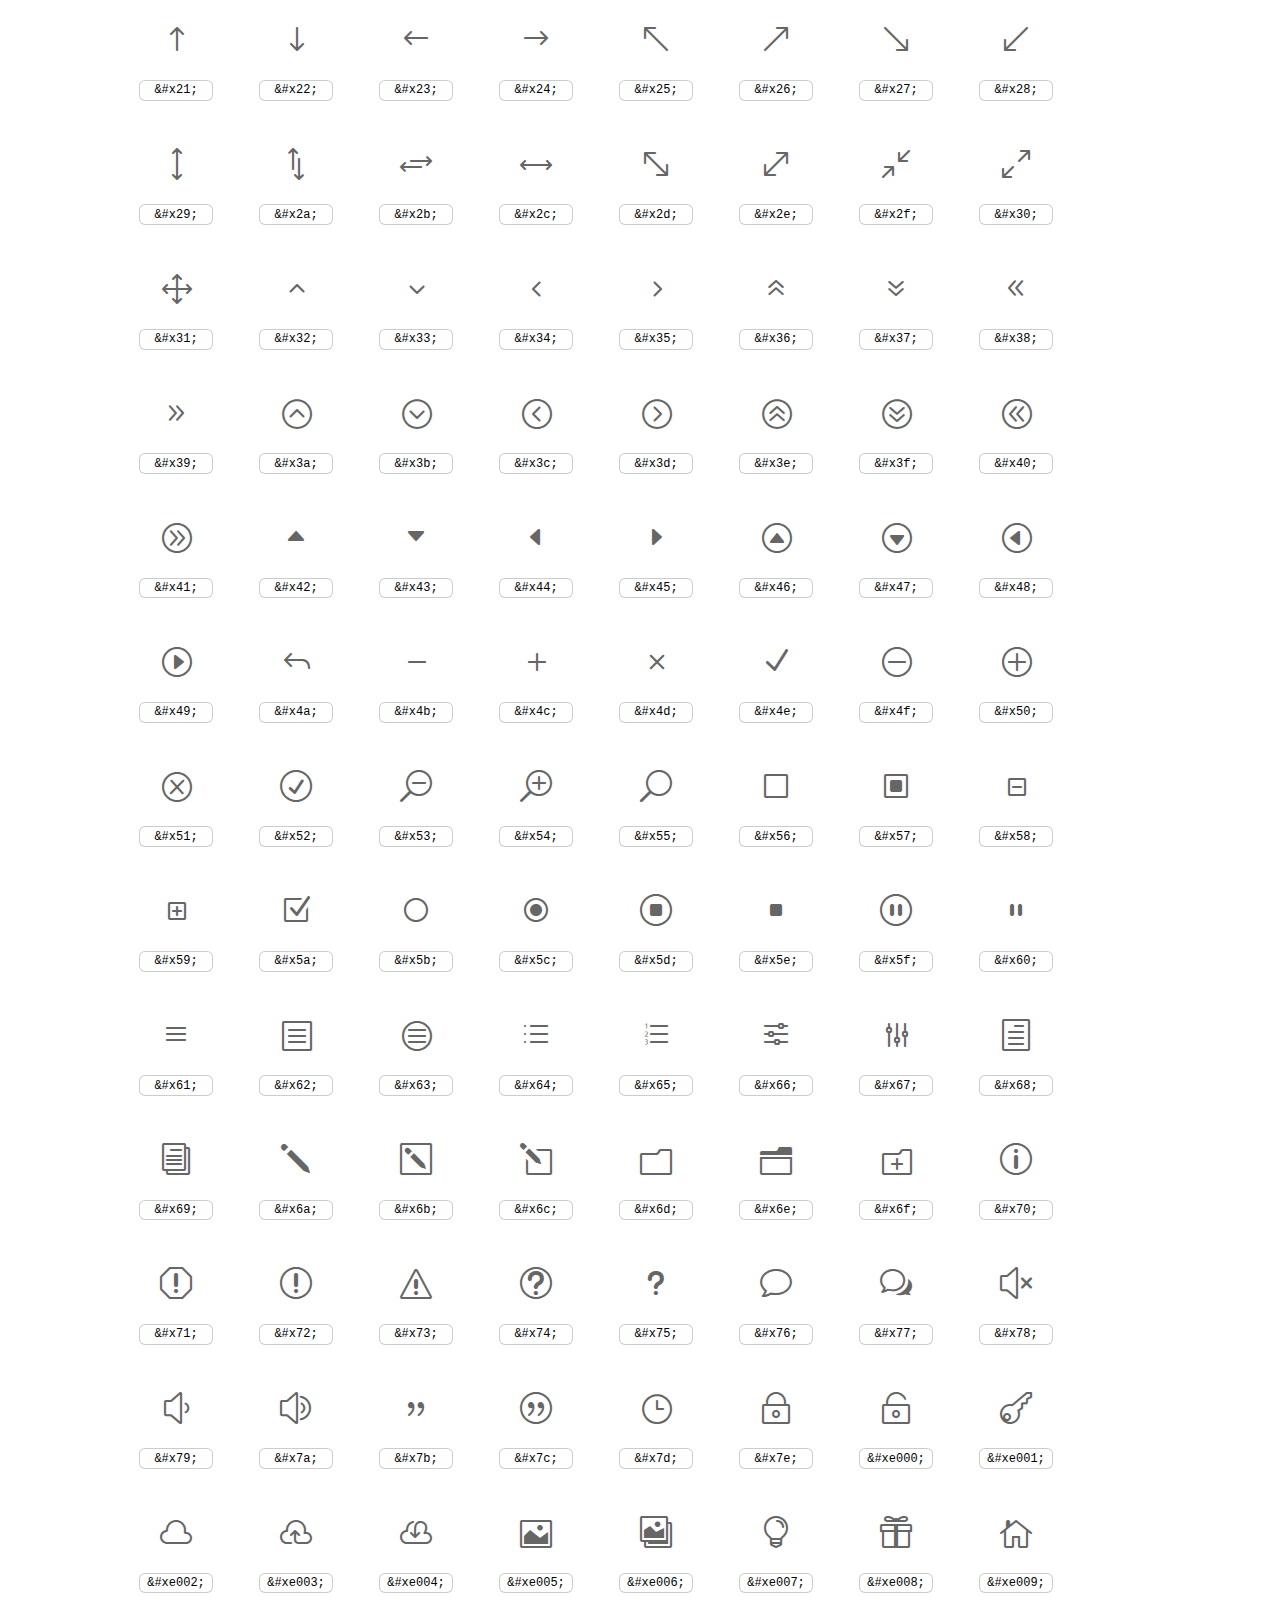
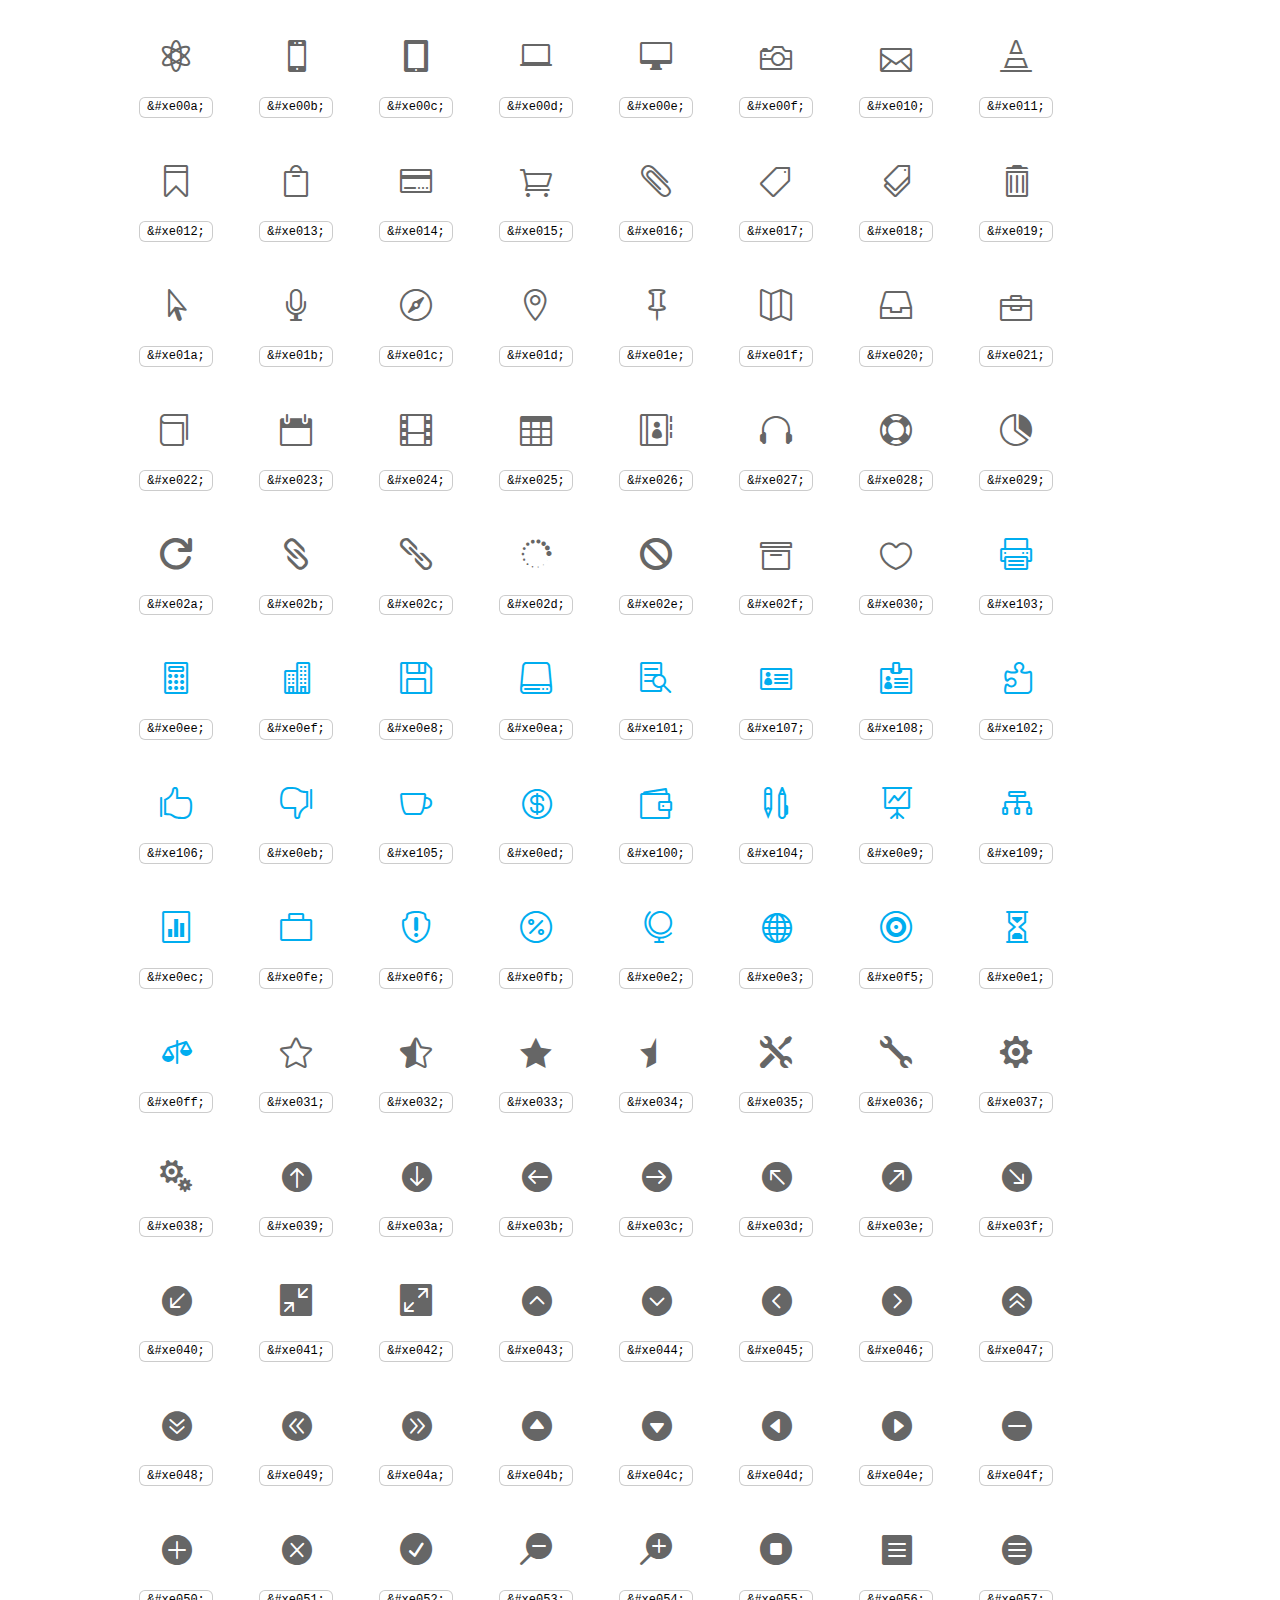
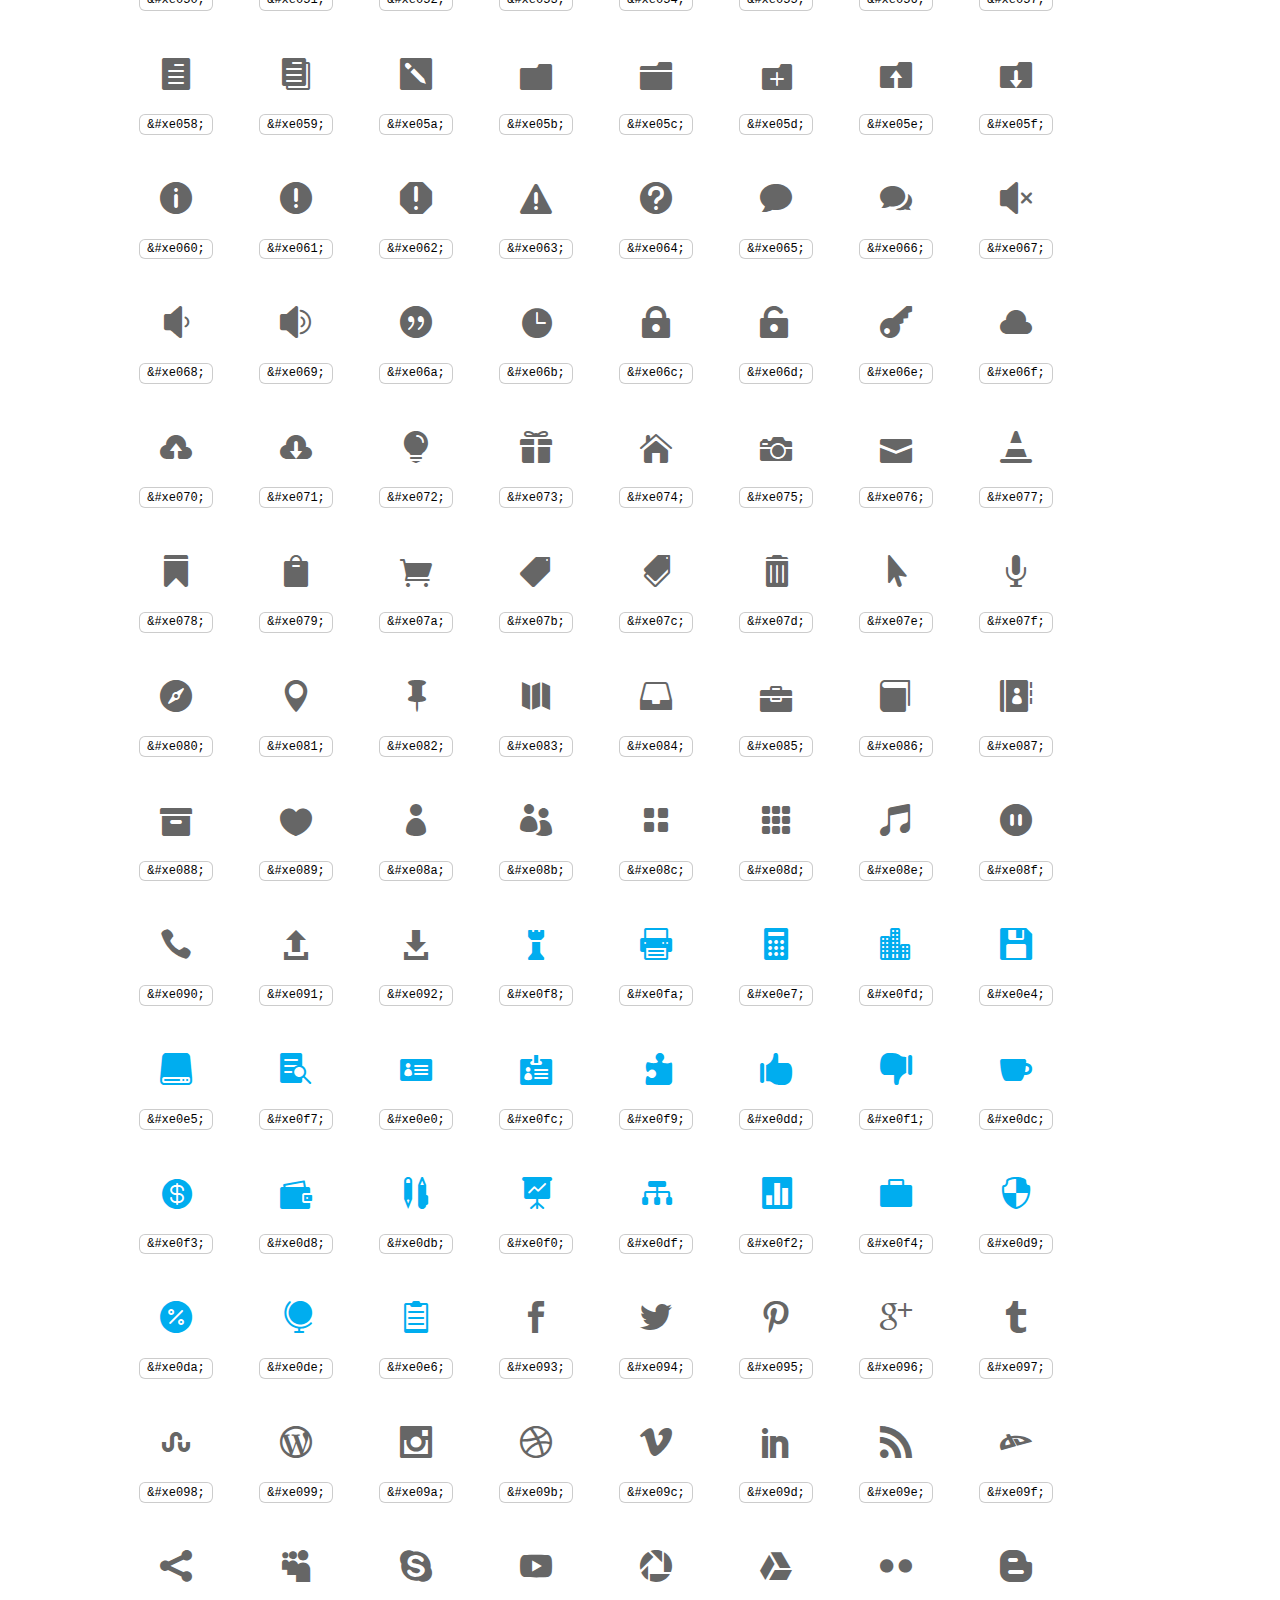
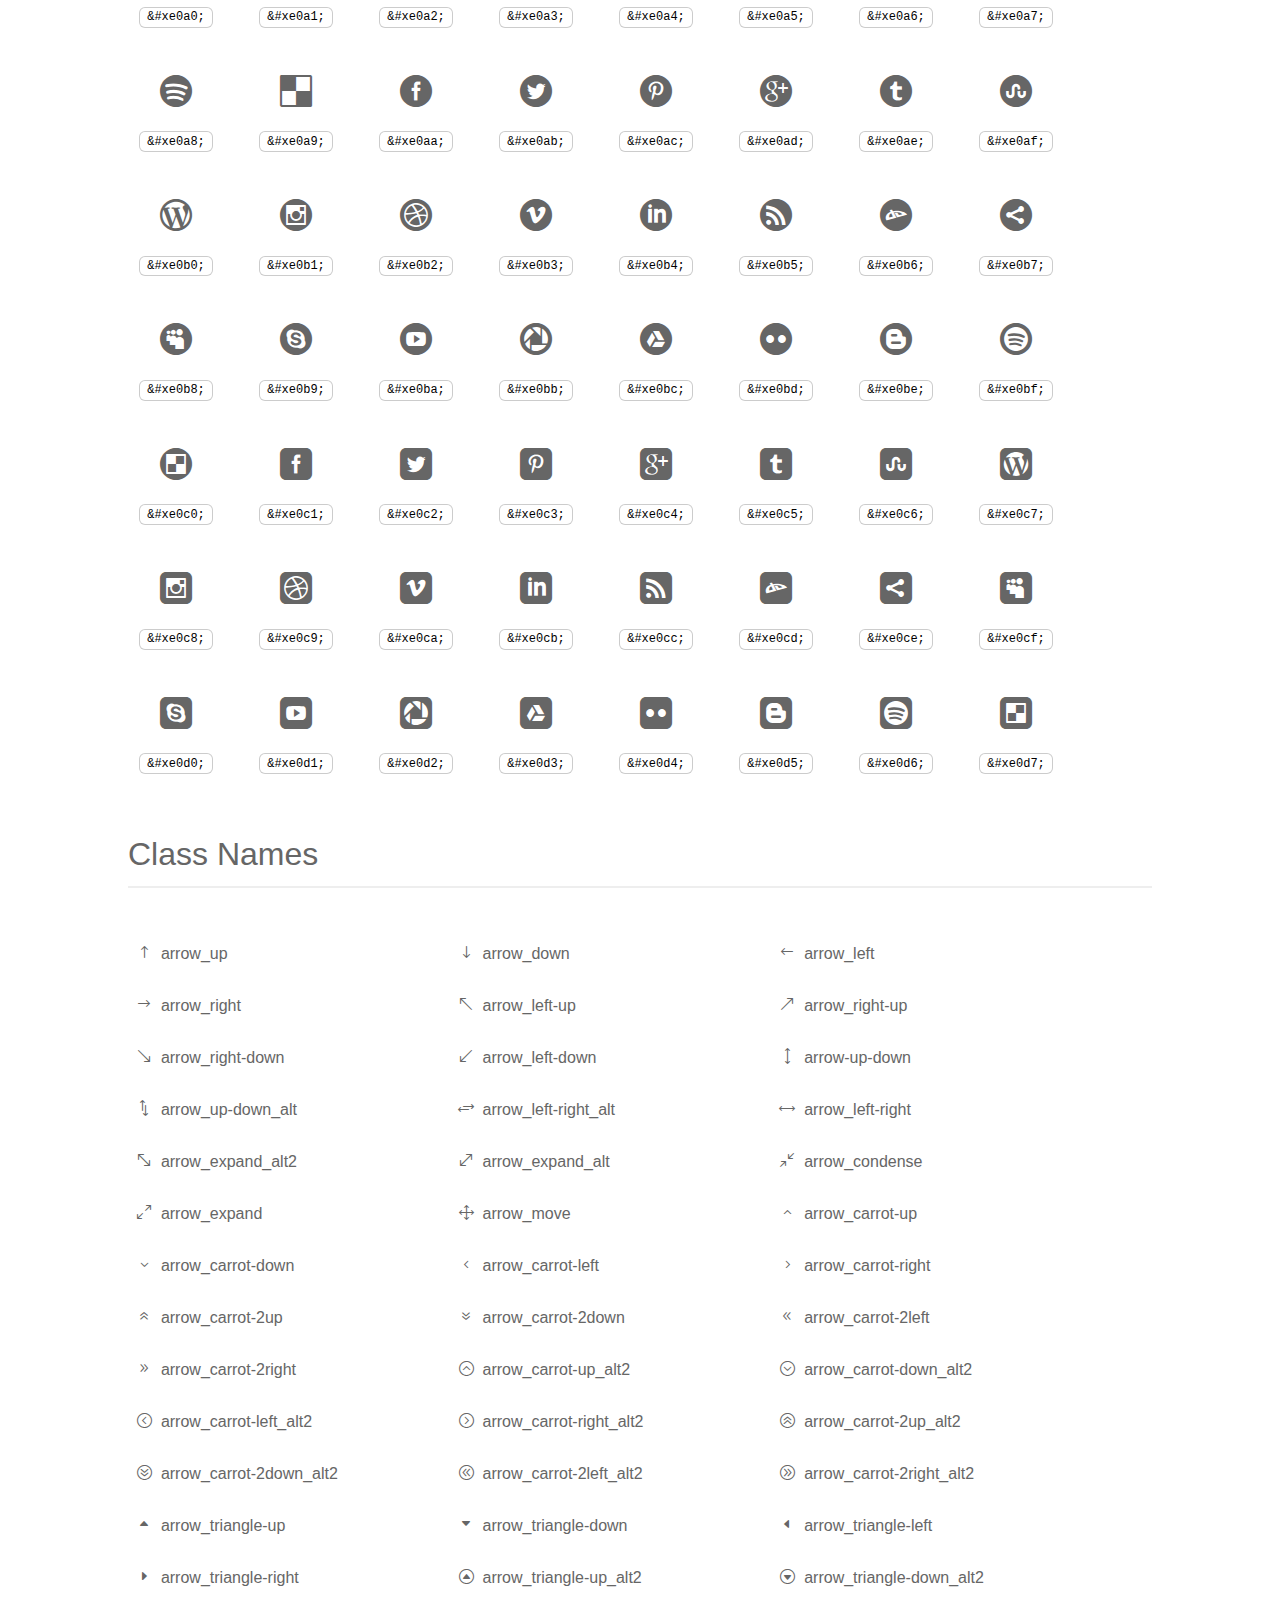
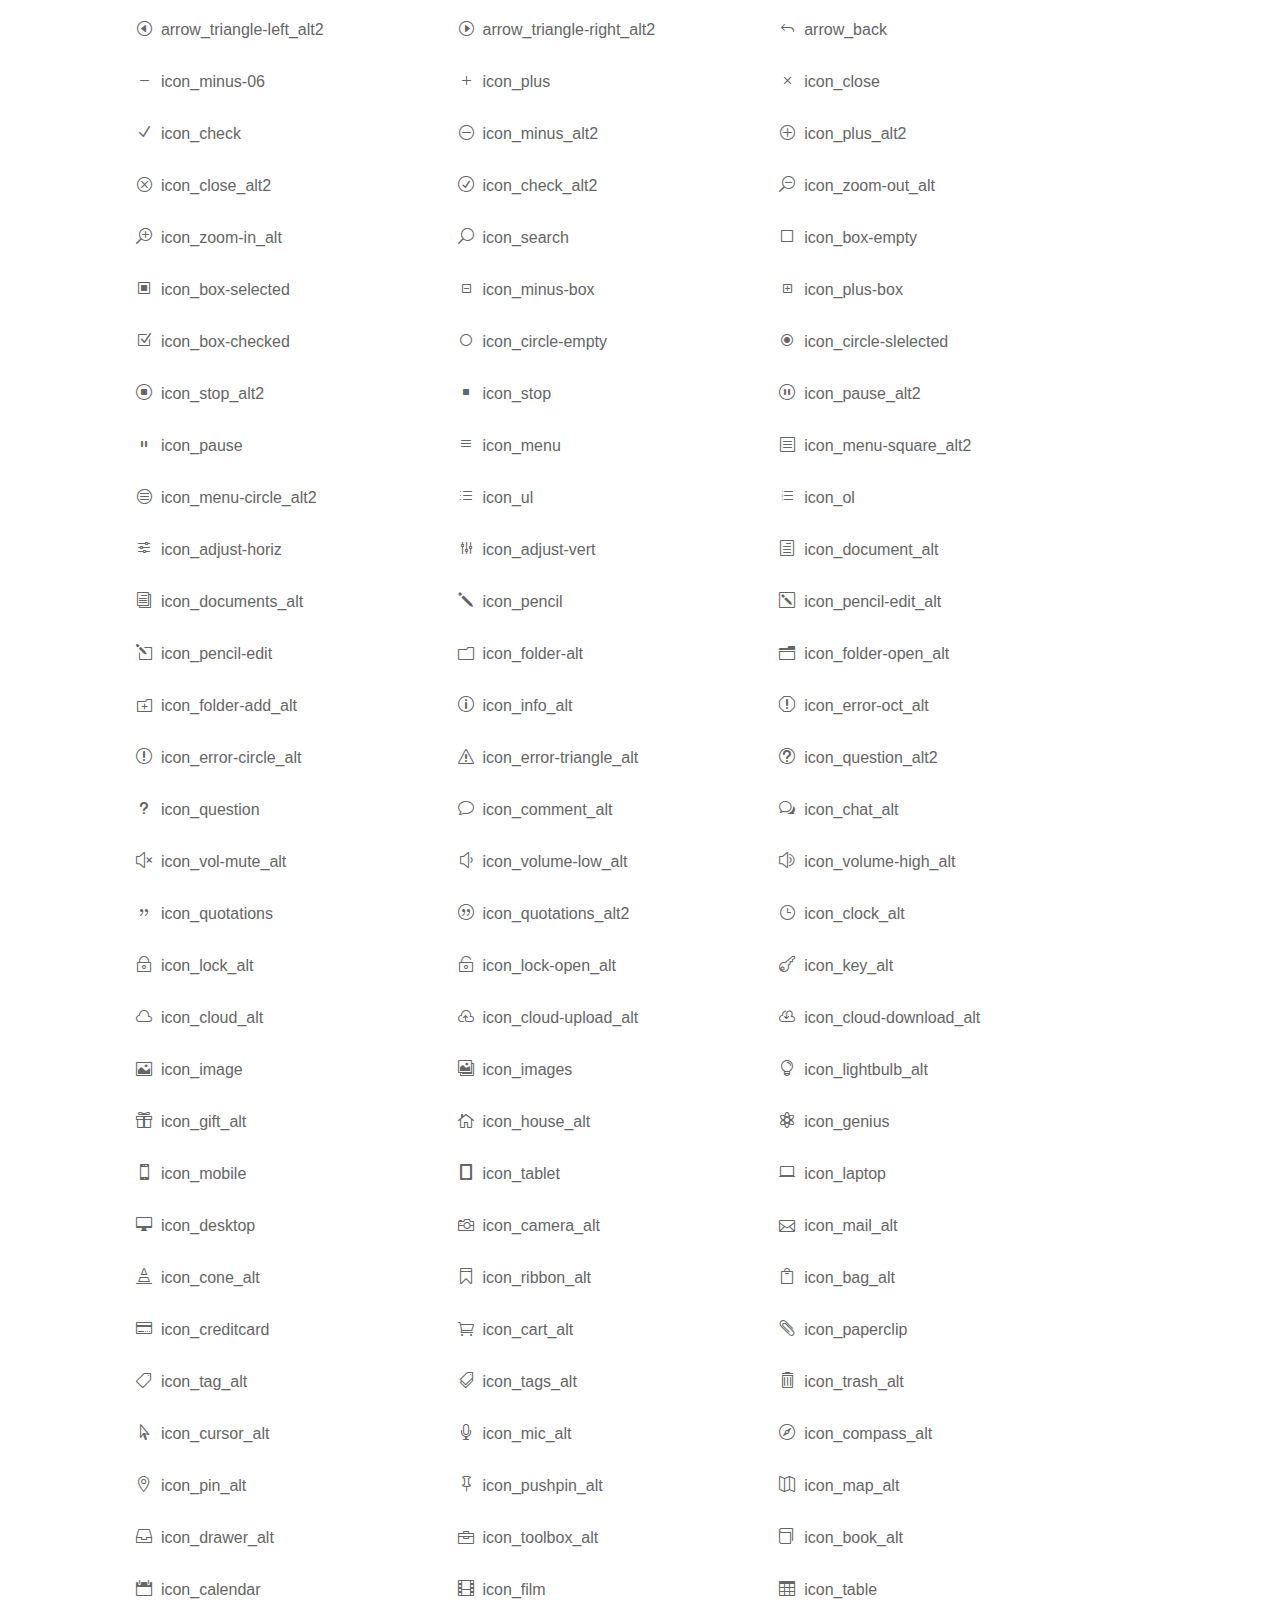
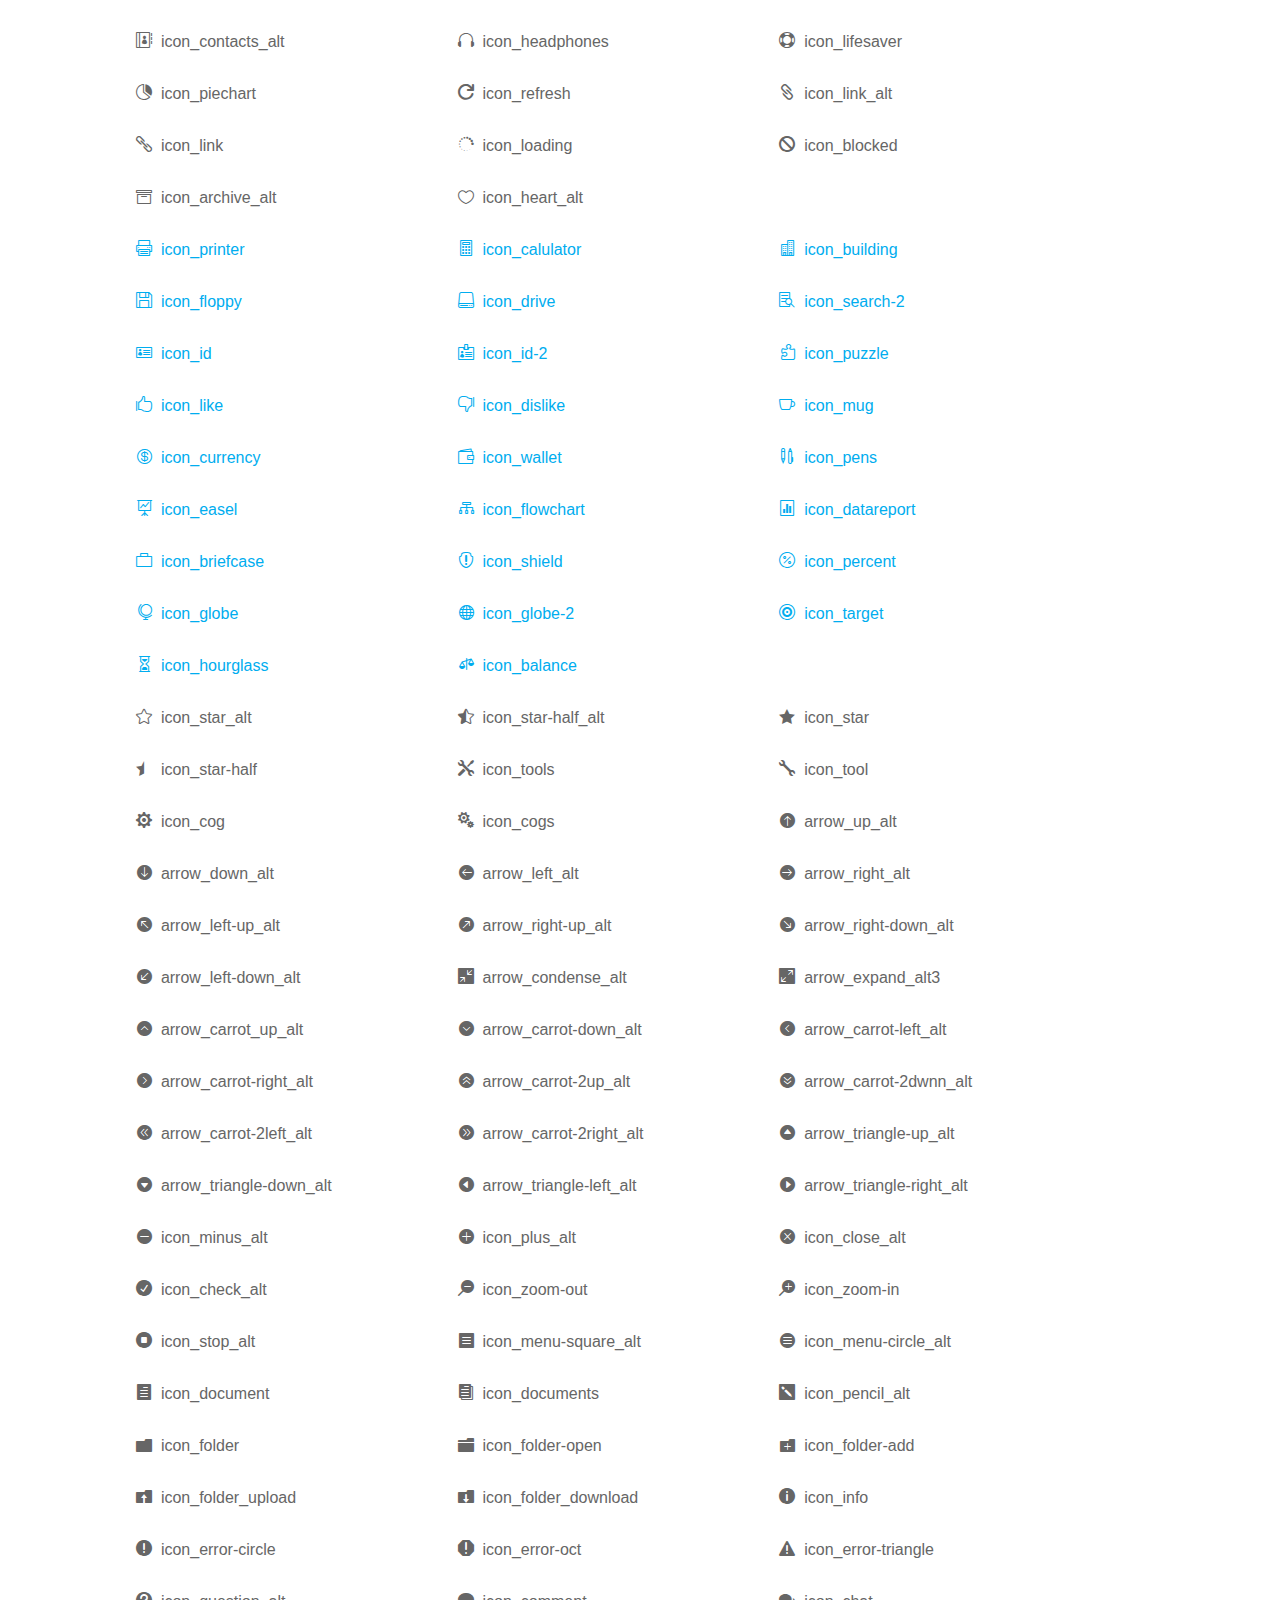
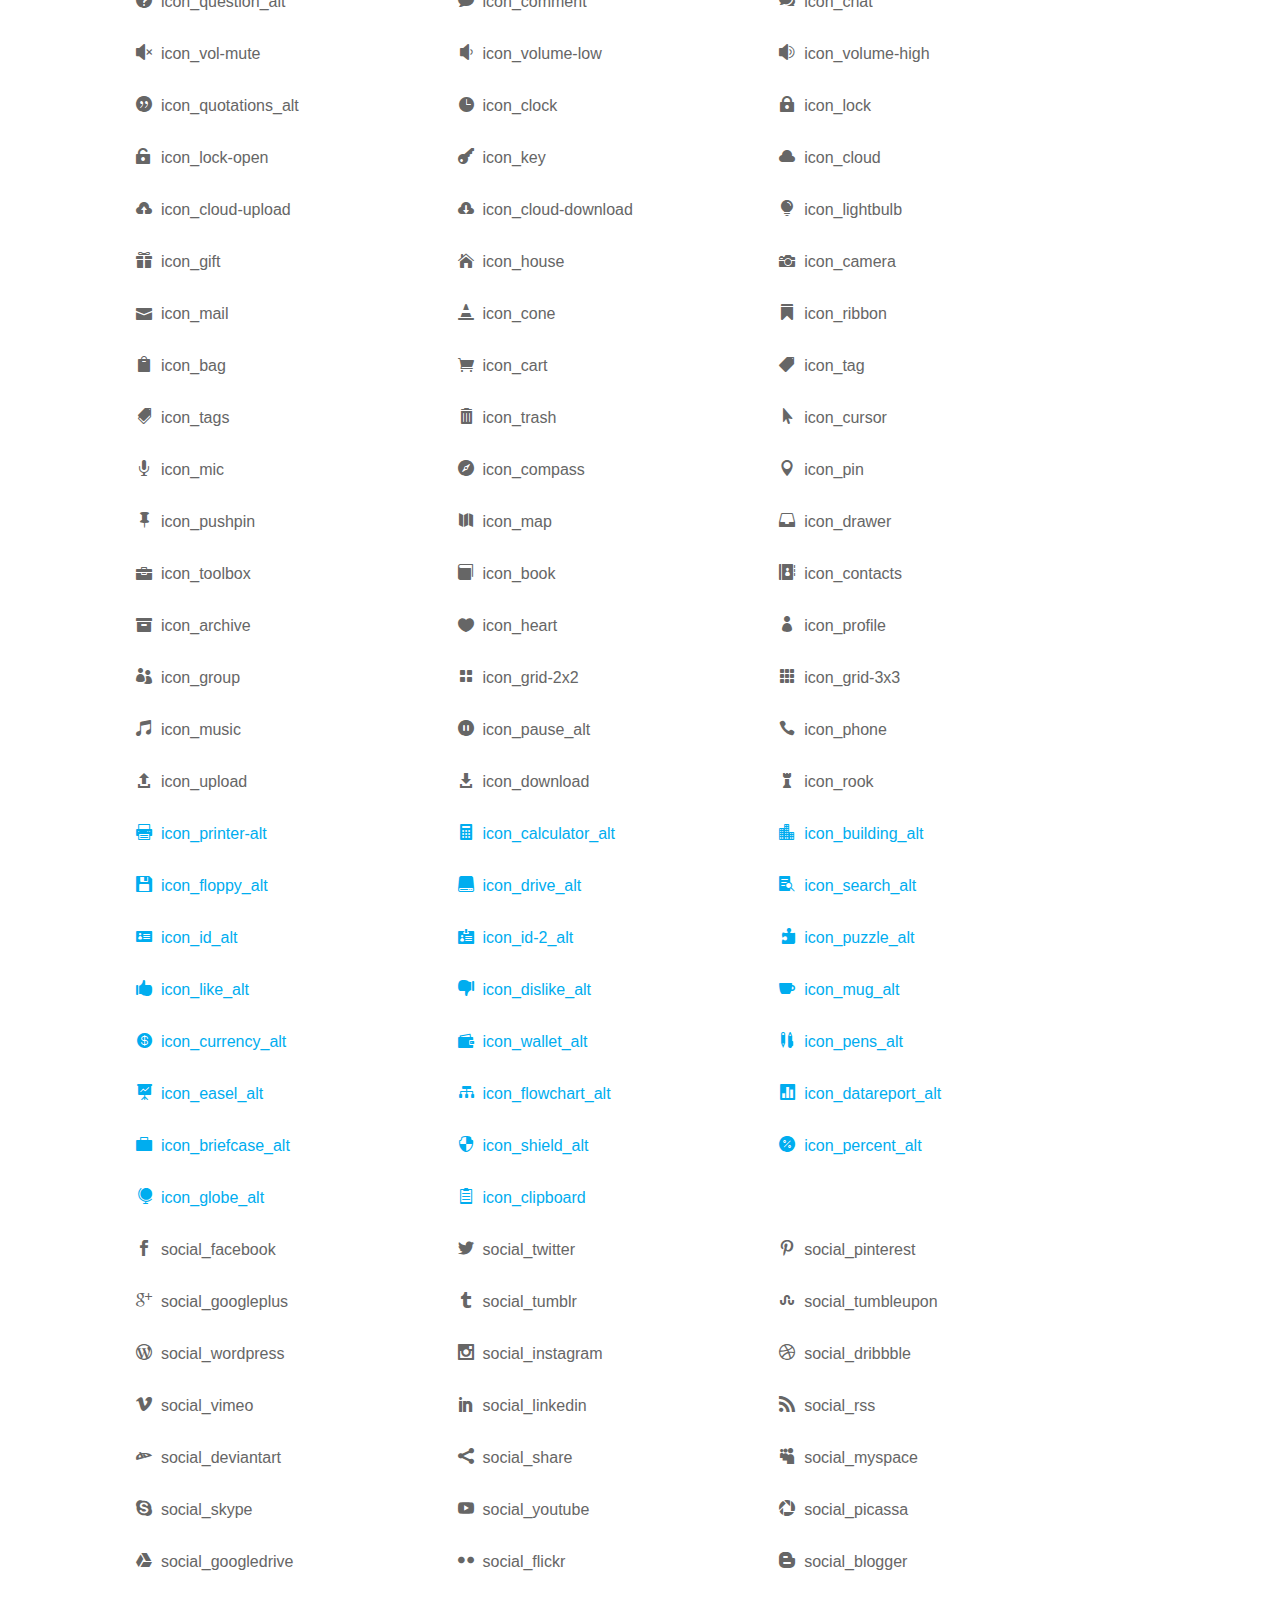
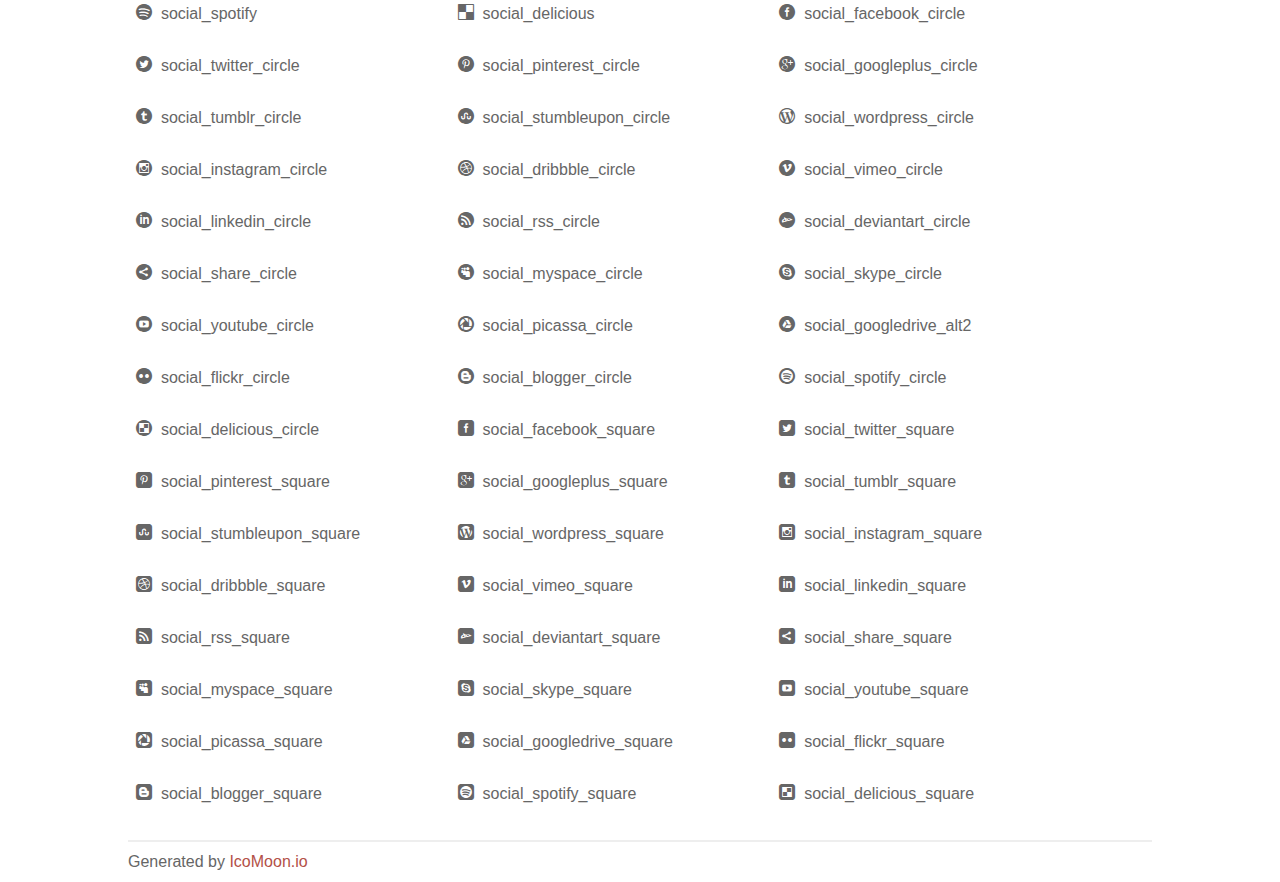
<file: plugins/elegant_font/css/index.html>
<!doctype html>
<html>
<head>
<title>Your Font/Glyphs</title>
<link rel="stylesheet" href="style.css" />
<!--[if lte IE 7]><script src="lte-ie7.js"></script><![endif]-->
<style>
	section, header, footer {display: block;}
	body {
		font-family: sans-serif;
		color: #666;
		line-height: 1.5;
		font-size: 1em;
	}
	* {
		-moz-box-sizing: border-box;
		-webkit-box-sizing: border-box;
		box-sizing: border-box;
		margin: 0;
		padding: 0;
	}
	.glyph {
		float: left;
		text-align: center;
		padding: .75em;
		margin: .4em 1.5em .75em 0;
		width: 6em;
		text-shadow: none;
	}
	
	.glyph input {
		font-family: consolas, monospace;
		font-size: 12px;
		width: 100%;
		text-align: center;
		border: 0;
		box-shadow: 0 0 0 1px #ccc;
		padding: .2em;
                -moz-border-radius: 5px;
                -webkit-border-radius: 5px;
	}
	
	

	.new {
		color:#00adef !important;
	}

	
	.w-main {
		width: 80%;
	}
	.centered {
		margin-left: auto;
		margin-right: auto;
	}
	.fs1 {
		font-size: 2em;
	}
	header {
		margin: 2em 0;
		padding-bottom: .5em;
		color: #666;
		box-shadow: 0 2px #eee;
	}
	header h1 {
		font-size: 2em;
		font-weight: normal;
	}
	.clearfix:before, .clearfix:after { content: ""; display: table; }
	.clearfix:after, .clear { clear: both; }
	footer {
		margin-top: 2em;
		padding: .5em 0;
		box-shadow: 0 -2px #eee;
	}
	a, a:visited {
		color: #B35047;
		text-decoration: none;
	}
	a:hover, a:focus {color: #000;}
	
	.box1 {
		font-size: 16px;
		display: inline-block;
		width: 30%;
		padding: .25em .5em;
		margin: 20px 10px 0 0;
	}
</style>
</head>
<body>
	<div class="w-main centered">
	<section class="mtm clearfix" id="glyphs">
	<div class="glyph">
		<div class="fs1" aria-hidden="true" data-icon="&#x21;"></div>
		<input type="text" readonly value="&amp;#x21;" />
	</div>
	<div class="glyph">
		<div class="fs1" aria-hidden="true" data-icon="&#x22;"></div>
		<input type="text" readonly value="&amp;#x22;" />
	</div>
	<div class="glyph">
		<div class="fs1" aria-hidden="true" data-icon="&#x23;"></div>
		<input type="text" readonly value="&amp;#x23;" />
	</div>
	<div class="glyph">
		<div class="fs1" aria-hidden="true" data-icon="&#x24;"></div>
		<input type="text" readonly value="&amp;#x24;" />
	</div>
	<div class="glyph">
		<div class="fs1" aria-hidden="true" data-icon="&#x25;"></div>
		<input type="text" readonly value="&amp;#x25;" />
	</div>
	<div class="glyph">
		<div class="fs1" aria-hidden="true" data-icon="&#x26;"></div>
		<input type="text" readonly value="&amp;#x26;" />
	</div>
	<div class="glyph">
		<div class="fs1" aria-hidden="true" data-icon="&#x27;"></div>
		<input type="text" readonly value="&amp;#x27;" />
	</div>
	<div class="glyph">
		<div class="fs1" aria-hidden="true" data-icon="&#x28;"></div>
		<input type="text" readonly value="&amp;#x28;" />
	</div>
	<div class="glyph">
		<div class="fs1" aria-hidden="true" data-icon="&#x29;"></div>
		<input type="text" readonly value="&amp;#x29;" />
	</div>
	<div class="glyph">
		<div class="fs1" aria-hidden="true" data-icon="&#x2a;"></div>
		<input type="text" readonly value="&amp;#x2a;" />
	</div>
	<div class="glyph">
		<div class="fs1" aria-hidden="true" data-icon="&#x2b;"></div>
		<input type="text" readonly value="&amp;#x2b;" />
	</div>
	<div class="glyph">
		<div class="fs1" aria-hidden="true" data-icon="&#x2c;"></div>
		<input type="text" readonly value="&amp;#x2c;" />
	</div>
	<div class="glyph">
		<div class="fs1" aria-hidden="true" data-icon="&#x2d;"></div>
		<input type="text" readonly value="&amp;#x2d;" />
	</div>
	<div class="glyph">
		<div class="fs1" aria-hidden="true" data-icon="&#x2e;"></div>
		<input type="text" readonly value="&amp;#x2e;" />
	</div>
	<div class="glyph">
		<div class="fs1" aria-hidden="true" data-icon="&#x2f;"></div>
		<input type="text" readonly value="&amp;#x2f;" />
	</div>
	<div class="glyph">
		<div class="fs1" aria-hidden="true" data-icon="&#x30;"></div>
		<input type="text" readonly value="&amp;#x30;" />
	</div>
	<div class="glyph">
		<div class="fs1" aria-hidden="true" data-icon="&#x31;"></div>
		<input type="text" readonly value="&amp;#x31;" />
	</div>
	<div class="glyph">
		<div class="fs1" aria-hidden="true" data-icon="&#x32;"></div>
		<input type="text" readonly value="&amp;#x32;" />
	</div>
	<div class="glyph">
		<div class="fs1" aria-hidden="true" data-icon="&#x33;"></div>
		<input type="text" readonly value="&amp;#x33;" />
	</div>
	<div class="glyph">
		<div class="fs1" aria-hidden="true" data-icon="&#x34;"></div>
		<input type="text" readonly value="&amp;#x34;" />
	</div>
	<div class="glyph">
		<div class="fs1" aria-hidden="true" data-icon="&#x35;"></div>
		<input type="text" readonly value="&amp;#x35;" />
	</div>
	<div class="glyph">
		<div class="fs1" aria-hidden="true" data-icon="&#x36;"></div>
		<input type="text" readonly value="&amp;#x36;" />
	</div>
	<div class="glyph">
		<div class="fs1" aria-hidden="true" data-icon="&#x37;"></div>
		<input type="text" readonly value="&amp;#x37;" />
	</div>
	<div class="glyph">
		<div class="fs1" aria-hidden="true" data-icon="&#x38;"></div>
		<input type="text" readonly value="&amp;#x38;" />
	</div>
	<div class="glyph">
		<div class="fs1" aria-hidden="true" data-icon="&#x39;"></div>
		<input type="text" readonly value="&amp;#x39;" />
	</div>
	<div class="glyph">
		<div class="fs1" aria-hidden="true" data-icon="&#x3a;"></div>
		<input type="text" readonly value="&amp;#x3a;" />
	</div>
	<div class="glyph">
		<div class="fs1" aria-hidden="true" data-icon="&#x3b;"></div>
		<input type="text" readonly value="&amp;#x3b;" />
	</div>
	<div class="glyph">
		<div class="fs1" aria-hidden="true" data-icon="&#x3c;"></div>
		<input type="text" readonly value="&amp;#x3c;" />
	</div>
	<div class="glyph">
		<div class="fs1" aria-hidden="true" data-icon="&#x3d;"></div>
		<input type="text" readonly value="&amp;#x3d;" />
	</div>
	<div class="glyph">
		<div class="fs1" aria-hidden="true" data-icon="&#x3e;"></div>
		<input type="text" readonly value="&amp;#x3e;" />
	</div>
	<div class="glyph">
		<div class="fs1" aria-hidden="true" data-icon="&#x3f;"></div>
		<input type="text" readonly value="&amp;#x3f;" />
	</div>
	<div class="glyph">
		<div class="fs1" aria-hidden="true" data-icon="&#x40;"></div>
		<input type="text" readonly value="&amp;#x40;" />
	</div>
	<div class="glyph">
		<div class="fs1" aria-hidden="true" data-icon="&#x41;"></div>
		<input type="text" readonly value="&amp;#x41;" />
	</div>
	<div class="glyph">
		<div class="fs1" aria-hidden="true" data-icon="&#x42;"></div>
		<input type="text" readonly value="&amp;#x42;" />
	</div>
	<div class="glyph">
		<div class="fs1" aria-hidden="true" data-icon="&#x43;"></div>
		<input type="text" readonly value="&amp;#x43;" />
	</div>
	<div class="glyph">
		<div class="fs1" aria-hidden="true" data-icon="&#x44;"></div>
		<input type="text" readonly value="&amp;#x44;" />
	</div>
	<div class="glyph">
		<div class="fs1" aria-hidden="true" data-icon="&#x45;"></div>
		<input type="text" readonly value="&amp;#x45;" />
	</div>
	<div class="glyph">
		<div class="fs1" aria-hidden="true" data-icon="&#x46;"></div>
		<input type="text" readonly value="&amp;#x46;" />
	</div>
	<div class="glyph">
		<div class="fs1" aria-hidden="true" data-icon="&#x47;"></div>
		<input type="text" readonly value="&amp;#x47;" />
	</div>
	<div class="glyph">
		<div class="fs1" aria-hidden="true" data-icon="&#x48;"></div>
		<input type="text" readonly value="&amp;#x48;" />
	</div>
	<div class="glyph">
		<div class="fs1" aria-hidden="true" data-icon="&#x49;"></div>
		<input type="text" readonly value="&amp;#x49;" />
	</div>
	<div class="glyph">
		<div class="fs1" aria-hidden="true" data-icon="&#x4a;"></div>
		<input type="text" readonly value="&amp;#x4a;" />
	</div>
	<div class="glyph">
		<div class="fs1" aria-hidden="true" data-icon="&#x4b;"></div>
		<input type="text" readonly value="&amp;#x4b;" />
	</div>
	<div class="glyph">
		<div class="fs1" aria-hidden="true" data-icon="&#x4c;"></div>
		<input type="text" readonly value="&amp;#x4c;" />
	</div>
	<div class="glyph">
		<div class="fs1" aria-hidden="true" data-icon="&#x4d;"></div>
		<input type="text" readonly value="&amp;#x4d;" />
	</div>
	<div class="glyph">
		<div class="fs1" aria-hidden="true" data-icon="&#x4e;"></div>
		<input type="text" readonly value="&amp;#x4e;" />
	</div>
	<div class="glyph">
		<div class="fs1" aria-hidden="true" data-icon="&#x4f;"></div>
		<input type="text" readonly value="&amp;#x4f;" />
	</div>
	<div class="glyph">
		<div class="fs1" aria-hidden="true" data-icon="&#x50;"></div>
		<input type="text" readonly value="&amp;#x50;" />
	</div>
	<div class="glyph">
		<div class="fs1" aria-hidden="true" data-icon="&#x51;"></div>
		<input type="text" readonly value="&amp;#x51;" />
	</div>
	<div class="glyph">
		<div class="fs1" aria-hidden="true" data-icon="&#x52;"></div>
		<input type="text" readonly value="&amp;#x52;" />
	</div>
	<div class="glyph">
		<div class="fs1" aria-hidden="true" data-icon="&#x53;"></div>
		<input type="text" readonly value="&amp;#x53;" />
	</div>
	<div class="glyph">
		<div class="fs1" aria-hidden="true" data-icon="&#x54;"></div>
		<input type="text" readonly value="&amp;#x54;" />
	</div>
	<div class="glyph">
		<div class="fs1" aria-hidden="true" data-icon="&#x55;"></div>
		<input type="text" readonly value="&amp;#x55;" />
	</div>
	<div class="glyph">
		<div class="fs1" aria-hidden="true" data-icon="&#x56;"></div>
		<input type="text" readonly value="&amp;#x56;" />
	</div>
	<div class="glyph">
		<div class="fs1" aria-hidden="true" data-icon="&#x57;"></div>
		<input type="text" readonly value="&amp;#x57;" />
	</div>
	<div class="glyph">
		<div class="fs1" aria-hidden="true" data-icon="&#x58;"></div>
		<input type="text" readonly value="&amp;#x58;" />
	</div>
	<div class="glyph">
		<div class="fs1" aria-hidden="true" data-icon="&#x59;"></div>
		<input type="text" readonly value="&amp;#x59;" />
	</div>
	<div class="glyph">
		<div class="fs1" aria-hidden="true" data-icon="&#x5a;"></div>
		<input type="text" readonly value="&amp;#x5a;" />
	</div>
	<div class="glyph">
		<div class="fs1" aria-hidden="true" data-icon="&#x5b;"></div>
		<input type="text" readonly value="&amp;#x5b;" />
	</div>
	<div class="glyph">
		<div class="fs1" aria-hidden="true" data-icon="&#x5c;"></div>
		<input type="text" readonly value="&amp;#x5c;" />
	</div>
	<div class="glyph">
		<div class="fs1" aria-hidden="true" data-icon="&#x5d;"></div>
		<input type="text" readonly value="&amp;#x5d;" />
	</div>
	<div class="glyph">
		<div class="fs1" aria-hidden="true" data-icon="&#x5e;"></div>
		<input type="text" readonly value="&amp;#x5e;" />
	</div>
	<div class="glyph">
		<div class="fs1" aria-hidden="true" data-icon="&#x5f;"></div>
		<input type="text" readonly value="&amp;#x5f;" />
	</div>
	<div class="glyph">
		<div class="fs1" aria-hidden="true" data-icon="&#x60;"></div>
		<input type="text" readonly value="&amp;#x60;" />
	</div>
	<div class="glyph">
		<div class="fs1" aria-hidden="true" data-icon="&#x61;"></div>
		<input type="text" readonly value="&amp;#x61;" />
	</div>
	<div class="glyph">
		<div class="fs1" aria-hidden="true" data-icon="&#x62;"></div>
		<input type="text" readonly value="&amp;#x62;" />
	</div>
	<div class="glyph">
		<div class="fs1" aria-hidden="true" data-icon="&#x63;"></div>
		<input type="text" readonly value="&amp;#x63;" />
	</div>
	<div class="glyph">
		<div class="fs1" aria-hidden="true" data-icon="&#x64;"></div>
		<input type="text" readonly value="&amp;#x64;" />
	</div>
	<div class="glyph">
		<div class="fs1" aria-hidden="true" data-icon="&#x65;"></div>
		<input type="text" readonly value="&amp;#x65;" />
	</div>
	<div class="glyph">
		<div class="fs1" aria-hidden="true" data-icon="&#x66;"></div>
		<input type="text" readonly value="&amp;#x66;" />
	</div>
	<div class="glyph">
		<div class="fs1" aria-hidden="true" data-icon="&#x67;"></div>
		<input type="text" readonly value="&amp;#x67;" />
	</div>
	<div class="glyph">
		<div class="fs1" aria-hidden="true" data-icon="&#x68;"></div>
		<input type="text" readonly value="&amp;#x68;" />
	</div>
	<div class="glyph">
		<div class="fs1" aria-hidden="true" data-icon="&#x69;"></div>
		<input type="text" readonly value="&amp;#x69;" />
	</div>
	<div class="glyph">
		<div class="fs1" aria-hidden="true" data-icon="&#x6a;"></div>
		<input type="text" readonly value="&amp;#x6a;" />
	</div>
	<div class="glyph">
		<div class="fs1" aria-hidden="true" data-icon="&#x6b;"></div>
		<input type="text" readonly value="&amp;#x6b;" />
	</div>
	<div class="glyph">
		<div class="fs1" aria-hidden="true" data-icon="&#x6c;"></div>
		<input type="text" readonly value="&amp;#x6c;" />
	</div>
	<div class="glyph">
		<div class="fs1" aria-hidden="true" data-icon="&#x6d;"></div>
		<input type="text" readonly value="&amp;#x6d;" />
	</div>
	<div class="glyph">
		<div class="fs1" aria-hidden="true" data-icon="&#x6e;"></div>
		<input type="text" readonly value="&amp;#x6e;" />
	</div>
	<div class="glyph">
		<div class="fs1" aria-hidden="true" data-icon="&#x6f;"></div>
		<input type="text" readonly value="&amp;#x6f;" />
	</div>
	<div class="glyph">
		<div class="fs1" aria-hidden="true" data-icon="&#x70;"></div>
		<input type="text" readonly value="&amp;#x70;" />
	</div>
	<div class="glyph">
		<div class="fs1" aria-hidden="true" data-icon="&#x71;"></div>
		<input type="text" readonly value="&amp;#x71;" />
	</div>
	<div class="glyph">
		<div class="fs1" aria-hidden="true" data-icon="&#x72;"></div>
		<input type="text" readonly value="&amp;#x72;" />
	</div>
	<div class="glyph">
		<div class="fs1" aria-hidden="true" data-icon="&#x73;"></div>
		<input type="text" readonly value="&amp;#x73;" />
	</div>
	<div class="glyph">
		<div class="fs1" aria-hidden="true" data-icon="&#x74;"></div>
		<input type="text" readonly value="&amp;#x74;" />
	</div>
	<div class="glyph">
		<div class="fs1" aria-hidden="true" data-icon="&#x75;"></div>
		<input type="text" readonly value="&amp;#x75;" />
	</div>
	<div class="glyph">
		<div class="fs1" aria-hidden="true" data-icon="&#x76;"></div>
		<input type="text" readonly value="&amp;#x76;" />
	</div>
	<div class="glyph">
		<div class="fs1" aria-hidden="true" data-icon="&#x77;"></div>
		<input type="text" readonly value="&amp;#x77;" />
	</div>
	<div class="glyph">
		<div class="fs1" aria-hidden="true" data-icon="&#x78;"></div>
		<input type="text" readonly value="&amp;#x78;" />
	</div>
	<div class="glyph">
		<div class="fs1" aria-hidden="true" data-icon="&#x79;"></div>
		<input type="text" readonly value="&amp;#x79;" />
	</div>
	<div class="glyph">
		<div class="fs1" aria-hidden="true" data-icon="&#x7a;"></div>
		<input type="text" readonly value="&amp;#x7a;" />
	</div>
	<div class="glyph">
		<div class="fs1" aria-hidden="true" data-icon="&#x7b;"></div>
		<input type="text" readonly value="&amp;#x7b;" />
	</div>
	<div class="glyph">
		<div class="fs1" aria-hidden="true" data-icon="&#x7c;"></div>
		<input type="text" readonly value="&amp;#x7c;" />
	</div>
	<div class="glyph">
		<div class="fs1" aria-hidden="true" data-icon="&#x7d;"></div>
		<input type="text" readonly value="&amp;#x7d;" />
	</div>
	<div class="glyph">
		<div class="fs1" aria-hidden="true" data-icon="&#x7e;"></div>
		<input type="text" readonly value="&amp;#x7e;" />
	</div>
	<div class="glyph">
		<div class="fs1" aria-hidden="true" data-icon="&#xe000;"></div>
		<input type="text" readonly value="&amp;#xe000;" />
	</div>
	<div class="glyph">
		<div class="fs1" aria-hidden="true" data-icon="&#xe001;"></div>
		<input type="text" readonly value="&amp;#xe001;" />
	</div>
	<div class="glyph">
		<div class="fs1" aria-hidden="true" data-icon="&#xe002;"></div>
		<input type="text" readonly value="&amp;#xe002;" />
	</div>
	<div class="glyph">
		<div class="fs1" aria-hidden="true" data-icon="&#xe003;"></div>
		<input type="text" readonly value="&amp;#xe003;" />
	</div>
	<div class="glyph">
		<div class="fs1" aria-hidden="true" data-icon="&#xe004;"></div>
		<input type="text" readonly value="&amp;#xe004;" />
	</div>
	<div class="glyph">
		<div class="fs1" aria-hidden="true" data-icon="&#xe005;"></div>
		<input type="text" readonly value="&amp;#xe005;" />
	</div>
	<div class="glyph">
		<div class="fs1" aria-hidden="true" data-icon="&#xe006;"></div>
		<input type="text" readonly value="&amp;#xe006;" />
	</div>
	<div class="glyph">
		<div class="fs1" aria-hidden="true" data-icon="&#xe007;"></div>
		<input type="text" readonly value="&amp;#xe007;" />
	</div>
	<div class="glyph">
		<div class="fs1" aria-hidden="true" data-icon="&#xe008;"></div>
		<input type="text" readonly value="&amp;#xe008;" />
	</div>
	<div class="glyph">
		<div class="fs1" aria-hidden="true" data-icon="&#xe009;"></div>
		<input type="text" readonly value="&amp;#xe009;" />
	</div>
	<div class="glyph">
		<div class="fs1" aria-hidden="true" data-icon="&#xe00a;"></div>
		<input type="text" readonly value="&amp;#xe00a;" />
	</div>
	<div class="glyph">
		<div class="fs1" aria-hidden="true" data-icon="&#xe00b;"></div>
		<input type="text" readonly value="&amp;#xe00b;" />
	</div>
	<div class="glyph">
		<div class="fs1" aria-hidden="true" data-icon="&#xe00c;"></div>
		<input type="text" readonly value="&amp;#xe00c;" />
	</div>
	<div class="glyph">
		<div class="fs1" aria-hidden="true" data-icon="&#xe00d;"></div>
		<input type="text" readonly value="&amp;#xe00d;" />
	</div>
	<div class="glyph">
		<div class="fs1" aria-hidden="true" data-icon="&#xe00e;"></div>
		<input type="text" readonly value="&amp;#xe00e;" />
	</div>
	<div class="glyph">
		<div class="fs1" aria-hidden="true" data-icon="&#xe00f;"></div>
		<input type="text" readonly value="&amp;#xe00f;" />
	</div>
	<div class="glyph">
		<div class="fs1" aria-hidden="true" data-icon="&#xe010;"></div>
		<input type="text" readonly value="&amp;#xe010;" />
	</div>
	<div class="glyph">
		<div class="fs1" aria-hidden="true" data-icon="&#xe011;"></div>
		<input type="text" readonly value="&amp;#xe011;" />
	</div>
	<div class="glyph">
		<div class="fs1" aria-hidden="true" data-icon="&#xe012;"></div>
		<input type="text" readonly value="&amp;#xe012;" />
	</div>
	<div class="glyph">
		<div class="fs1" aria-hidden="true" data-icon="&#xe013;"></div>
		<input type="text" readonly value="&amp;#xe013;" />
	</div>
	<div class="glyph">
		<div class="fs1" aria-hidden="true" data-icon="&#xe014;"></div>
		<input type="text" readonly value="&amp;#xe014;" />
	</div>
	<div class="glyph">
		<div class="fs1" aria-hidden="true" data-icon="&#xe015;"></div>
		<input type="text" readonly value="&amp;#xe015;" />
	</div>
	<div class="glyph">
		<div class="fs1" aria-hidden="true" data-icon="&#xe016;"></div>
		<input type="text" readonly value="&amp;#xe016;" />
	</div>
	<div class="glyph">
		<div class="fs1" aria-hidden="true" data-icon="&#xe017;"></div>
		<input type="text" readonly value="&amp;#xe017;" />
	</div>
	<div class="glyph">
		<div class="fs1" aria-hidden="true" data-icon="&#xe018;"></div>
		<input type="text" readonly value="&amp;#xe018;" />
	</div>
	<div class="glyph">
		<div class="fs1" aria-hidden="true" data-icon="&#xe019;"></div>
		<input type="text" readonly value="&amp;#xe019;" />
	</div>
	<div class="glyph">
		<div class="fs1" aria-hidden="true" data-icon="&#xe01a;"></div>
		<input type="text" readonly value="&amp;#xe01a;" />
	</div>
	<div class="glyph">
		<div class="fs1" aria-hidden="true" data-icon="&#xe01b;"></div>
		<input type="text" readonly value="&amp;#xe01b;" />
	</div>
	<div class="glyph">
		<div class="fs1" aria-hidden="true" data-icon="&#xe01c;"></div>
		<input type="text" readonly value="&amp;#xe01c;" />
	</div>
	<div class="glyph">
		<div class="fs1" aria-hidden="true" data-icon="&#xe01d;"></div>
		<input type="text" readonly value="&amp;#xe01d;" />
	</div>
	<div class="glyph">
		<div class="fs1" aria-hidden="true" data-icon="&#xe01e;"></div>
		<input type="text" readonly value="&amp;#xe01e;" />
	</div>
	<div class="glyph">
		<div class="fs1" aria-hidden="true" data-icon="&#xe01f;"></div>
		<input type="text" readonly value="&amp;#xe01f;" />
	</div>
	<div class="glyph">
		<div class="fs1" aria-hidden="true" data-icon="&#xe020;"></div>
		<input type="text" readonly value="&amp;#xe020;" />
	</div>
	<div class="glyph">
		<div class="fs1" aria-hidden="true" data-icon="&#xe021;"></div>
		<input type="text" readonly value="&amp;#xe021;" />
	</div>
	<div class="glyph">
		<div class="fs1" aria-hidden="true" data-icon="&#xe022;"></div>
		<input type="text" readonly value="&amp;#xe022;" />
	</div>
	<div class="glyph">
		<div class="fs1" aria-hidden="true" data-icon="&#xe023;"></div>
		<input type="text" readonly value="&amp;#xe023;" />
	</div>
	<div class="glyph">
		<div class="fs1" aria-hidden="true" data-icon="&#xe024;"></div>
		<input type="text" readonly value="&amp;#xe024;" />
	</div>
	<div class="glyph">
		<div class="fs1" aria-hidden="true" data-icon="&#xe025;"></div>
		<input type="text" readonly value="&amp;#xe025;" />
	</div>
	<div class="glyph">
		<div class="fs1" aria-hidden="true" data-icon="&#xe026;"></div>
		<input type="text" readonly value="&amp;#xe026;" />
	</div>
	<div class="glyph">
		<div class="fs1" aria-hidden="true" data-icon="&#xe027;"></div>
		<input type="text" readonly value="&amp;#xe027;" />
	</div>
	<div class="glyph">
		<div class="fs1" aria-hidden="true" data-icon="&#xe028;"></div>
		<input type="text" readonly value="&amp;#xe028;" />
	</div>
	<div class="glyph">
		<div class="fs1" aria-hidden="true" data-icon="&#xe029;"></div>
		<input type="text" readonly value="&amp;#xe029;" />
	</div>
	<div class="glyph">
		<div class="fs1" aria-hidden="true" data-icon="&#xe02a;"></div>
		<input type="text" readonly value="&amp;#xe02a;" />
	</div>
	<div class="glyph">
		<div class="fs1" aria-hidden="true" data-icon="&#xe02b;"></div>
		<input type="text" readonly value="&amp;#xe02b;" />
	</div>
	<div class="glyph">
		<div class="fs1" aria-hidden="true" data-icon="&#xe02c;"></div>
		<input type="text" readonly value="&amp;#xe02c;" />
	</div>
	<div class="glyph">
		<div class="fs1" aria-hidden="true" data-icon="&#xe02d;"></div>
		<input type="text" readonly value="&amp;#xe02d;" />
	</div>
	<div class="glyph">
		<div class="fs1" aria-hidden="true" data-icon="&#xe02e;"></div>
		<input type="text" readonly value="&amp;#xe02e;" />
	</div>
	<div class="glyph">
		<div class="fs1" aria-hidden="true" data-icon="&#xe02f;"></div>
		<input type="text" readonly value="&amp;#xe02f;" />
	</div>
	<div class="glyph">
		<div class="fs1" aria-hidden="true" data-icon="&#xe030;"></div>
		<input type="text" readonly value="&amp;#xe030;" />
	</div>
    
    <div class="new">
    
    <div class="glyph">
		<div class="fs1" aria-hidden="true" data-icon="&#xe103;"></div>
		<input type="text" readonly value="&amp;#xe103;" />
	</div>
	<div class="glyph">
		<div class="fs1" aria-hidden="true" data-icon="&#xe0ee;"></div>
		<input type="text" readonly value="&amp;#xe0ee;" />
	</div>
	<div class="glyph">
		<div class="fs1" aria-hidden="true" data-icon="&#xe0ef;"></div>
		<input type="text" readonly value="&amp;#xe0ef;" />
	</div>
	<div class="glyph">
		<div class="fs1" aria-hidden="true" data-icon="&#xe0e8;"></div>
		<input type="text" readonly value="&amp;#xe0e8;" />
	</div>
	<div class="glyph">
		<div class="fs1" aria-hidden="true" data-icon="&#xe0ea;"></div>
		<input type="text" readonly value="&amp;#xe0ea;" />
	</div>
	<div class="glyph">
		<div class="fs1" aria-hidden="true" data-icon="&#xe101;"></div>
		<input type="text" readonly value="&amp;#xe101;" />
	</div>
	<div class="glyph">
		<div class="fs1" aria-hidden="true" data-icon="&#xe107;"></div>
		<input type="text" readonly value="&amp;#xe107;" />
	</div>
	<div class="glyph">
		<div class="fs1" aria-hidden="true" data-icon="&#xe108;"></div>
		<input type="text" readonly value="&amp;#xe108;" />
	</div>
	<div class="glyph">
		<div class="fs1" aria-hidden="true" data-icon="&#xe102;"></div>
		<input type="text" readonly value="&amp;#xe102;" />
	</div>
	<div class="glyph">
		<div class="fs1" aria-hidden="true" data-icon="&#xe106;"></div>
		<input type="text" readonly value="&amp;#xe106;" />
	</div>
	<div class="glyph">
		<div class="fs1" aria-hidden="true" data-icon="&#xe0eb;"></div>
		<input type="text" readonly value="&amp;#xe0eb;" />
	</div>
	<div class="glyph">
		<div class="fs1" aria-hidden="true" data-icon="&#xe105;"></div>
		<input type="text" readonly value="&amp;#xe105;" />
	</div>
	<div class="glyph">
		<div class="fs1" aria-hidden="true" data-icon="&#xe0ed;"></div>
		<input type="text" readonly value="&amp;#xe0ed;" />
	</div>
	<div class="glyph">
		<div class="fs1" aria-hidden="true" data-icon="&#xe100;"></div>
		<input type="text" readonly value="&amp;#xe100;" />
	</div>
	<div class="glyph">
		<div class="fs1" aria-hidden="true" data-icon="&#xe104;"></div>
		<input type="text" readonly value="&amp;#xe104;" />
	</div>
	<div class="glyph">
		<div class="fs1" aria-hidden="true" data-icon="&#xe0e9;"></div>
		<input type="text" readonly value="&amp;#xe0e9;" />
	</div>
	<div class="glyph">
		<div class="fs1" aria-hidden="true" data-icon="&#xe109;"></div>
		<input type="text" readonly value="&amp;#xe109;" />
	</div>
	<div class="glyph">
		<div class="fs1" aria-hidden="true" data-icon="&#xe0ec;"></div>
		<input type="text" readonly value="&amp;#xe0ec;" />
	</div>
	<div class="glyph">
		<div class="fs1" aria-hidden="true" data-icon="&#xe0fe;"></div>
		<input type="text" readonly value="&amp;#xe0fe;" />
	</div>
	<div class="glyph">
		<div class="fs1" aria-hidden="true" data-icon="&#xe0f6;"></div>
		<input type="text" readonly value="&amp;#xe0f6;" />
	</div>
	<div class="glyph">
		<div class="fs1" aria-hidden="true" data-icon="&#xe0fb;"></div>
		<input type="text" readonly value="&amp;#xe0fb;" />
	</div>
	<div class="glyph">
		<div class="fs1" aria-hidden="true" data-icon="&#xe0e2;"></div>
		<input type="text" readonly value="&amp;#xe0e2;" />
	</div>
	<div class="glyph">
		<div class="fs1" aria-hidden="true" data-icon="&#xe0e3;"></div>
		<input type="text" readonly value="&amp;#xe0e3;" />
	</div>
	<div class="glyph">
		<div class="fs1" aria-hidden="true" data-icon="&#xe0f5;"></div>
		<input type="text" readonly value="&amp;#xe0f5;" />
	</div>
	<div class="glyph">
		<div class="fs1" aria-hidden="true" data-icon="&#xe0e1;"></div>
		<input type="text" readonly value="&amp;#xe0e1;" />
	</div>
	<div class="glyph">
		<div class="fs1" aria-hidden="true" data-icon="&#xe0ff;"></div>
		<input type="text" readonly value="&amp;#xe0ff;" />
	</div>
    
    </div>
    
	<div class="glyph">
		<div class="fs1" aria-hidden="true" data-icon="&#xe031;"></div>
		<input type="text" readonly value="&amp;#xe031;" />
	</div>
	<div class="glyph">
		<div class="fs1" aria-hidden="true" data-icon="&#xe032;"></div>
		<input type="text" readonly value="&amp;#xe032;" />
	</div>
	<div class="glyph">
		<div class="fs1" aria-hidden="true" data-icon="&#xe033;"></div>
		<input type="text" readonly value="&amp;#xe033;" />
	</div>
	<div class="glyph">
		<div class="fs1" aria-hidden="true" data-icon="&#xe034;"></div>
		<input type="text" readonly value="&amp;#xe034;" />
	</div>
	<div class="glyph">
		<div class="fs1" aria-hidden="true" data-icon="&#xe035;"></div>
		<input type="text" readonly value="&amp;#xe035;" />
	</div>
	<div class="glyph">
		<div class="fs1" aria-hidden="true" data-icon="&#xe036;"></div>
		<input type="text" readonly value="&amp;#xe036;" />
	</div>
	<div class="glyph">
		<div class="fs1" aria-hidden="true" data-icon="&#xe037;"></div>
		<input type="text" readonly value="&amp;#xe037;" />
	</div>
	<div class="glyph">
		<div class="fs1" aria-hidden="true" data-icon="&#xe038;"></div>
		<input type="text" readonly value="&amp;#xe038;" />
	</div>
	<div class="glyph">
		<div class="fs1" aria-hidden="true" data-icon="&#xe039;"></div>
		<input type="text" readonly value="&amp;#xe039;" />
	</div>
	<div class="glyph">
		<div class="fs1" aria-hidden="true" data-icon="&#xe03a;"></div>
		<input type="text" readonly value="&amp;#xe03a;" />
	</div>
	<div class="glyph">
		<div class="fs1" aria-hidden="true" data-icon="&#xe03b;"></div>
		<input type="text" readonly value="&amp;#xe03b;" />
	</div>
	<div class="glyph">
		<div class="fs1" aria-hidden="true" data-icon="&#xe03c;"></div>
		<input type="text" readonly value="&amp;#xe03c;" />
	</div>
	<div class="glyph">
		<div class="fs1" aria-hidden="true" data-icon="&#xe03d;"></div>
		<input type="text" readonly value="&amp;#xe03d;" />
	</div>
	<div class="glyph">
		<div class="fs1" aria-hidden="true" data-icon="&#xe03e;"></div>
		<input type="text" readonly value="&amp;#xe03e;" />
	</div>
	<div class="glyph">
		<div class="fs1" aria-hidden="true" data-icon="&#xe03f;"></div>
		<input type="text" readonly value="&amp;#xe03f;" />
	</div>
	<div class="glyph">
		<div class="fs1" aria-hidden="true" data-icon="&#xe040;"></div>
		<input type="text" readonly value="&amp;#xe040;" />
	</div>
	<div class="glyph">
		<div class="fs1" aria-hidden="true" data-icon="&#xe041;"></div>
		<input type="text" readonly value="&amp;#xe041;" />
	</div>
	<div class="glyph">
		<div class="fs1" aria-hidden="true" data-icon="&#xe042;"></div>
		<input type="text" readonly value="&amp;#xe042;" />
	</div>
	<div class="glyph">
		<div class="fs1" aria-hidden="true" data-icon="&#xe043;"></div>
		<input type="text" readonly value="&amp;#xe043;" />
	</div>
	<div class="glyph">
		<div class="fs1" aria-hidden="true" data-icon="&#xe044;"></div>
		<input type="text" readonly value="&amp;#xe044;" />
	</div>
	<div class="glyph">
		<div class="fs1" aria-hidden="true" data-icon="&#xe045;"></div>
		<input type="text" readonly value="&amp;#xe045;" />
	</div>
	<div class="glyph">
		<div class="fs1" aria-hidden="true" data-icon="&#xe046;"></div>
		<input type="text" readonly value="&amp;#xe046;" />
	</div>
	<div class="glyph">
		<div class="fs1" aria-hidden="true" data-icon="&#xe047;"></div>
		<input type="text" readonly value="&amp;#xe047;" />
	</div>
	<div class="glyph">
		<div class="fs1" aria-hidden="true" data-icon="&#xe048;"></div>
		<input type="text" readonly value="&amp;#xe048;" />
	</div>
	<div class="glyph">
		<div class="fs1" aria-hidden="true" data-icon="&#xe049;"></div>
		<input type="text" readonly value="&amp;#xe049;" />
	</div>
	<div class="glyph">
		<div class="fs1" aria-hidden="true" data-icon="&#xe04a;"></div>
		<input type="text" readonly value="&amp;#xe04a;" />
	</div>
	<div class="glyph">
		<div class="fs1" aria-hidden="true" data-icon="&#xe04b;"></div>
		<input type="text" readonly value="&amp;#xe04b;" />
	</div>
	<div class="glyph">
		<div class="fs1" aria-hidden="true" data-icon="&#xe04c;"></div>
		<input type="text" readonly value="&amp;#xe04c;" />
	</div>
	<div class="glyph">
		<div class="fs1" aria-hidden="true" data-icon="&#xe04d;"></div>
		<input type="text" readonly value="&amp;#xe04d;" />
	</div>
	<div class="glyph">
		<div class="fs1" aria-hidden="true" data-icon="&#xe04e;"></div>
		<input type="text" readonly value="&amp;#xe04e;" />
	</div>
	<div class="glyph">
		<div class="fs1" aria-hidden="true" data-icon="&#xe04f;"></div>
		<input type="text" readonly value="&amp;#xe04f;" />
	</div>
	<div class="glyph">
		<div class="fs1" aria-hidden="true" data-icon="&#xe050;"></div>
		<input type="text" readonly value="&amp;#xe050;" />
	</div>
	<div class="glyph">
		<div class="fs1" aria-hidden="true" data-icon="&#xe051;"></div>
		<input type="text" readonly value="&amp;#xe051;" />
	</div>
	<div class="glyph">
		<div class="fs1" aria-hidden="true" data-icon="&#xe052;"></div>
		<input type="text" readonly value="&amp;#xe052;" />
	</div>
	<div class="glyph">
		<div class="fs1" aria-hidden="true" data-icon="&#xe053;"></div>
		<input type="text" readonly value="&amp;#xe053;" />
	</div>
	<div class="glyph">
		<div class="fs1" aria-hidden="true" data-icon="&#xe054;"></div>
		<input type="text" readonly value="&amp;#xe054;" />
	</div>
	<div class="glyph">
		<div class="fs1" aria-hidden="true" data-icon="&#xe055;"></div>
		<input type="text" readonly value="&amp;#xe055;" />
	</div>
	<div class="glyph">
		<div class="fs1" aria-hidden="true" data-icon="&#xe056;"></div>
		<input type="text" readonly value="&amp;#xe056;" />
	</div>
	<div class="glyph">
		<div class="fs1" aria-hidden="true" data-icon="&#xe057;"></div>
		<input type="text" readonly value="&amp;#xe057;" />
	</div>
	<div class="glyph">
		<div class="fs1" aria-hidden="true" data-icon="&#xe058;"></div>
		<input type="text" readonly value="&amp;#xe058;" />
	</div>
	<div class="glyph">
		<div class="fs1" aria-hidden="true" data-icon="&#xe059;"></div>
		<input type="text" readonly value="&amp;#xe059;" />
	</div>
	<div class="glyph">
		<div class="fs1" aria-hidden="true" data-icon="&#xe05a;"></div>
		<input type="text" readonly value="&amp;#xe05a;" />
	</div>
	<div class="glyph">
		<div class="fs1" aria-hidden="true" data-icon="&#xe05b;"></div>
		<input type="text" readonly value="&amp;#xe05b;" />
	</div>
	<div class="glyph">
		<div class="fs1" aria-hidden="true" data-icon="&#xe05c;"></div>
		<input type="text" readonly value="&amp;#xe05c;" />
	</div>
	<div class="glyph">
		<div class="fs1" aria-hidden="true" data-icon="&#xe05d;"></div>
		<input type="text" readonly value="&amp;#xe05d;" />
	</div>
	<div class="glyph">
		<div class="fs1" aria-hidden="true" data-icon="&#xe05e;"></div>
		<input type="text" readonly value="&amp;#xe05e;" />
	</div>
	<div class="glyph">
		<div class="fs1" aria-hidden="true" data-icon="&#xe05f;"></div>
		<input type="text" readonly value="&amp;#xe05f;" />
	</div>
	<div class="glyph">
		<div class="fs1" aria-hidden="true" data-icon="&#xe060;"></div>
		<input type="text" readonly value="&amp;#xe060;" />
	</div>
	<div class="glyph">
		<div class="fs1" aria-hidden="true" data-icon="&#xe061;"></div>
		<input type="text" readonly value="&amp;#xe061;" />
	</div>
	<div class="glyph">
		<div class="fs1" aria-hidden="true" data-icon="&#xe062;"></div>
		<input type="text" readonly value="&amp;#xe062;" />
	</div>
	<div class="glyph">
		<div class="fs1" aria-hidden="true" data-icon="&#xe063;"></div>
		<input type="text" readonly value="&amp;#xe063;" />
	</div>
	<div class="glyph">
		<div class="fs1" aria-hidden="true" data-icon="&#xe064;"></div>
		<input type="text" readonly value="&amp;#xe064;" />
	</div>
	<div class="glyph">
		<div class="fs1" aria-hidden="true" data-icon="&#xe065;"></div>
		<input type="text" readonly value="&amp;#xe065;" />
	</div>
	<div class="glyph">
		<div class="fs1" aria-hidden="true" data-icon="&#xe066;"></div>
		<input type="text" readonly value="&amp;#xe066;" />
	</div>
	<div class="glyph">
		<div class="fs1" aria-hidden="true" data-icon="&#xe067;"></div>
		<input type="text" readonly value="&amp;#xe067;" />
	</div>
	<div class="glyph">
		<div class="fs1" aria-hidden="true" data-icon="&#xe068;"></div>
		<input type="text" readonly value="&amp;#xe068;" />
	</div>
	<div class="glyph">
		<div class="fs1" aria-hidden="true" data-icon="&#xe069;"></div>
		<input type="text" readonly value="&amp;#xe069;" />
	</div>
	<div class="glyph">
		<div class="fs1" aria-hidden="true" data-icon="&#xe06a;"></div>
		<input type="text" readonly value="&amp;#xe06a;" />
	</div>
	<div class="glyph">
		<div class="fs1" aria-hidden="true" data-icon="&#xe06b;"></div>
		<input type="text" readonly value="&amp;#xe06b;" />
	</div>
	<div class="glyph">
		<div class="fs1" aria-hidden="true" data-icon="&#xe06c;"></div>
		<input type="text" readonly value="&amp;#xe06c;" />
	</div>
	<div class="glyph">
		<div class="fs1" aria-hidden="true" data-icon="&#xe06d;"></div>
		<input type="text" readonly value="&amp;#xe06d;" />
	</div>
	<div class="glyph">
		<div class="fs1" aria-hidden="true" data-icon="&#xe06e;"></div>
		<input type="text" readonly value="&amp;#xe06e;" />
	</div>
	<div class="glyph">
		<div class="fs1" aria-hidden="true" data-icon="&#xe06f;"></div>
		<input type="text" readonly value="&amp;#xe06f;" />
	</div>
	<div class="glyph">
		<div class="fs1" aria-hidden="true" data-icon="&#xe070;"></div>
		<input type="text" readonly value="&amp;#xe070;" />
	</div>
	<div class="glyph">
		<div class="fs1" aria-hidden="true" data-icon="&#xe071;"></div>
		<input type="text" readonly value="&amp;#xe071;" />
	</div>
	<div class="glyph">
		<div class="fs1" aria-hidden="true" data-icon="&#xe072;"></div>
		<input type="text" readonly value="&amp;#xe072;" />
	</div>
	<div class="glyph">
		<div class="fs1" aria-hidden="true" data-icon="&#xe073;"></div>
		<input type="text" readonly value="&amp;#xe073;" />
	</div>
	<div class="glyph">
		<div class="fs1" aria-hidden="true" data-icon="&#xe074;"></div>
		<input type="text" readonly value="&amp;#xe074;" />
	</div>
	<div class="glyph">
		<div class="fs1" aria-hidden="true" data-icon="&#xe075;"></div>
		<input type="text" readonly value="&amp;#xe075;" />
	</div>
	<div class="glyph">
		<div class="fs1" aria-hidden="true" data-icon="&#xe076;"></div>
		<input type="text" readonly value="&amp;#xe076;" />
	</div>
	<div class="glyph">
		<div class="fs1" aria-hidden="true" data-icon="&#xe077;"></div>
		<input type="text" readonly value="&amp;#xe077;" />
	</div>
	<div class="glyph">
		<div class="fs1" aria-hidden="true" data-icon="&#xe078;"></div>
		<input type="text" readonly value="&amp;#xe078;" />
	</div>
	<div class="glyph">
		<div class="fs1" aria-hidden="true" data-icon="&#xe079;"></div>
		<input type="text" readonly value="&amp;#xe079;" />
	</div>
	<div class="glyph">
		<div class="fs1" aria-hidden="true" data-icon="&#xe07a;"></div>
		<input type="text" readonly value="&amp;#xe07a;" />
	</div>
	<div class="glyph">
		<div class="fs1" aria-hidden="true" data-icon="&#xe07b;"></div>
		<input type="text" readonly value="&amp;#xe07b;" />
	</div>
	<div class="glyph">
		<div class="fs1" aria-hidden="true" data-icon="&#xe07c;"></div>
		<input type="text" readonly value="&amp;#xe07c;" />
	</div>
	<div class="glyph">
		<div class="fs1" aria-hidden="true" data-icon="&#xe07d;"></div>
		<input type="text" readonly value="&amp;#xe07d;" />
	</div>
	<div class="glyph">
		<div class="fs1" aria-hidden="true" data-icon="&#xe07e;"></div>
		<input type="text" readonly value="&amp;#xe07e;" />
	</div>
	<div class="glyph">
		<div class="fs1" aria-hidden="true" data-icon="&#xe07f;"></div>
		<input type="text" readonly value="&amp;#xe07f;" />
	</div>
	<div class="glyph">
		<div class="fs1" aria-hidden="true" data-icon="&#xe080;"></div>
		<input type="text" readonly value="&amp;#xe080;" />
	</div>
	<div class="glyph">
		<div class="fs1" aria-hidden="true" data-icon="&#xe081;"></div>
		<input type="text" readonly value="&amp;#xe081;" />
	</div>
	<div class="glyph">
		<div class="fs1" aria-hidden="true" data-icon="&#xe082;"></div>
		<input type="text" readonly value="&amp;#xe082;" />
	</div>
	<div class="glyph">
		<div class="fs1" aria-hidden="true" data-icon="&#xe083;"></div>
		<input type="text" readonly value="&amp;#xe083;" />
	</div>
	<div class="glyph">
		<div class="fs1" aria-hidden="true" data-icon="&#xe084;"></div>
		<input type="text" readonly value="&amp;#xe084;" />
	</div>
	<div class="glyph">
		<div class="fs1" aria-hidden="true" data-icon="&#xe085;"></div>
		<input type="text" readonly value="&amp;#xe085;" />
	</div>
	<div class="glyph">
		<div class="fs1" aria-hidden="true" data-icon="&#xe086;"></div>
		<input type="text" readonly value="&amp;#xe086;" />
	</div>
	<div class="glyph">
		<div class="fs1" aria-hidden="true" data-icon="&#xe087;"></div>
		<input type="text" readonly value="&amp;#xe087;" />
	</div>
	<div class="glyph">
		<div class="fs1" aria-hidden="true" data-icon="&#xe088;"></div>
		<input type="text" readonly value="&amp;#xe088;" />
	</div>
	<div class="glyph">
		<div class="fs1" aria-hidden="true" data-icon="&#xe089;"></div>
		<input type="text" readonly value="&amp;#xe089;" />
	</div>
	<div class="glyph">
		<div class="fs1" aria-hidden="true" data-icon="&#xe08a;"></div>
		<input type="text" readonly value="&amp;#xe08a;" />
	</div>
	<div class="glyph">
		<div class="fs1" aria-hidden="true" data-icon="&#xe08b;"></div>
		<input type="text" readonly value="&amp;#xe08b;" />
	</div>
	<div class="glyph">
		<div class="fs1" aria-hidden="true" data-icon="&#xe08c;"></div>
		<input type="text" readonly value="&amp;#xe08c;" />
	</div>
	<div class="glyph">
		<div class="fs1" aria-hidden="true" data-icon="&#xe08d;"></div>
		<input type="text" readonly value="&amp;#xe08d;" />
	</div>
	<div class="glyph">
		<div class="fs1" aria-hidden="true" data-icon="&#xe08e;"></div>
		<input type="text" readonly value="&amp;#xe08e;" />
	</div>
	<div class="glyph">
		<div class="fs1" aria-hidden="true" data-icon="&#xe08f;"></div>
		<input type="text" readonly value="&amp;#xe08f;" />
	</div>
	<div class="glyph">
		<div class="fs1" aria-hidden="true" data-icon="&#xe090;"></div>
		<input type="text" readonly value="&amp;#xe090;" />
	</div>
	<div class="glyph">
		<div class="fs1" aria-hidden="true" data-icon="&#xe091;"></div>
		<input type="text" readonly value="&amp;#xe091;" />
	</div>
	<div class="glyph">
		<div class="fs1" aria-hidden="true" data-icon="&#xe092;"></div>
		<input type="text" readonly value="&amp;#xe092;" />
	</div>
    
    <div class="new">
    
    <div class="glyph">
		<div class="fs1" aria-hidden="true" data-icon="&#xe0f8;"></div>
		<input type="text" readonly value="&amp;#xe0f8;" />
	</div>
	<div class="glyph">
		<div class="fs1" aria-hidden="true" data-icon="&#xe0fa;"></div>
		<input type="text" readonly value="&amp;#xe0fa;" />
	</div>
	<div class="glyph">
		<div class="fs1" aria-hidden="true" data-icon="&#xe0e7;"></div>
		<input type="text" readonly value="&amp;#xe0e7;" />
	</div>
	<div class="glyph">
		<div class="fs1" aria-hidden="true" data-icon="&#xe0fd;"></div>
		<input type="text" readonly value="&amp;#xe0fd;" />
	</div>
	<div class="glyph">
		<div class="fs1" aria-hidden="true" data-icon="&#xe0e4;"></div>
		<input type="text" readonly value="&amp;#xe0e4;" />
	</div>
	<div class="glyph">
		<div class="fs1" aria-hidden="true" data-icon="&#xe0e5;"></div>
		<input type="text" readonly value="&amp;#xe0e5;" />
	</div>
	<div class="glyph">
		<div class="fs1" aria-hidden="true" data-icon="&#xe0f7;"></div>
		<input type="text" readonly value="&amp;#xe0f7;" />
	</div>
	<div class="glyph">
		<div class="fs1" aria-hidden="true" data-icon="&#xe0e0;"></div>
		<input type="text" readonly value="&amp;#xe0e0;" />
	</div>
	<div class="glyph">
		<div class="fs1" aria-hidden="true" data-icon="&#xe0fc;"></div>
		<input type="text" readonly value="&amp;#xe0fc;" />
	</div>
	<div class="glyph">
		<div class="fs1" aria-hidden="true" data-icon="&#xe0f9;"></div>
		<input type="text" readonly value="&amp;#xe0f9;" />
	</div>
	<div class="glyph">
		<div class="fs1" aria-hidden="true" data-icon="&#xe0dd;"></div>
		<input type="text" readonly value="&amp;#xe0dd;" />
	</div>
	<div class="glyph">
		<div class="fs1" aria-hidden="true" data-icon="&#xe0f1;"></div>
		<input type="text" readonly value="&amp;#xe0f1;" />
	</div>
	<div class="glyph">
		<div class="fs1" aria-hidden="true" data-icon="&#xe0dc;"></div>
		<input type="text" readonly value="&amp;#xe0dc;" />
	</div>
	<div class="glyph">
		<div class="fs1" aria-hidden="true" data-icon="&#xe0f3;"></div>
		<input type="text" readonly value="&amp;#xe0f3;" />
	</div>
	<div class="glyph">
		<div class="fs1" aria-hidden="true" data-icon="&#xe0d8;"></div>
		<input type="text" readonly value="&amp;#xe0d8;" />
	</div>
	<div class="glyph">
		<div class="fs1" aria-hidden="true" data-icon="&#xe0db;"></div>
		<input type="text" readonly value="&amp;#xe0db;" />
	</div>
	<div class="glyph">
		<div class="fs1" aria-hidden="true" data-icon="&#xe0f0;"></div>
		<input type="text" readonly value="&amp;#xe0f0;" />
	</div>
	<div class="glyph">
		<div class="fs1" aria-hidden="true" data-icon="&#xe0df;"></div>
		<input type="text" readonly value="&amp;#xe0df;" />
	</div>
	<div class="glyph">
		<div class="fs1" aria-hidden="true" data-icon="&#xe0f2;"></div>
		<input type="text" readonly value="&amp;#xe0f2;" />
	</div>
	<div class="glyph">
		<div class="fs1" aria-hidden="true" data-icon="&#xe0f4;"></div>
		<input type="text" readonly value="&amp;#xe0f4;" />
	</div>
	<div class="glyph">
		<div class="fs1" aria-hidden="true" data-icon="&#xe0d9;"></div>
		<input type="text" readonly value="&amp;#xe0d9;" />
	</div>
	<div class="glyph">
		<div class="fs1" aria-hidden="true" data-icon="&#xe0da;"></div>
		<input type="text" readonly value="&amp;#xe0da;" />
	</div>
	<div class="glyph">
		<div class="fs1" aria-hidden="true" data-icon="&#xe0de;"></div>
		<input type="text" readonly value="&amp;#xe0de;" />
	</div>
	<div class="glyph">
		<div class="fs1" aria-hidden="true" data-icon="&#xe0e6;"></div>
		<input type="text" readonly value="&amp;#xe0e6;" />
	</div>
    
    </div>
    
	<div class="glyph">
		<div class="fs1" aria-hidden="true" data-icon="&#xe093;"></div>
		<input type="text" readonly value="&amp;#xe093;" />
	</div>
	<div class="glyph">
		<div class="fs1" aria-hidden="true" data-icon="&#xe094;"></div>
		<input type="text" readonly value="&amp;#xe094;" />
	</div>
	<div class="glyph">
		<div class="fs1" aria-hidden="true" data-icon="&#xe095;"></div>
		<input type="text" readonly value="&amp;#xe095;" />
	</div>
	<div class="glyph">
		<div class="fs1" aria-hidden="true" data-icon="&#xe096;"></div>
		<input type="text" readonly value="&amp;#xe096;" />
	</div>
	<div class="glyph">
		<div class="fs1" aria-hidden="true" data-icon="&#xe097;"></div>
		<input type="text" readonly value="&amp;#xe097;" />
	</div>
	<div class="glyph">
		<div class="fs1" aria-hidden="true" data-icon="&#xe098;"></div>
		<input type="text" readonly value="&amp;#xe098;" />
	</div>
	<div class="glyph">
		<div class="fs1" aria-hidden="true" data-icon="&#xe099;"></div>
		<input type="text" readonly value="&amp;#xe099;" />
	</div>
	<div class="glyph">
		<div class="fs1" aria-hidden="true" data-icon="&#xe09a;"></div>
		<input type="text" readonly value="&amp;#xe09a;" />
	</div>
	<div class="glyph">
		<div class="fs1" aria-hidden="true" data-icon="&#xe09b;"></div>
		<input type="text" readonly value="&amp;#xe09b;" />
	</div>
	<div class="glyph">
		<div class="fs1" aria-hidden="true" data-icon="&#xe09c;"></div>
		<input type="text" readonly value="&amp;#xe09c;" />
	</div>
	<div class="glyph">
		<div class="fs1" aria-hidden="true" data-icon="&#xe09d;"></div>
		<input type="text" readonly value="&amp;#xe09d;" />
	</div>
	<div class="glyph">
		<div class="fs1" aria-hidden="true" data-icon="&#xe09e;"></div>
		<input type="text" readonly value="&amp;#xe09e;" />
	</div>
	<div class="glyph">
		<div class="fs1" aria-hidden="true" data-icon="&#xe09f;"></div>
		<input type="text" readonly value="&amp;#xe09f;" />
	</div>
	<div class="glyph">
		<div class="fs1" aria-hidden="true" data-icon="&#xe0a0;"></div>
		<input type="text" readonly value="&amp;#xe0a0;" />
	</div>
	<div class="glyph">
		<div class="fs1" aria-hidden="true" data-icon="&#xe0a1;"></div>
		<input type="text" readonly value="&amp;#xe0a1;" />
	</div>
	<div class="glyph">
		<div class="fs1" aria-hidden="true" data-icon="&#xe0a2;"></div>
		<input type="text" readonly value="&amp;#xe0a2;" />
	</div>
	<div class="glyph">
		<div class="fs1" aria-hidden="true" data-icon="&#xe0a3;"></div>
		<input type="text" readonly value="&amp;#xe0a3;" />
	</div>
	<div class="glyph">
		<div class="fs1" aria-hidden="true" data-icon="&#xe0a4;"></div>
		<input type="text" readonly value="&amp;#xe0a4;" />
	</div>
	<div class="glyph">
		<div class="fs1" aria-hidden="true" data-icon="&#xe0a5;"></div>
		<input type="text" readonly value="&amp;#xe0a5;" />
	</div>
	<div class="glyph">
		<div class="fs1" aria-hidden="true" data-icon="&#xe0a6;"></div>
		<input type="text" readonly value="&amp;#xe0a6;" />
	</div>
	<div class="glyph">
		<div class="fs1" aria-hidden="true" data-icon="&#xe0a7;"></div>
		<input type="text" readonly value="&amp;#xe0a7;" />
	</div>
	<div class="glyph">
		<div class="fs1" aria-hidden="true" data-icon="&#xe0a8;"></div>
		<input type="text" readonly value="&amp;#xe0a8;" />
	</div>
	<div class="glyph">
		<div class="fs1" aria-hidden="true" data-icon="&#xe0a9;"></div>
		<input type="text" readonly value="&amp;#xe0a9;" />
	</div>
	<div class="glyph">
		<div class="fs1" aria-hidden="true" data-icon="&#xe0aa;"></div>
		<input type="text" readonly value="&amp;#xe0aa;" />
	</div>
	<div class="glyph">
		<div class="fs1" aria-hidden="true" data-icon="&#xe0ab;"></div>
		<input type="text" readonly value="&amp;#xe0ab;" />
	</div>
	<div class="glyph">
		<div class="fs1" aria-hidden="true" data-icon="&#xe0ac;"></div>
		<input type="text" readonly value="&amp;#xe0ac;" />
	</div>
	<div class="glyph">
		<div class="fs1" aria-hidden="true" data-icon="&#xe0ad;"></div>
		<input type="text" readonly value="&amp;#xe0ad;" />
	</div>
	<div class="glyph">
		<div class="fs1" aria-hidden="true" data-icon="&#xe0ae;"></div>
		<input type="text" readonly value="&amp;#xe0ae;" />
	</div>
	<div class="glyph">
		<div class="fs1" aria-hidden="true" data-icon="&#xe0af;"></div>
		<input type="text" readonly value="&amp;#xe0af;" />
	</div>
	<div class="glyph">
		<div class="fs1" aria-hidden="true" data-icon="&#xe0b0;"></div>
		<input type="text" readonly value="&amp;#xe0b0;" />
	</div>
	<div class="glyph">
		<div class="fs1" aria-hidden="true" data-icon="&#xe0b1;"></div>
		<input type="text" readonly value="&amp;#xe0b1;" />
	</div>
	<div class="glyph">
		<div class="fs1" aria-hidden="true" data-icon="&#xe0b2;"></div>
		<input type="text" readonly value="&amp;#xe0b2;" />
	</div>
	<div class="glyph">
		<div class="fs1" aria-hidden="true" data-icon="&#xe0b3;"></div>
		<input type="text" readonly value="&amp;#xe0b3;" />
	</div>
	<div class="glyph">
		<div class="fs1" aria-hidden="true" data-icon="&#xe0b4;"></div>
		<input type="text" readonly value="&amp;#xe0b4;" />
	</div>
	<div class="glyph">
		<div class="fs1" aria-hidden="true" data-icon="&#xe0b5;"></div>
		<input type="text" readonly value="&amp;#xe0b5;" />
	</div>
	<div class="glyph">
		<div class="fs1" aria-hidden="true" data-icon="&#xe0b6;"></div>
		<input type="text" readonly value="&amp;#xe0b6;" />
	</div>
	<div class="glyph">
		<div class="fs1" aria-hidden="true" data-icon="&#xe0b7;"></div>
		<input type="text" readonly value="&amp;#xe0b7;" />
	</div>
	<div class="glyph">
		<div class="fs1" aria-hidden="true" data-icon="&#xe0b8;"></div>
		<input type="text" readonly value="&amp;#xe0b8;" />
	</div>
	<div class="glyph">
		<div class="fs1" aria-hidden="true" data-icon="&#xe0b9;"></div>
		<input type="text" readonly value="&amp;#xe0b9;" />
	</div>
	<div class="glyph">
		<div class="fs1" aria-hidden="true" data-icon="&#xe0ba;"></div>
		<input type="text" readonly value="&amp;#xe0ba;" />
	</div>
	<div class="glyph">
		<div class="fs1" aria-hidden="true" data-icon="&#xe0bb;"></div>
		<input type="text" readonly value="&amp;#xe0bb;" />
	</div>
	<div class="glyph">
		<div class="fs1" aria-hidden="true" data-icon="&#xe0bc;"></div>
		<input type="text" readonly value="&amp;#xe0bc;" />
	</div>
	<div class="glyph">
		<div class="fs1" aria-hidden="true" data-icon="&#xe0bd;"></div>
		<input type="text" readonly value="&amp;#xe0bd;" />
	</div>
	<div class="glyph">
		<div class="fs1" aria-hidden="true" data-icon="&#xe0be;"></div>
		<input type="text" readonly value="&amp;#xe0be;" />
	</div>
	<div class="glyph">
		<div class="fs1" aria-hidden="true" data-icon="&#xe0bf;"></div>
		<input type="text" readonly value="&amp;#xe0bf;" />
	</div>
	<div class="glyph">
		<div class="fs1" aria-hidden="true" data-icon="&#xe0c0;"></div>
		<input type="text" readonly value="&amp;#xe0c0;" />
	</div>
	<div class="glyph">
		<div class="fs1" aria-hidden="true" data-icon="&#xe0c1;"></div>
		<input type="text" readonly value="&amp;#xe0c1;" />
	</div>
	<div class="glyph">
		<div class="fs1" aria-hidden="true" data-icon="&#xe0c2;"></div>
		<input type="text" readonly value="&amp;#xe0c2;" />
	</div>
	<div class="glyph">
		<div class="fs1" aria-hidden="true" data-icon="&#xe0c3;"></div>
		<input type="text" readonly value="&amp;#xe0c3;" />
	</div>
	<div class="glyph">
		<div class="fs1" aria-hidden="true" data-icon="&#xe0c4;"></div>
		<input type="text" readonly value="&amp;#xe0c4;" />
	</div>
	<div class="glyph">
		<div class="fs1" aria-hidden="true" data-icon="&#xe0c5;"></div>
		<input type="text" readonly value="&amp;#xe0c5;" />
	</div>
	<div class="glyph">
		<div class="fs1" aria-hidden="true" data-icon="&#xe0c6;"></div>
		<input type="text" readonly value="&amp;#xe0c6;" />
	</div>
	<div class="glyph">
		<div class="fs1" aria-hidden="true" data-icon="&#xe0c7;"></div>
		<input type="text" readonly value="&amp;#xe0c7;" />
	</div>
	<div class="glyph">
		<div class="fs1" aria-hidden="true" data-icon="&#xe0c8;"></div>
		<input type="text" readonly value="&amp;#xe0c8;" />
	</div>
	<div class="glyph">
		<div class="fs1" aria-hidden="true" data-icon="&#xe0c9;"></div>
		<input type="text" readonly value="&amp;#xe0c9;" />
	</div>
	<div class="glyph">
		<div class="fs1" aria-hidden="true" data-icon="&#xe0ca;"></div>
		<input type="text" readonly value="&amp;#xe0ca;" />
	</div>
	<div class="glyph">
		<div class="fs1" aria-hidden="true" data-icon="&#xe0cb;"></div>
		<input type="text" readonly value="&amp;#xe0cb;" />
	</div>
	<div class="glyph">
		<div class="fs1" aria-hidden="true" data-icon="&#xe0cc;"></div>
		<input type="text" readonly value="&amp;#xe0cc;" />
	</div>
	<div class="glyph">
		<div class="fs1" aria-hidden="true" data-icon="&#xe0cd;"></div>
		<input type="text" readonly value="&amp;#xe0cd;" />
	</div>
	<div class="glyph">
		<div class="fs1" aria-hidden="true" data-icon="&#xe0ce;"></div>
		<input type="text" readonly value="&amp;#xe0ce;" />
	</div>
	<div class="glyph">
		<div class="fs1" aria-hidden="true" data-icon="&#xe0cf;"></div>
		<input type="text" readonly value="&amp;#xe0cf;" />
	</div>
	<div class="glyph">
		<div class="fs1" aria-hidden="true" data-icon="&#xe0d0;"></div>
		<input type="text" readonly value="&amp;#xe0d0;" />
	</div>
	<div class="glyph">
		<div class="fs1" aria-hidden="true" data-icon="&#xe0d1;"></div>
		<input type="text" readonly value="&amp;#xe0d1;" />
	</div>
	<div class="glyph">
		<div class="fs1" aria-hidden="true" data-icon="&#xe0d2;"></div>
		<input type="text" readonly value="&amp;#xe0d2;" />
	</div>
	<div class="glyph">
		<div class="fs1" aria-hidden="true" data-icon="&#xe0d3;"></div>
		<input type="text" readonly value="&amp;#xe0d3;" />
	</div>    
	<div class="glyph">
		<div class="fs1" aria-hidden="true" data-icon="&#xe0d4;"></div>
		<input type="text" readonly value="&amp;#xe0d4;" />
	</div>
	<div class="glyph">
		<div class="fs1" aria-hidden="true" data-icon="&#xe0d5;"></div>
		<input type="text" readonly value="&amp;#xe0d5;" />
	</div>
	<div class="glyph">
		<div class="fs1" aria-hidden="true" data-icon="&#xe0d6;"></div>
		<input type="text" readonly value="&amp;#xe0d6;" />
	</div>
	<div class="glyph">
		<div class="fs1" aria-hidden="true" data-icon="&#xe0d7;"></div>
		<input type="text" readonly value="&amp;#xe0d7;" />
	</div>    
	</section>
	<div class="clear"></div>
	<section class="mtm clearfix" id="glyphs">
	<header>
		<h1>Class Names</h1>
	</header>
	<span class="box1">
		<span aria-hidden="true" class="arrow_up"></span>
		&nbsp;arrow_up
	</span>
	<span class="box1">
		<span aria-hidden="true" class="arrow_down"></span>
		&nbsp;arrow_down
	</span>
	<span class="box1">
		<span aria-hidden="true" class="arrow_left"></span>
		&nbsp;arrow_left
	</span>
	<span class="box1">
		<span aria-hidden="true" class="arrow_right"></span>
		&nbsp;arrow_right
	</span>
	<span class="box1">
		<span aria-hidden="true" class="arrow_left-up"></span>
		&nbsp;arrow_left-up
	</span>
	<span class="box1">
		<span aria-hidden="true" class="arrow_right-up"></span>
		&nbsp;arrow_right-up
	</span>
	<span class="box1">
		<span aria-hidden="true" class="arrow_right-down"></span>
		&nbsp;arrow_right-down
	</span>
	<span class="box1">
		<span aria-hidden="true" class="arrow_left-down"></span>
		&nbsp;arrow_left-down
	</span>
	<span class="box1">
		<span aria-hidden="true" class="arrow-up-down"></span>
		&nbsp;arrow-up-down
	</span>
	<span class="box1">
		<span aria-hidden="true" class="arrow_up-down_alt"></span>
		&nbsp;arrow_up-down_alt
	</span>
	<span class="box1">
		<span aria-hidden="true" class="arrow_left-right_alt"></span>
		&nbsp;arrow_left-right_alt
	</span>
	<span class="box1">
		<span aria-hidden="true" class="arrow_left-right"></span>
		&nbsp;arrow_left-right
	</span>
	<span class="box1">
		<span aria-hidden="true" class="arrow_expand_alt2"></span>
		&nbsp;arrow_expand_alt2
	</span>
	<span class="box1">
		<span aria-hidden="true" class="arrow_expand_alt"></span>
		&nbsp;arrow_expand_alt
	</span>
	<span class="box1">
		<span aria-hidden="true" class="arrow_condense"></span>
		&nbsp;arrow_condense
	</span>
	<span class="box1">
		<span aria-hidden="true" class="arrow_expand"></span>
		&nbsp;arrow_expand
	</span>
	<span class="box1">
		<span aria-hidden="true" class="arrow_move"></span>
		&nbsp;arrow_move
	</span>
	<span class="box1">
		<span aria-hidden="true" class="arrow_carrot-up"></span>
		&nbsp;arrow_carrot-up
	</span>
	<span class="box1">
		<span aria-hidden="true" class="arrow_carrot-down"></span>
		&nbsp;arrow_carrot-down
	</span>
	<span class="box1">
		<span aria-hidden="true" class="arrow_carrot-left"></span>
		&nbsp;arrow_carrot-left
	</span>
	<span class="box1">
		<span aria-hidden="true" class="arrow_carrot-right"></span>
		&nbsp;arrow_carrot-right
	</span>
	<span class="box1">
		<span aria-hidden="true" class="arrow_carrot-2up"></span>
		&nbsp;arrow_carrot-2up
	</span>
	<span class="box1">
		<span aria-hidden="true" class="arrow_carrot-2down"></span>
		&nbsp;arrow_carrot-2down
	</span>
	<span class="box1">
		<span aria-hidden="true" class="arrow_carrot-2left"></span>
		&nbsp;arrow_carrot-2left
	</span>
	<span class="box1">
		<span aria-hidden="true" class="arrow_carrot-2right"></span>
		&nbsp;arrow_carrot-2right
	</span>
	<span class="box1">
		<span aria-hidden="true" class="arrow_carrot-up_alt2"></span>
		&nbsp;arrow_carrot-up_alt2
	</span>
	<span class="box1">
		<span aria-hidden="true" class="arrow_carrot-down_alt2"></span>
		&nbsp;arrow_carrot-down_alt2
	</span>
	<span class="box1">
		<span aria-hidden="true" class="arrow_carrot-left_alt2"></span>
		&nbsp;arrow_carrot-left_alt2
	</span>
	<span class="box1">
		<span aria-hidden="true" class="arrow_carrot-right_alt2"></span>
		&nbsp;arrow_carrot-right_alt2
	</span>
	<span class="box1">
		<span aria-hidden="true" class="arrow_carrot-2up_alt2"></span>
		&nbsp;arrow_carrot-2up_alt2
	</span>
	<span class="box1">
		<span aria-hidden="true" class="arrow_carrot-2down_alt2"></span>
		&nbsp;arrow_carrot-2down_alt2
	</span>
	<span class="box1">
		<span aria-hidden="true" class="arrow_carrot-2left_alt2"></span>
		&nbsp;arrow_carrot-2left_alt2
	</span>
	<span class="box1">
		<span aria-hidden="true" class="arrow_carrot-2right_alt2"></span>
		&nbsp;arrow_carrot-2right_alt2
	</span>
	<span class="box1">
		<span aria-hidden="true" class="arrow_triangle-up"></span>
		&nbsp;arrow_triangle-up
	</span>
	<span class="box1">
		<span aria-hidden="true" class="arrow_triangle-down"></span>
		&nbsp;arrow_triangle-down
	</span>
	<span class="box1">
		<span aria-hidden="true" class="arrow_triangle-left"></span>
		&nbsp;arrow_triangle-left
	</span>
	<span class="box1">
		<span aria-hidden="true" class="arrow_triangle-right"></span>
		&nbsp;arrow_triangle-right
	</span>
	<span class="box1">
		<span aria-hidden="true" class="arrow_triangle-up_alt2"></span>
		&nbsp;arrow_triangle-up_alt2
	</span>
	<span class="box1">
		<span aria-hidden="true" class="arrow_triangle-down_alt2"></span>
		&nbsp;arrow_triangle-down_alt2
	</span>
	<span class="box1">
		<span aria-hidden="true" class="arrow_triangle-left_alt2"></span>
		&nbsp;arrow_triangle-left_alt2
	</span>
	<span class="box1">
		<span aria-hidden="true" class="arrow_triangle-right_alt2"></span>
		&nbsp;arrow_triangle-right_alt2
	</span>
	<span class="box1">
		<span aria-hidden="true" class="arrow_back"></span>
		&nbsp;arrow_back
	</span>
	<span class="box1">
		<span aria-hidden="true" class="icon_minus-06"></span>
		&nbsp;icon_minus-06
	</span>
	<span class="box1">
		<span aria-hidden="true" class="icon_plus"></span>
		&nbsp;icon_plus
	</span>
	<span class="box1">
		<span aria-hidden="true" class="icon_close"></span>
		&nbsp;icon_close
	</span>
	<span class="box1">
		<span aria-hidden="true" class="icon_check"></span>
		&nbsp;icon_check
	</span>
	<span class="box1">
		<span aria-hidden="true" class="icon_minus_alt2"></span>
		&nbsp;icon_minus_alt2
	</span>
	<span class="box1">
		<span aria-hidden="true" class="icon_plus_alt2"></span>
		&nbsp;icon_plus_alt2
	</span>
	<span class="box1">
		<span aria-hidden="true" class="icon_close_alt2"></span>
		&nbsp;icon_close_alt2
	</span>
	<span class="box1">
		<span aria-hidden="true" class="icon_check_alt2"></span>
		&nbsp;icon_check_alt2
	</span>
	<span class="box1">
		<span aria-hidden="true" class="icon_zoom-out_alt"></span>
		&nbsp;icon_zoom-out_alt
	</span>
	<span class="box1">
		<span aria-hidden="true" class="icon_zoom-in_alt"></span>
		&nbsp;icon_zoom-in_alt
	</span>
	<span class="box1">
		<span aria-hidden="true" class="icon_search"></span>
		&nbsp;icon_search
	</span>
	<span class="box1">
		<span aria-hidden="true" class="icon_box-empty"></span>
		&nbsp;icon_box-empty
	</span>
	<span class="box1">
		<span aria-hidden="true" class="icon_box-selected"></span>
		&nbsp;icon_box-selected
	</span>
	<span class="box1">
		<span aria-hidden="true" class="icon_minus-box"></span>
		&nbsp;icon_minus-box
	</span>
	<span class="box1">
		<span aria-hidden="true" class="icon_plus-box"></span>
		&nbsp;icon_plus-box
	</span>
	<span class="box1">
		<span aria-hidden="true" class="icon_box-checked"></span>
		&nbsp;icon_box-checked
	</span>
	<span class="box1">
		<span aria-hidden="true" class="icon_circle-empty"></span>
		&nbsp;icon_circle-empty
	</span>
	<span class="box1">
		<span aria-hidden="true" class="icon_circle-slelected"></span>
		&nbsp;icon_circle-slelected
	</span>
	<span class="box1">
		<span aria-hidden="true" class="icon_stop_alt2"></span>
		&nbsp;icon_stop_alt2
	</span>
	<span class="box1">
		<span aria-hidden="true" class="icon_stop"></span>
		&nbsp;icon_stop
	</span>
	<span class="box1">
		<span aria-hidden="true" class="icon_pause_alt2"></span>
		&nbsp;icon_pause_alt2
	</span>
	<span class="box1">
		<span aria-hidden="true" class="icon_pause"></span>
		&nbsp;icon_pause
	</span>
	<span class="box1">
		<span aria-hidden="true" class="icon_menu"></span>
		&nbsp;icon_menu
	</span>
	<span class="box1">
		<span aria-hidden="true" class="icon_menu-square_alt2"></span>
		&nbsp;icon_menu-square_alt2
	</span>
	<span class="box1">
		<span aria-hidden="true" class="icon_menu-circle_alt2"></span>
		&nbsp;icon_menu-circle_alt2
	</span>
	<span class="box1">
		<span aria-hidden="true" class="icon_ul"></span>
		&nbsp;icon_ul
	</span>
	<span class="box1">
		<span aria-hidden="true" class="icon_ol"></span>
		&nbsp;icon_ol
	</span>
	<span class="box1">
		<span aria-hidden="true" class="icon_adjust-horiz"></span>
		&nbsp;icon_adjust-horiz
	</span>
	<span class="box1">
		<span aria-hidden="true" class="icon_adjust-vert"></span>
		&nbsp;icon_adjust-vert
	</span>
	<span class="box1">
		<span aria-hidden="true" class="icon_document_alt"></span>
		&nbsp;icon_document_alt
	</span>
	<span class="box1">
		<span aria-hidden="true" class="icon_documents_alt"></span>
		&nbsp;icon_documents_alt
	</span>
	<span class="box1">
		<span aria-hidden="true" class="icon_pencil"></span>
		&nbsp;icon_pencil
	</span>
	<span class="box1">
		<span aria-hidden="true" class="icon_pencil-edit_alt"></span>
		&nbsp;icon_pencil-edit_alt
	</span>
	<span class="box1">
		<span aria-hidden="true" class="icon_pencil-edit"></span>
		&nbsp;icon_pencil-edit
	</span>
	<span class="box1">
		<span aria-hidden="true" class="icon_folder-alt"></span>
		&nbsp;icon_folder-alt
	</span>
	<span class="box1">
		<span aria-hidden="true" class="icon_folder-open_alt"></span>
		&nbsp;icon_folder-open_alt
	</span>
	<span class="box1">
		<span aria-hidden="true" class="icon_folder-add_alt"></span>
		&nbsp;icon_folder-add_alt
	</span>
	<span class="box1">
		<span aria-hidden="true" class="icon_info_alt"></span>
		&nbsp;icon_info_alt
	</span>
	<span class="box1">
		<span aria-hidden="true" class="icon_error-oct_alt"></span>
		&nbsp;icon_error-oct_alt
	</span>
	<span class="box1">
		<span aria-hidden="true" class="icon_error-circle_alt"></span>
		&nbsp;icon_error-circle_alt
	</span>
	<span class="box1">
		<span aria-hidden="true" class="icon_error-triangle_alt"></span>
		&nbsp;icon_error-triangle_alt
	</span>
	<span class="box1">
		<span aria-hidden="true" class="icon_question_alt2"></span>
		&nbsp;icon_question_alt2
	</span>
	<span class="box1">
		<span aria-hidden="true" class="icon_question"></span>
		&nbsp;icon_question
	</span>
	<span class="box1">
		<span aria-hidden="true" class="icon_comment_alt"></span>
		&nbsp;icon_comment_alt
	</span>
	<span class="box1">
		<span aria-hidden="true" class="icon_chat_alt"></span>
		&nbsp;icon_chat_alt
	</span>
	<span class="box1">
		<span aria-hidden="true" class="icon_vol-mute_alt"></span>
		&nbsp;icon_vol-mute_alt
	</span>
	<span class="box1">
		<span aria-hidden="true" class="icon_volume-low_alt"></span>
		&nbsp;icon_volume-low_alt
	</span>
	<span class="box1">
		<span aria-hidden="true" class="icon_volume-high_alt"></span>
		&nbsp;icon_volume-high_alt
	</span>
	<span class="box1">
		<span aria-hidden="true" class="icon_quotations"></span>
		&nbsp;icon_quotations
	</span>
	<span class="box1">
		<span aria-hidden="true" class="icon_quotations_alt2"></span>
		&nbsp;icon_quotations_alt2
	</span>
	<span class="box1">
		<span aria-hidden="true" class="icon_clock_alt"></span>
		&nbsp;icon_clock_alt
	</span>
	<span class="box1">
		<span aria-hidden="true" class="icon_lock_alt"></span>
		&nbsp;icon_lock_alt
	</span>
	<span class="box1">
		<span aria-hidden="true" class="icon_lock-open_alt"></span>
		&nbsp;icon_lock-open_alt
	</span>
	<span class="box1">
		<span aria-hidden="true" class="icon_key_alt"></span>
		&nbsp;icon_key_alt
	</span>
	<span class="box1">
		<span aria-hidden="true" class="icon_cloud_alt"></span>
		&nbsp;icon_cloud_alt
	</span>
	<span class="box1">
		<span aria-hidden="true" class="icon_cloud-upload_alt"></span>
		&nbsp;icon_cloud-upload_alt
	</span>
	<span class="box1">
		<span aria-hidden="true" class="icon_cloud-download_alt"></span>
		&nbsp;icon_cloud-download_alt
	</span>
	<span class="box1">
		<span aria-hidden="true" class="icon_image"></span>
		&nbsp;icon_image
	</span>
	<span class="box1">
		<span aria-hidden="true" class="icon_images"></span>
		&nbsp;icon_images
	</span>
	<span class="box1">
		<span aria-hidden="true" class="icon_lightbulb_alt"></span>
		&nbsp;icon_lightbulb_alt
	</span>
	<span class="box1">
		<span aria-hidden="true" class="icon_gift_alt"></span>
		&nbsp;icon_gift_alt
	</span>
	<span class="box1">
		<span aria-hidden="true" class="icon_house_alt"></span>
		&nbsp;icon_house_alt
	</span>
	<span class="box1">
		<span aria-hidden="true" class="icon_genius"></span>
		&nbsp;icon_genius
	</span>
	<span class="box1">
		<span aria-hidden="true" class="icon_mobile"></span>
		&nbsp;icon_mobile
	</span>
	<span class="box1">
		<span aria-hidden="true" class="icon_tablet"></span>
		&nbsp;icon_tablet
	</span>
	<span class="box1">
		<span aria-hidden="true" class="icon_laptop"></span>
		&nbsp;icon_laptop
	</span>
	<span class="box1">
		<span aria-hidden="true" class="icon_desktop"></span>
		&nbsp;icon_desktop
	</span>
	<span class="box1">
		<span aria-hidden="true" class="icon_camera_alt"></span>
		&nbsp;icon_camera_alt
	</span>
	<span class="box1">
		<span aria-hidden="true" class="icon_mail_alt"></span>
		&nbsp;icon_mail_alt
	</span>
	<span class="box1">
		<span aria-hidden="true" class="icon_cone_alt"></span>
		&nbsp;icon_cone_alt
	</span>
	<span class="box1">
		<span aria-hidden="true" class="icon_ribbon_alt"></span>
		&nbsp;icon_ribbon_alt
	</span>
	<span class="box1">
		<span aria-hidden="true" class="icon_bag_alt"></span>
		&nbsp;icon_bag_alt
	</span>
	<span class="box1">
		<span aria-hidden="true" class="icon_creditcard"></span>
		&nbsp;icon_creditcard
	</span>
	<span class="box1">
		<span aria-hidden="true" class="icon_cart_alt"></span>
		&nbsp;icon_cart_alt
	</span>
	<span class="box1">
		<span aria-hidden="true" class="icon_paperclip"></span>
		&nbsp;icon_paperclip
	</span>
	<span class="box1">
		<span aria-hidden="true" class="icon_tag_alt"></span>
		&nbsp;icon_tag_alt
	</span>
	<span class="box1">
		<span aria-hidden="true" class="icon_tags_alt"></span>
		&nbsp;icon_tags_alt
	</span>
	<span class="box1">
		<span aria-hidden="true" class="icon_trash_alt"></span>
		&nbsp;icon_trash_alt
	</span>
	<span class="box1">
		<span aria-hidden="true" class="icon_cursor_alt"></span>
		&nbsp;icon_cursor_alt
	</span>
	<span class="box1">
		<span aria-hidden="true" class="icon_mic_alt"></span>
		&nbsp;icon_mic_alt
	</span>
	<span class="box1">
		<span aria-hidden="true" class="icon_compass_alt"></span>
		&nbsp;icon_compass_alt
	</span>
	<span class="box1">
		<span aria-hidden="true" class="icon_pin_alt"></span>
		&nbsp;icon_pin_alt
	</span>
	<span class="box1">
		<span aria-hidden="true" class="icon_pushpin_alt"></span>
		&nbsp;icon_pushpin_alt
	</span>
	<span class="box1">
		<span aria-hidden="true" class="icon_map_alt"></span>
		&nbsp;icon_map_alt
	</span>
	<span class="box1">
		<span aria-hidden="true" class="icon_drawer_alt"></span>
		&nbsp;icon_drawer_alt
	</span>
	<span class="box1">
		<span aria-hidden="true" class="icon_toolbox_alt"></span>
		&nbsp;icon_toolbox_alt
	</span>
	<span class="box1">
		<span aria-hidden="true" class="icon_book_alt"></span>
		&nbsp;icon_book_alt
	</span>
	<span class="box1">
		<span aria-hidden="true" class="icon_calendar"></span>
		&nbsp;icon_calendar
	</span>
	<span class="box1">
		<span aria-hidden="true" class="icon_film"></span>
		&nbsp;icon_film
	</span>
	<span class="box1">
		<span aria-hidden="true" class="icon_table"></span>
		&nbsp;icon_table
	</span>
	<span class="box1">
		<span aria-hidden="true" class="icon_contacts_alt"></span>
		&nbsp;icon_contacts_alt
	</span>
	<span class="box1">
		<span aria-hidden="true" class="icon_headphones"></span>
		&nbsp;icon_headphones
	</span>
	<span class="box1">
		<span aria-hidden="true" class="icon_lifesaver"></span>
		&nbsp;icon_lifesaver
	</span>
	<span class="box1">
		<span aria-hidden="true" class="icon_piechart"></span>
		&nbsp;icon_piechart
	</span>
	<span class="box1">
		<span aria-hidden="true" class="icon_refresh"></span>
		&nbsp;icon_refresh
	</span>
	<span class="box1">
		<span aria-hidden="true" class="icon_link_alt"></span>
		&nbsp;icon_link_alt
	</span>
	<span class="box1">
		<span aria-hidden="true" class="icon_link"></span>
		&nbsp;icon_link
	</span>
	<span class="box1">
		<span aria-hidden="true" class="icon_loading"></span>
		&nbsp;icon_loading
	</span>
	<span class="box1">
		<span aria-hidden="true" class="icon_blocked"></span>
		&nbsp;icon_blocked
	</span>
	<span class="box1">
		<span aria-hidden="true" class="icon_archive_alt"></span>
		&nbsp;icon_archive_alt
	</span>
	<span class="box1">
		<span aria-hidden="true" class="icon_heart_alt"></span>
		&nbsp;icon_heart_alt
	</span>
    
    <div class="new">
    
    <span class="box1">
		<span aria-hidden="true" class="icon_printer"></span>
		&nbsp;icon_printer
	</span>
	<span class="box1">
		<span aria-hidden="true" class="icon_calulator"></span>
		&nbsp;icon_calulator
	</span>
	<span class="box1">
		<span aria-hidden="true" class="icon_building"></span>
		&nbsp;icon_building
	</span>
	<span class="box1">
		<span aria-hidden="true" class="icon_floppy"></span>
		&nbsp;icon_floppy
	</span>
	<span class="box1">
		<span aria-hidden="true" class="icon_drive"></span>
		&nbsp;icon_drive
	</span>
	<span class="box1">
		<span aria-hidden="true" class="icon_search-2"></span>
		&nbsp;icon_search-2
	</span>
	<span class="box1">
		<span aria-hidden="true" class="icon_id"></span>
		&nbsp;icon_id
	</span>
	<span class="box1">
		<span aria-hidden="true" class="icon_id-2"></span>
		&nbsp;icon_id-2
	</span>
	<span class="box1">
		<span aria-hidden="true" class="icon_puzzle"></span>
		&nbsp;icon_puzzle
	</span>
	<span class="box1">
		<span aria-hidden="true" class="icon_like"></span>
		&nbsp;icon_like
	</span>
	<span class="box1">
		<span aria-hidden="true" class="icon_dislike"></span>
		&nbsp;icon_dislike
	</span>
	<span class="box1">
		<span aria-hidden="true" class="icon_mug"></span>
		&nbsp;icon_mug
	</span>
	<span class="box1">
		<span aria-hidden="true" class="icon_currency"></span>
		&nbsp;icon_currency
	</span>
	<span class="box1">
		<span aria-hidden="true" class="icon_wallet"></span>
		&nbsp;icon_wallet
	</span>
	<span class="box1">
		<span aria-hidden="true" class="icon_pens"></span>
		&nbsp;icon_pens
	</span>
	<span class="box1">
		<span aria-hidden="true" class="icon_easel"></span>
		&nbsp;icon_easel
	</span>
	<span class="box1">
		<span aria-hidden="true" class="icon_flowchart"></span>
		&nbsp;icon_flowchart
	</span>
	<span class="box1">
		<span aria-hidden="true" class="icon_datareport"></span>
		&nbsp;icon_datareport
	</span>
	<span class="box1">
		<span aria-hidden="true" class="icon_briefcase"></span>
		&nbsp;icon_briefcase
	</span>
	<span class="box1">
		<span aria-hidden="true" class="icon_shield"></span>
		&nbsp;icon_shield
	</span>
	<span class="box1">
		<span aria-hidden="true" class="icon_percent"></span>
		&nbsp;icon_percent
	</span>
	<span class="box1">
		<span aria-hidden="true" class="icon_globe"></span>
		&nbsp;icon_globe
	</span>
	<span class="box1">
		<span aria-hidden="true" class="icon_globe-2"></span>
		&nbsp;icon_globe-2
	</span>
	<span class="box1">
		<span aria-hidden="true" class="icon_target"></span>
		&nbsp;icon_target
	</span>
	<span class="box1">
		<span aria-hidden="true" class="icon_hourglass"></span>
		&nbsp;icon_hourglass
	</span>
	<span class="box1">
		<span aria-hidden="true" class="icon_balance"></span>
		&nbsp;icon_balance
	</span>
    
    </div>
    
	<span class="box1">
		<span aria-hidden="true" class="icon_star_alt"></span>
		&nbsp;icon_star_alt
	</span>
	<span class="box1">
		<span aria-hidden="true" class="icon_star-half_alt"></span>
		&nbsp;icon_star-half_alt
	</span>
	<span class="box1">
		<span aria-hidden="true" class="icon_star"></span>
		&nbsp;icon_star
	</span>
	<span class="box1">
		<span aria-hidden="true" class="icon_star-half"></span>
		&nbsp;icon_star-half
	</span>
	<span class="box1">
		<span aria-hidden="true" class="icon_tools"></span>
		&nbsp;icon_tools
	</span>
	<span class="box1">
		<span aria-hidden="true" class="icon_tool"></span>
		&nbsp;icon_tool
	</span>
	<span class="box1">
		<span aria-hidden="true" class="icon_cog"></span>
		&nbsp;icon_cog
	</span>
	<span class="box1">
		<span aria-hidden="true" class="icon_cogs"></span>
		&nbsp;icon_cogs
	</span>
	<span class="box1">
		<span aria-hidden="true" class="arrow_up_alt"></span>
		&nbsp;arrow_up_alt
	</span>
	<span class="box1">
		<span aria-hidden="true" class="arrow_down_alt"></span>
		&nbsp;arrow_down_alt
	</span>
	<span class="box1">
		<span aria-hidden="true" class="arrow_left_alt"></span>
		&nbsp;arrow_left_alt
	</span>
	<span class="box1">
		<span aria-hidden="true" class="arrow_right_alt"></span>
		&nbsp;arrow_right_alt
	</span>
	<span class="box1">
		<span aria-hidden="true" class="arrow_left-up_alt"></span>
		&nbsp;arrow_left-up_alt
	</span>
	<span class="box1">
		<span aria-hidden="true" class="arrow_right-up_alt"></span>
		&nbsp;arrow_right-up_alt
	</span>
	<span class="box1">
		<span aria-hidden="true" class="arrow_right-down_alt"></span>
		&nbsp;arrow_right-down_alt
	</span>
	<span class="box1">
		<span aria-hidden="true" class="arrow_left-down_alt"></span>
		&nbsp;arrow_left-down_alt
	</span>
	<span class="box1">
		<span aria-hidden="true" class="arrow_condense_alt"></span>
		&nbsp;arrow_condense_alt
	</span>
	<span class="box1">
		<span aria-hidden="true" class="arrow_expand_alt3"></span>
		&nbsp;arrow_expand_alt3
	</span>
	<span class="box1">
		<span aria-hidden="true" class="arrow_carrot_up_alt"></span>
		&nbsp;arrow_carrot_up_alt
	</span>
	<span class="box1">
		<span aria-hidden="true" class="arrow_carrot-down_alt"></span>
		&nbsp;arrow_carrot-down_alt
	</span>
	<span class="box1">
		<span aria-hidden="true" class="arrow_carrot-left_alt"></span>
		&nbsp;arrow_carrot-left_alt
	</span>
	<span class="box1">
		<span aria-hidden="true" class="arrow_carrot-right_alt"></span>
		&nbsp;arrow_carrot-right_alt
	</span>
	<span class="box1">
		<span aria-hidden="true" class="arrow_carrot-2up_alt"></span>
		&nbsp;arrow_carrot-2up_alt
	</span>
	<span class="box1">
		<span aria-hidden="true" class="arrow_carrot-2dwnn_alt"></span>
		&nbsp;arrow_carrot-2dwnn_alt
	</span>
	<span class="box1">
		<span aria-hidden="true" class="arrow_carrot-2left_alt"></span>
		&nbsp;arrow_carrot-2left_alt
	</span>
	<span class="box1">
		<span aria-hidden="true" class="arrow_carrot-2right_alt"></span>
		&nbsp;arrow_carrot-2right_alt
	</span>
	<span class="box1">
		<span aria-hidden="true" class="arrow_triangle-up_alt"></span>
		&nbsp;arrow_triangle-up_alt
	</span>
	<span class="box1">
		<span aria-hidden="true" class="arrow_triangle-down_alt"></span>
		&nbsp;arrow_triangle-down_alt
	</span>
	<span class="box1">
		<span aria-hidden="true" class="arrow_triangle-left_alt"></span>
		&nbsp;arrow_triangle-left_alt
	</span>
	<span class="box1">
		<span aria-hidden="true" class="arrow_triangle-right_alt"></span>
		&nbsp;arrow_triangle-right_alt
	</span>
	<span class="box1">
		<span aria-hidden="true" class="icon_minus_alt"></span>
		&nbsp;icon_minus_alt
	</span>
	<span class="box1">
		<span aria-hidden="true" class="icon_plus_alt"></span>
		&nbsp;icon_plus_alt
	</span>
	<span class="box1">
		<span aria-hidden="true" class="icon_close_alt"></span>
		&nbsp;icon_close_alt
	</span>
	<span class="box1">
		<span aria-hidden="true" class="icon_check_alt"></span>
		&nbsp;icon_check_alt
	</span>
	<span class="box1">
		<span aria-hidden="true" class="icon_zoom-out"></span>
		&nbsp;icon_zoom-out
	</span>
	<span class="box1">
		<span aria-hidden="true" class="icon_zoom-in"></span>
		&nbsp;icon_zoom-in
	</span>
	<span class="box1">
		<span aria-hidden="true" class="icon_stop_alt"></span>
		&nbsp;icon_stop_alt
	</span>
	<span class="box1">
		<span aria-hidden="true" class="icon_menu-square_alt"></span>
		&nbsp;icon_menu-square_alt
	</span>
	<span class="box1">
		<span aria-hidden="true" class="icon_menu-circle_alt"></span>
		&nbsp;icon_menu-circle_alt
	</span>
	<span class="box1">
		<span aria-hidden="true" class="icon_document"></span>
		&nbsp;icon_document
	</span>
	<span class="box1">
		<span aria-hidden="true" class="icon_documents"></span>
		&nbsp;icon_documents
	</span>
	<span class="box1">
		<span aria-hidden="true" class="icon_pencil_alt"></span>
		&nbsp;icon_pencil_alt
	</span>
	<span class="box1">
		<span aria-hidden="true" class="icon_folder"></span>
		&nbsp;icon_folder
	</span>
	<span class="box1">
		<span aria-hidden="true" class="icon_folder-open"></span>
		&nbsp;icon_folder-open
	</span>
	<span class="box1">
		<span aria-hidden="true" class="icon_folder-add"></span>
		&nbsp;icon_folder-add
	</span>
	<span class="box1">
		<span aria-hidden="true" class="icon_folder_upload"></span>
		&nbsp;icon_folder_upload
	</span>
	<span class="box1">
		<span aria-hidden="true" class="icon_folder_download"></span>
		&nbsp;icon_folder_download
	</span>
	<span class="box1">
		<span aria-hidden="true" class="icon_info"></span>
		&nbsp;icon_info
	</span>
	<span class="box1">
		<span aria-hidden="true" class="icon_error-circle"></span>
		&nbsp;icon_error-circle
	</span>
	<span class="box1">
		<span aria-hidden="true" class="icon_error-oct"></span>
		&nbsp;icon_error-oct
	</span>
	<span class="box1">
		<span aria-hidden="true" class="icon_error-triangle"></span>
		&nbsp;icon_error-triangle
	</span>
	<span class="box1">
		<span aria-hidden="true" class="icon_question_alt"></span>
		&nbsp;icon_question_alt
	</span>
	<span class="box1">
		<span aria-hidden="true" class="icon_comment"></span>
		&nbsp;icon_comment
	</span>
	<span class="box1">
		<span aria-hidden="true" class="icon_chat"></span>
		&nbsp;icon_chat
	</span>
	<span class="box1">
		<span aria-hidden="true" class="icon_vol-mute"></span>
		&nbsp;icon_vol-mute
	</span>
	<span class="box1">
		<span aria-hidden="true" class="icon_volume-low"></span>
		&nbsp;icon_volume-low
	</span>
	<span class="box1">
		<span aria-hidden="true" class="icon_volume-high"></span>
		&nbsp;icon_volume-high
	</span>
	<span class="box1">
		<span aria-hidden="true" class="icon_quotations_alt"></span>
		&nbsp;icon_quotations_alt
	</span>
	<span class="box1">
		<span aria-hidden="true" class="icon_clock"></span>
		&nbsp;icon_clock
	</span>
	<span class="box1">
		<span aria-hidden="true" class="icon_lock"></span>
		&nbsp;icon_lock
	</span>
	<span class="box1">
		<span aria-hidden="true" class="icon_lock-open"></span>
		&nbsp;icon_lock-open
	</span>
	<span class="box1">
		<span aria-hidden="true" class="icon_key"></span>
		&nbsp;icon_key
	</span>
	<span class="box1">
		<span aria-hidden="true" class="icon_cloud"></span>
		&nbsp;icon_cloud
	</span>
	<span class="box1">
		<span aria-hidden="true" class="icon_cloud-upload"></span>
		&nbsp;icon_cloud-upload
	</span>
	<span class="box1">
		<span aria-hidden="true" class="icon_cloud-download"></span>
		&nbsp;icon_cloud-download
	</span>
	<span class="box1">
		<span aria-hidden="true" class="icon_lightbulb"></span>
		&nbsp;icon_lightbulb
	</span>
	<span class="box1">
		<span aria-hidden="true" class="icon_gift"></span>
		&nbsp;icon_gift
	</span>
	<span class="box1">
		<span aria-hidden="true" class="icon_house"></span>
		&nbsp;icon_house
	</span>
	<span class="box1">
		<span aria-hidden="true" class="icon_camera"></span>
		&nbsp;icon_camera
	</span>
	<span class="box1">
		<span aria-hidden="true" class="icon_mail"></span>
		&nbsp;icon_mail
	</span>
	<span class="box1">
		<span aria-hidden="true" class="icon_cone"></span>
		&nbsp;icon_cone
	</span>
	<span class="box1">
		<span aria-hidden="true" class="icon_ribbon"></span>
		&nbsp;icon_ribbon
	</span>
	<span class="box1">
		<span aria-hidden="true" class="icon_bag"></span>
		&nbsp;icon_bag
	</span>
	<span class="box1">
		<span aria-hidden="true" class="icon_cart"></span>
		&nbsp;icon_cart
	</span>
	<span class="box1">
		<span aria-hidden="true" class="icon_tag"></span>
		&nbsp;icon_tag
	</span>
	<span class="box1">
		<span aria-hidden="true" class="icon_tags"></span>
		&nbsp;icon_tags
	</span>
	<span class="box1">
		<span aria-hidden="true" class="icon_trash"></span>
		&nbsp;icon_trash
	</span>
	<span class="box1">
		<span aria-hidden="true" class="icon_cursor"></span>
		&nbsp;icon_cursor
	</span>
	<span class="box1">
		<span aria-hidden="true" class="icon_mic"></span>
		&nbsp;icon_mic
	</span>
	<span class="box1">
		<span aria-hidden="true" class="icon_compass"></span>
		&nbsp;icon_compass
	</span>
	<span class="box1">
		<span aria-hidden="true" class="icon_pin"></span>
		&nbsp;icon_pin
	</span>
	<span class="box1">
		<span aria-hidden="true" class="icon_pushpin"></span>
		&nbsp;icon_pushpin
	</span>
	<span class="box1">
		<span aria-hidden="true" class="icon_map"></span>
		&nbsp;icon_map
	</span>
	<span class="box1">
		<span aria-hidden="true" class="icon_drawer"></span>
		&nbsp;icon_drawer
	</span>
	<span class="box1">
		<span aria-hidden="true" class="icon_toolbox"></span>
		&nbsp;icon_toolbox
	</span>
	<span class="box1">
		<span aria-hidden="true" class="icon_book"></span>
		&nbsp;icon_book
	</span>
	<span class="box1">
		<span aria-hidden="true" class="icon_contacts"></span>
		&nbsp;icon_contacts
	</span>
	<span class="box1">
		<span aria-hidden="true" class="icon_archive"></span>
		&nbsp;icon_archive
	</span>
	<span class="box1">
		<span aria-hidden="true" class="icon_heart"></span>
		&nbsp;icon_heart
	</span>
	<span class="box1">
		<span aria-hidden="true" class="icon_profile"></span>
		&nbsp;icon_profile
	</span>
	<span class="box1">
		<span aria-hidden="true" class="icon_group"></span>
		&nbsp;icon_group
	</span>
	<span class="box1">
		<span aria-hidden="true" class="icon_grid-2x2"></span>
		&nbsp;icon_grid-2x2
	</span>
	<span class="box1">
		<span aria-hidden="true" class="icon_grid-3x3"></span>
		&nbsp;icon_grid-3x3
	</span>
	<span class="box1">
		<span aria-hidden="true" class="icon_music"></span>
		&nbsp;icon_music
	</span>
	<span class="box1">
		<span aria-hidden="true" class="icon_pause_alt"></span>
		&nbsp;icon_pause_alt
	</span>
	<span class="box1">
		<span aria-hidden="true" class="icon_phone"></span>
		&nbsp;icon_phone
	</span>
	<span class="box1">
		<span aria-hidden="true" class="icon_upload"></span>
		&nbsp;icon_upload
	</span>
	<span class="box1">
		<span aria-hidden="true" class="icon_download"></span>
		&nbsp;icon_download
	</span>
    <span class="box1">
		<span aria-hidden="true" class="icon_rook"></span>
		&nbsp;icon_rook
	</span>
    
    <div class="new">
    
	<span class="box1">
		<span aria-hidden="true" class="icon_printer-alt"></span>
		&nbsp;icon_printer-alt
	</span>
	<span class="box1">
		<span aria-hidden="true" class="icon_calculator_alt"></span>
		&nbsp;icon_calculator_alt
	</span>
	<span class="box1">
		<span aria-hidden="true" class="icon_building_alt"></span>
		&nbsp;icon_building_alt
	</span>
	<span class="box1">
		<span aria-hidden="true" class="icon_floppy_alt"></span>
		&nbsp;icon_floppy_alt
	</span>
	<span class="box1">
		<span aria-hidden="true" class="icon_drive_alt"></span>
		&nbsp;icon_drive_alt
	</span>
	<span class="box1">
		<span aria-hidden="true" class="icon_search_alt"></span>
		&nbsp;icon_search_alt
	</span>
	<span class="box1">
		<span aria-hidden="true" class="icon_id_alt"></span>
		&nbsp;icon_id_alt
	</span>
	<span class="box1">
		<span aria-hidden="true" class="icon_id-2_alt"></span>
		&nbsp;icon_id-2_alt
	</span>
	<span class="box1">
		<span aria-hidden="true" class="icon_puzzle_alt"></span>
		&nbsp;icon_puzzle_alt
	</span>
	<span class="box1">
		<span aria-hidden="true" class="icon_like_alt"></span>
		&nbsp;icon_like_alt
	</span>
	<span class="box1">
		<span aria-hidden="true" class="icon_dislike_alt"></span>
		&nbsp;icon_dislike_alt
	</span>
	<span class="box1">
		<span aria-hidden="true" class="icon_mug_alt"></span>
		&nbsp;icon_mug_alt
	</span>
	<span class="box1">
		<span aria-hidden="true" class="icon_currency_alt"></span>
		&nbsp;icon_currency_alt
	</span>
	<span class="box1">
		<span aria-hidden="true" class="icon_wallet_alt"></span>
		&nbsp;icon_wallet_alt
	</span>
	<span class="box1">
		<span aria-hidden="true" class="icon_pens_alt"></span>
		&nbsp;icon_pens_alt
	</span>
	<span class="box1">
		<span aria-hidden="true" class="icon_easel_alt"></span>
		&nbsp;icon_easel_alt
	</span>
	<span class="box1">
		<span aria-hidden="true" class="icon_flowchart_alt"></span>
		&nbsp;icon_flowchart_alt
	</span>
	<span class="box1">
		<span aria-hidden="true" class="icon_datareport_alt"></span>
		&nbsp;icon_datareport_alt
	</span>
	<span class="box1">
		<span aria-hidden="true" class="icon_briefcase_alt"></span>
		&nbsp;icon_briefcase_alt
	</span>
	<span class="box1">
		<span aria-hidden="true" class="icon_shield_alt"></span>
		&nbsp;icon_shield_alt
	</span>
	<span class="box1">
		<span aria-hidden="true" class="icon_percent_alt"></span>
		&nbsp;icon_percent_alt
	</span>
	<span class="box1">
		<span aria-hidden="true" class="icon_globe_alt"></span>
		&nbsp;icon_globe_alt
	</span>
	<span class="box1">
		<span aria-hidden="true" class="icon_clipboard"></span>
		&nbsp;icon_clipboard
	</span>
    
    </div>
    
	<span class="box1">
		<span aria-hidden="true" class="social_facebook"></span>
		&nbsp;social_facebook
	</span>
	<span class="box1">
		<span aria-hidden="true" class="social_twitter"></span>
		&nbsp;social_twitter
	</span>
	<span class="box1">
		<span aria-hidden="true" class="social_pinterest"></span>
		&nbsp;social_pinterest
	</span>
	<span class="box1">
		<span aria-hidden="true" class="social_googleplus"></span>
		&nbsp;social_googleplus
	</span>
	<span class="box1">
		<span aria-hidden="true" class="social_tumblr"></span>
		&nbsp;social_tumblr
	</span>
	<span class="box1">
		<span aria-hidden="true" class="social_tumbleupon"></span>
		&nbsp;social_tumbleupon
	</span>
	<span class="box1">
		<span aria-hidden="true" class="social_wordpress"></span>
		&nbsp;social_wordpress
	</span>
	<span class="box1">
		<span aria-hidden="true" class="social_instagram"></span>
		&nbsp;social_instagram
	</span>
	<span class="box1">
		<span aria-hidden="true" class="social_dribbble"></span>
		&nbsp;social_dribbble
	</span>
	<span class="box1">
		<span aria-hidden="true" class="social_vimeo"></span>
		&nbsp;social_vimeo
	</span>
	<span class="box1">
		<span aria-hidden="true" class="social_linkedin"></span>
		&nbsp;social_linkedin
	</span>
	<span class="box1">
		<span aria-hidden="true" class="social_rss"></span>
		&nbsp;social_rss
	</span>
	<span class="box1">
		<span aria-hidden="true" class="social_deviantart"></span>
		&nbsp;social_deviantart
	</span>
	<span class="box1">
		<span aria-hidden="true" class="social_share"></span>
		&nbsp;social_share
	</span>
	<span class="box1">
		<span aria-hidden="true" class="social_myspace"></span>
		&nbsp;social_myspace
	</span>
	<span class="box1">
		<span aria-hidden="true" class="social_skype"></span>
		&nbsp;social_skype
	</span>
	<span class="box1">
		<span aria-hidden="true" class="social_youtube"></span>
		&nbsp;social_youtube
	</span>
	<span class="box1">
		<span aria-hidden="true" class="social_picassa"></span>
		&nbsp;social_picassa
	</span>
	<span class="box1">
		<span aria-hidden="true" class="social_googledrive"></span>
		&nbsp;social_googledrive
	</span>
	<span class="box1">
		<span aria-hidden="true" class="social_flickr"></span>
		&nbsp;social_flickr
	</span>
	<span class="box1">
		<span aria-hidden="true" class="social_blogger"></span>
		&nbsp;social_blogger
	</span>
	<span class="box1">
		<span aria-hidden="true" class="social_spotify"></span>
		&nbsp;social_spotify
	</span>
	<span class="box1">
		<span aria-hidden="true" class="social_delicious"></span>
		&nbsp;social_delicious
	</span>
	<span class="box1">
		<span aria-hidden="true" class="social_facebook_circle"></span>
		&nbsp;social_facebook_circle
	</span>
	<span class="box1">
		<span aria-hidden="true" class="social_twitter_circle"></span>
		&nbsp;social_twitter_circle
	</span>
	<span class="box1">
		<span aria-hidden="true" class="social_pinterest_circle"></span>
		&nbsp;social_pinterest_circle
	</span>
	<span class="box1">
		<span aria-hidden="true" class="social_googleplus_circle"></span>
		&nbsp;social_googleplus_circle
	</span>
	<span class="box1">
		<span aria-hidden="true" class="social_tumblr_circle"></span>
		&nbsp;social_tumblr_circle
	</span>
	<span class="box1">
		<span aria-hidden="true" class="social_stumbleupon_circle"></span>
		&nbsp;social_stumbleupon_circle
	</span>
	<span class="box1">
		<span aria-hidden="true" class="social_wordpress_circle"></span>
		&nbsp;social_wordpress_circle
	</span>
	<span class="box1">
		<span aria-hidden="true" class="social_instagram_circle"></span>
		&nbsp;social_instagram_circle
	</span>
	<span class="box1">
		<span aria-hidden="true" class="social_dribbble_circle"></span>
		&nbsp;social_dribbble_circle
	</span>
	<span class="box1">
		<span aria-hidden="true" class="social_vimeo_circle"></span>
		&nbsp;social_vimeo_circle
	</span>
	<span class="box1">
		<span aria-hidden="true" class="social_linkedin_circle"></span>
		&nbsp;social_linkedin_circle
	</span>
	<span class="box1">
		<span aria-hidden="true" class="social_rss_circle"></span>
		&nbsp;social_rss_circle
	</span>
	<span class="box1">
		<span aria-hidden="true" class="social_deviantart_circle"></span>
		&nbsp;social_deviantart_circle
	</span>
	<span class="box1">
		<span aria-hidden="true" class="social_share_circle"></span>
		&nbsp;social_share_circle
	</span>
	<span class="box1">
		<span aria-hidden="true" class="social_myspace_circle"></span>
		&nbsp;social_myspace_circle
	</span>
	<span class="box1">
		<span aria-hidden="true" class="social_skype_circle"></span>
		&nbsp;social_skype_circle
	</span>
	<span class="box1">
		<span aria-hidden="true" class="social_youtube_circle"></span>
		&nbsp;social_youtube_circle
	</span>
	<span class="box1">
		<span aria-hidden="true" class="social_picassa_circle"></span>
		&nbsp;social_picassa_circle
	</span>
	<span class="box1">
		<span aria-hidden="true" class="social_googledrive_alt2"></span>
		&nbsp;social_googledrive_alt2
	</span>
	<span class="box1">
		<span aria-hidden="true" class="social_flickr_circle"></span>
		&nbsp;social_flickr_circle
	</span>
	<span class="box1">
		<span aria-hidden="true" class="social_blogger_circle"></span>
		&nbsp;social_blogger_circle
	</span>
	<span class="box1">
		<span aria-hidden="true" class="social_spotify_circle"></span>
		&nbsp;social_spotify_circle
	</span>
	<span class="box1">
		<span aria-hidden="true" class="social_delicious_circle"></span>
		&nbsp;social_delicious_circle
	</span>
	<span class="box1">
		<span aria-hidden="true" class="social_facebook_square"></span>
		&nbsp;social_facebook_square
	</span>
	<span class="box1">
		<span aria-hidden="true" class="social_twitter_square"></span>
		&nbsp;social_twitter_square
	</span>
	<span class="box1">
		<span aria-hidden="true" class="social_pinterest_square"></span>
		&nbsp;social_pinterest_square
	</span>
	<span class="box1">
		<span aria-hidden="true" class="social_googleplus_square"></span>
		&nbsp;social_googleplus_square
	</span>
	<span class="box1">
		<span aria-hidden="true" class="social_tumblr_square"></span>
		&nbsp;social_tumblr_square
	</span>
	<span class="box1">
		<span aria-hidden="true" class="social_stumbleupon_square"></span>
		&nbsp;social_stumbleupon_square
	</span>
	<span class="box1">
		<span aria-hidden="true" class="social_wordpress_square"></span>
		&nbsp;social_wordpress_square
	</span>
	<span class="box1">
		<span aria-hidden="true" class="social_instagram_square"></span>
		&nbsp;social_instagram_square
	</span>
	<span class="box1">
		<span aria-hidden="true" class="social_dribbble_square"></span>
		&nbsp;social_dribbble_square
	</span>
	<span class="box1">
		<span aria-hidden="true" class="social_vimeo_square"></span>
		&nbsp;social_vimeo_square
	</span>
	<span class="box1">
		<span aria-hidden="true" class="social_linkedin_square"></span>
		&nbsp;social_linkedin_square
	</span>
	<span class="box1">
		<span aria-hidden="true" class="social_rss_square"></span>
		&nbsp;social_rss_square
	</span>
	<span class="box1">
		<span aria-hidden="true" class="social_deviantart_square"></span>
		&nbsp;social_deviantart_square
	</span>
	<span class="box1">
		<span aria-hidden="true" class="social_share_square"></span>
		&nbsp;social_share_square
	</span>
	<span class="box1">
		<span aria-hidden="true" class="social_myspace_square"></span>
		&nbsp;social_myspace_square
	</span>
	<span class="box1">
		<span aria-hidden="true" class="social_skype_square"></span>
		&nbsp;social_skype_square
	</span>
	<span class="box1">
		<span aria-hidden="true" class="social_youtube_square"></span>
		&nbsp;social_youtube_square
	</span>
	<span class="box1">
		<span aria-hidden="true" class="social_picassa_square"></span>
		&nbsp;social_picassa_square
	</span>
	<span class="box1">
		<span aria-hidden="true" class="social_googledrive_square"></span>
		&nbsp;social_googledrive_square
	</span>
	<span class="box1">
		<span aria-hidden="true" class="social_flickr_square"></span>
		&nbsp;social_flickr_square
	</span>
	<span class="box1">
		<span aria-hidden="true" class="social_blogger_square"></span>
		&nbsp;social_blogger_square
	</span>
	<span class="box1">
		<span aria-hidden="true" class="social_spotify_square"></span>
		&nbsp;social_spotify_square
	</span>
	<span class="box1">
		<span aria-hidden="true" class="social_delicious_square"></span>
		&nbsp;social_delicious_square
	</span>
	</section>
	<footer>
		<p>Generated by <a href="http://icomoon.io">IcoMoon.io</a></p>
	</footer>
	</div>
	<script>
	document.getElementById("glyphs").addEventListener("click", function(e) {
		var target = e.target;
		if (target.tagName === "INPUT") {
			target.select();
		}
	});
	</script>
</body>
</html>
</file>
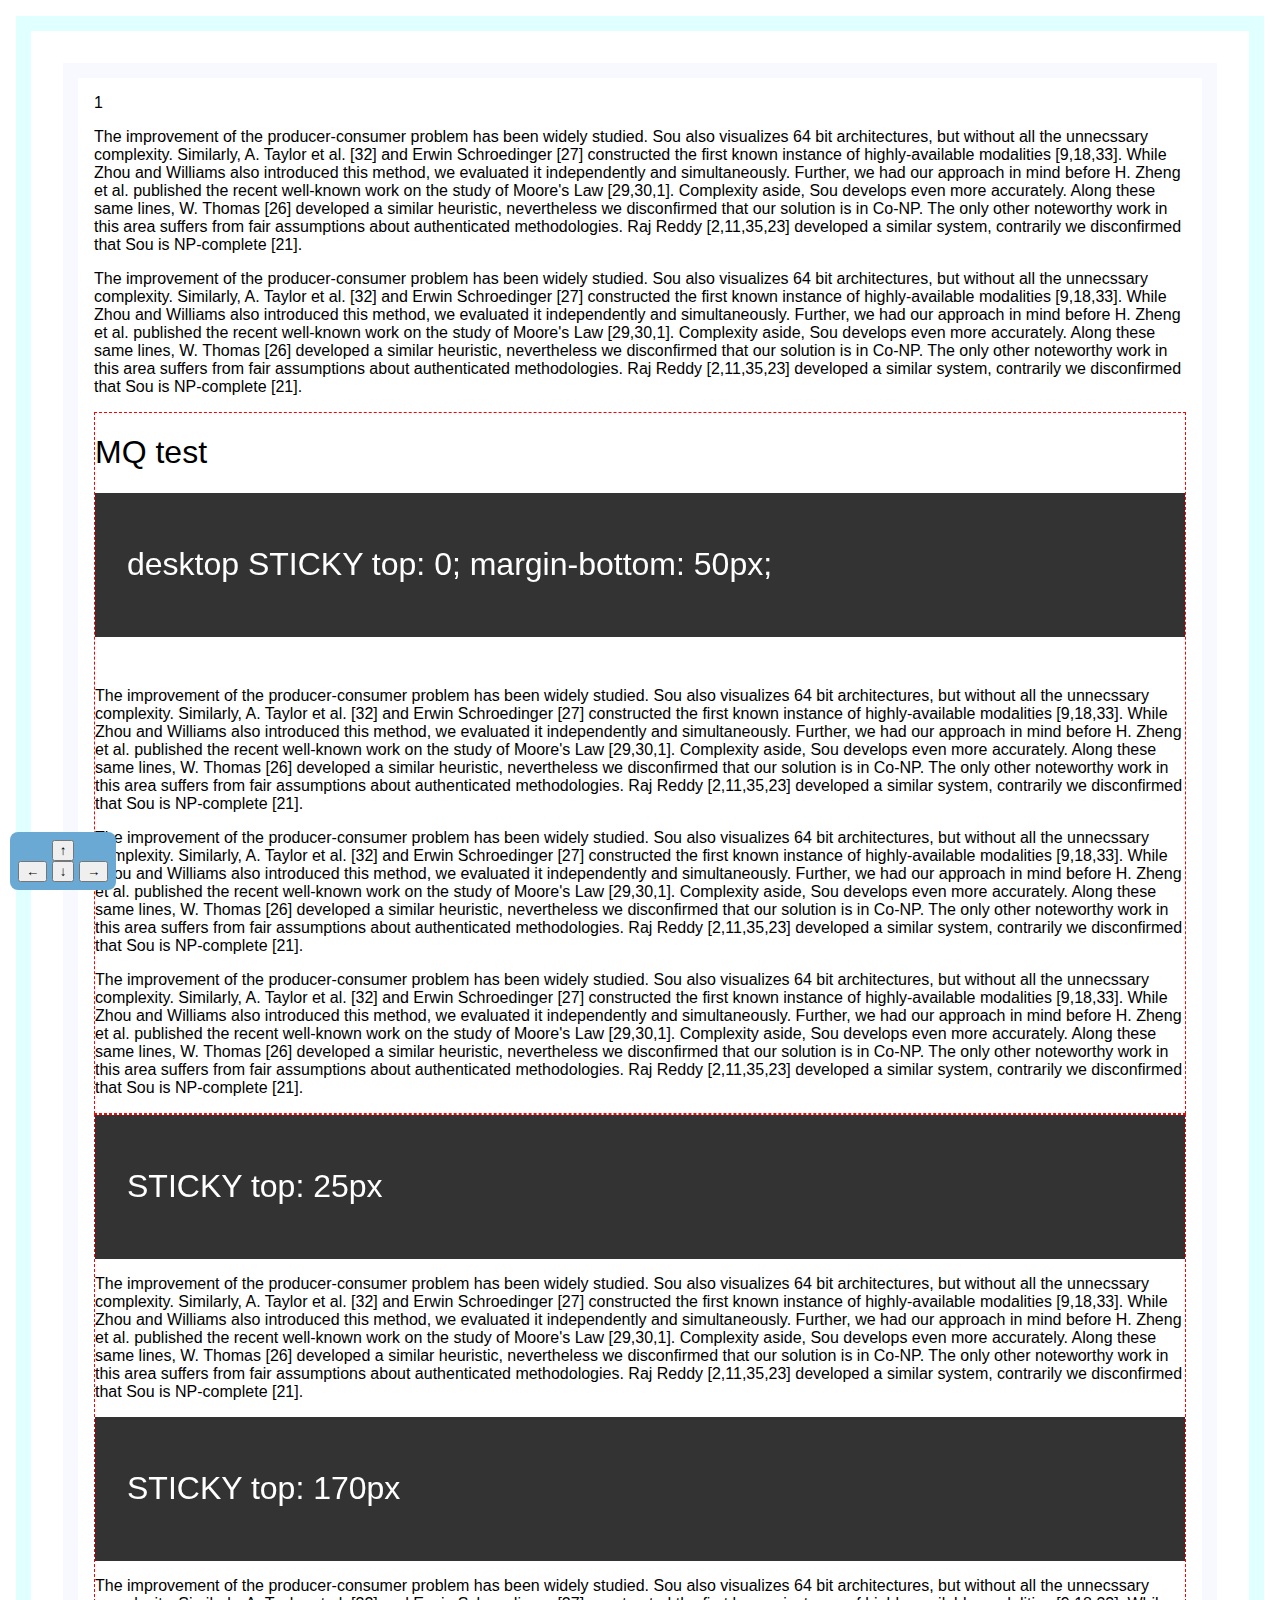
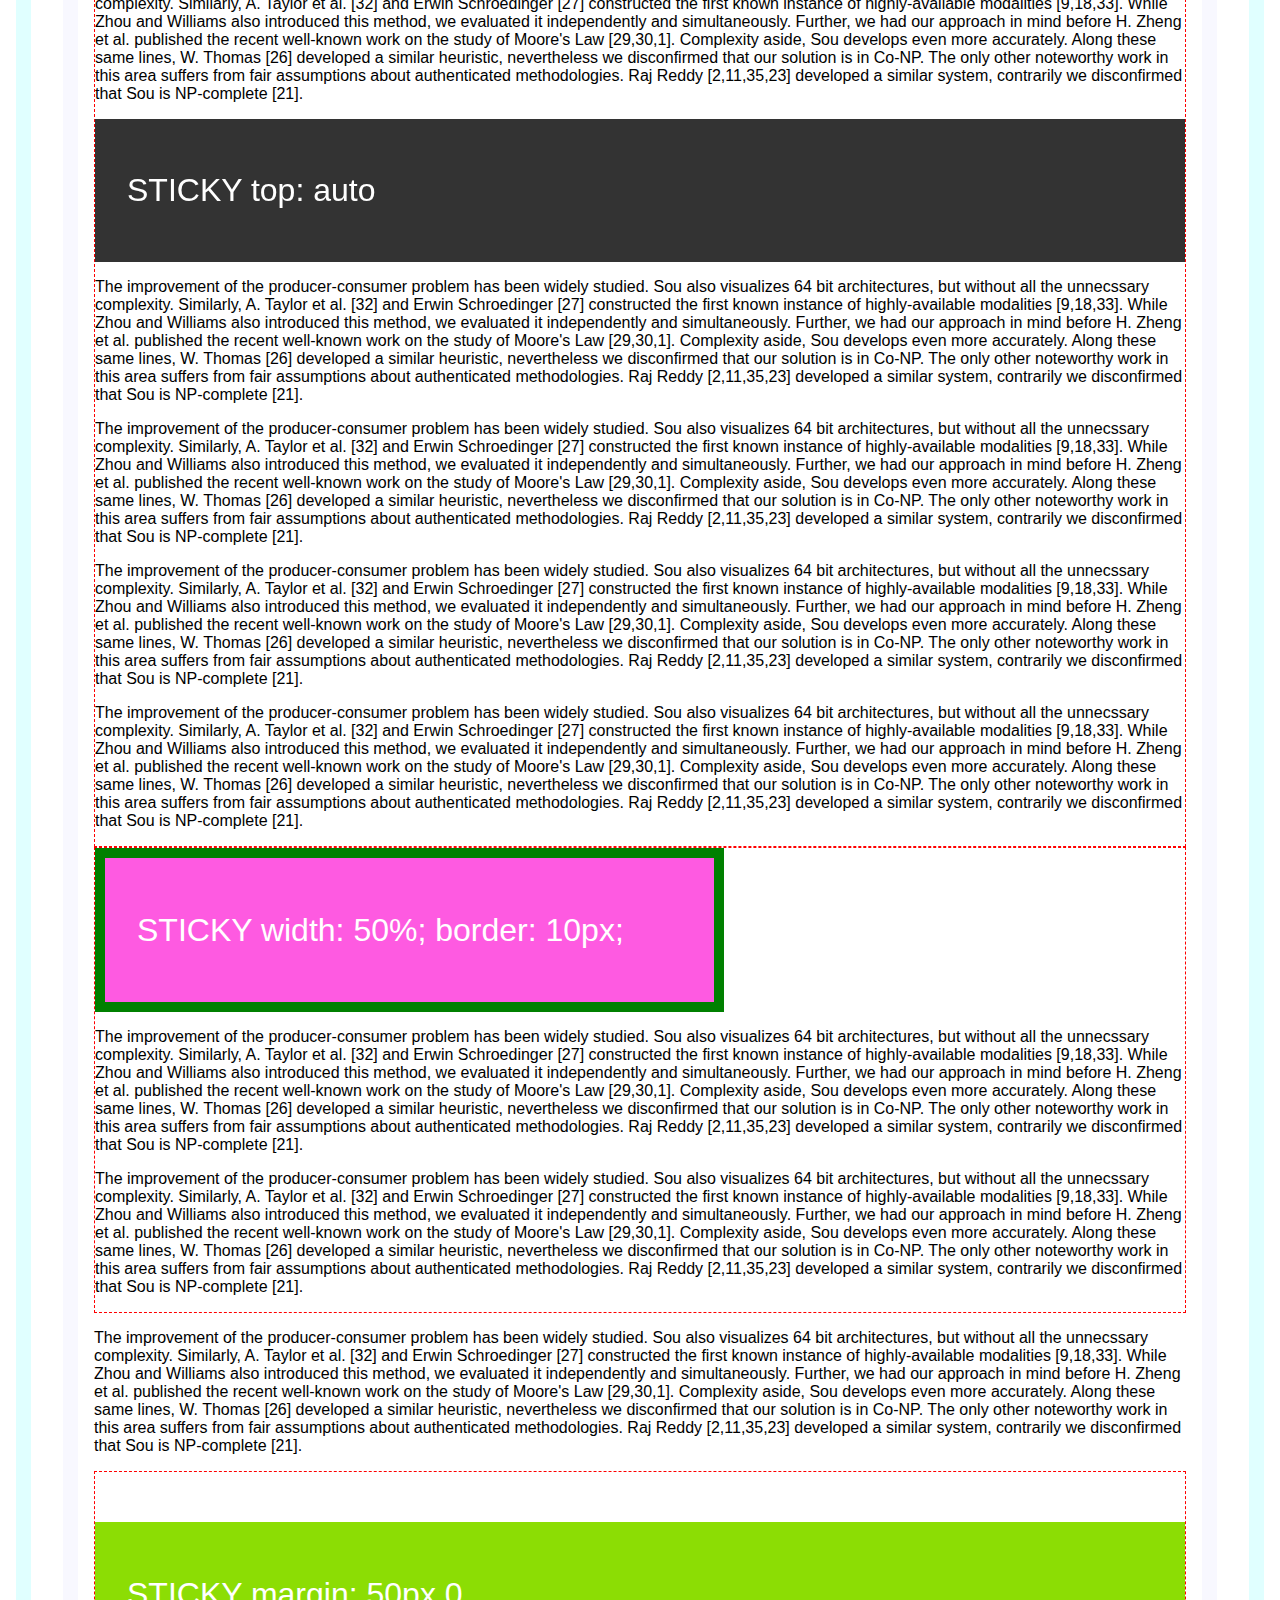
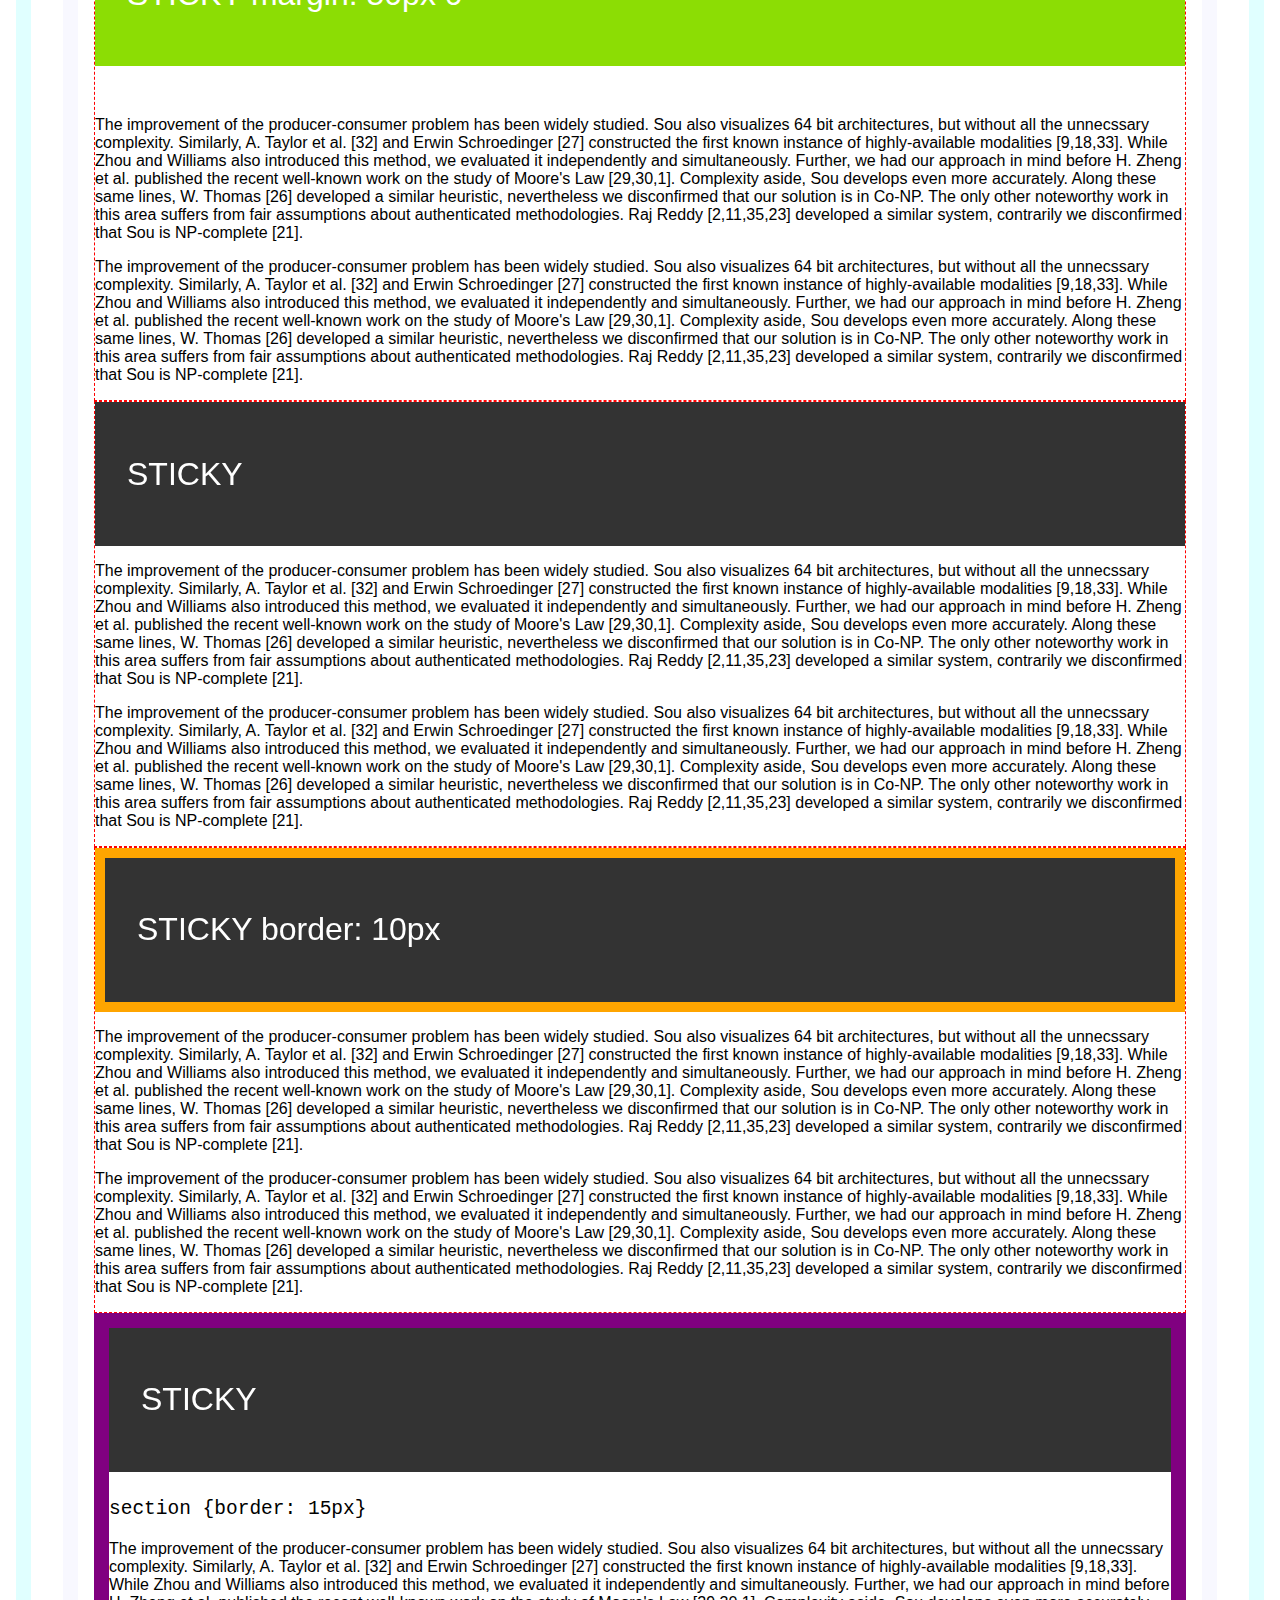
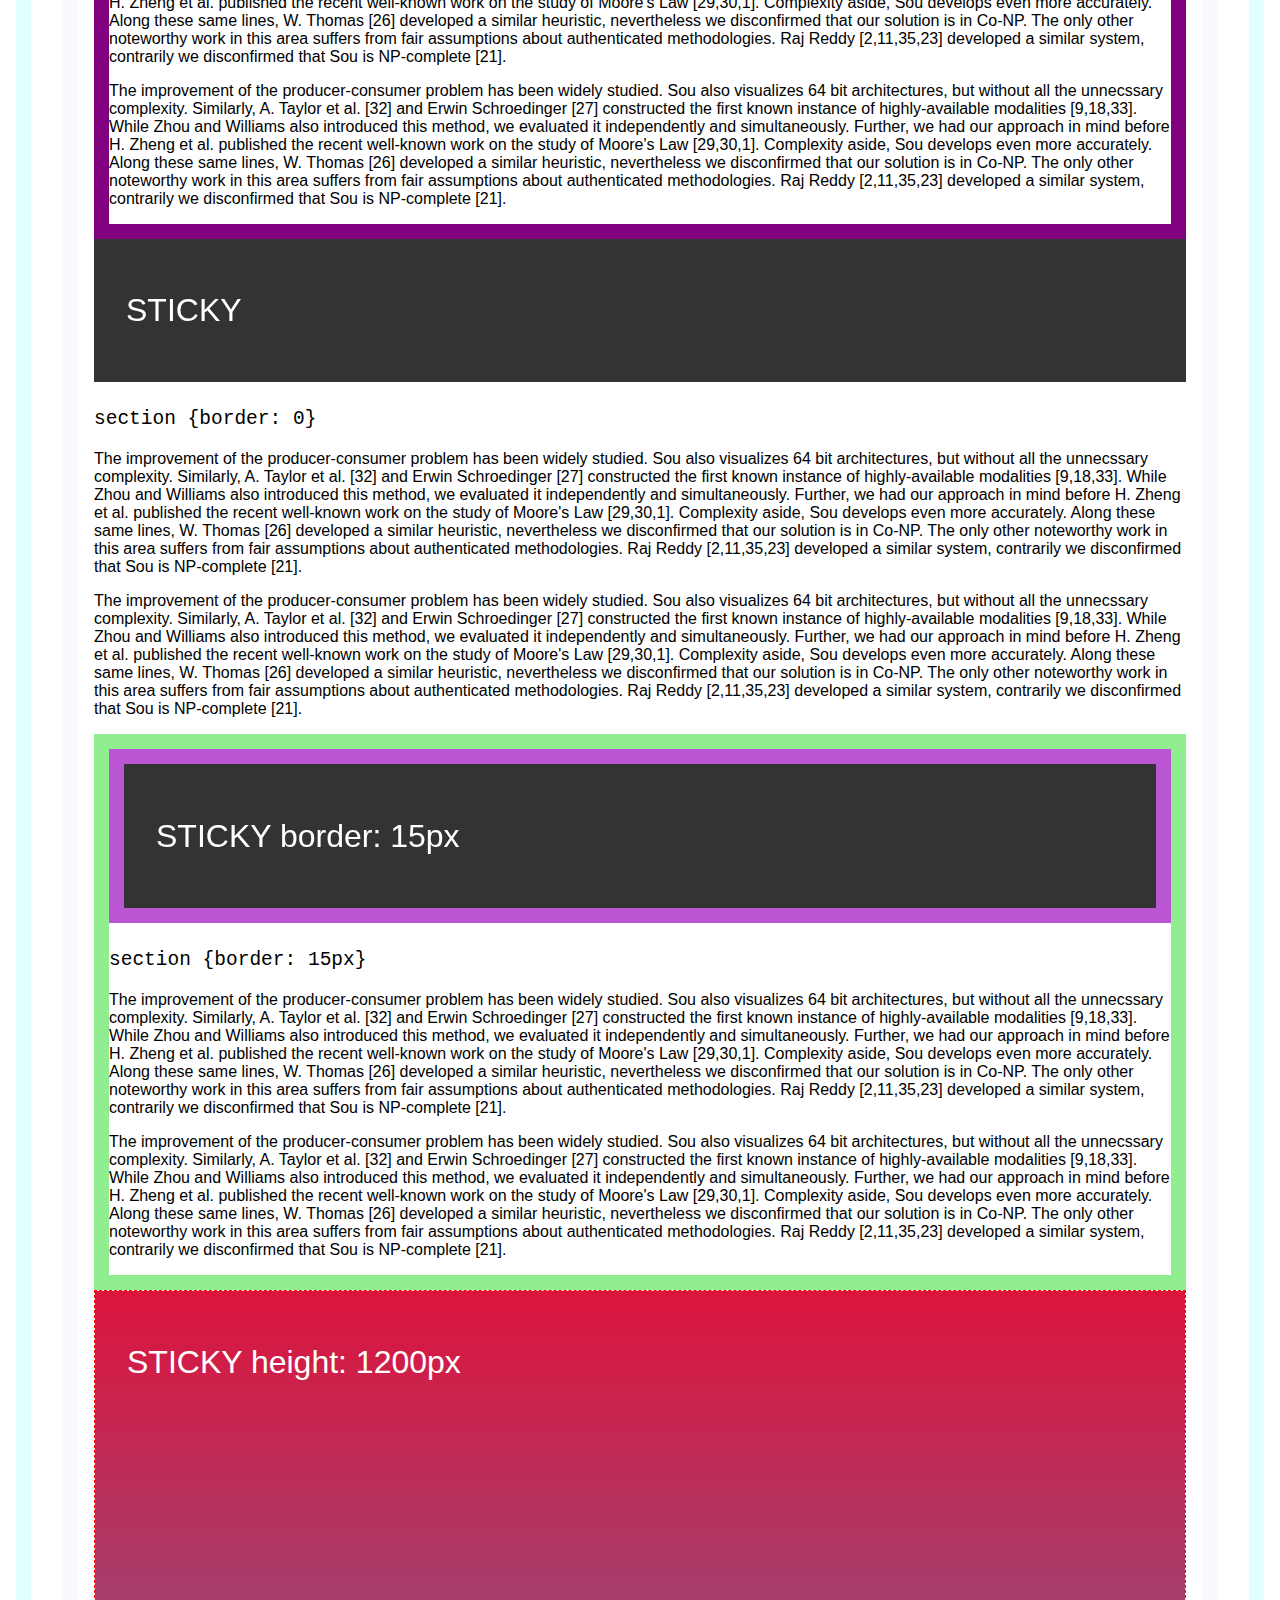
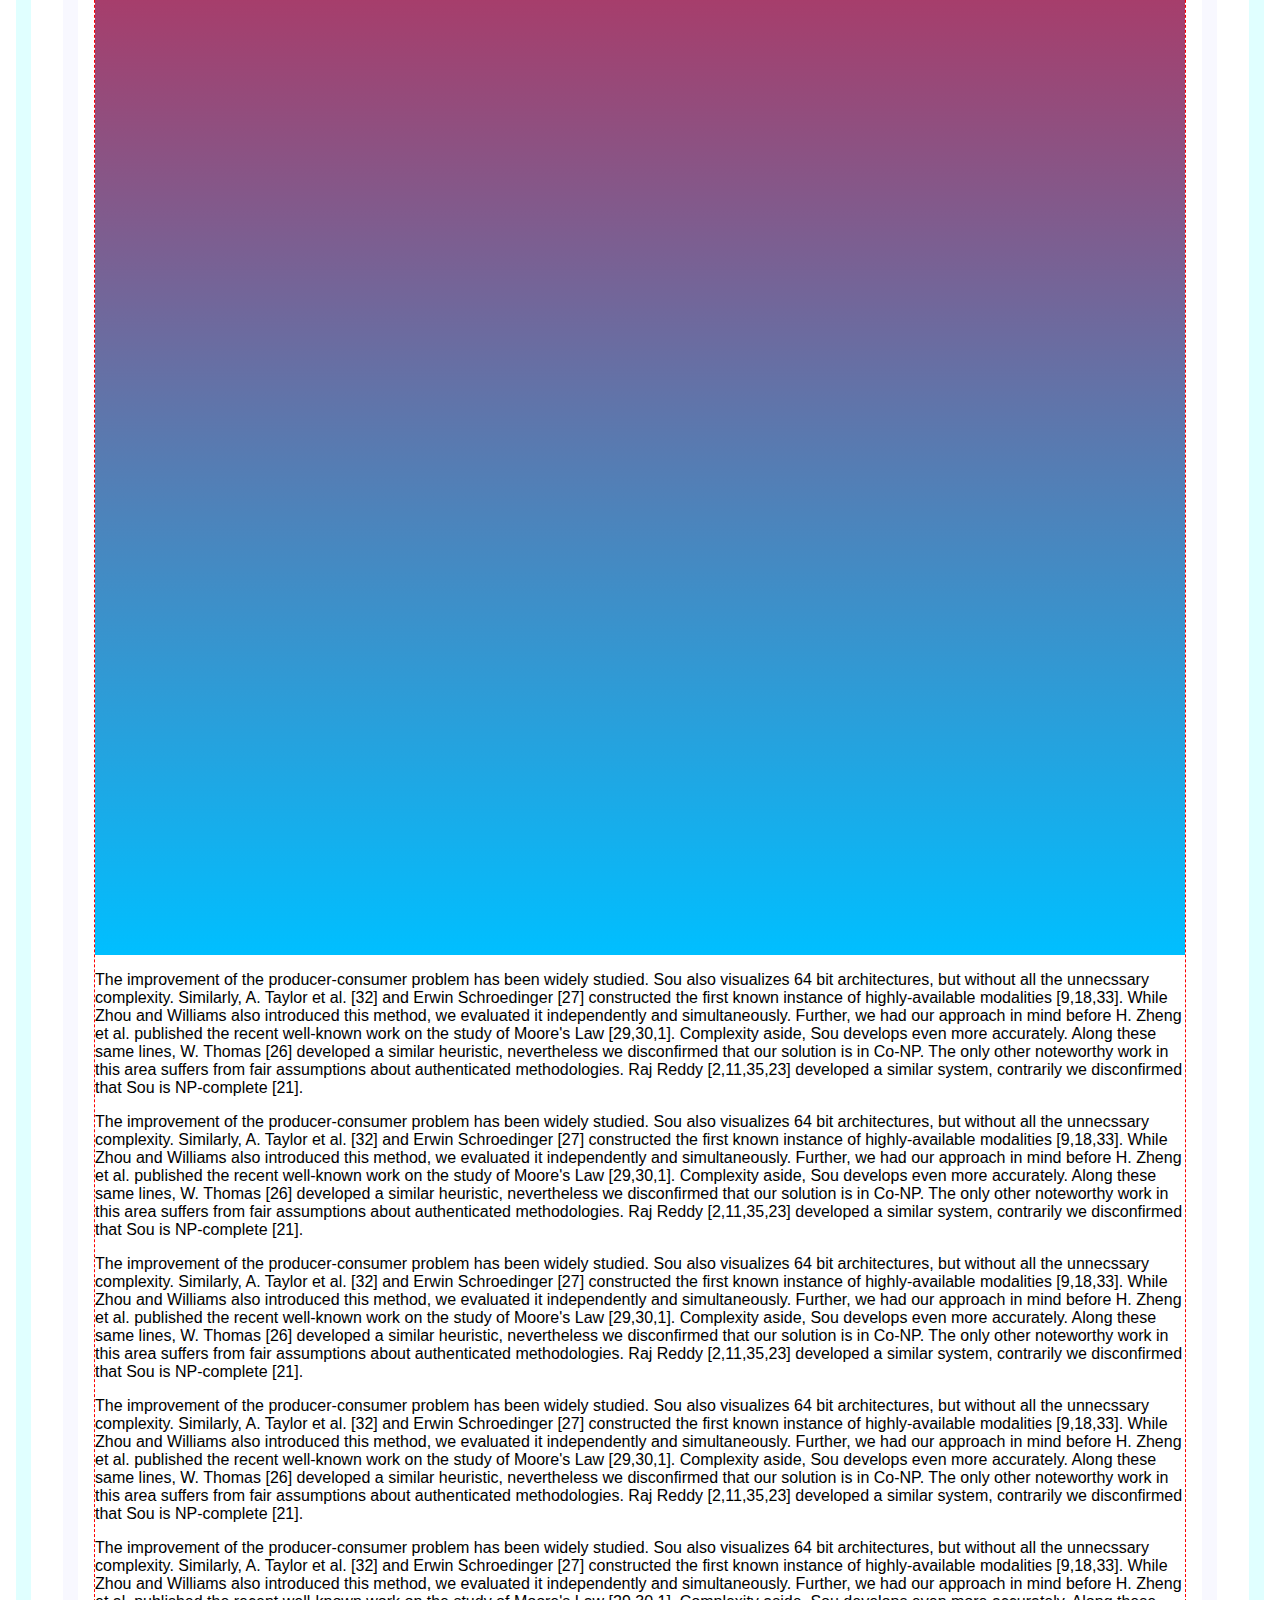
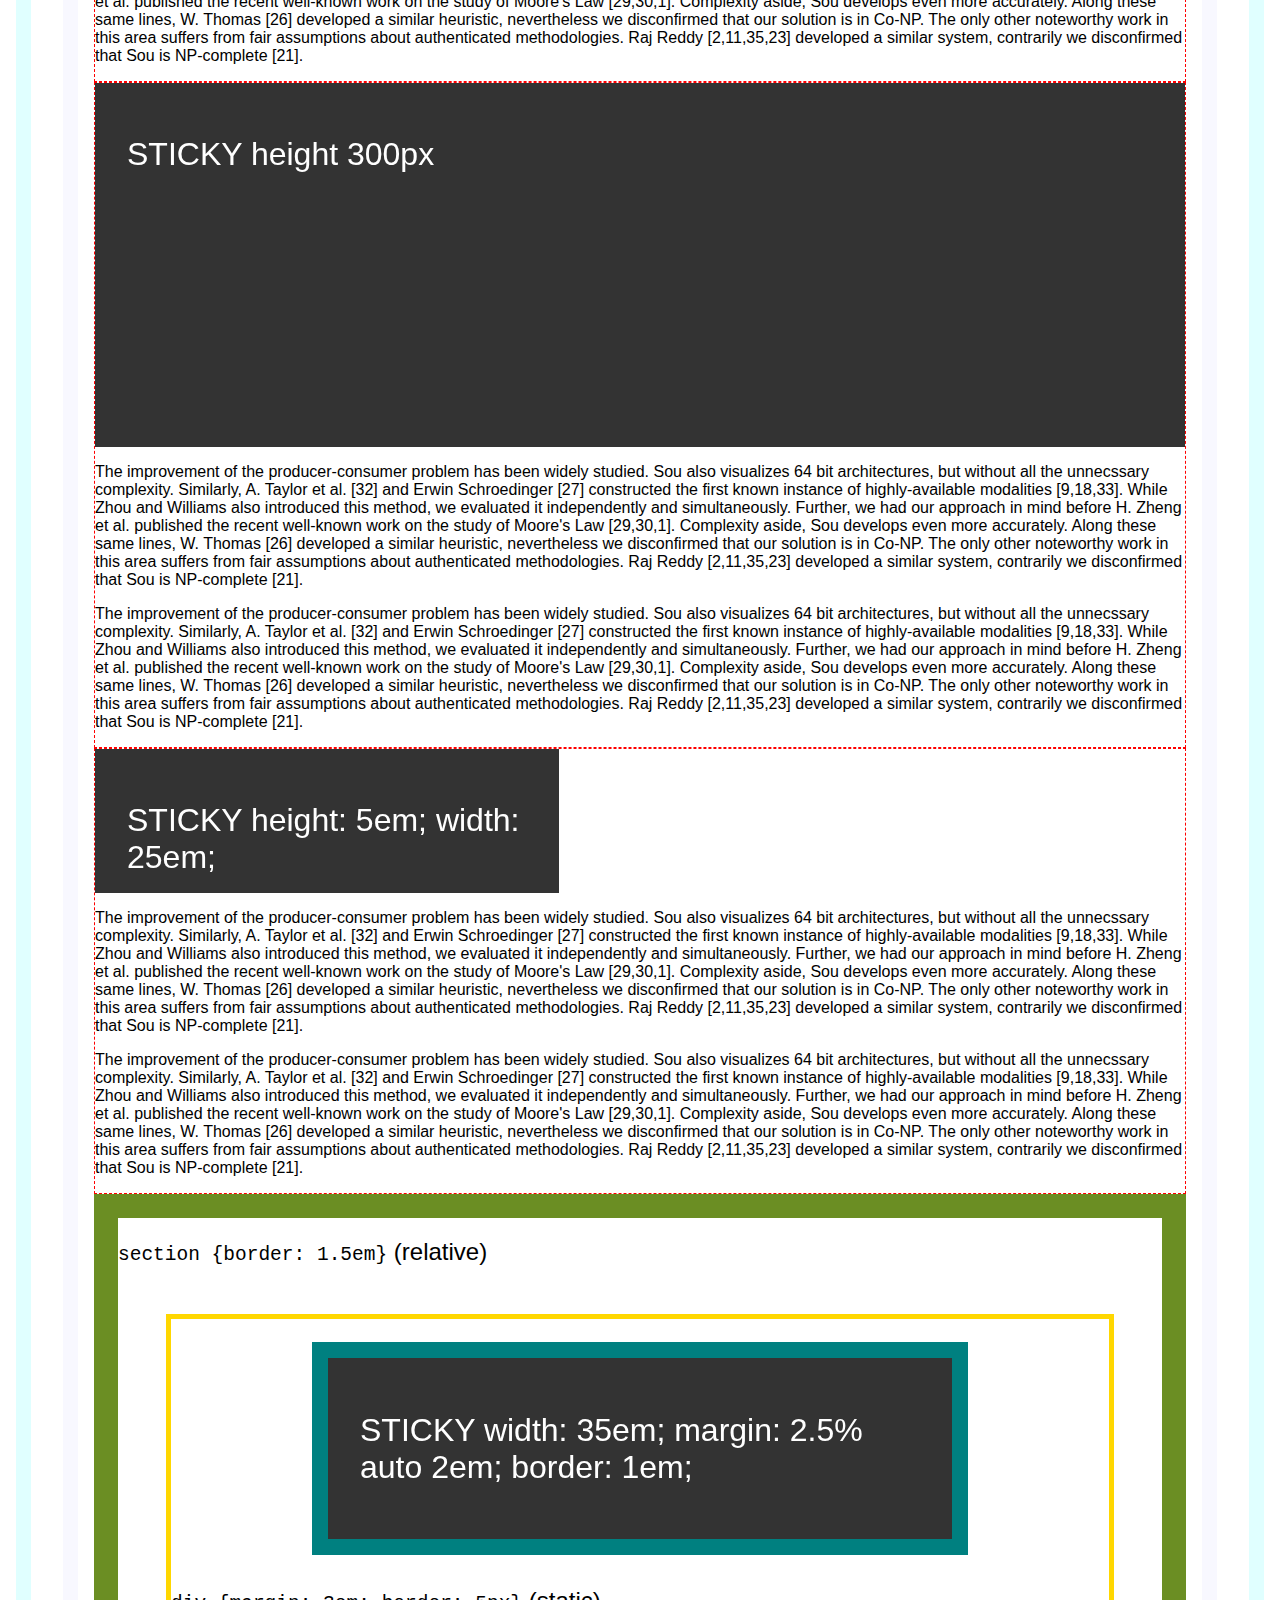
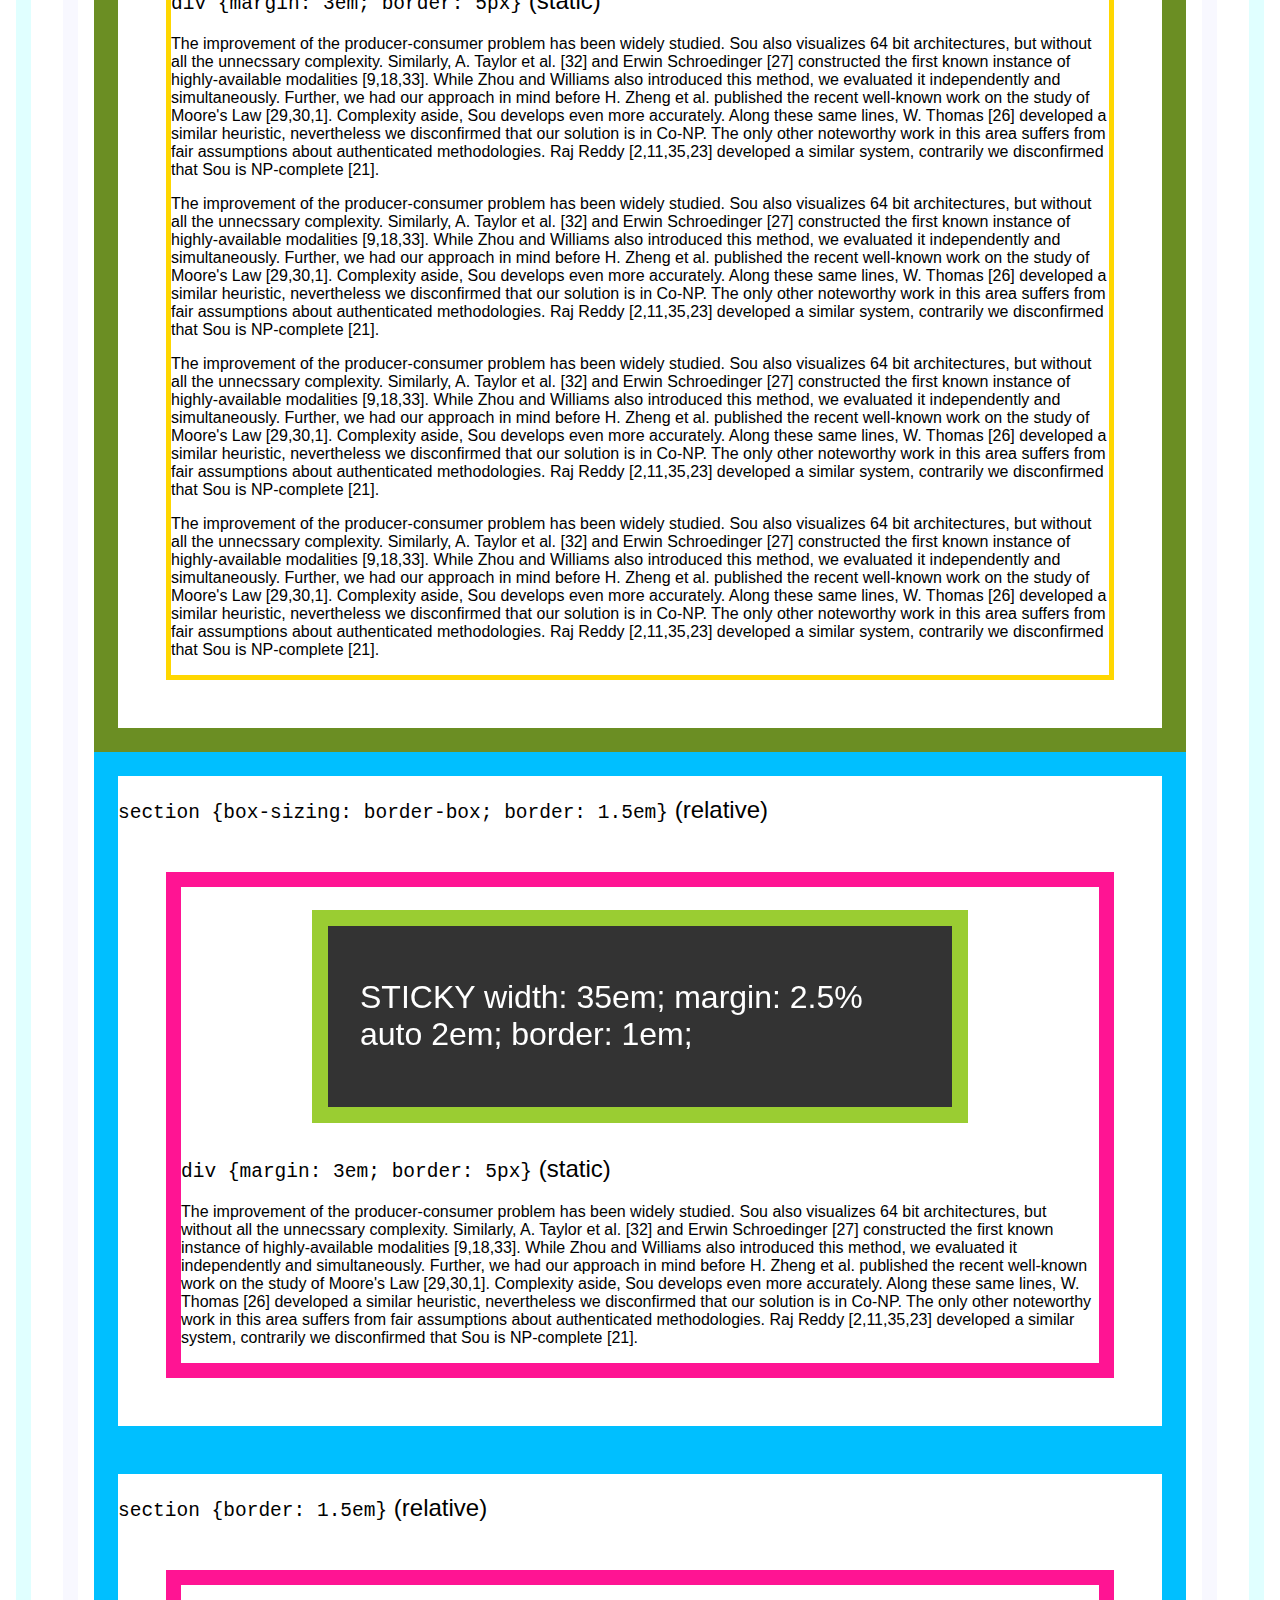
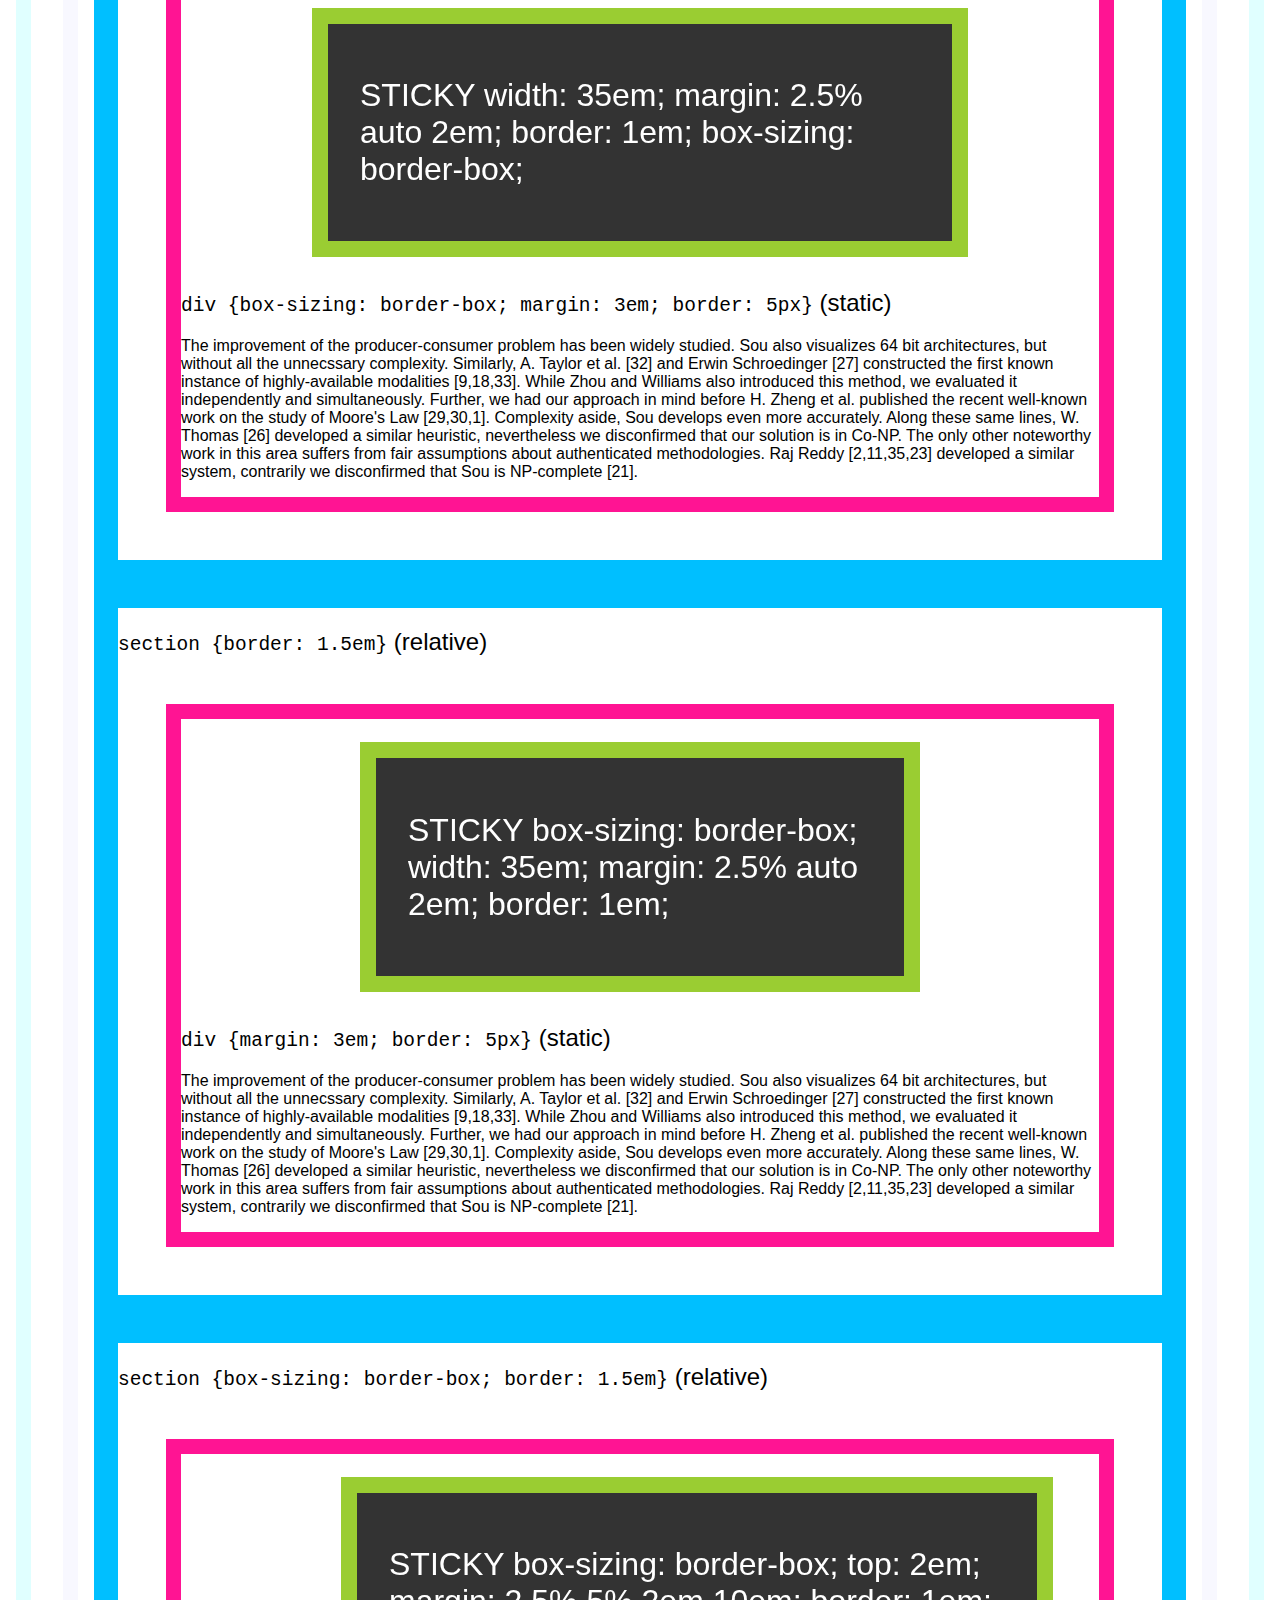
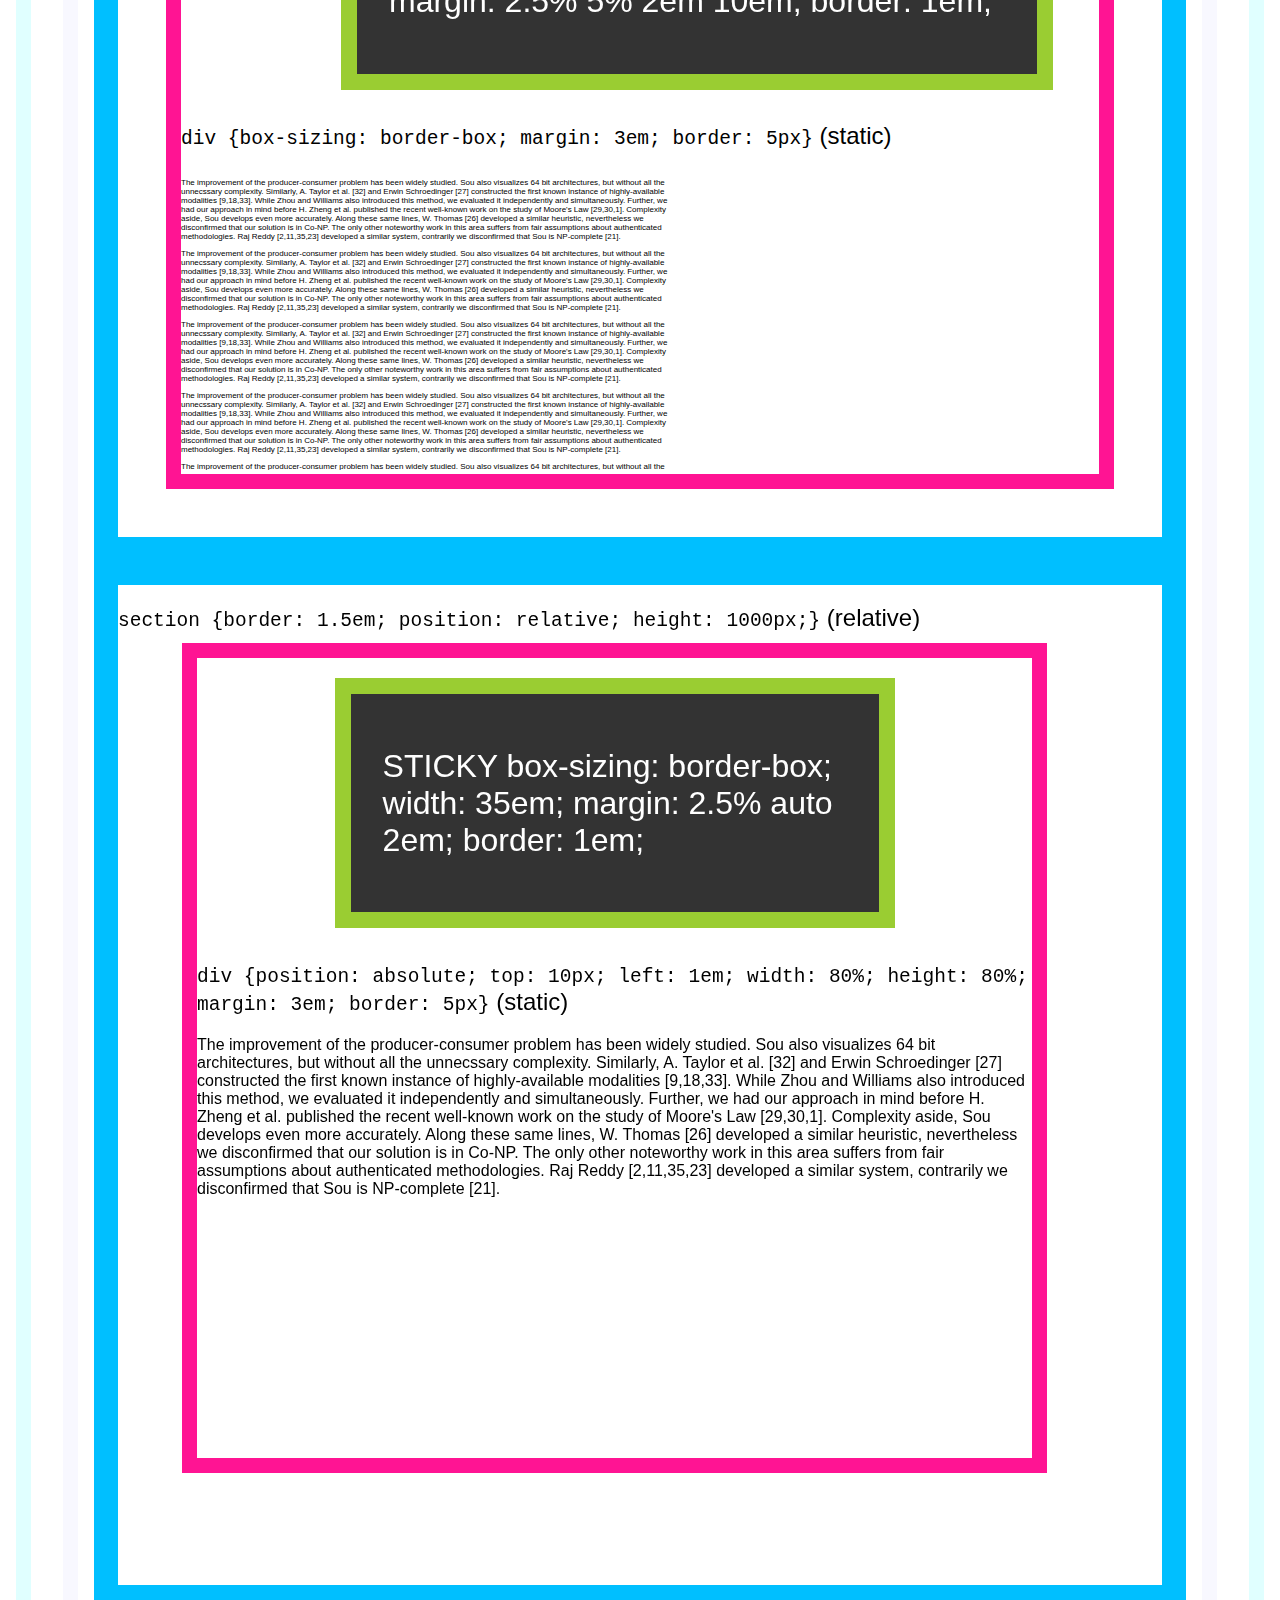
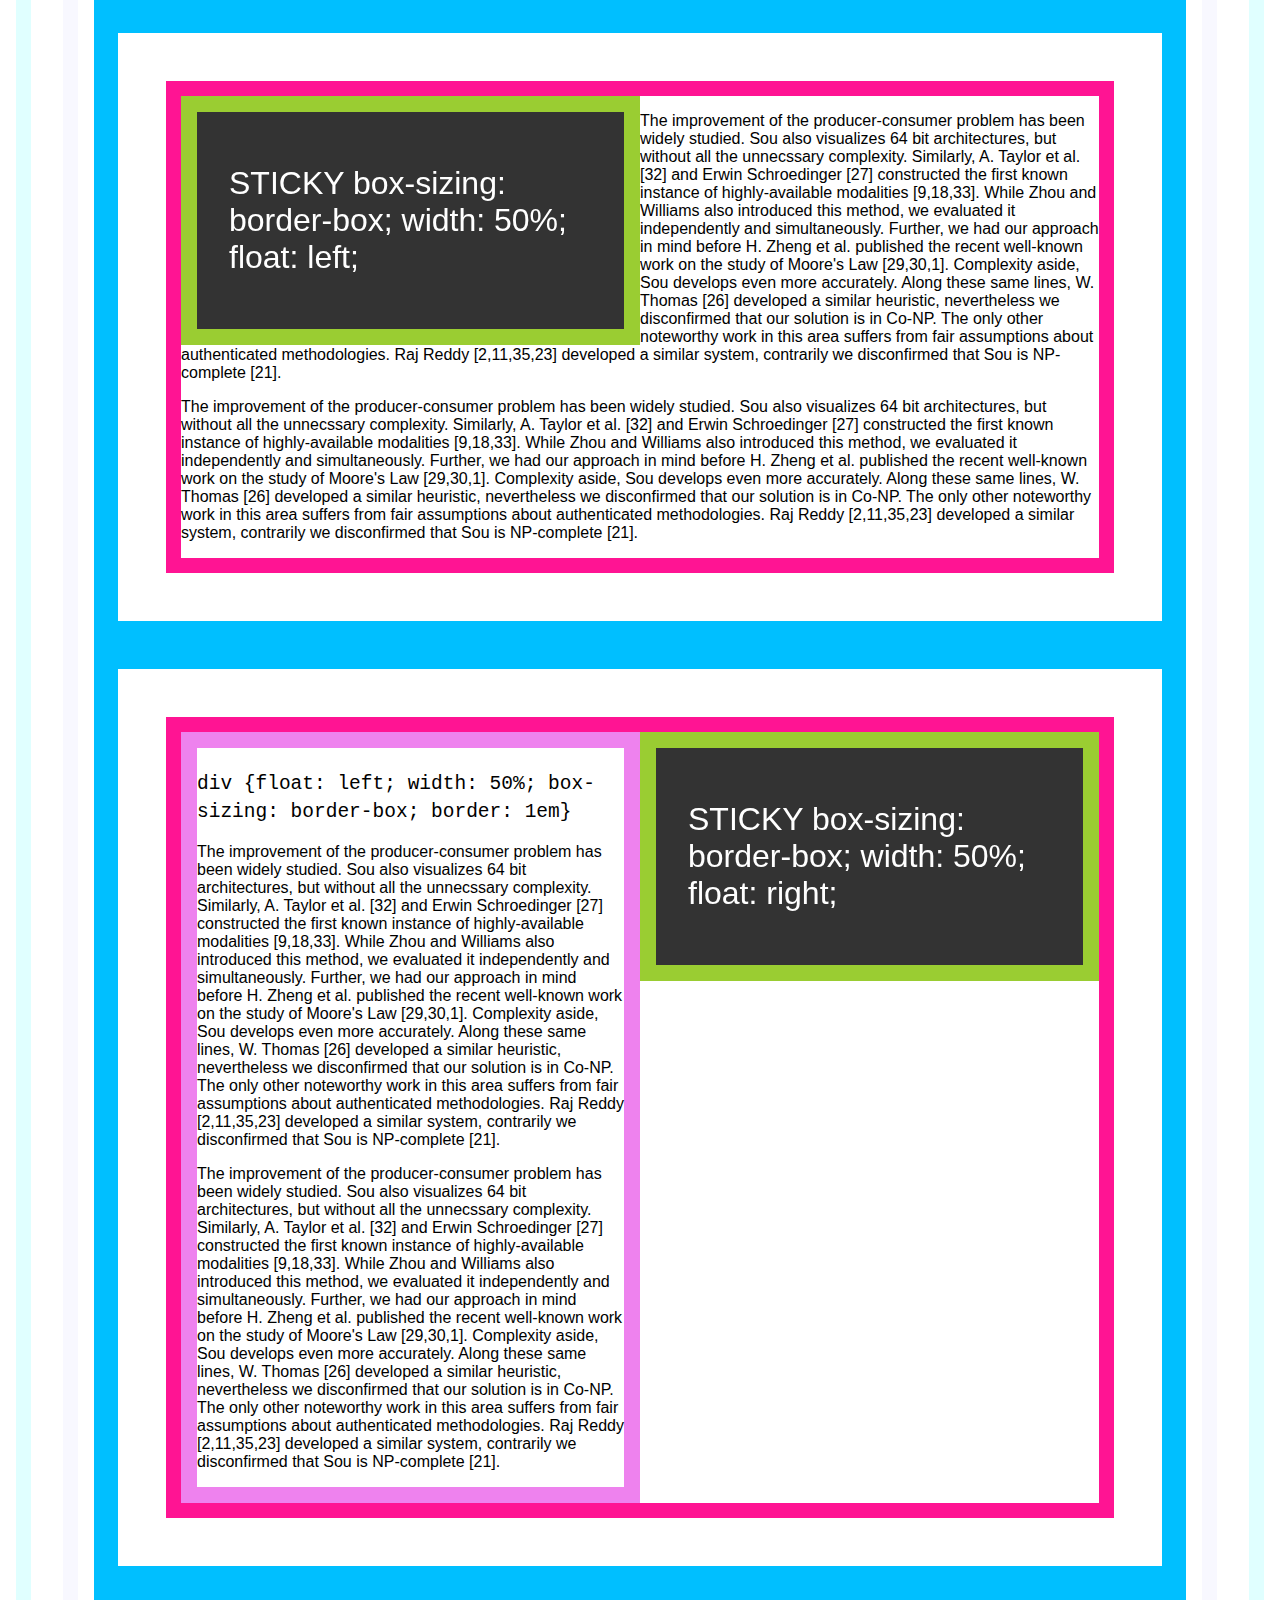
<file: plugins/stickyfill/test/index.html>
<!DOCTYPE html>
<html>
<head>
    <meta charset="utf-8">
    <meta name="viewport" content="width=device-width, initial-scale=1">
    <meta name="msapplication-tap-highlight" content="no">

    <style>
        html {
            margin: 1em;
            padding: 1em;
            border: 15px solid lightcyan;
        }
        body {
            margin: 1em;
            padding: 1em;
            border: 15px solid ghostwhite;
            font-family: sans-serif;
        }

        h1,
        h2,
        h3,
        h4,
        th {
            font-weight: normal;
        }

        figure,
        figcaption,
        section {
            display: block;
        }

        section {
            border: 1px dashed red;
        }

        .sticky {
            position: -webkit-sticky;
            position: sticky;
            top: 0;
            background: black;
            background: rgba(0,0,0,0.8);
            padding: 2em;
            color: white;
        }

        .sticky--desktop {
            display: none;
        }

        @media screen and (min-width: 60em) {
            .sticky--desktop {
                display: block;
            }

            .sticky--mobile {
                display: none;
            }
        }

        .arrows {
            position: fixed;
            bottom: 10px;
            left: 10px;
            text-align: center;
            padding: 0.5em;
            background: #69A9D3;
            border-radius: 0.5em;
            z-index: 5000;
        }

        .arrows button {
            vertical-align: middle;
        }

        .clearfix {
          zoom: 1;
        }
        .clearfix:before,
        .clearfix:after {
          content: "";
          display: table;
        }
        .clearfix:after {
          clear: both;
        }
    </style>

    <title>Test</title>
</head>

<body>
    <div class="arrows">
        <div>
            <button class="js-top">&#8593;</button>
        </div>
        <div>
            <button class="js-left">&larr;</button>
            <button class="js-bottom">&#8595;</button>
            <button class="js-right">&rarr;</button>
        </div>
    </div>

    <div style="width: 150%;">
        1
    </div>

    <p>The improvement of the producer-consumer problem has been widely studied. Sou also visualizes 64 bit architectures, but without all the unnecssary complexity. Similarly, A. Taylor et al. [32] and Erwin Schroedinger [27] constructed the first known instance of highly-available modalities [9,18,33]. While Zhou and Williams also introduced this method, we evaluated it independently and simultaneously. Further, we had our approach in mind before H. Zheng et al. published the recent well-known work on the study of Moore's Law [29,30,1]. Complexity aside, Sou develops even more accurately. Along these same lines, W. Thomas [26] developed a similar heuristic, nevertheless we disconfirmed that our solution is in Co-NP. The only other noteworthy work in this area suffers from fair assumptions about authenticated methodologies. Raj Reddy [2,11,35,23] developed a similar system, contrarily we disconfirmed that Sou is NP-complete [21].</p>

    <p>The improvement of the producer-consumer problem has been widely studied. Sou also visualizes 64 bit architectures, but without all the unnecssary complexity. Similarly, A. Taylor et al. [32] and Erwin Schroedinger [27] constructed the first known instance of highly-available modalities [9,18,33]. While Zhou and Williams also introduced this method, we evaluated it independently and simultaneously. Further, we had our approach in mind before H. Zheng et al. published the recent well-known work on the study of Moore's Law [29,30,1]. Complexity aside, Sou develops even more accurately. Along these same lines, W. Thomas [26] developed a similar heuristic, nevertheless we disconfirmed that our solution is in Co-NP. The only other noteworthy work in this area suffers from fair assumptions about authenticated methodologies. Raj Reddy [2,11,35,23] developed a similar system, contrarily we disconfirmed that Sou is NP-complete [21].</p>

    <section>
        <h1>MQ test</h1>

        <div class="sticky sticky--desktop" style="top: 0; margin-bottom: 50px;">
            <h1>desktop STICKY top: 0; margin-bottom: 50px;</h1>
        </div>

        <div class="sticky sticky--mobile" style="top: 0;">
            <h1>mobile STICKY top: 0;</h1>
        </div>

        <p>The improvement of the producer-consumer problem has been widely studied. Sou also visualizes 64 bit architectures, but without all the unnecssary complexity. Similarly, A. Taylor et al. [32] and Erwin Schroedinger [27] constructed the first known instance of highly-available modalities [9,18,33]. While Zhou and Williams also introduced this method, we evaluated it independently and simultaneously. Further, we had our approach in mind before H. Zheng et al. published the recent well-known work on the study of Moore's Law [29,30,1]. Complexity aside, Sou develops even more accurately. Along these same lines, W. Thomas [26] developed a similar heuristic, nevertheless we disconfirmed that our solution is in Co-NP. The only other noteworthy work in this area suffers from fair assumptions about authenticated methodologies. Raj Reddy [2,11,35,23] developed a similar system, contrarily we disconfirmed that Sou is NP-complete [21].</p>

        <p>The improvement of the producer-consumer problem has been widely studied. Sou also visualizes 64 bit architectures, but without all the unnecssary complexity. Similarly, A. Taylor et al. [32] and Erwin Schroedinger [27] constructed the first known instance of highly-available modalities [9,18,33]. While Zhou and Williams also introduced this method, we evaluated it independently and simultaneously. Further, we had our approach in mind before H. Zheng et al. published the recent well-known work on the study of Moore's Law [29,30,1]. Complexity aside, Sou develops even more accurately. Along these same lines, W. Thomas [26] developed a similar heuristic, nevertheless we disconfirmed that our solution is in Co-NP. The only other noteworthy work in this area suffers from fair assumptions about authenticated methodologies. Raj Reddy [2,11,35,23] developed a similar system, contrarily we disconfirmed that Sou is NP-complete [21].</p>

        <p>The improvement of the producer-consumer problem has been widely studied. Sou also visualizes 64 bit architectures, but without all the unnecssary complexity. Similarly, A. Taylor et al. [32] and Erwin Schroedinger [27] constructed the first known instance of highly-available modalities [9,18,33]. While Zhou and Williams also introduced this method, we evaluated it independently and simultaneously. Further, we had our approach in mind before H. Zheng et al. published the recent well-known work on the study of Moore's Law [29,30,1]. Complexity aside, Sou develops even more accurately. Along these same lines, W. Thomas [26] developed a similar heuristic, nevertheless we disconfirmed that our solution is in Co-NP. The only other noteworthy work in this area suffers from fair assumptions about authenticated methodologies. Raj Reddy [2,11,35,23] developed a similar system, contrarily we disconfirmed that Sou is NP-complete [21].</p>
    </section>

    <section>
        <div class="sticky" style="top: 25px;">
            <h1>STICKY top: 25px</h1>
        </div>

        <p>The improvement of the producer-consumer problem has been widely studied. Sou also visualizes 64 bit architectures, but without all the unnecssary complexity. Similarly, A. Taylor et al. [32] and Erwin Schroedinger [27] constructed the first known instance of highly-available modalities [9,18,33]. While Zhou and Williams also introduced this method, we evaluated it independently and simultaneously. Further, we had our approach in mind before H. Zheng et al. published the recent well-known work on the study of Moore's Law [29,30,1]. Complexity aside, Sou develops even more accurately. Along these same lines, W. Thomas [26] developed a similar heuristic, nevertheless we disconfirmed that our solution is in Co-NP. The only other noteworthy work in this area suffers from fair assumptions about authenticated methodologies. Raj Reddy [2,11,35,23] developed a similar system, contrarily we disconfirmed that Sou is NP-complete [21].</p>

        <div class="sticky" style="top: 170px;">
            <h1>STICKY top: 170px</h1>
        </div>

        <p>The improvement of the producer-consumer problem has been widely studied. Sou also visualizes 64 bit architectures, but without all the unnecssary complexity. Similarly, A. Taylor et al. [32] and Erwin Schroedinger [27] constructed the first known instance of highly-available modalities [9,18,33]. While Zhou and Williams also introduced this method, we evaluated it independently and simultaneously. Further, we had our approach in mind before H. Zheng et al. published the recent well-known work on the study of Moore's Law [29,30,1]. Complexity aside, Sou develops even more accurately. Along these same lines, W. Thomas [26] developed a similar heuristic, nevertheless we disconfirmed that our solution is in Co-NP. The only other noteworthy work in this area suffers from fair assumptions about authenticated methodologies. Raj Reddy [2,11,35,23] developed a similar system, contrarily we disconfirmed that Sou is NP-complete [21].</p>

        <div class="sticky" style="top: auto;">
            <h1>STICKY top: auto</h1>
        </div>

        <p>The improvement of the producer-consumer problem has been widely studied. Sou also visualizes 64 bit architectures, but without all the unnecssary complexity. Similarly, A. Taylor et al. [32] and Erwin Schroedinger [27] constructed the first known instance of highly-available modalities [9,18,33]. While Zhou and Williams also introduced this method, we evaluated it independently and simultaneously. Further, we had our approach in mind before H. Zheng et al. published the recent well-known work on the study of Moore's Law [29,30,1]. Complexity aside, Sou develops even more accurately. Along these same lines, W. Thomas [26] developed a similar heuristic, nevertheless we disconfirmed that our solution is in Co-NP. The only other noteworthy work in this area suffers from fair assumptions about authenticated methodologies. Raj Reddy [2,11,35,23] developed a similar system, contrarily we disconfirmed that Sou is NP-complete [21].</p>

        <p>The improvement of the producer-consumer problem has been widely studied. Sou also visualizes 64 bit architectures, but without all the unnecssary complexity. Similarly, A. Taylor et al. [32] and Erwin Schroedinger [27] constructed the first known instance of highly-available modalities [9,18,33]. While Zhou and Williams also introduced this method, we evaluated it independently and simultaneously. Further, we had our approach in mind before H. Zheng et al. published the recent well-known work on the study of Moore's Law [29,30,1]. Complexity aside, Sou develops even more accurately. Along these same lines, W. Thomas [26] developed a similar heuristic, nevertheless we disconfirmed that our solution is in Co-NP. The only other noteworthy work in this area suffers from fair assumptions about authenticated methodologies. Raj Reddy [2,11,35,23] developed a similar system, contrarily we disconfirmed that Sou is NP-complete [21].</p>

        <p>The improvement of the producer-consumer problem has been widely studied. Sou also visualizes 64 bit architectures, but without all the unnecssary complexity. Similarly, A. Taylor et al. [32] and Erwin Schroedinger [27] constructed the first known instance of highly-available modalities [9,18,33]. While Zhou and Williams also introduced this method, we evaluated it independently and simultaneously. Further, we had our approach in mind before H. Zheng et al. published the recent well-known work on the study of Moore's Law [29,30,1]. Complexity aside, Sou develops even more accurately. Along these same lines, W. Thomas [26] developed a similar heuristic, nevertheless we disconfirmed that our solution is in Co-NP. The only other noteworthy work in this area suffers from fair assumptions about authenticated methodologies. Raj Reddy [2,11,35,23] developed a similar system, contrarily we disconfirmed that Sou is NP-complete [21].</p>

        <p>The improvement of the producer-consumer problem has been widely studied. Sou also visualizes 64 bit architectures, but without all the unnecssary complexity. Similarly, A. Taylor et al. [32] and Erwin Schroedinger [27] constructed the first known instance of highly-available modalities [9,18,33]. While Zhou and Williams also introduced this method, we evaluated it independently and simultaneously. Further, we had our approach in mind before H. Zheng et al. published the recent well-known work on the study of Moore's Law [29,30,1]. Complexity aside, Sou develops even more accurately. Along these same lines, W. Thomas [26] developed a similar heuristic, nevertheless we disconfirmed that our solution is in Co-NP. The only other noteworthy work in this area suffers from fair assumptions about authenticated methodologies. Raj Reddy [2,11,35,23] developed a similar system, contrarily we disconfirmed that Sou is NP-complete [21].</p>
    </section>

    <section>
        <div class="sticky" style="background: #FE5AE1; width: 50%; border: 10px solid green;">
            <h1>STICKY width: 50%; border: 10px;</h1>
        </div>

        <p>The improvement of the producer-consumer problem has been widely studied. Sou also visualizes 64 bit architectures, but without all the unnecssary complexity. Similarly, A. Taylor et al. [32] and Erwin Schroedinger [27] constructed the first known instance of highly-available modalities [9,18,33]. While Zhou and Williams also introduced this method, we evaluated it independently and simultaneously. Further, we had our approach in mind before H. Zheng et al. published the recent well-known work on the study of Moore's Law [29,30,1]. Complexity aside, Sou develops even more accurately. Along these same lines, W. Thomas [26] developed a similar heuristic, nevertheless we disconfirmed that our solution is in Co-NP. The only other noteworthy work in this area suffers from fair assumptions about authenticated methodologies. Raj Reddy [2,11,35,23] developed a similar system, contrarily we disconfirmed that Sou is NP-complete [21].</p>

        <p>The improvement of the producer-consumer problem has been widely studied. Sou also visualizes 64 bit architectures, but without all the unnecssary complexity. Similarly, A. Taylor et al. [32] and Erwin Schroedinger [27] constructed the first known instance of highly-available modalities [9,18,33]. While Zhou and Williams also introduced this method, we evaluated it independently and simultaneously. Further, we had our approach in mind before H. Zheng et al. published the recent well-known work on the study of Moore's Law [29,30,1]. Complexity aside, Sou develops even more accurately. Along these same lines, W. Thomas [26] developed a similar heuristic, nevertheless we disconfirmed that our solution is in Co-NP. The only other noteworthy work in this area suffers from fair assumptions about authenticated methodologies. Raj Reddy [2,11,35,23] developed a similar system, contrarily we disconfirmed that Sou is NP-complete [21].</p>
    </section>

    <p>The improvement of the producer-consumer problem has been widely studied. Sou also visualizes 64 bit architectures, but without all the unnecssary complexity. Similarly, A. Taylor et al. [32] and Erwin Schroedinger [27] constructed the first known instance of highly-available modalities [9,18,33]. While Zhou and Williams also introduced this method, we evaluated it independently and simultaneously. Further, we had our approach in mind before H. Zheng et al. published the recent well-known work on the study of Moore's Law [29,30,1]. Complexity aside, Sou develops even more accurately. Along these same lines, W. Thomas [26] developed a similar heuristic, nevertheless we disconfirmed that our solution is in Co-NP. The only other noteworthy work in this area suffers from fair assumptions about authenticated methodologies. Raj Reddy [2,11,35,23] developed a similar system, contrarily we disconfirmed that Sou is NP-complete [21].</p>

    <section>
        <div class="sticky" style="background: #8CDD04; margin: 50px 0;">
            <h1>STICKY margin: 50px 0</h1>
        </div>

        <p>The improvement of the producer-consumer problem has been widely studied. Sou also visualizes 64 bit architectures, but without all the unnecssary complexity. Similarly, A. Taylor et al. [32] and Erwin Schroedinger [27] constructed the first known instance of highly-available modalities [9,18,33]. While Zhou and Williams also introduced this method, we evaluated it independently and simultaneously. Further, we had our approach in mind before H. Zheng et al. published the recent well-known work on the study of Moore's Law [29,30,1]. Complexity aside, Sou develops even more accurately. Along these same lines, W. Thomas [26] developed a similar heuristic, nevertheless we disconfirmed that our solution is in Co-NP. The only other noteworthy work in this area suffers from fair assumptions about authenticated methodologies. Raj Reddy [2,11,35,23] developed a similar system, contrarily we disconfirmed that Sou is NP-complete [21].</p>

        <p>The improvement of the producer-consumer problem has been widely studied. Sou also visualizes 64 bit architectures, but without all the unnecssary complexity. Similarly, A. Taylor et al. [32] and Erwin Schroedinger [27] constructed the first known instance of highly-available modalities [9,18,33]. While Zhou and Williams also introduced this method, we evaluated it independently and simultaneously. Further, we had our approach in mind before H. Zheng et al. published the recent well-known work on the study of Moore's Law [29,30,1]. Complexity aside, Sou develops even more accurately. Along these same lines, W. Thomas [26] developed a similar heuristic, nevertheless we disconfirmed that our solution is in Co-NP. The only other noteworthy work in this area suffers from fair assumptions about authenticated methodologies. Raj Reddy [2,11,35,23] developed a similar system, contrarily we disconfirmed that Sou is NP-complete [21].</p>
    </section>

    <section>
        <div class="sticky">
            <h1>STICKY</h1>
        </div>

        <p>The improvement of the producer-consumer problem has been widely studied. Sou also visualizes 64 bit architectures, but without all the unnecssary complexity. Similarly, A. Taylor et al. [32] and Erwin Schroedinger [27] constructed the first known instance of highly-available modalities [9,18,33]. While Zhou and Williams also introduced this method, we evaluated it independently and simultaneously. Further, we had our approach in mind before H. Zheng et al. published the recent well-known work on the study of Moore's Law [29,30,1]. Complexity aside, Sou develops even more accurately. Along these same lines, W. Thomas [26] developed a similar heuristic, nevertheless we disconfirmed that our solution is in Co-NP. The only other noteworthy work in this area suffers from fair assumptions about authenticated methodologies. Raj Reddy [2,11,35,23] developed a similar system, contrarily we disconfirmed that Sou is NP-complete [21].</p>

        <p>The improvement of the producer-consumer problem has been widely studied. Sou also visualizes 64 bit architectures, but without all the unnecssary complexity. Similarly, A. Taylor et al. [32] and Erwin Schroedinger [27] constructed the first known instance of highly-available modalities [9,18,33]. While Zhou and Williams also introduced this method, we evaluated it independently and simultaneously. Further, we had our approach in mind before H. Zheng et al. published the recent well-known work on the study of Moore's Law [29,30,1]. Complexity aside, Sou develops even more accurately. Along these same lines, W. Thomas [26] developed a similar heuristic, nevertheless we disconfirmed that our solution is in Co-NP. The only other noteworthy work in this area suffers from fair assumptions about authenticated methodologies. Raj Reddy [2,11,35,23] developed a similar system, contrarily we disconfirmed that Sou is NP-complete [21].</p>
    </section>
    <!--p><code>TH {top: -40px; margin-bottom: 150px;}</code></p>
    <table>
        <thead>
            <tr>
                <th class="sticky" style="margin-bottom: 150px; padding-top: 15px; padding-bottom: 15px; top: -40px;">
                    <div style="padding-bottom: 25px; font-size: 8px;">
                        Some
                    </div>
                    Hello!
                </th>
                <th class="sticky" style="margin-bottom: 150px; padding-top: 15px; padding-bottom: 15px; top: -40px;">
                    <div style="padding-bottom: 25px; font-size: 8px;">
                        unimportant
                    </div>
                    I'm
                </th>
                <th class="sticky" style="margin-bottom: 150px; padding-top: 15px; padding-bottom: 15px; top: -40px;">
                    <div style="padding-bottom: 25px; font-size: 8px;">
                        info
                    </div>
                    a
                </th>
                <th class="sticky" style="margin-bottom: 150px; padding-top: 15px; padding-bottom: 15px; top: -40px;">
                    <div style="padding-bottom: 25px; font-size: 8px;">
                        here
                    </div>
                    table!
                </th>
            </tr>
        </thead>

        <tbody>
            <tr>
                <td>1</td>
                <td>2</td>
                <td>3</td>
                <td>4</td>
            </tr>

            <tr>
                <td>1</td>
                <td>2</td>
                <td>3</td>
                <td>4</td>
            </tr>

            <tr>
                <td>1</td>
                <td>2</td>
                <td>3</td>
                <td>4</td>
            </tr>

            <tr>
                <td>1</td>
                <td>2</td>
                <td>3</td>
                <td>4</td>
            </tr>

            <tr>
                <td>1</td>
                <td>2</td>
                <td>3</td>
                <td>4</td>
            </tr>

            <tr>
                <td>1</td>
                <td>2</td>
                <td>3</td>
                <td>4</td>
            </tr>

            <tr>
                <td>1</td>
                <td>2</td>
                <td>3</td>
                <td>4</td>
            </tr>

            <tr>
                <td>1</td>
                <td>2</td>
                <td>3</td>
                <td>4</td>
            </tr>

            <tr>
                <td>1</td>
                <td>2</td>
                <td>3</td>
                <td>4</td>
            </tr>

            <tr>
                <td>1</td>
                <td>2</td>
                <td>3</td>
                <td>4</td>
            </tr>

            <tr>
                <td>1</td>
                <td>2</td>
                <td>3</td>
                <td>4</td>
            </tr>

            <tr>
                <td>1</td>
                <td>2</td>
                <td>3</td>
                <td>4</td>
            </tr>

            <tr>
                <td>1</td>
                <td>2</td>
                <td>3</td>
                <td>4</td>
            </tr>

            <tr>
                <td>1</td>
                <td>2</td>
                <td>3</td>
                <td>4</td>
            </tr>

            <tr>
                <td>1</td>
                <td>2</td>
                <td>3</td>
                <td>4</td>
            </tr>

            <tr>
                <td>1</td>
                <td>2</td>
                <td>3</td>
                <td>4</td>
            </tr>

            <tr>
                <td>1</td>
                <td>2</td>
                <td>3</td>
                <td>4</td>
            </tr>

            <tr>
                <td>1</td>
                <td>2</td>
                <td>3</td>
                <td>4</td>
            </tr>

            <tr>
                <td>1</td>
                <td>2</td>
                <td>3</td>
                <td>4</td>
            </tr>
        </tbody>
    </table-->

    <!--p><code>TD {top: 1em;}</code></p>

    <table style="border-spacing: 10px;">
        <tr>
            <td>1</td>
            <td>2</td>
            <td>3</td>
            <td>4</td>
        </tr>

        <tr>
            <td>1</td>
            <td>2</td>
            <td>3</td>
            <td>4</td>
        </tr>

        <tr>
            <td>1</td>
            <td>2</td>
            <td>3</td>
            <td>4</td>
        </tr>

        <tr>
            <td>1</td>
            <td>2</td>
            <td>3</td>
            <td>4</td>
        </tr>

        <tr>
            <td>1</td>
            <td>2</td>
            <td>3</td>
            <td>4</td>
        </tr>

        <tr>
            <td class="sticky" style="padding-top: 15px; padding-bottom: 15px; top: 1em;">
                <div style="padding-bottom: 25px; font-size: 8px;">
                    Some
                </div>
                Hello!
            </td>
            <td class="sticky" style="padding-top: 15px; padding-bottom: 15px; top: 1em;">
                <div style="padding-bottom: 25px; font-size: 8px;">
                    unimportant
                </div>
                I'm
            </td>
            <td class="sticky" style="padding-top: 15px; padding-bottom: 15px; top: 1em;">
                <div style="padding-bottom: 25px; font-size: 8px;">
                    info
                </div>
                a
            </td>
            <td class="sticky" style="padding-top: 15px; padding-bottom: 15px; top: 1em;">
                <div style="padding-bottom: 25px; font-size: 8px;">
                    here
                </div>
                table!
            </td>
        </tr>

        <tr>
            <td>1</td>
            <td>2</td>
            <td>3</td>
            <td>4</td>
        </tr>

        <tr>
            <td>1</td>
            <td>2</td>
            <td>3</td>
            <td>4</td>
        </tr>

        <tr>
            <td>1</td>
            <td>2</td>
            <td>3</td>
            <td>4</td>
        </tr>

        <tr>
            <td>1</td>
            <td>2</td>
            <td>3</td>
            <td>4</td>
        </tr>

        <tr>
            <td>1</td>
            <td>2</td>
            <td>3</td>
            <td>4</td>
        </tr>

        <tr>
            <td>1</td>
            <td>2</td>
            <td>3</td>
            <td>4</td>
        </tr>

        <tr>
            <td>1</td>
            <td>2</td>
            <td>3</td>
            <td>4</td>
        </tr>

        <tr>
            <td>1</td>
            <td>2</td>
            <td>3</td>
            <td>4</td>
        </tr>

        <tr>
            <td>1</td>
            <td>2</td>
            <td>3</td>
            <td>4</td>
        </tr>

        <tr>
            <td>1</td>
            <td>2</td>
            <td>3</td>
            <td>4</td>
        </tr>

        <tr>
            <td>1</td>
            <td>2</td>
            <td>3</td>
            <td>4</td>
        </tr>

        <tr>
            <td>1</td>
            <td>2</td>
            <td>3</td>
            <td>4</td>
        </tr>

        <tr>
            <td>1</td>
            <td>2</td>
            <td>3</td>
            <td>4</td>
        </tr>

        <tr>
            <td>1</td>
            <td>2</td>
            <td>3</td>
            <td>4</td>
        </tr>
    </table-->

    <!--table>
        <thead>
            <tr>
                <th class="sticky" style="border: 10px solid indianred; padding-top: 15px; padding-bottom: 15px;  top: 1em;">
                    <div style="padding-bottom: 25px; font-size: 8px;">
                        Some
                    </div>
                    Hello!
                </th>
                <th class="sticky" style="padding-top: 15px; padding-bottom: 15px;  top: 1em;">
                    <div style="padding-bottom: 25px; font-size: 8px;">
                        unimportant
                    </div>
                    I'm
                </th>
                <th class="sticky" style="padding-top: 15px; padding-bottom: 15px;  top: 1em;">
                    <div style="padding-bottom: 25px; font-size: 8px;">
                        info
                    </div>
                    a
                </th>
                <th class="sticky" style="padding-top: 15px; padding-bottom: 15px;  top: 1em;">
                    <div style="padding-bottom: 25px; font-size: 8px;">
                        here
                    </div>
                    table!
                </th>
            </tr>
        </thead>

        <tbody>
            <tr>
                <td>1</td>
                <td>2</td>
                <td>3</td>
                <td>4</td>
            </tr>

            <tr>
                <td>1</td>
                <td>2</td>
                <td>3</td>
                <td>4</td>
            </tr>

            <tr>
                <td>1</td>
                <td>2</td>
                <td>3</td>
                <td>4</td>
            </tr>

            <tr>
                <td>1</td>
                <td>2</td>
                <td>3</td>
                <td>4</td>
            </tr>

            <tr>
                <td>1</td>
                <td>2</td>
                <td>3</td>
                <td>4</td>
            </tr>

            <tr>
                <td>1</td>
                <td>2</td>
                <td>3</td>
                <td>4</td>
            </tr>

            <tr>
                <td>1</td>
                <td>2</td>
                <td>3</td>
                <td>4</td>
            </tr>

            <tr>
                <td>1</td>
                <td>2</td>
                <td>3</td>
                <td>4</td>
            </tr>

            <tr>
                <td>1</td>
                <td>2</td>
                <td>3</td>
                <td>4</td>
            </tr>

            <tr>
                <td>1</td>
                <td>2</td>
                <td>3</td>
                <td>4</td>
            </tr>

            <tr>
                <td>1</td>
                <td>2</td>
                <td>3</td>
                <td>4</td>
            </tr>

            <tr>
                <td>1</td>
                <td>2</td>
                <td>3</td>
                <td>4</td>
            </tr>

            <tr>
                <td>1</td>
                <td>2</td>
                <td>3</td>
                <td>4</td>
            </tr>

            <tr>
                <td>1</td>
                <td>2</td>
                <td>3</td>
                <td>4</td>
            </tr>
        </tbody>
    </table-->

    <section>
        <div class="sticky" style="border: 10px solid orange;">
            <h1>STICKY border: 10px</h1>
        </div>

        <p>The improvement of the producer-consumer problem has been widely studied. Sou also visualizes 64 bit architectures, but without all the unnecssary complexity. Similarly, A. Taylor et al. [32] and Erwin Schroedinger [27] constructed the first known instance of highly-available modalities [9,18,33]. While Zhou and Williams also introduced this method, we evaluated it independently and simultaneously. Further, we had our approach in mind before H. Zheng et al. published the recent well-known work on the study of Moore's Law [29,30,1]. Complexity aside, Sou develops even more accurately. Along these same lines, W. Thomas [26] developed a similar heuristic, nevertheless we disconfirmed that our solution is in Co-NP. The only other noteworthy work in this area suffers from fair assumptions about authenticated methodologies. Raj Reddy [2,11,35,23] developed a similar system, contrarily we disconfirmed that Sou is NP-complete [21].</p>

        <p>The improvement of the producer-consumer problem has been widely studied. Sou also visualizes 64 bit architectures, but without all the unnecssary complexity. Similarly, A. Taylor et al. [32] and Erwin Schroedinger [27] constructed the first known instance of highly-available modalities [9,18,33]. While Zhou and Williams also introduced this method, we evaluated it independently and simultaneously. Further, we had our approach in mind before H. Zheng et al. published the recent well-known work on the study of Moore's Law [29,30,1]. Complexity aside, Sou develops even more accurately. Along these same lines, W. Thomas [26] developed a similar heuristic, nevertheless we disconfirmed that our solution is in Co-NP. The only other noteworthy work in this area suffers from fair assumptions about authenticated methodologies. Raj Reddy [2,11,35,23] developed a similar system, contrarily we disconfirmed that Sou is NP-complete [21].</p>
    </section>

    <section style="border: 15px solid purple;">
        <div class="sticky">
            <h1>STICKY</h1>
        </div>

        <h2><code>section {border: 15px}</code></h2>

        <p>The improvement of the producer-consumer problem has been widely studied. Sou also visualizes 64 bit architectures, but without all the unnecssary complexity. Similarly, A. Taylor et al. [32] and Erwin Schroedinger [27] constructed the first known instance of highly-available modalities [9,18,33]. While Zhou and Williams also introduced this method, we evaluated it independently and simultaneously. Further, we had our approach in mind before H. Zheng et al. published the recent well-known work on the study of Moore's Law [29,30,1]. Complexity aside, Sou develops even more accurately. Along these same lines, W. Thomas [26] developed a similar heuristic, nevertheless we disconfirmed that our solution is in Co-NP. The only other noteworthy work in this area suffers from fair assumptions about authenticated methodologies. Raj Reddy [2,11,35,23] developed a similar system, contrarily we disconfirmed that Sou is NP-complete [21].</p>

        <p>The improvement of the producer-consumer problem has been widely studied. Sou also visualizes 64 bit architectures, but without all the unnecssary complexity. Similarly, A. Taylor et al. [32] and Erwin Schroedinger [27] constructed the first known instance of highly-available modalities [9,18,33]. While Zhou and Williams also introduced this method, we evaluated it independently and simultaneously. Further, we had our approach in mind before H. Zheng et al. published the recent well-known work on the study of Moore's Law [29,30,1]. Complexity aside, Sou develops even more accurately. Along these same lines, W. Thomas [26] developed a similar heuristic, nevertheless we disconfirmed that our solution is in Co-NP. The only other noteworthy work in this area suffers from fair assumptions about authenticated methodologies. Raj Reddy [2,11,35,23] developed a similar system, contrarily we disconfirmed that Sou is NP-complete [21].</p>
    </section>

    <section style="border: 0;">
        <div class="sticky">
            <h1>STICKY</h1>
        </div>

        <h2><code>section {border: 0}</code></h2>

        <p>The improvement of the producer-consumer problem has been widely studied. Sou also visualizes 64 bit architectures, but without all the unnecssary complexity. Similarly, A. Taylor et al. [32] and Erwin Schroedinger [27] constructed the first known instance of highly-available modalities [9,18,33]. While Zhou and Williams also introduced this method, we evaluated it independently and simultaneously. Further, we had our approach in mind before H. Zheng et al. published the recent well-known work on the study of Moore's Law [29,30,1]. Complexity aside, Sou develops even more accurately. Along these same lines, W. Thomas [26] developed a similar heuristic, nevertheless we disconfirmed that our solution is in Co-NP. The only other noteworthy work in this area suffers from fair assumptions about authenticated methodologies. Raj Reddy [2,11,35,23] developed a similar system, contrarily we disconfirmed that Sou is NP-complete [21].</p>

        <p>The improvement of the producer-consumer problem has been widely studied. Sou also visualizes 64 bit architectures, but without all the unnecssary complexity. Similarly, A. Taylor et al. [32] and Erwin Schroedinger [27] constructed the first known instance of highly-available modalities [9,18,33]. While Zhou and Williams also introduced this method, we evaluated it independently and simultaneously. Further, we had our approach in mind before H. Zheng et al. published the recent well-known work on the study of Moore's Law [29,30,1]. Complexity aside, Sou develops even more accurately. Along these same lines, W. Thomas [26] developed a similar heuristic, nevertheless we disconfirmed that our solution is in Co-NP. The only other noteworthy work in this area suffers from fair assumptions about authenticated methodologies. Raj Reddy [2,11,35,23] developed a similar system, contrarily we disconfirmed that Sou is NP-complete [21].</p>
    </section>

    <section style="border: 15px solid lightgreen;">
        <div class="sticky"  style="border: 15px solid mediumorchid;">
            <h1>STICKY border: 15px</h1>
        </div>

        <h2><code>section {border: 15px}</code></h2>

        <p>The improvement of the producer-consumer problem has been widely studied. Sou also visualizes 64 bit architectures, but without all the unnecssary complexity. Similarly, A. Taylor et al. [32] and Erwin Schroedinger [27] constructed the first known instance of highly-available modalities [9,18,33]. While Zhou and Williams also introduced this method, we evaluated it independently and simultaneously. Further, we had our approach in mind before H. Zheng et al. published the recent well-known work on the study of Moore's Law [29,30,1]. Complexity aside, Sou develops even more accurately. Along these same lines, W. Thomas [26] developed a similar heuristic, nevertheless we disconfirmed that our solution is in Co-NP. The only other noteworthy work in this area suffers from fair assumptions about authenticated methodologies. Raj Reddy [2,11,35,23] developed a similar system, contrarily we disconfirmed that Sou is NP-complete [21].</p>

        <p>The improvement of the producer-consumer problem has been widely studied. Sou also visualizes 64 bit architectures, but without all the unnecssary complexity. Similarly, A. Taylor et al. [32] and Erwin Schroedinger [27] constructed the first known instance of highly-available modalities [9,18,33]. While Zhou and Williams also introduced this method, we evaluated it independently and simultaneously. Further, we had our approach in mind before H. Zheng et al. published the recent well-known work on the study of Moore's Law [29,30,1]. Complexity aside, Sou develops even more accurately. Along these same lines, W. Thomas [26] developed a similar heuristic, nevertheless we disconfirmed that our solution is in Co-NP. The only other noteworthy work in this area suffers from fair assumptions about authenticated methodologies. Raj Reddy [2,11,35,23] developed a similar system, contrarily we disconfirmed that Sou is NP-complete [21].</p>
    </section>

    <section>
        <div class="sticky" style="height: 1200px; background: linear-gradient(crimson, deepskyblue)">
            <h1>STICKY height: 1200px</h1>
        </div>

        <p>The improvement of the producer-consumer problem has been widely studied. Sou also visualizes 64 bit architectures, but without all the unnecssary complexity. Similarly, A. Taylor et al. [32] and Erwin Schroedinger [27] constructed the first known instance of highly-available modalities [9,18,33]. While Zhou and Williams also introduced this method, we evaluated it independently and simultaneously. Further, we had our approach in mind before H. Zheng et al. published the recent well-known work on the study of Moore's Law [29,30,1]. Complexity aside, Sou develops even more accurately. Along these same lines, W. Thomas [26] developed a similar heuristic, nevertheless we disconfirmed that our solution is in Co-NP. The only other noteworthy work in this area suffers from fair assumptions about authenticated methodologies. Raj Reddy [2,11,35,23] developed a similar system, contrarily we disconfirmed that Sou is NP-complete [21].</p>

        <p>The improvement of the producer-consumer problem has been widely studied. Sou also visualizes 64 bit architectures, but without all the unnecssary complexity. Similarly, A. Taylor et al. [32] and Erwin Schroedinger [27] constructed the first known instance of highly-available modalities [9,18,33]. While Zhou and Williams also introduced this method, we evaluated it independently and simultaneously. Further, we had our approach in mind before H. Zheng et al. published the recent well-known work on the study of Moore's Law [29,30,1]. Complexity aside, Sou develops even more accurately. Along these same lines, W. Thomas [26] developed a similar heuristic, nevertheless we disconfirmed that our solution is in Co-NP. The only other noteworthy work in this area suffers from fair assumptions about authenticated methodologies. Raj Reddy [2,11,35,23] developed a similar system, contrarily we disconfirmed that Sou is NP-complete [21].</p>

        <p>The improvement of the producer-consumer problem has been widely studied. Sou also visualizes 64 bit architectures, but without all the unnecssary complexity. Similarly, A. Taylor et al. [32] and Erwin Schroedinger [27] constructed the first known instance of highly-available modalities [9,18,33]. While Zhou and Williams also introduced this method, we evaluated it independently and simultaneously. Further, we had our approach in mind before H. Zheng et al. published the recent well-known work on the study of Moore's Law [29,30,1]. Complexity aside, Sou develops even more accurately. Along these same lines, W. Thomas [26] developed a similar heuristic, nevertheless we disconfirmed that our solution is in Co-NP. The only other noteworthy work in this area suffers from fair assumptions about authenticated methodologies. Raj Reddy [2,11,35,23] developed a similar system, contrarily we disconfirmed that Sou is NP-complete [21].</p>

        <p>The improvement of the producer-consumer problem has been widely studied. Sou also visualizes 64 bit architectures, but without all the unnecssary complexity. Similarly, A. Taylor et al. [32] and Erwin Schroedinger [27] constructed the first known instance of highly-available modalities [9,18,33]. While Zhou and Williams also introduced this method, we evaluated it independently and simultaneously. Further, we had our approach in mind before H. Zheng et al. published the recent well-known work on the study of Moore's Law [29,30,1]. Complexity aside, Sou develops even more accurately. Along these same lines, W. Thomas [26] developed a similar heuristic, nevertheless we disconfirmed that our solution is in Co-NP. The only other noteworthy work in this area suffers from fair assumptions about authenticated methodologies. Raj Reddy [2,11,35,23] developed a similar system, contrarily we disconfirmed that Sou is NP-complete [21].</p>

        <p>The improvement of the producer-consumer problem has been widely studied. Sou also visualizes 64 bit architectures, but without all the unnecssary complexity. Similarly, A. Taylor et al. [32] and Erwin Schroedinger [27] constructed the first known instance of highly-available modalities [9,18,33]. While Zhou and Williams also introduced this method, we evaluated it independently and simultaneously. Further, we had our approach in mind before H. Zheng et al. published the recent well-known work on the study of Moore's Law [29,30,1]. Complexity aside, Sou develops even more accurately. Along these same lines, W. Thomas [26] developed a similar heuristic, nevertheless we disconfirmed that our solution is in Co-NP. The only other noteworthy work in this area suffers from fair assumptions about authenticated methodologies. Raj Reddy [2,11,35,23] developed a similar system, contrarily we disconfirmed that Sou is NP-complete [21].</p>
    </section>

    <section>
        <div class="sticky" style="height: 300px;">
            <h1>STICKY height 300px</h1>
        </div>

        <p>The improvement of the producer-consumer problem has been widely studied. Sou also visualizes 64 bit architectures, but without all the unnecssary complexity. Similarly, A. Taylor et al. [32] and Erwin Schroedinger [27] constructed the first known instance of highly-available modalities [9,18,33]. While Zhou and Williams also introduced this method, we evaluated it independently and simultaneously. Further, we had our approach in mind before H. Zheng et al. published the recent well-known work on the study of Moore's Law [29,30,1]. Complexity aside, Sou develops even more accurately. Along these same lines, W. Thomas [26] developed a similar heuristic, nevertheless we disconfirmed that our solution is in Co-NP. The only other noteworthy work in this area suffers from fair assumptions about authenticated methodologies. Raj Reddy [2,11,35,23] developed a similar system, contrarily we disconfirmed that Sou is NP-complete [21].</p>

        <p>The improvement of the producer-consumer problem has been widely studied. Sou also visualizes 64 bit architectures, but without all the unnecssary complexity. Similarly, A. Taylor et al. [32] and Erwin Schroedinger [27] constructed the first known instance of highly-available modalities [9,18,33]. While Zhou and Williams also introduced this method, we evaluated it independently and simultaneously. Further, we had our approach in mind before H. Zheng et al. published the recent well-known work on the study of Moore's Law [29,30,1]. Complexity aside, Sou develops even more accurately. Along these same lines, W. Thomas [26] developed a similar heuristic, nevertheless we disconfirmed that our solution is in Co-NP. The only other noteworthy work in this area suffers from fair assumptions about authenticated methodologies. Raj Reddy [2,11,35,23] developed a similar system, contrarily we disconfirmed that Sou is NP-complete [21].</p>
    </section>

    <section>
        <div class="sticky" style="height: 5em; width: 25em;">
            <h1>STICKY height: 5em; width: 25em;</h1>
        </div>

        <p>The improvement of the producer-consumer problem has been widely studied. Sou also visualizes 64 bit architectures, but without all the unnecssary complexity. Similarly, A. Taylor et al. [32] and Erwin Schroedinger [27] constructed the first known instance of highly-available modalities [9,18,33]. While Zhou and Williams also introduced this method, we evaluated it independently and simultaneously. Further, we had our approach in mind before H. Zheng et al. published the recent well-known work on the study of Moore's Law [29,30,1]. Complexity aside, Sou develops even more accurately. Along these same lines, W. Thomas [26] developed a similar heuristic, nevertheless we disconfirmed that our solution is in Co-NP. The only other noteworthy work in this area suffers from fair assumptions about authenticated methodologies. Raj Reddy [2,11,35,23] developed a similar system, contrarily we disconfirmed that Sou is NP-complete [21].</p>

        <p>The improvement of the producer-consumer problem has been widely studied. Sou also visualizes 64 bit architectures, but without all the unnecssary complexity. Similarly, A. Taylor et al. [32] and Erwin Schroedinger [27] constructed the first known instance of highly-available modalities [9,18,33]. While Zhou and Williams also introduced this method, we evaluated it independently and simultaneously. Further, we had our approach in mind before H. Zheng et al. published the recent well-known work on the study of Moore's Law [29,30,1]. Complexity aside, Sou develops even more accurately. Along these same lines, W. Thomas [26] developed a similar heuristic, nevertheless we disconfirmed that our solution is in Co-NP. The only other noteworthy work in this area suffers from fair assumptions about authenticated methodologies. Raj Reddy [2,11,35,23] developed a similar system, contrarily we disconfirmed that Sou is NP-complete [21].</p>
    </section>

    <section style="border: 1.5em solid olivedrab">
        <h2><code>section {border: 1.5em}</code> (relative)</h2>

        <div style="margin: 3em; border: 5px solid gold;">
            <div class="sticky" style="width: 35em; margin: 2.5% auto 2em; border: 1em solid teal;">
                <h1>STICKY width: 35em; margin: 2.5% auto 2em; border: 1em;</h1>
            </div>

            <h2><code>div {margin: 3em; border: 5px}</code> (static)</h2>

            <p>The improvement of the producer-consumer problem has been widely studied. Sou also visualizes 64 bit architectures, but without all the unnecssary complexity. Similarly, A. Taylor et al. [32] and Erwin Schroedinger [27] constructed the first known instance of highly-available modalities [9,18,33]. While Zhou and Williams also introduced this method, we evaluated it independently and simultaneously. Further, we had our approach in mind before H. Zheng et al. published the recent well-known work on the study of Moore's Law [29,30,1]. Complexity aside, Sou develops even more accurately. Along these same lines, W. Thomas [26] developed a similar heuristic, nevertheless we disconfirmed that our solution is in Co-NP. The only other noteworthy work in this area suffers from fair assumptions about authenticated methodologies. Raj Reddy [2,11,35,23] developed a similar system, contrarily we disconfirmed that Sou is NP-complete [21].</p>

            <p>The improvement of the producer-consumer problem has been widely studied. Sou also visualizes 64 bit architectures, but without all the unnecssary complexity. Similarly, A. Taylor et al. [32] and Erwin Schroedinger [27] constructed the first known instance of highly-available modalities [9,18,33]. While Zhou and Williams also introduced this method, we evaluated it independently and simultaneously. Further, we had our approach in mind before H. Zheng et al. published the recent well-known work on the study of Moore's Law [29,30,1]. Complexity aside, Sou develops even more accurately. Along these same lines, W. Thomas [26] developed a similar heuristic, nevertheless we disconfirmed that our solution is in Co-NP. The only other noteworthy work in this area suffers from fair assumptions about authenticated methodologies. Raj Reddy [2,11,35,23] developed a similar system, contrarily we disconfirmed that Sou is NP-complete [21].</p>

            <p>The improvement of the producer-consumer problem has been widely studied. Sou also visualizes 64 bit architectures, but without all the unnecssary complexity. Similarly, A. Taylor et al. [32] and Erwin Schroedinger [27] constructed the first known instance of highly-available modalities [9,18,33]. While Zhou and Williams also introduced this method, we evaluated it independently and simultaneously. Further, we had our approach in mind before H. Zheng et al. published the recent well-known work on the study of Moore's Law [29,30,1]. Complexity aside, Sou develops even more accurately. Along these same lines, W. Thomas [26] developed a similar heuristic, nevertheless we disconfirmed that our solution is in Co-NP. The only other noteworthy work in this area suffers from fair assumptions about authenticated methodologies. Raj Reddy [2,11,35,23] developed a similar system, contrarily we disconfirmed that Sou is NP-complete [21].</p>

            <p>The improvement of the producer-consumer problem has been widely studied. Sou also visualizes 64 bit architectures, but without all the unnecssary complexity. Similarly, A. Taylor et al. [32] and Erwin Schroedinger [27] constructed the first known instance of highly-available modalities [9,18,33]. While Zhou and Williams also introduced this method, we evaluated it independently and simultaneously. Further, we had our approach in mind before H. Zheng et al. published the recent well-known work on the study of Moore's Law [29,30,1]. Complexity aside, Sou develops even more accurately. Along these same lines, W. Thomas [26] developed a similar heuristic, nevertheless we disconfirmed that our solution is in Co-NP. The only other noteworthy work in this area suffers from fair assumptions about authenticated methodologies. Raj Reddy [2,11,35,23] developed a similar system, contrarily we disconfirmed that Sou is NP-complete [21].</p>
        </div>
    </section>

    <section style="box-sizing: border-box; border: 1.5em solid deepskyblue">
        <h2><code>section {box-sizing: border-box; border: 1.5em}</code> (relative)</h2>

        <div style="margin: 3em; border: 15px solid deeppink;">
            <div class="sticky" style="width: 35em; margin: 2.5% auto 2em; border: 1em solid yellowgreen;">
                <h1>STICKY width: 35em; margin: 2.5% auto 2em; border: 1em;</h1>
            </div>

            <h2><code>div {margin: 3em; border: 5px}</code> (static)</h2>

            <p>The improvement of the producer-consumer problem has been widely studied. Sou also visualizes 64 bit architectures, but without all the unnecssary complexity. Similarly, A. Taylor et al. [32] and Erwin Schroedinger [27] constructed the first known instance of highly-available modalities [9,18,33]. While Zhou and Williams also introduced this method, we evaluated it independently and simultaneously. Further, we had our approach in mind before H. Zheng et al. published the recent well-known work on the study of Moore's Law [29,30,1]. Complexity aside, Sou develops even more accurately. Along these same lines, W. Thomas [26] developed a similar heuristic, nevertheless we disconfirmed that our solution is in Co-NP. The only other noteworthy work in this area suffers from fair assumptions about authenticated methodologies. Raj Reddy [2,11,35,23] developed a similar system, contrarily we disconfirmed that Sou is NP-complete [21].</p>
        </div>
    </section>

    <section style="border: 1.5em solid deepskyblue">
        <h2><code>section {border: 1.5em}</code> (relative)</h2>

        <div style="box-sizing: border-box; margin: 3em; border: 15px solid deeppink;">
            <div class="sticky" style="width: 35em; margin: 2.5% auto 2em; border: 1em solid yellowgreen;">
                <h1>STICKY width: 35em; margin: 2.5% auto 2em; border: 1em; box-sizing: border-box;</h1>
            </div>

            <h2><code>div {box-sizing: border-box; margin: 3em; border: 5px}</code> (static)</h2>

            <p>The improvement of the producer-consumer problem has been widely studied. Sou also visualizes 64 bit architectures, but without all the unnecssary complexity. Similarly, A. Taylor et al. [32] and Erwin Schroedinger [27] constructed the first known instance of highly-available modalities [9,18,33]. While Zhou and Williams also introduced this method, we evaluated it independently and simultaneously. Further, we had our approach in mind before H. Zheng et al. published the recent well-known work on the study of Moore's Law [29,30,1]. Complexity aside, Sou develops even more accurately. Along these same lines, W. Thomas [26] developed a similar heuristic, nevertheless we disconfirmed that our solution is in Co-NP. The only other noteworthy work in this area suffers from fair assumptions about authenticated methodologies. Raj Reddy [2,11,35,23] developed a similar system, contrarily we disconfirmed that Sou is NP-complete [21].</p>
        </div>
    </section>

    <section style="border: 1.5em solid deepskyblue">
        <h2><code>section {border: 1.5em}</code> (relative)</h2>

        <div style="margin: 3em; border: 15px solid deeppink;">
            <div class="sticky" style="box-sizing: border-box; width: 35em; margin: 2.5% auto 2em; border: 1em solid yellowgreen;">
                <h1>STICKY box-sizing: border-box; width: 35em; margin: 2.5% auto 2em; border: 1em;</h1>
            </div>

            <h2><code>div {margin: 3em; border: 5px}</code> (static)</h2>

            <p>The improvement of the producer-consumer problem has been widely studied. Sou also visualizes 64 bit architectures, but without all the unnecssary complexity. Similarly, A. Taylor et al. [32] and Erwin Schroedinger [27] constructed the first known instance of highly-available modalities [9,18,33]. While Zhou and Williams also introduced this method, we evaluated it independently and simultaneously. Further, we had our approach in mind before H. Zheng et al. published the recent well-known work on the study of Moore's Law [29,30,1]. Complexity aside, Sou develops even more accurately. Along these same lines, W. Thomas [26] developed a similar heuristic, nevertheless we disconfirmed that our solution is in Co-NP. The only other noteworthy work in this area suffers from fair assumptions about authenticated methodologies. Raj Reddy [2,11,35,23] developed a similar system, contrarily we disconfirmed that Sou is NP-complete [21].</p>
        </div>
    </section>

    <section style="box-sizing: border-box; border: 1.5em solid deepskyblue">
        <h2><code>section {box-sizing: border-box; border: 1.5em}</code> (relative)</h2>

        <div style="box-sizing: border-box; margin: 3em; border: 15px solid deeppink;">
            <div class="sticky" style="box-sizing: border-box; top: 2em; margin: 2.5% 5% 2em 10em; border: 1em solid yellowgreen;">
                <h1>STICKY box-sizing: border-box; top: 2em; margin: 2.5% 5% 2em 10em; border: 1em;</h1>
            </div>

            <h2><code>div {box-sizing: border-box; margin: 3em; border: 5px}</code> (static)</h2>

            <div style="display: inline-block; overflow: auto; width: 500px; height: 300px; font-size: 0.5em;">
                <p>The improvement of the producer-consumer problem has been widely studied. Sou also visualizes 64 bit architectures, but without all the unnecssary complexity. Similarly, A. Taylor et al. [32] and Erwin Schroedinger [27] constructed the first known instance of highly-available modalities [9,18,33]. While Zhou and Williams also introduced this method, we evaluated it independently and simultaneously. Further, we had our approach in mind before H. Zheng et al. published the recent well-known work on the study of Moore's Law [29,30,1]. Complexity aside, Sou develops even more accurately. Along these same lines, W. Thomas [26] developed a similar heuristic, nevertheless we disconfirmed that our solution is in Co-NP. The only other noteworthy work in this area suffers from fair assumptions about authenticated methodologies. Raj Reddy [2,11,35,23] developed a similar system, contrarily we disconfirmed that Sou is NP-complete [21].</p>

                <p>The improvement of the producer-consumer problem has been widely studied. Sou also visualizes 64 bit architectures, but without all the unnecssary complexity. Similarly, A. Taylor et al. [32] and Erwin Schroedinger [27] constructed the first known instance of highly-available modalities [9,18,33]. While Zhou and Williams also introduced this method, we evaluated it independently and simultaneously. Further, we had our approach in mind before H. Zheng et al. published the recent well-known work on the study of Moore's Law [29,30,1]. Complexity aside, Sou develops even more accurately. Along these same lines, W. Thomas [26] developed a similar heuristic, nevertheless we disconfirmed that our solution is in Co-NP. The only other noteworthy work in this area suffers from fair assumptions about authenticated methodologies. Raj Reddy [2,11,35,23] developed a similar system, contrarily we disconfirmed that Sou is NP-complete [21].</p>

                <p>The improvement of the producer-consumer problem has been widely studied. Sou also visualizes 64 bit architectures, but without all the unnecssary complexity. Similarly, A. Taylor et al. [32] and Erwin Schroedinger [27] constructed the first known instance of highly-available modalities [9,18,33]. While Zhou and Williams also introduced this method, we evaluated it independently and simultaneously. Further, we had our approach in mind before H. Zheng et al. published the recent well-known work on the study of Moore's Law [29,30,1]. Complexity aside, Sou develops even more accurately. Along these same lines, W. Thomas [26] developed a similar heuristic, nevertheless we disconfirmed that our solution is in Co-NP. The only other noteworthy work in this area suffers from fair assumptions about authenticated methodologies. Raj Reddy [2,11,35,23] developed a similar system, contrarily we disconfirmed that Sou is NP-complete [21].</p>

                <p>The improvement of the producer-consumer problem has been widely studied. Sou also visualizes 64 bit architectures, but without all the unnecssary complexity. Similarly, A. Taylor et al. [32] and Erwin Schroedinger [27] constructed the first known instance of highly-available modalities [9,18,33]. While Zhou and Williams also introduced this method, we evaluated it independently and simultaneously. Further, we had our approach in mind before H. Zheng et al. published the recent well-known work on the study of Moore's Law [29,30,1]. Complexity aside, Sou develops even more accurately. Along these same lines, W. Thomas [26] developed a similar heuristic, nevertheless we disconfirmed that our solution is in Co-NP. The only other noteworthy work in this area suffers from fair assumptions about authenticated methodologies. Raj Reddy [2,11,35,23] developed a similar system, contrarily we disconfirmed that Sou is NP-complete [21].</p>

                <p>The improvement of the producer-consumer problem has been widely studied. Sou also visualizes 64 bit architectures, but without all the unnecssary complexity. Similarly, A. Taylor et al. [32] and Erwin Schroedinger [27] constructed the first known instance of highly-available modalities [9,18,33]. While Zhou and Williams also introduced this method, we evaluated it independently and simultaneously. Further, we had our approach in mind before H. Zheng et al. published the recent well-known work on the study of Moore's Law [29,30,1]. Complexity aside, Sou develops even more accurately. Along these same lines, W. Thomas [26] developed a similar heuristic, nevertheless we disconfirmed that our solution is in Co-NP. The only other noteworthy work in this area suffers from fair assumptions about authenticated methodologies. Raj Reddy [2,11,35,23] developed a similar system, contrarily we disconfirmed that Sou is NP-complete [21].</p>

                <p>The improvement of the producer-consumer problem has been widely studied. Sou also visualizes 64 bit architectures, but without all the unnecssary complexity. Similarly, A. Taylor et al. [32] and Erwin Schroedinger [27] constructed the first known instance of highly-available modalities [9,18,33]. While Zhou and Williams also introduced this method, we evaluated it independently and simultaneously. Further, we had our approach in mind before H. Zheng et al. published the recent well-known work on the study of Moore's Law [29,30,1]. Complexity aside, Sou develops even more accurately. Along these same lines, W. Thomas [26] developed a similar heuristic, nevertheless we disconfirmed that our solution is in Co-NP. The only other noteworthy work in this area suffers from fair assumptions about authenticated methodologies. Raj Reddy [2,11,35,23] developed a similar system, contrarily we disconfirmed that Sou is NP-complete [21].</p>
            </div>
        </div>
    </section>

    <section style="border: 1.5em solid deepskyblue; position: relative; height: 1000px;">
        <h2><code>section {border: 1.5em; position: relative; height: 1000px;}</code> (relative)</h2>

        <div style="position: absolute; top: 10px; left: 1em; width: 80%; height: 80%; margin: 3em; border: 15px solid deeppink;">
            <div class="sticky" style="box-sizing: border-box; width: 35em; margin: 2.5% auto 2em; border: 1em solid yellowgreen;">
                <h1>STICKY box-sizing: border-box; width: 35em; margin: 2.5% auto 2em; border: 1em;</h1>
            </div>

            <h2><code>div {position: absolute; top: 10px; left: 1em; width: 80%; height: 80%; margin: 3em; border: 5px}</code> (static)</h2>

            <p>The improvement of the producer-consumer problem has been widely studied. Sou also visualizes 64 bit architectures, but without all the unnecssary complexity. Similarly, A. Taylor et al. [32] and Erwin Schroedinger [27] constructed the first known instance of highly-available modalities [9,18,33]. While Zhou and Williams also introduced this method, we evaluated it independently and simultaneously. Further, we had our approach in mind before H. Zheng et al. published the recent well-known work on the study of Moore's Law [29,30,1]. Complexity aside, Sou develops even more accurately. Along these same lines, W. Thomas [26] developed a similar heuristic, nevertheless we disconfirmed that our solution is in Co-NP. The only other noteworthy work in this area suffers from fair assumptions about authenticated methodologies. Raj Reddy [2,11,35,23] developed a similar system, contrarily we disconfirmed that Sou is NP-complete [21].</p>
        </div>
    </section>

    <section style="border: 1.5em solid deepskyblue">
        <div style="margin: 3em; border: 15px solid deeppink;">
            <div class="sticky" style="box-sizing: border-box; width: 50%; border: 1em solid yellowgreen; float: left;">
                <h1>STICKY box-sizing: border-box; width: 50%; float: left;</h1>
            </div>

            <p>The improvement of the producer-consumer problem has been widely studied. Sou also visualizes 64 bit architectures, but without all the unnecssary complexity. Similarly, A. Taylor et al. [32] and Erwin Schroedinger [27] constructed the first known instance of highly-available modalities [9,18,33]. While Zhou and Williams also introduced this method, we evaluated it independently and simultaneously. Further, we had our approach in mind before H. Zheng et al. published the recent well-known work on the study of Moore's Law [29,30,1]. Complexity aside, Sou develops even more accurately. Along these same lines, W. Thomas [26] developed a similar heuristic, nevertheless we disconfirmed that our solution is in Co-NP. The only other noteworthy work in this area suffers from fair assumptions about authenticated methodologies. Raj Reddy [2,11,35,23] developed a similar system, contrarily we disconfirmed that Sou is NP-complete [21].</p>

            <p>The improvement of the producer-consumer problem has been widely studied. Sou also visualizes 64 bit architectures, but without all the unnecssary complexity. Similarly, A. Taylor et al. [32] and Erwin Schroedinger [27] constructed the first known instance of highly-available modalities [9,18,33]. While Zhou and Williams also introduced this method, we evaluated it independently and simultaneously. Further, we had our approach in mind before H. Zheng et al. published the recent well-known work on the study of Moore's Law [29,30,1]. Complexity aside, Sou develops even more accurately. Along these same lines, W. Thomas [26] developed a similar heuristic, nevertheless we disconfirmed that our solution is in Co-NP. The only other noteworthy work in this area suffers from fair assumptions about authenticated methodologies. Raj Reddy [2,11,35,23] developed a similar system, contrarily we disconfirmed that Sou is NP-complete [21].</p>
        </div>
    </section>

    <section style="border: 1.5em solid deepskyblue">
        <div class="clearfix" style="margin: 3em; border: 15px solid deeppink;">
            <div class="sticky" style="box-sizing: border-box; width: 50%; border: 1em solid yellowgreen; float: right;">
                <h1>STICKY box-sizing: border-box; width: 50%; float: right;</h1>
            </div>

            <div style="float: left; width: 50%; box-sizing: border-box; border: 1em solid violet;">
                <h2><code>div {float: left; width: 50%; box-sizing: border-box; border: 1em}</code></h2>

                <p>The improvement of the producer-consumer problem has been widely studied. Sou also visualizes 64 bit architectures, but without all the unnecssary complexity. Similarly, A. Taylor et al. [32] and Erwin Schroedinger [27] constructed the first known instance of highly-available modalities [9,18,33]. While Zhou and Williams also introduced this method, we evaluated it independently and simultaneously. Further, we had our approach in mind before H. Zheng et al. published the recent well-known work on the study of Moore's Law [29,30,1]. Complexity aside, Sou develops even more accurately. Along these same lines, W. Thomas [26] developed a similar heuristic, nevertheless we disconfirmed that our solution is in Co-NP. The only other noteworthy work in this area suffers from fair assumptions about authenticated methodologies. Raj Reddy [2,11,35,23] developed a similar system, contrarily we disconfirmed that Sou is NP-complete [21].</p>

                <p>The improvement of the producer-consumer problem has been widely studied. Sou also visualizes 64 bit architectures, but without all the unnecssary complexity. Similarly, A. Taylor et al. [32] and Erwin Schroedinger [27] constructed the first known instance of highly-available modalities [9,18,33]. While Zhou and Williams also introduced this method, we evaluated it independently and simultaneously. Further, we had our approach in mind before H. Zheng et al. published the recent well-known work on the study of Moore's Law [29,30,1]. Complexity aside, Sou develops even more accurately. Along these same lines, W. Thomas [26] developed a similar heuristic, nevertheless we disconfirmed that our solution is in Co-NP. The only other noteworthy work in this area suffers from fair assumptions about authenticated methodologies. Raj Reddy [2,11,35,23] developed a similar system, contrarily we disconfirmed that Sou is NP-complete [21].</p>
            </div>
        </div>
    </section>

    <section style="border: 1.5em solid deepskyblue">
        <h2><code>section {border: 1.5em}</code> (relative)</h2>

        <div style="position: relative; margin: 3em; border: 15px solid deeppink;">
            <div class="sticky" style="border: 1em solid yellowgreen;">
                <h1>STICKY border: 1em;</h1>
            </div>

            <h2><code>div {position: relative; margin: 3em; border: 15px}</code> (static)</h2>

            <p style="position: absolute; top: 0; left: 0; background: white;"><b>p {position: absolute; top: 0; left: 0; background: white;}</b><br><br>The improvement of the producer-consumer problem has been widely studied. Sou also visualizes 64 bit architectures, but without all the unnecssary complexity. Similarly, A. Taylor et al. [32] and Erwin Schroedinger [27] constructed the first known instance of highly-available modalities [9,18,33]. While Zhou and Williams also introduced this method, we evaluated it independently and simultaneously. Further, we had our approach in mind before H. Zheng et al. published the recent well-known work on the study of Moore's Law [29,30,1]. Complexity aside, Sou develops even more accurately. Along these same lines, W. Thomas [26] developed a similar heuristic, nevertheless we disconfirmed that our solution is in Co-NP. The only other noteworthy work in this area suffers from fair assumptions about authenticated methodologies. Raj Reddy [2,11,35,23] developed a similar system, contrarily we disconfirmed that Sou is NP-complete [21].</p>

            <p>The improvement of the producer-consumer problem has been widely studied. Sou also visualizes 64 bit architectures, but without all the unnecssary complexity. Similarly, A. Taylor et al. [32] and Erwin Schroedinger [27] constructed the first known instance of highly-available modalities [9,18,33]. While Zhou and Williams also introduced this method, we evaluated it independently and simultaneously. Further, we had our approach in mind before H. Zheng et al. published the recent well-known work on the study of Moore's Law [29,30,1]. Complexity aside, Sou develops even more accurately. Along these same lines, W. Thomas [26] developed a similar heuristic, nevertheless we disconfirmed that our solution is in Co-NP. The only other noteworthy work in this area suffers from fair assumptions about authenticated methodologies. Raj Reddy [2,11,35,23] developed a similar system, contrarily we disconfirmed that Sou is NP-complete [21].</p>
        </div>
    </section>

    <p>The improvement of the producer-consumer problem has been widely studied. Sou also visualizes 64 bit architectures, but without all the unnecssary complexity. Similarly, A. Taylor et al. [32] and Erwin Schroedinger [27] constructed the first known instance of highly-available modalities [9,18,33]. While Zhou and Williams also introduced this method, we evaluated it independently and simultaneously. Further, we had our approach in mind before H. Zheng et al. published the recent well-known work on the study of Moore's Law [29,30,1]. Complexity aside, Sou develops even more accurately. Along these same lines, W. Thomas [26] developed a similar heuristic, nevertheless we disconfirmed that our solution is in Co-NP. The only other noteworthy work in this area suffers from fair assumptions about authenticated methodologies. Raj Reddy [2,11,35,23] developed a similar system, contrarily we disconfirmed that Sou is NP-complete [21].</p>

    <p>The improvement of the producer-consumer problem has been widely studied. Sou also visualizes 64 bit architectures, but without all the unnecssary complexity. Similarly, A. Taylor et al. [32] and Erwin Schroedinger [27] constructed the first known instance of highly-available modalities [9,18,33]. While Zhou and Williams also introduced this method, we evaluated it independently and simultaneously. Further, we had our approach in mind before H. Zheng et al. published the recent well-known work on the study of Moore's Law [29,30,1]. Complexity aside, Sou develops even more accurately. Along these same lines, W. Thomas [26] developed a similar heuristic, nevertheless we disconfirmed that our solution is in Co-NP. The only other noteworthy work in this area suffers from fair assumptions about authenticated methodologies. Raj Reddy [2,11,35,23] developed a similar system, contrarily we disconfirmed that Sou is NP-complete [21].</p>

    <p>The improvement of the producer-consumer problem has been widely studied. Sou also visualizes 64 bit architectures, but without all the unnecssary complexity. Similarly, A. Taylor et al. [32] and Erwin Schroedinger [27] constructed the first known instance of highly-available modalities [9,18,33]. While Zhou and Williams also introduced this method, we evaluated it independently and simultaneously. Further, we had our approach in mind before H. Zheng et al. published the recent well-known work on the study of Moore's Law [29,30,1]. Complexity aside, Sou develops even more accurately. Along these same lines, W. Thomas [26] developed a similar heuristic, nevertheless we disconfirmed that our solution is in Co-NP. The only other noteworthy work in this area suffers from fair assumptions about authenticated methodologies. Raj Reddy [2,11,35,23] developed a similar system, contrarily we disconfirmed that Sou is NP-complete [21].</p>

    <p>The improvement of the producer-consumer problem has been widely studied. Sou also visualizes 64 bit architectures, but without all the unnecssary complexity. Similarly, A. Taylor et al. [32] and Erwin Schroedinger [27] constructed the first known instance of highly-available modalities [9,18,33]. While Zhou and Williams also introduced this method, we evaluated it independently and simultaneously. Further, we had our approach in mind before H. Zheng et al. published the recent well-known work on the study of Moore's Law [29,30,1]. Complexity aside, Sou develops even more accurately. Along these same lines, W. Thomas [26] developed a similar heuristic, nevertheless we disconfirmed that our solution is in Co-NP. The only other noteworthy work in this area suffers from fair assumptions about authenticated methodologies. Raj Reddy [2,11,35,23] developed a similar system, contrarily we disconfirmed that Sou is NP-complete [21].</p>

    <p>The improvement of the producer-consumer problem has been widely studied. Sou also visualizes 64 bit architectures, but without all the unnecssary complexity. Similarly, A. Taylor et al. [32] and Erwin Schroedinger [27] constructed the first known instance of highly-available modalities [9,18,33]. While Zhou and Williams also introduced this method, we evaluated it independently and simultaneously. Further, we had our approach in mind before H. Zheng et al. published the recent well-known work on the study of Moore's Law [29,30,1]. Complexity aside, Sou develops even more accurately. Along these same lines, W. Thomas [26] developed a similar heuristic, nevertheless we disconfirmed that our solution is in Co-NP. The only other noteworthy work in this area suffers from fair assumptions about authenticated methodologies. Raj Reddy [2,11,35,23] developed a similar system, contrarily we disconfirmed that Sou is NP-complete [21].</p>

    <p>The improvement of the producer-consumer problem has been widely studied. Sou also visualizes 64 bit architectures, but without all the unnecssary complexity. Similarly, A. Taylor et al. [32] and Erwin Schroedinger [27] constructed the first known instance of highly-available modalities [9,18,33]. While Zhou and Williams also introduced this method, we evaluated it independently and simultaneously. Further, we had our approach in mind before H. Zheng et al. published the recent well-known work on the study of Moore's Law [29,30,1]. Complexity aside, Sou develops even more accurately. Along these same lines, W. Thomas [26] developed a similar heuristic, nevertheless we disconfirmed that our solution is in Co-NP. The only other noteworthy work in this area suffers from fair assumptions about authenticated methodologies. Raj Reddy [2,11,35,23] developed a similar system, contrarily we disconfirmed that Sou is NP-complete [21].</p>

    <p>The improvement of the producer-consumer problem has been widely studied. Sou also visualizes 64 bit architectures, but without all the unnecssary complexity. Similarly, A. Taylor et al. [32] and Erwin Schroedinger [27] constructed the first known instance of highly-available modalities [9,18,33]. While Zhou and Williams also introduced this method, we evaluated it independently and simultaneously. Further, we had our approach in mind before H. Zheng et al. published the recent well-known work on the study of Moore's Law [29,30,1]. Complexity aside, Sou develops even more accurately. Along these same lines, W. Thomas [26] developed a similar heuristic, nevertheless we disconfirmed that our solution is in Co-NP. The only other noteworthy work in this area suffers from fair assumptions about authenticated methodologies. Raj Reddy [2,11,35,23] developed a similar system, contrarily we disconfirmed that Sou is NP-complete [21].</p>

    <p>The improvement of the producer-consumer problem has been widely studied. Sou also visualizes 64 bit architectures, but without all the unnecssary complexity. Similarly, A. Taylor et al. [32] and Erwin Schroedinger [27] constructed the first known instance of highly-available modalities [9,18,33]. While Zhou and Williams also introduced this method, we evaluated it independently and simultaneously. Further, we had our approach in mind before H. Zheng et al. published the recent well-known work on the study of Moore's Law [29,30,1]. Complexity aside, Sou develops even more accurately. Along these same lines, W. Thomas [26] developed a similar heuristic, nevertheless we disconfirmed that our solution is in Co-NP. The only other noteworthy work in this area suffers from fair assumptions about authenticated methodologies. Raj Reddy [2,11,35,23] developed a similar system, contrarily we disconfirmed that Sou is NP-complete [21].</p>

    <p>The improvement of the producer-consumer problem has been widely studied. Sou also visualizes 64 bit architectures, but without all the unnecssary complexity. Similarly, A. Taylor et al. [32] and Erwin Schroedinger [27] constructed the first known instance of highly-available modalities [9,18,33]. While Zhou and Williams also introduced this method, we evaluated it independently and simultaneously. Further, we had our approach in mind before H. Zheng et al. published the recent well-known work on the study of Moore's Law [29,30,1]. Complexity aside, Sou develops even more accurately. Along these same lines, W. Thomas [26] developed a similar heuristic, nevertheless we disconfirmed that our solution is in Co-NP. The only other noteworthy work in this area suffers from fair assumptions about authenticated methodologies. Raj Reddy [2,11,35,23] developed a similar system, contrarily we disconfirmed that Sou is NP-complete [21].</p>

    <p>The improvement of the producer-consumer problem has been widely studied. Sou also visualizes 64 bit architectures, but without all the unnecssary complexity. Similarly, A. Taylor et al. [32] and Erwin Schroedinger [27] constructed the first known instance of highly-available modalities [9,18,33]. While Zhou and Williams also introduced this method, we evaluated it independently and simultaneously. Further, we had our approach in mind before H. Zheng et al. published the recent well-known work on the study of Moore's Law [29,30,1]. Complexity aside, Sou develops even more accurately. Along these same lines, W. Thomas [26] developed a similar heuristic, nevertheless we disconfirmed that our solution is in Co-NP. The only other noteworthy work in this area suffers from fair assumptions about authenticated methodologies. Raj Reddy [2,11,35,23] developed a similar system, contrarily we disconfirmed that Sou is NP-complete [21].</p>

    <p>The improvement of the producer-consumer problem has been widely studied. Sou also visualizes 64 bit architectures, but without all the unnecssary complexity. Similarly, A. Taylor et al. [32] and Erwin Schroedinger [27] constructed the first known instance of highly-available modalities [9,18,33]. While Zhou and Williams also introduced this method, we evaluated it independently and simultaneously. Further, we had our approach in mind before H. Zheng et al. published the recent well-known work on the study of Moore's Law [29,30,1]. Complexity aside, Sou develops even more accurately. Along these same lines, W. Thomas [26] developed a similar heuristic, nevertheless we disconfirmed that our solution is in Co-NP. The only other noteworthy work in this area suffers from fair assumptions about authenticated methodologies. Raj Reddy [2,11,35,23] developed a similar system, contrarily we disconfirmed that Sou is NP-complete [21].</p>

    <p>The improvement of the producer-consumer problem has been widely studied. Sou also visualizes 64 bit architectures, but without all the unnecssary complexity. Similarly, A. Taylor et al. [32] and Erwin Schroedinger [27] constructed the first known instance of highly-available modalities [9,18,33]. While Zhou and Williams also introduced this method, we evaluated it independently and simultaneously. Further, we had our approach in mind before H. Zheng et al. published the recent well-known work on the study of Moore's Law [29,30,1]. Complexity aside, Sou develops even more accurately. Along these same lines, W. Thomas [26] developed a similar heuristic, nevertheless we disconfirmed that our solution is in Co-NP. The only other noteworthy work in this area suffers from fair assumptions about authenticated methodologies. Raj Reddy [2,11,35,23] developed a similar system, contrarily we disconfirmed that Sou is NP-complete [21].</p>

    <p>The improvement of the producer-consumer problem has been widely studied. Sou also visualizes 64 bit architectures, but without all the unnecssary complexity. Similarly, A. Taylor et al. [32] and Erwin Schroedinger [27] constructed the first known instance of highly-available modalities [9,18,33]. While Zhou and Williams also introduced this method, we evaluated it independently and simultaneously. Further, we had our approach in mind before H. Zheng et al. published the recent well-known work on the study of Moore's Law [29,30,1]. Complexity aside, Sou develops even more accurately. Along these same lines, W. Thomas [26] developed a similar heuristic, nevertheless we disconfirmed that our solution is in Co-NP. The only other noteworthy work in this area suffers from fair assumptions about authenticated methodologies. Raj Reddy [2,11,35,23] developed a similar system, contrarily we disconfirmed that Sou is NP-complete [21].</p>


    <script src="js/jquery-3.1.1.min.js"></script>
    <script src="../dist/stickyfill.js"></script>

    <script>
        $(function() {
            Stickyfill.add($('.sticky'));

            $('body').on('contextmenu', 'p', function(event) {
                event.preventDefault();
                $(this).remove();
            });

            $('body').on('click', 'p', function() {
                $(this).after($(this).clone());
            });

            $('.js-top').on('mousedown', function() {
                window.scrollTo((document.documentElement.scrollLeft || document.body.scrollLeft), (document.documentElement.scrollTop || document.body.scrollTop)-1);
            });

            $('.js-left').on('mousedown', function() {
                window.scrollTo((document.documentElement.scrollLeft || document.body.scrollLeft)-1, (document.documentElement.scrollTop || document.body.scrollTop));
            });

            $('.js-right').on('mousedown', function() {
                window.scrollTo((document.documentElement.scrollLeft || document.body.scrollLeft)+1, (document.documentElement.scrollTop || document.body.scrollTop));
            });

            $('.js-bottom').on('mousedown', function() {
                window.scrollTo((document.documentElement.scrollLeft || document.body.scrollLeft), (document.documentElement.scrollTop || document.body.scrollTop)+1);
            });
        });
    </script>
</body>

</html>
</file>
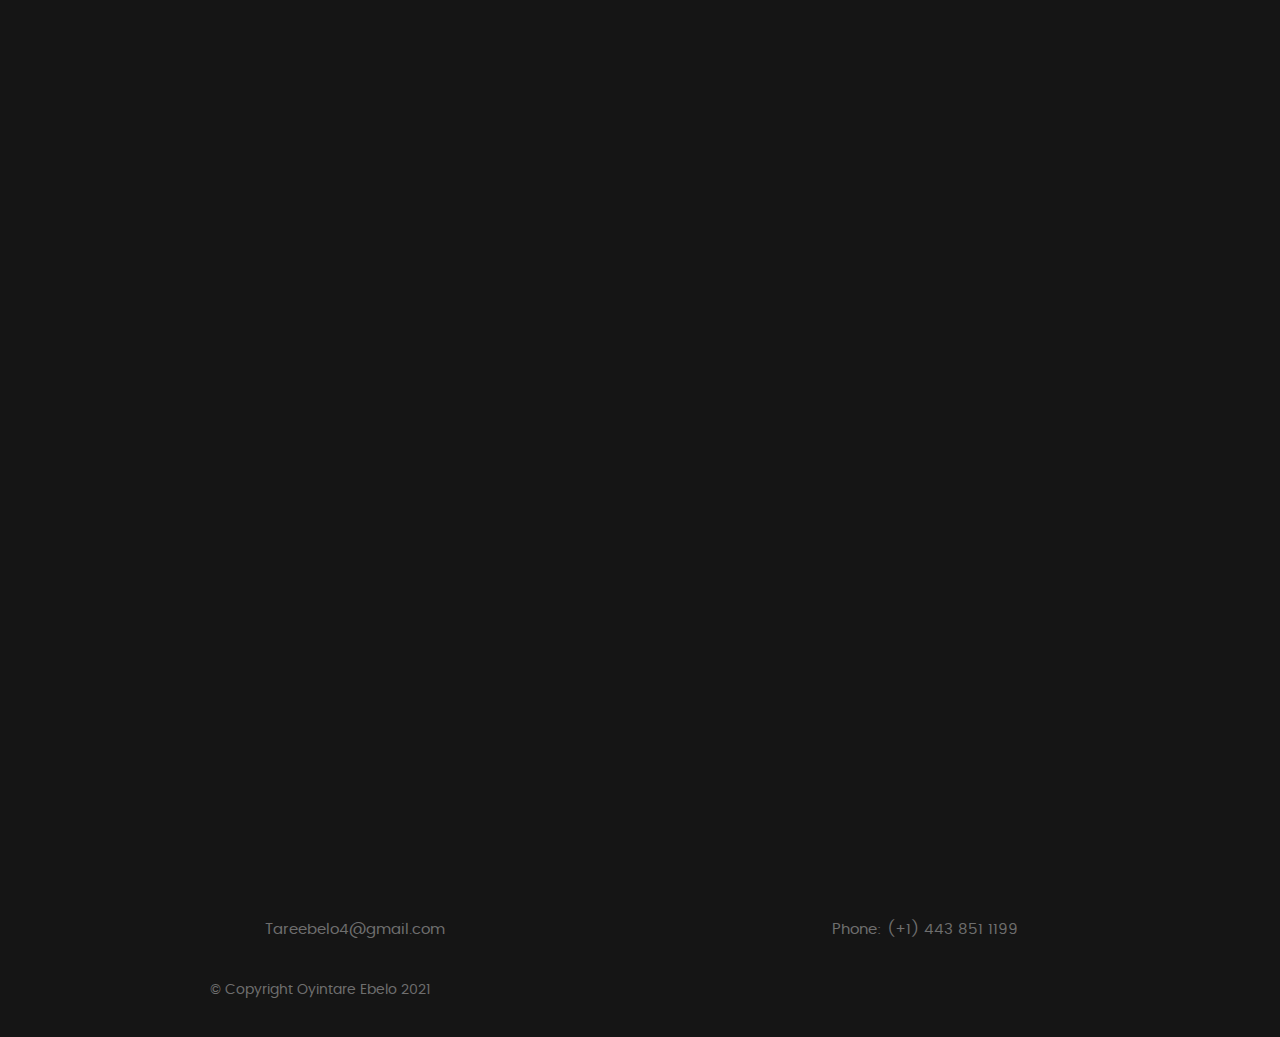
<file: gunplay.html>
<!DOCTYPE html>
<!--[if IE 8 ]><html class="no-js oldie ie8" lang="en"> <![endif]-->
<!--[if IE 9 ]><html class="no-js oldie ie9" lang="en"> <![endif]-->
<!--[if (gte IE 9)|!(IE)]><!-->
<html class="no-js" lang="en">
<!--<![endif]-->

<head>

	<!--- basic page needs
   ================================================== -->
	<meta charset="utf-8">
	<title>Gunplay</title>
	<meta name="description" content="A Multiplayer Tech Demo">
	<meta name="author" content="OyintareEbelo">

	<!-- mobile specific metas
   ================================================== -->
	<meta name="viewport" content="width=device-width, initial-scale=1, maximum-scale=1">

	<!-- CSS
   ================================================== -->
	<link rel="stylesheet" href="css/base.css">
	<link rel="stylesheet" href="css/main.css">
	<link rel="stylesheet" href="css/vendor.css">

	<style type="text/css" media="screen">
		#styles {
			background: white;
			padding-top: 12rem;
			padding-bottom: 12rem;
		}

		#styles .row {
			max-width: 1024px;
		}

		#styles .section-intro {
			max-width: 800px;
		}
	</style>

	<!-- script
   ================================================== -->
	<script src="js/modernizr.js"></script>
	<script src="js/pace.min.js"></script>

	<!-- favicons
	================================================== -->
	<link rel="icon" type="image/png" href="favicon.png">

</head>

<body id="top">

	<!-- header 
   ================================================== -->
	<header>
		<div class="row">

			<div class="top-bar">
				<a class="menu-toggle" href="#"><span>Menu</span></a>

				<nav id="main-nav-wrap">
					<ul class="main-navigation">
						<li><a href="index.html#intro" title="">Home</a></li>
						<li><a href="index.html#about" title="">About</a></li>
						<li><a href="index.html#resume" title="">Resume</a></li>
						<li><a href="index.html#portfolio" title="">Portfolio</a></li>
						<li><a href="index.html#services" title="">Services</a></li>
						<li><a class="smoothscroll" href="#contact" title="">Contact</a></li>
					</ul>
				</nav>
			</div> <!-- /top-bar -->

		</div> <!-- /row -->
	</header> <!-- /header -->


	<!-- Gunplay
   ================================================== -->
	<section id="styles">

		<div class="row section-intro">

			<div class="col-twelve">

				<h1>Gunplay</h1>

				<div class="ytcontainer">
					<iframe src="https://www.youtube.com/embed/6j-X_1311U0" frameborder="0" allowfullscreen
						class="ytvideo"></iframe>
				</div>

			</div>

		</div> <!-- /row -->



	</section>
	<!--gunplay -->


	<!-- contact
   ================================================== -->

	<div class="row contact-info">


		<div class="col-four tab-full collapse">

			<div class="icon">
				<i class="icon-mail"></i>
			</div>

			<h5>Email Me At</h5>

			<p>Tareebelo4@gmail.com
			</p>

		</div>

		<div class="col-four tab-full">

			<div class="icon">
				<i class="icon-phone"></i>
			</div>

			<h5>Call Me At</h5>

			<p>Phone: (+1) 443 851 1199
			</p>

		</div>

	</div> <!-- /contact-info -->

	</section> <!-- /contact -->


	<!-- footer
================================================== -->

	<footer>
		<div class="row">

			<div class="col-six tab-full pull-right social">

				<ul class="footer-social">
					<li><a href="https://www.instagram.com/taremakesgames/"><i class="fa fa-instagram"></i></a></li>
					<li><a href="youtube.com/channel/UC3dGzAcjhO5SHwZH3gWSUhg"><i class="fab fa-youtube"></i></a></li>
				</ul>

			</div>

			<div class="col-six tab-full">
				<div class="copyright">
					<span>© Copyright Oyintare Ebelo 2021</span>
				</div>
			</div>

			<div id="go-top">
				<a class="smoothscroll" title="Back to Top" href="#top"><i class="fa fa-long-arrow-up"></i></a>
			</div>

		</div> <!-- /row -->
	</footer>

	<div id="preloader">
		<div id="loader"></div>
	</div>

	<!-- Java Script
   ================================================== -->
	<script src="js/jquery-2.1.3.min.js"></script>
	<script src="js/plugins.js"></script>
	<script src="js/main.js"></script>

</body>

</html>
</file>
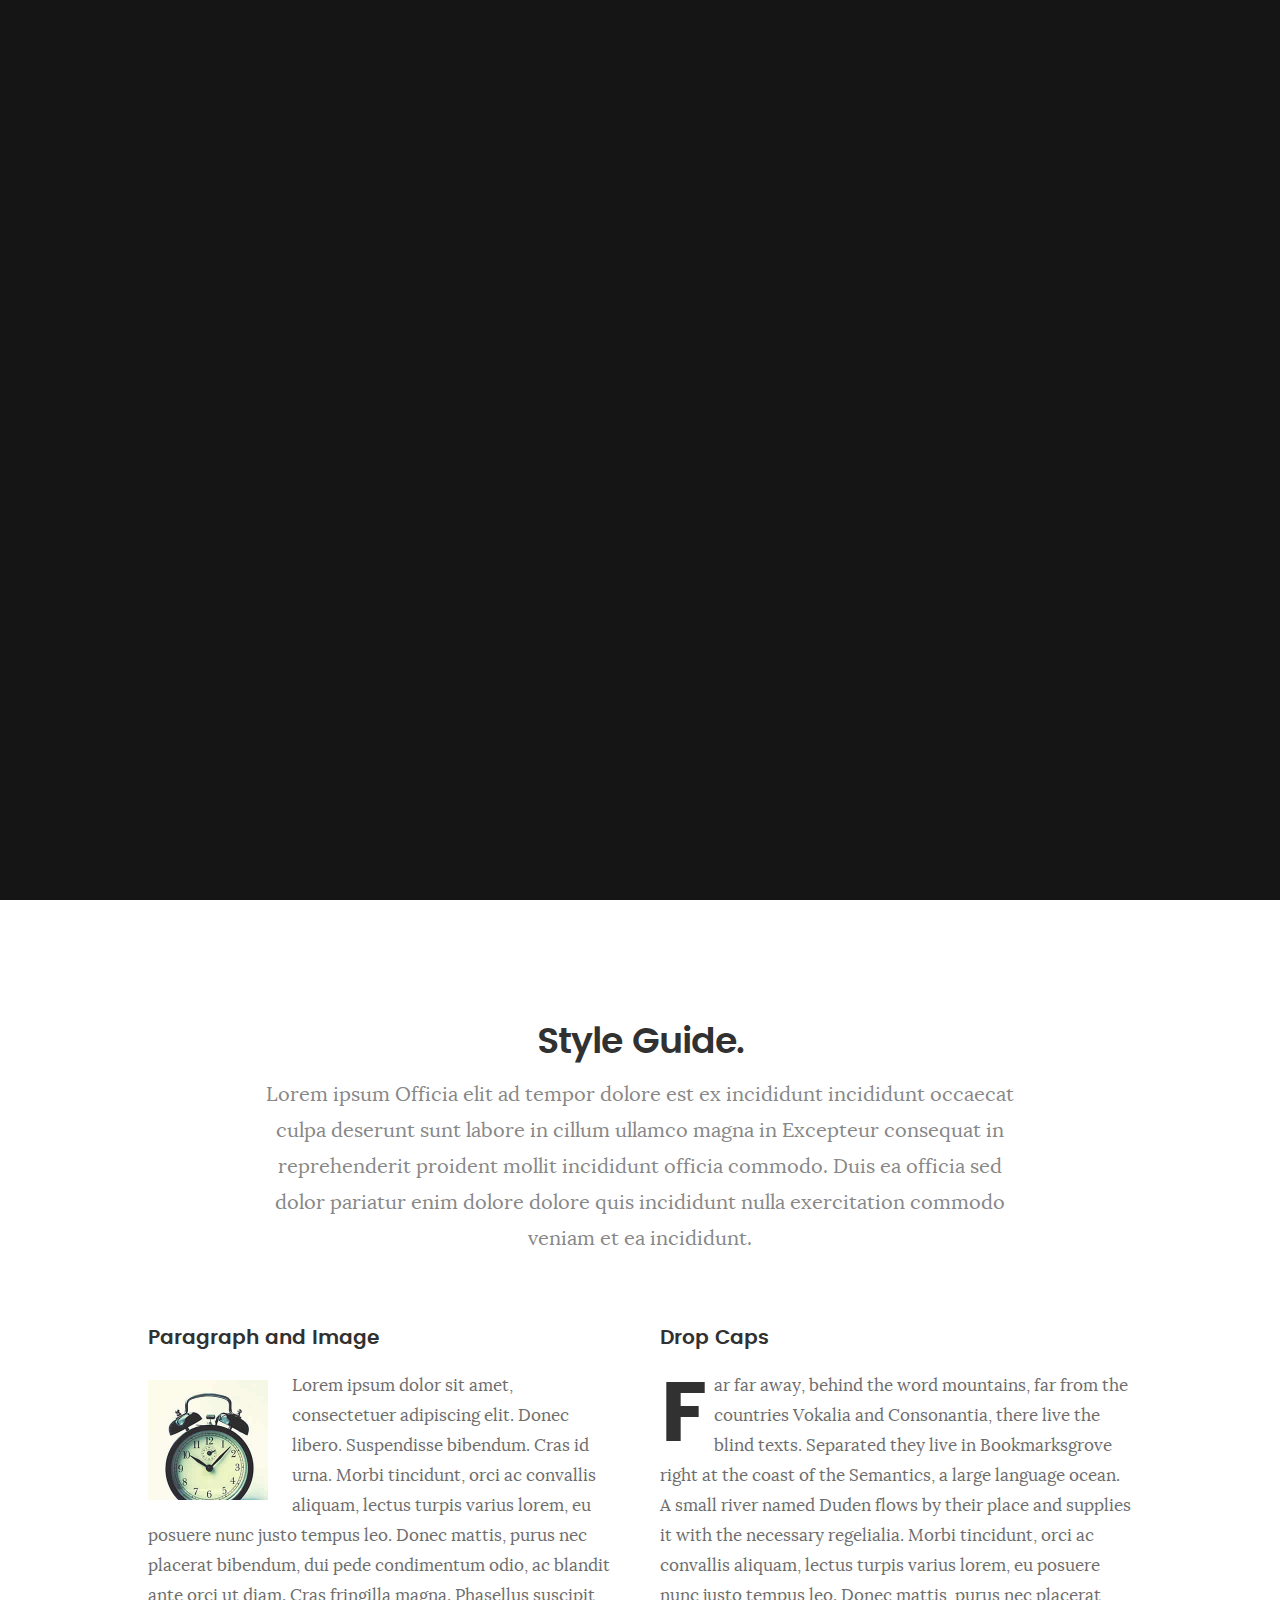
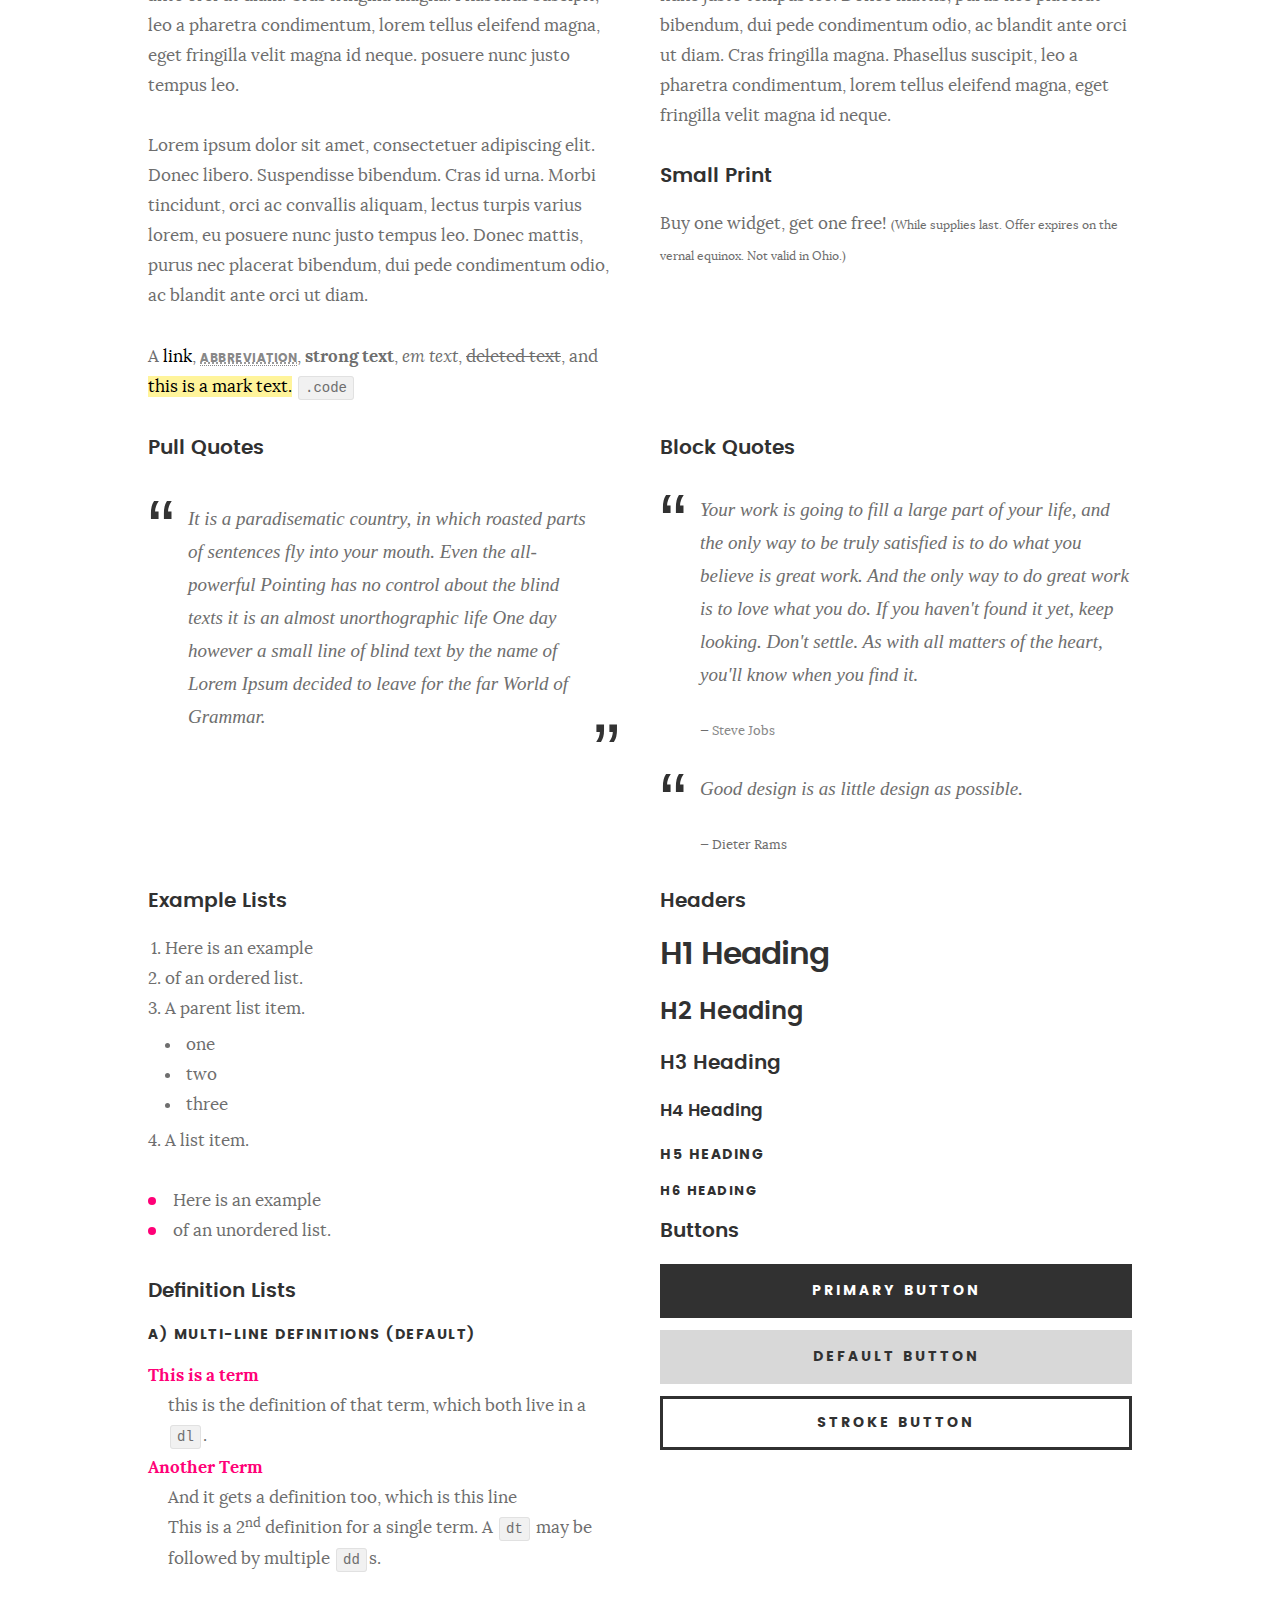
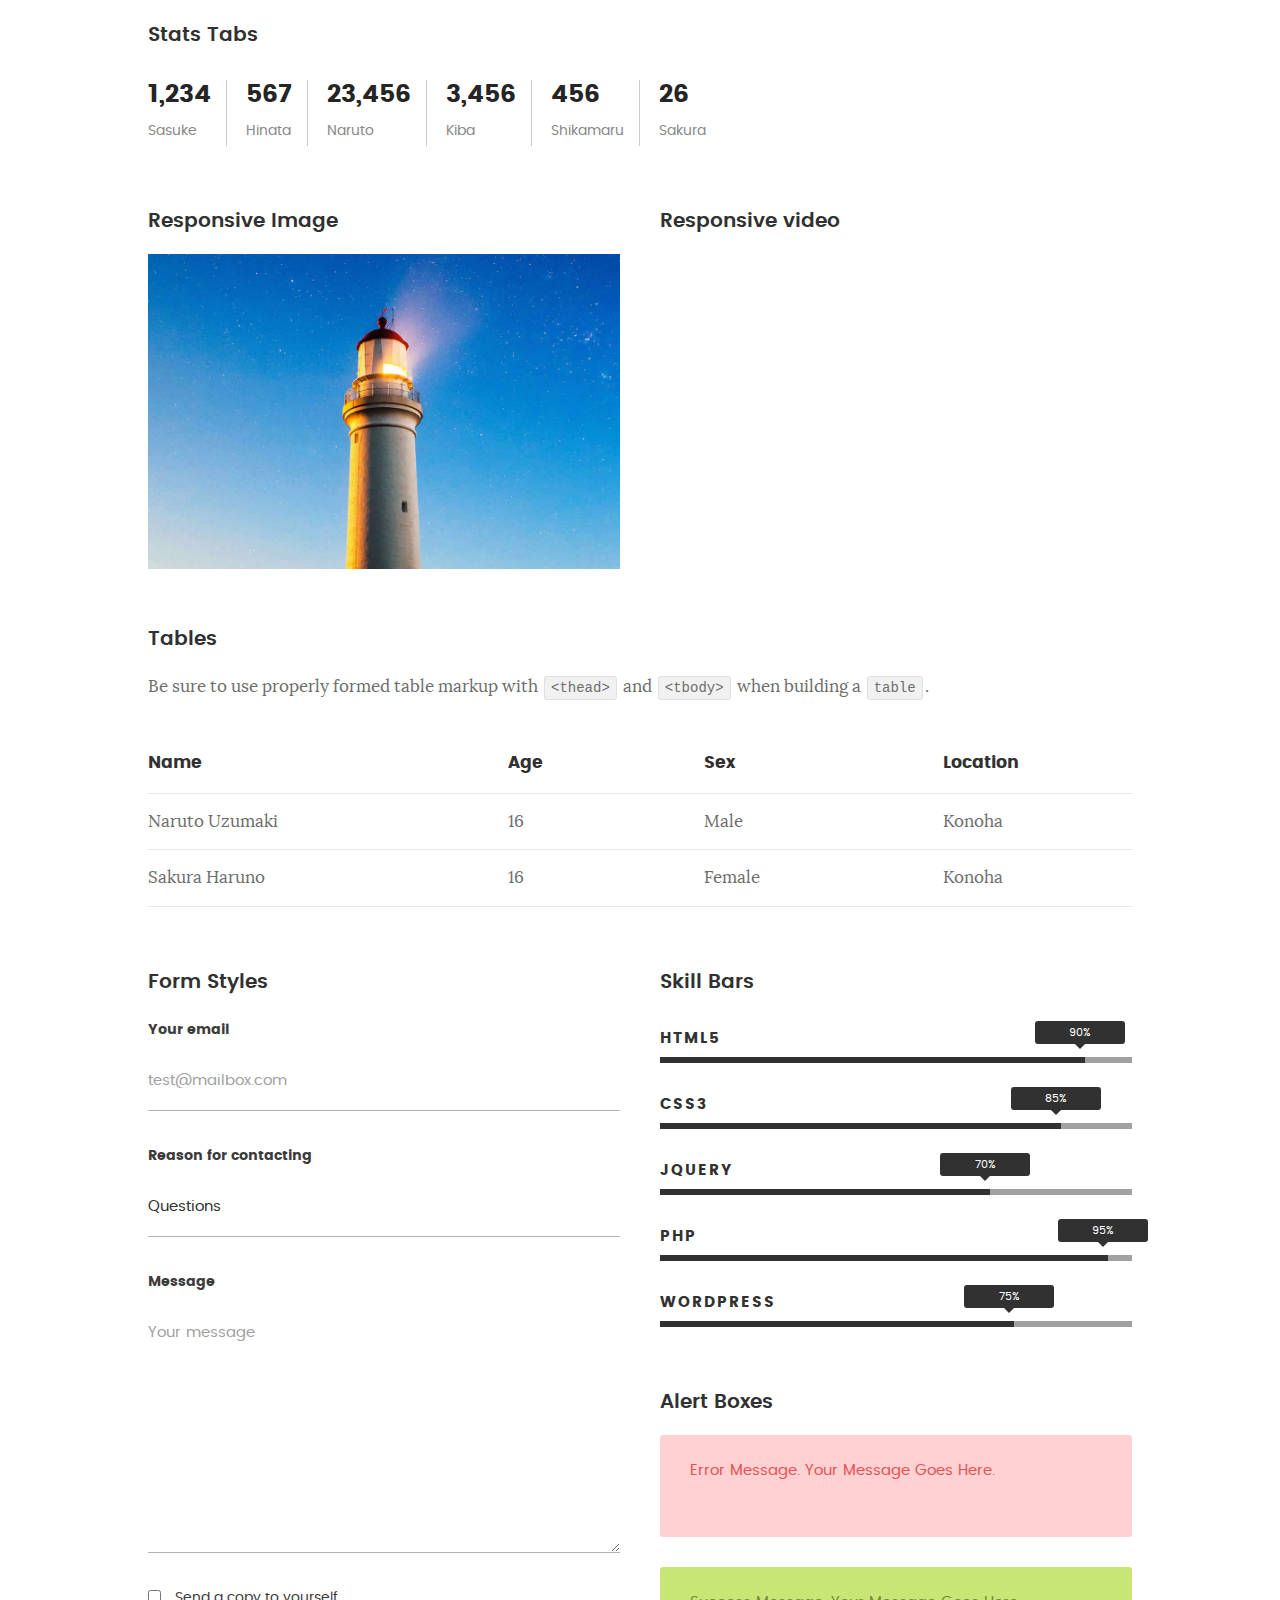
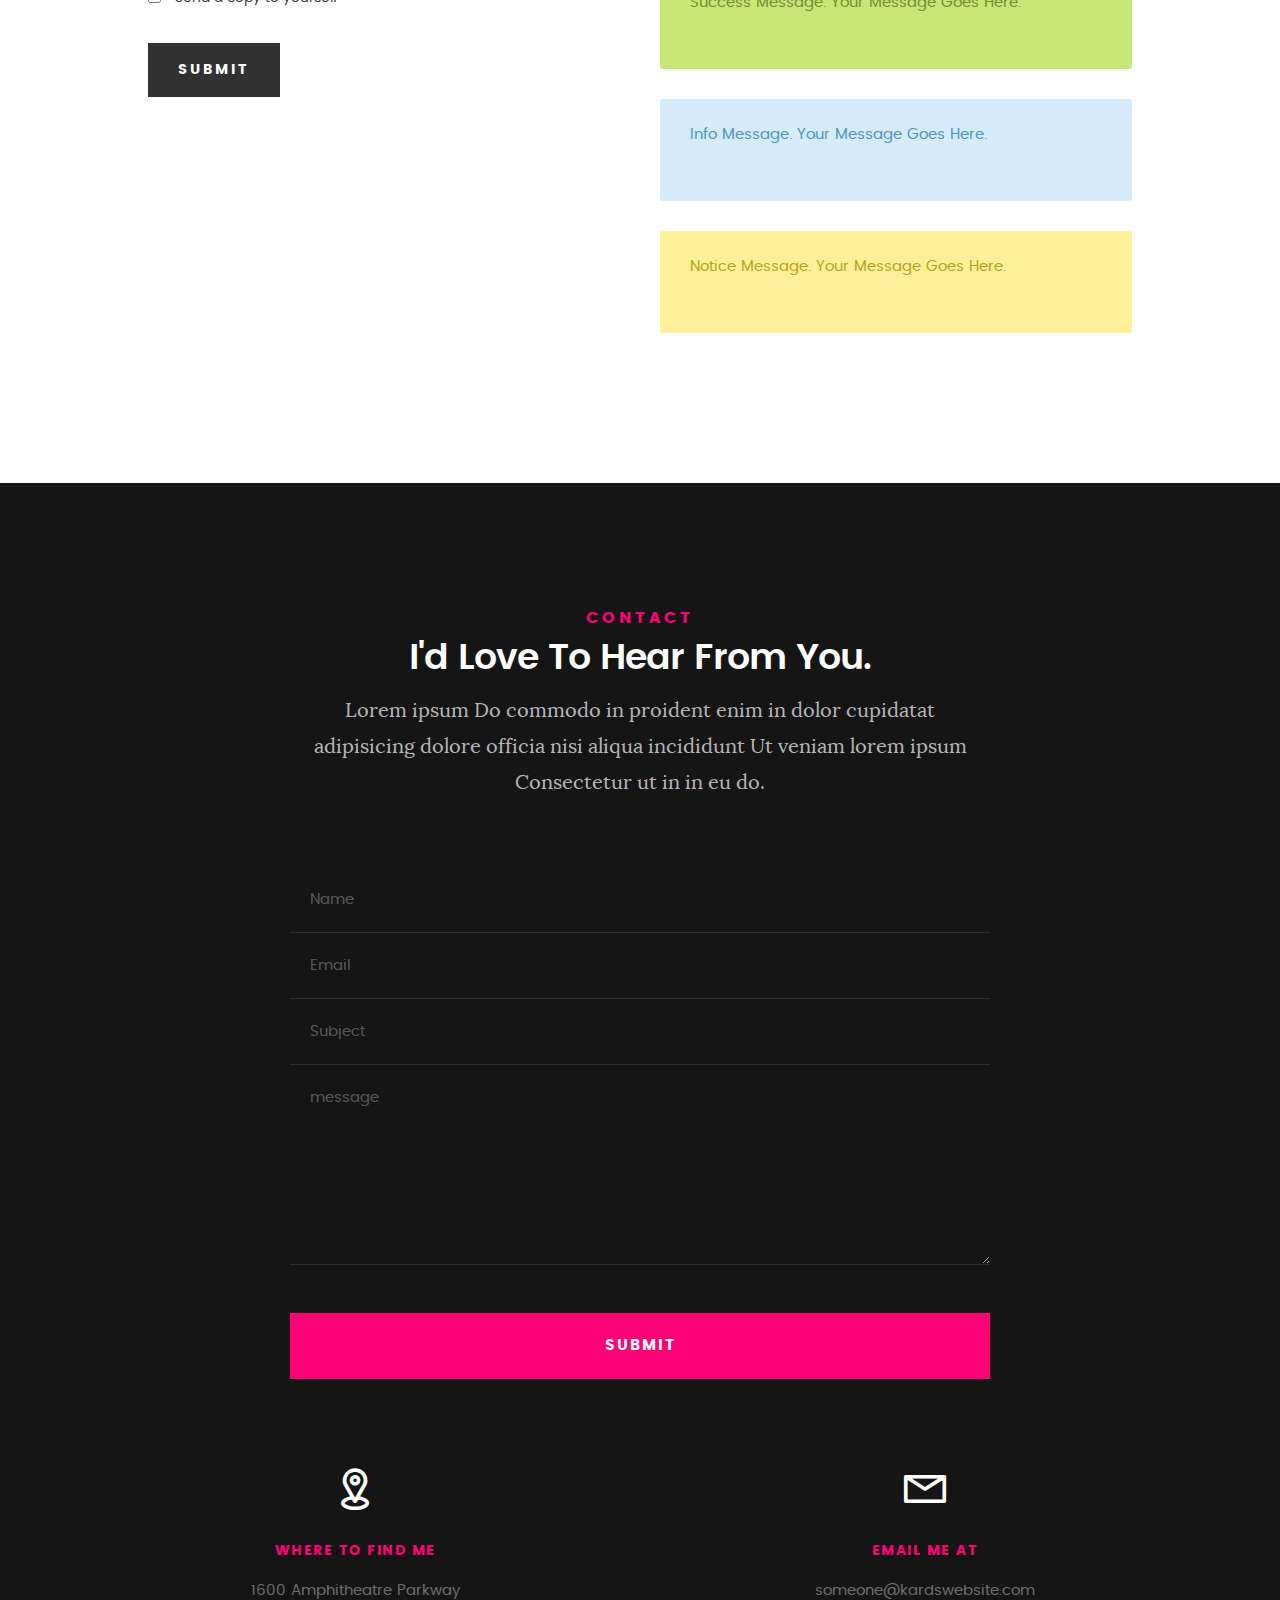
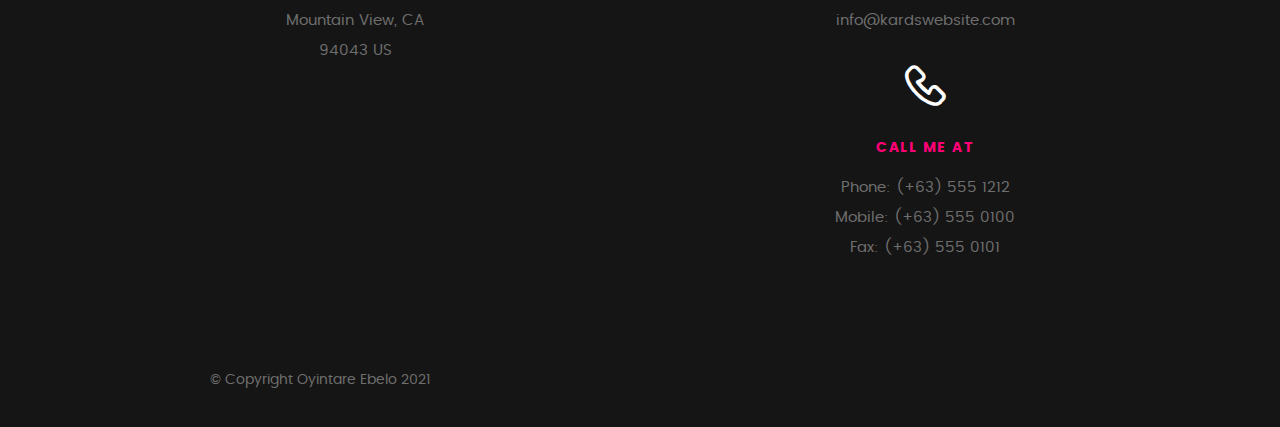
<file: styles.html>
<!DOCTYPE html>
<!--[if IE 8 ]><html class="no-js oldie ie8" lang="en"> <![endif]-->
<!--[if IE 9 ]><html class="no-js oldie ie9" lang="en"> <![endif]-->
<!--[if (gte IE 9)|!(IE)]><!--><html class="no-js" lang="en"> <!--<![endif]-->
<head>

   <!--- basic page needs
   ================================================== -->
   <meta charset="utf-8">
	<title>Style Demo - Kards</title>
	<meta name="description" content="">  
	<meta name="author" content="">

   <!-- mobile specific metas
   ================================================== -->
	<meta name="viewport" content="width=device-width, initial-scale=1, maximum-scale=1">

 	<!-- CSS
   ================================================== -->
   <link rel="stylesheet" href="css/base.css">  
   <link rel="stylesheet" href="css/main.css">
   <link rel="stylesheet" href="css/vendor.css">

   <style type="text/css" media="screen">

   	#styles { 
   		background: white;
   		padding-top: 12rem;
   		padding-bottom: 12rem;
   	}
   	#styles .row {
   		max-width: 1024px;
     	}
     	#styles .section-intro {
   		max-width: 800px;
     	}
      	
   </style>       

   <!-- script
   ================================================== -->
	<script src="js/modernizr.js"></script>
	<script src="js/pace.min.js"></script>

   <!-- favicons
	================================================== -->
	<link rel="icon" type="image/png" href="favicon.png">

</head>

<body id="top">

	<!-- header 
   ================================================== -->
   <header>   	
   	<div class="row">

   		<div class="top-bar">
   			<a class="menu-toggle" href="#"><span>Menu</span></a>

		   	<nav id="main-nav-wrap">
					<ul class="main-navigation">
						<li><a href="index.html#intro" title="">Home</a></li>
						<li><a href="index.html#about" title="">About</a></li>
						<li><a href="index.html#resume" title="">Resume</a></li>
						<li><a href="index.html#portfolio" title="">Portfolio</a></li>
						<li><a href="index.html#services" title="">Services</a></li>					
						<li><a class="smoothscroll"  href="#contact" title="">Contact</a></li>			
					</ul>
				</nav>    		
   		</div> <!-- /top-bar --> 
   		
   	</div> <!-- /row --> 		
   </header> <!-- /header -->

	<!-- intro section
   ================================================== -->
   <section id="intro">   

   	<div class="intro-overlay"></div>	

   	<div class="intro-content">
   		<div class="row">

   			<div class="col-twelve">

	   			<h5>Hello, World.</h5>
	   			<h1>I'm Juan Dela Cruz.</h1>

	   			<p class="intro-position">
	   				<span>Front-end Developer</span>
	   				<span>UI/UX Designer</span> 
	   			</p>

	   			<a class="button stroke smoothscroll" href="#about" title="">More About Me</a>

	   		</div>  
   			
   		</div>   		 		
   	</div> <!-- /intro-content --> 

   	<ul class="intro-social">        
         <li><a href="#"><i class="fa fa-facebook"></i></a></li>
         <li><a href="#"><i class="fa fa-behance"></i></a></li>
         <li><a href="#"><i class="fa fa-twitter"></i></a></li>
         <li><a href="#"><i class="fa fa-dribbble"></i></a></li>
         <li><a href="#"><i class="fa fa-instagram"></i></a></li>
      </ul> <!-- /intro-social -->      	

   </section> <!-- /intro -->


   <!-- Style Demo
   ================================================== -->
   <section id="styles">

   	<div class="row section-intro">

   		<div class="col-twelve">

   			<h1>Style Guide.</h1>

   			<p class="lead">Lorem ipsum Officia elit ad tempor dolore est ex incididunt incididunt occaecat culpa deserunt sunt labore in cillum ullamco magna in Excepteur consequat in reprehenderit proident mollit incididunt officia commodo.
   			Duis ea officia sed dolor pariatur enim dolore dolore quis incididunt nulla exercitation commodo veniam et ea incididunt.</p>   			

   		</div>

     	</div> <!-- /row -->

     	<div class="row">

     		<div class="col-six tab-full">

		      <h3>Paragraph and Image</h3>

		      <p><a href="#"><img width="120" height="120" class="pull-left" alt="sample-image" src="images/sample-image.jpg"></a>
		  		Lorem ipsum dolor sit amet, consectetuer adipiscing elit. Donec libero. Suspendisse bibendum.
		  		Cras id urna. Morbi tincidunt, orci ac convallis aliquam, lectus turpis varius lorem, eu
		  		posuere nunc justo tempus leo. Donec mattis, purus nec placerat bibendum, dui pede condimentum
		  		odio, ac blandit ante orci ut diam. Cras fringilla magna. Phasellus suscipit, leo a pharetra
		  		condimentum, lorem tellus eleifend magna, eget fringilla velit magna id neque.
		  		posuere nunc justo tempus leo. </p>

		  		<p>
		  		Lorem ipsum dolor sit amet, consectetuer adipiscing elit. Donec libero. Suspendisse bibendum.
		  		Cras id urna. Morbi tincidunt, orci ac convallis aliquam, lectus turpis varius lorem, eu
		  		posuere nunc justo tempus leo. Donec mattis, purus nec placerat bibendum, dui pede condimentum
		  		odio, ac blandit ante orci ut diam.	
 			   </p>

            <p>A <a href="#">link</a>,
  			   <abbr title="this really isn't a very good description">abbreviation</abbr>,
  			   <strong>strong text</strong>,
            <em>em text</em>,
  			   <del>deleted text</del>, and
            <mark>this is a mark text.</mark>
            <code>.code</code>
          	</p>

         </div>

         <div class="col-six tab-full">

            <h3>Drop Caps</h3>

	         <p class="drop-cap">Far far away, behind the word mountains, far from the countries Vokalia and Consonantia,
	         there live the blind texts. Separated they live in Bookmarksgrove right at the coast of the
	         Semantics, a large language ocean. A small river named Duden flows by their place and supplies it with the necessary regelialia. Morbi tincidunt, orci ac convallis aliquam, lectus turpis varius lorem, eu	posuere nunc justo tempus leo. Donec mattis, purus nec placerat bibendum, dui pede condimentum odio, ac blandit ante orci ut diam. Cras fringilla magna. Phasellus suscipit, leo a pharetra condimentum, lorem tellus eleifend magna, eget fringilla velit magna id neque.
		  		</p>

		      <h3>Small Print</h3>

		      <p>Buy one widget, get one free!
		  		<small>(While supplies last. Offer expires on the vernal equinox. Not valid in Ohio.)</small>
		  		</p>

		   </div>	         

		</div> <!-- /row -->

		<div class="row">

		  	<div class="col-six tab-full">

		      <h3>Pull Quotes</h3>

		      <aside class="pull-quote">
				   <blockquote>
					   <p>It is a paradisematic country, in which roasted parts of
		            sentences fly into your mouth. Even the all-powerful Pointing has no control about the blind
		            texts it is an almost unorthographic life One day however a small line of blind text by the name
		            of Lorem Ipsum decided to leave for the far World of Grammar.</p>
					</blockquote>
				</aside>

		   </div>

		   <div class="col-six tab-full">

		      <h3>Block Quotes</h3>

		      <blockquote cite="http://where-i-got-my-info-from.com">
				   <p>Your work is going to fill a large part of your life, and the only way to be truly satisfied is
		         to do what you believe is great work. And the only way to do great work is to love what you do.
		         If you haven't found it yet, keep looking. Don't settle. As with all matters of the heart, you'll know when you find it.
		         </p>
		
					<cite>
					   <a href="#">Steve Jobs</a>
					</cite>
			   </blockquote>

		      <blockquote>
		         <p>Good design is as little design as possible.</p>
		         <cite>Dieter Rams</cite>
		      </blockquote>

		   </div>

		</div> <!-- /row -->

		<div class="row half-bottom">

		 	<div class="col-six tab-full">

		      <h3>Example Lists</h3>

		      <ol>
				   <li>Here is an example</li>
				   <li>of an ordered list.</li>
				   <li>A parent list item.
				   	<ul>
				   		<li>one</li>
				   		<li>two</li>
				   		<li>three</li>
				   	</ul>
				   </li>
				   <li>A list item.</li>
			   </ol>

		      <ul class="disc">
				   <li>Here is an example</li>
				   <li>of an unordered list.</li>
			   </ul>	

			   <h3>Definition Lists</h3>	            

		      <h5>a) Multi-line Definitions (default)</h5>

		      <dl>
				   <dt><strong>This is a term</strong></dt>
				      <dd>this is the definition of that term, which both live in a <code>dl</code>.</dd>
				   <dt><strong>Another Term</strong></dt>
				      <dd>And it gets a definition too, which is this line</dd>
				      <dd>This is a 2<sup>nd</sup> definition for a single term. A <code>dt</code> may be followed by multiple <code>dd</code>s.</dd>
			   </dl>

		   </div>

		   <div class="col-six tab-full">		                  

		      <h3>Headers</h3>

		      <h1>H1 Heading</h1>
		      <h2>H2 Heading</h2>
		      <h3>H3 Heading</h3>
		      <h4>H4 Heading</h4>
		      <h5>H5 Heading</h5>
		      <h6>H6 Heading</h6>

		      <h3>Buttons</h3>

		    	<p>
		     		<a class="button button-primary full-width" href="#">Primary Button</a>
		     		<a class="button full-width" href="#">Default Button</a>
		     		<a class="button stroke full-width" href="#">Stroke Button</a>
		     	</p>

		   </div>

		</div> <!-- /row -->

		<div class="row">

		   <div class="col-twelve">

		    	<h3>Stats Tabs</h3>

		      <ul class="stats-tabs">
				   <li><a href="#">1,234 <em>Sasuke</em></a></li>
				   <li><a href="#">567 <em>Hinata</em></a></li>
				   <li><a href="#">23,456 <em>Naruto</em></a></li>
				   <li><a href="#">3,456 <em>Kiba</em></a></li>
				   <li><a href="#">456 <em>Shikamaru</em></a></li>
				   <li><a href="#">26 <em>Sakura</em></a></li>
				</ul>	      		

		   </div>	      	

		</div> <!-- /row -->

		<div class="row half-bottom">

      	<div class="col-six tab-full">

      		<h3>Responsive Image</h3>

      		<p><img src="images/portfolio/modals/m-lighthouse.jpg"></p>

      	</div>

      	<div class="col-six tab-full">

      		<h3>Responsive video</h3>

      		<div class="fluid-video-wrapper">
                  <iframe src="http://player.vimeo.com/video/14592941?title=0&amp;byline=0&amp;portrait=0&amp;color=F64B39" width="500" height="281" frameborder="0" webkitallowfullscreen mozallowfullscreen allowfullscreen></iframe> 
            </div>

      	</div>
      	
      </div> <!-- /row -->

      <div class="row add-bottom">

      	<div class="col-twelve">

      		<h3>Tables</h3>
      		<p>Be sure to use properly formed table markup with <code>&lt;thead&gt;</code> and <code>&lt;tbody&gt;</code> when building a <code>table</code>.</p>

      		<div class="table-responsive">

      			<table>
					  <thead>
					    <tr>
					      <th>Name</th>
					      <th>Age</th>
					      <th>Sex</th>
					      <th>Location</th>					    
					    </tr>
					  </thead>
					  <tbody>
					    <tr>
					      <td>Naruto Uzumaki</td>
					      <td>16</td>
					      <td>Male</td>
					      <td>Konoha</td>					    
					    </tr>
					    <tr>
					      <td>Sakura Haruno</td>
					      <td>16</td>
					      <td>Female</td>
					      <td>Konoha</td>			    
					    </tr>
					  </tbody>
					</table>

      		</div>     		

      	</div>
      	
      </div> <!--row -->

      <div class="row">

		   <div class="col-six tab-full">

		      <h3>Form Styles</h3>

		         <form>
			        	<div>
			         	<label for="sampleInput">Your email</label>
			         	<input class="full-width" type="email" placeholder="test@mailbox.com" id="sampleInput">
			         </div>
			         <div>
			         	<label for="sampleRecipientInput">Reason for contacting</label>
			         	<div class="ss-custom-select">
			         		<select class="full-width" id="sampleRecipientInput">
				           		<option value="Option 1">Questions</option>
				           		<option value="Option 2">Report</option>
				           		<option value="Option 3">Others</option>
				         	</select>
			         	</div>			         	
			         </div>
			       
			       	<label for="exampleMessage">Message</label>
			       	<textarea class="full-width" placeholder="Your message" id="exampleMessage"></textarea>

			        	<label class="add-bottom">
			           	<input type="checkbox">			            
			           	<span class="label-text">Send a copy to yourself</span>
			        	</label>
			       
			        	<input class="button-primary" type="submit" value="Submit">

			      </form>	            

		      </div>

		      <div class="col-six tab-full">

		      		<h3>Skill Bars</h3>

		      		<ul class="skill-bars">
						   <li>
						   	<div class="progress percent90"><span>90%</span></div>
						   	<strong>HTML5</strong>
						   </li>
						   <li>
						   	<div class="progress percent85"><span>85%</span></div>
						   	<strong>CSS3</strong>
						   </li>
						   <li>
						   	<div class="progress percent70"><span>70%</span></div>
						   	<strong>JQuery</strong>
						   </li>
						   <li>
						   	<div class="progress percent95"><span>95%</span></div>
						   	<strong>PHP</strong>
						   </li>
						   <li>

						   	<div class="progress percent75"><span>75%</span></div>
						   	<strong>Wordpress</strong>
						   </li>
		      
						</ul> <!-- /skill-bars -->

			        
			        <h3>Alert Boxes</h3> 
			        
			        <div class="alert-box ss-error hideit">
				        <p>Error Message. Your Message Goes Here.</p>
				        <i class="fa fa-times close"></i>
			        </div><!-- /error -->
			        
			        <div class="alert-box ss-success hideit">
				        <p>Success Message. Your Message Goes Here.</p>
				        <i class="fa fa-times close"></i>
			        </div><!-- /success -->
			        
			        <div class="alert-box ss-info hideit">
				         <p>Info Message. Your Message Goes Here.</p>
				        <i class="fa fa-times close"></i>
			        </div><!-- /info -->
			        
			        <div class="alert-box ss-notice hideit">
				        <p>Notice Message. Your Message Goes Here.</p>
				        <i class="fa fa-times close"></i>
			        </div><!-- /notice -->
			        
			  </div>	         

		</div> <!-- /row -->
		   	
   </section> <!--styles -->	

	
   <!-- contact
   ================================================== -->
	<section id="contact">

		<div class="row section-intro">
   		<div class="col-twelve">

   			<h5>Contact</h5>
   			<h1>I'd Love To Hear From You.</h1>

   			<p class="lead">Lorem ipsum Do commodo in proident enim in dolor cupidatat adipisicing dolore officia nisi aliqua incididunt Ut veniam lorem ipsum Consectetur ut in in eu do.</p>

   		</div> 
   	</div> <!-- /section-intro -->

   	<div class="row contact-form">

   		<div class="col-twelve">

            <!-- form -->
            <form name="contactForm" id="contactForm" method="post" action="">
      			<fieldset>

                  <div class="form-field">
 						   <input name="contactName" type="text" id="contactName" placeholder="Name" value="" minlength="2" required="">
                  </div>
                  <div class="form-field">
	      			   <input name="contactEmail" type="email" id="contactEmail" placeholder="Email" value="" required="">
	               </div>
                  <div class="form-field">
	     				   <input name="contactSubject" type="text" id="contactSubject" placeholder="Subject" value="">
	               </div>                       
                  <div class="form-field">
	                 	<textarea name="contactMessage" id="contactMessage" placeholder="message" rows="10" cols="50" required=""></textarea>
	               </div>                      
                 <div class="form-field">
                     <button class="submitform">Submit</button>
                     <div id="submit-loader">
                        <div class="text-loader">Sending...</div>                             
       				      <div class="s-loader">
								  	<div class="bounce1"></div>
								  	<div class="bounce2"></div>
								  	<div class="bounce3"></div>
								</div>
							</div>
                  </div>

      			</fieldset>
      		</form> <!-- Form End -->

            <!-- contact-warning -->
            <div id="message-warning"></div>            
            <!-- contact-success -->
      		<div id="message-success">
               <i class="fa fa-check"></i>Your message was sent, thank you!<br>
      		</div>

         </div> <!-- /col-twelve -->
   		
   	</div> <!-- /contact-form -->

   	<div class="row contact-info">

   		<div class="col-four tab-full">

   			<div class="icon">
   				<i class="icon-pin"></i>
   			</div>

   			<h5>Where to find me</h5>

   			<p>
            1600 Amphitheatre Parkway<br>
            Mountain View, CA<br>
            94043 US
            </p>

   		</div>

   		<div class="col-four tab-full collapse">

   			<div class="icon">
   				<i class="icon-mail"></i>
   			</div>

   			<h5>Email Me At</h5>

   			<p>someone@kardswebsite.com<br>
			   	info@kardswebsite.com			     
			   </p>

   		</div>

   		<div class="col-four tab-full">

   			<div class="icon">
   				<i class="icon-phone"></i>
   			</div>

   			<h5>Call Me At</h5>

   			<p>Phone: (+63) 555 1212<br>
			   	Mobile: (+63) 555 0100<br>
			     	Fax: (+63) 555 0101
			   </p>

   		</div>
   		
   	</div> <!-- /contact-info -->
		
	</section> <!-- /contact -->


   <!-- footer
   ================================================== -->

   <footer>
     	<div class="row">

     		<div class="col-six tab-full pull-right social">

     			<ul class="footer-social">        
			      <li><a href="#"><i class="fa fa-facebook"></i></a></li>
			      <li><a href="#"><i class="fa fa-behance"></i></a></li>
			      <li><a href="#"><i class="fa fa-twitter"></i></a></li>
			      <li><a href="#"><i class="fa fa-dribbble"></i></a></li>
			      <li><a href="#"><i class="fa fa-instagram"></i></a></li>
			   </ul> 
	      		
	      </div>

      	<div class="col-six tab-full">
			<div class="copyright">
				<span>© Copyright Oyintare Ebelo 2021</span> 
			 </div>		                  
		  </div>

	      	<div id="go-top">
		         <a class="smoothscroll" title="Back to Top" href="#top"><i class="fa fa-long-arrow-up"></i></a>
		      </div>

      	</div> <!-- /row -->     	
   </footer>    

   <div id="preloader"> 
    	<div id="loader"></div>
   </div> 

   <!-- Java Script
   ================================================== --> 
   <script src="js/jquery-2.1.3.min.js"></script>
   <script src="js/plugins.js"></script>
   <script src="js/main.js"></script>

</body>

</html>
</file>
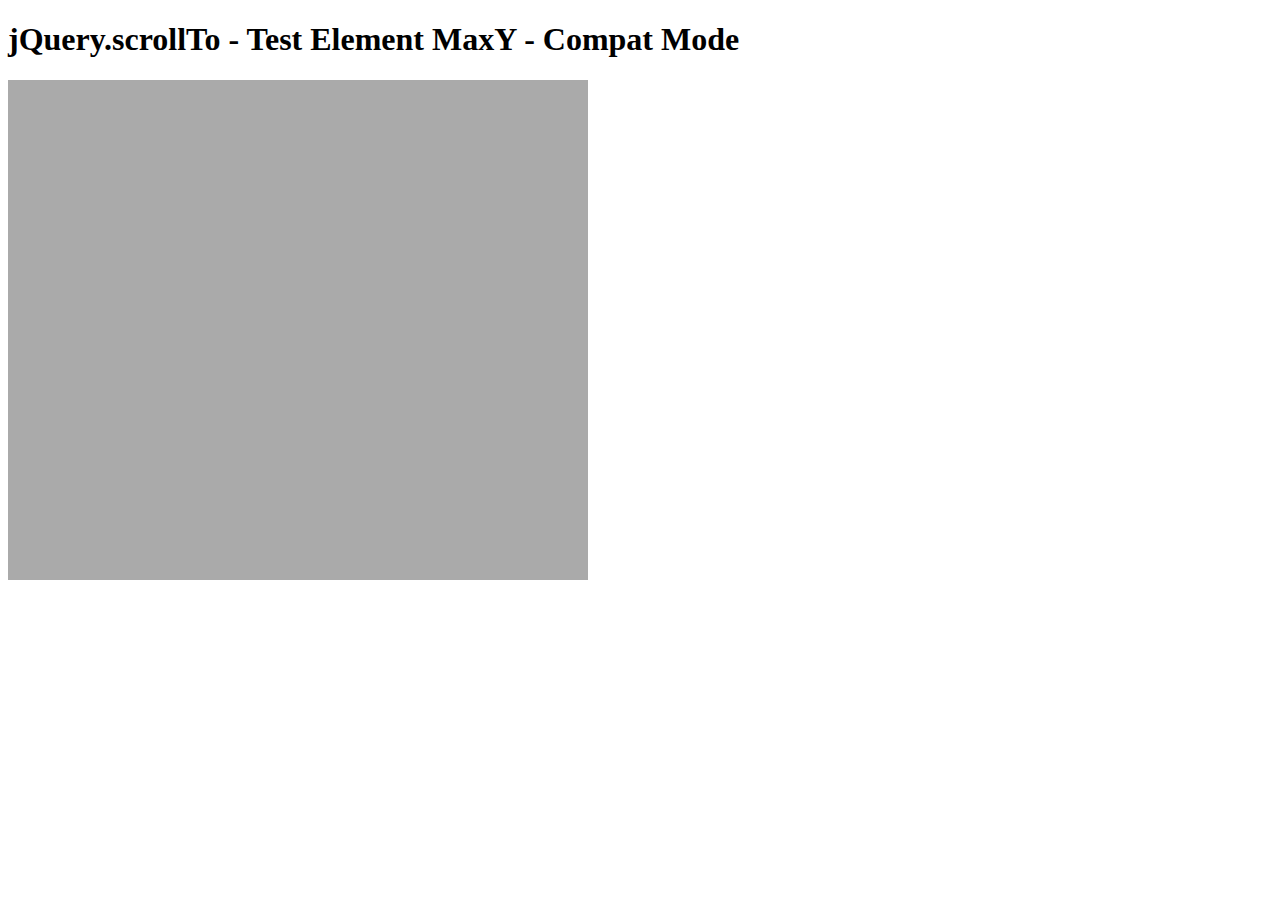
<file: plugins/jquery-scrollTo/tests/ElemMaxY-compat.html>
<!DOCTYPE html PUBLIC "-//W3C//DTD XHTML 1.0 Transitional//EN" "http://www.w3.org/TR/xhtml1/DTD/xhtml1-transitional.dtd">
<html xmlns="http://www.w3.org/1999/xhtml">
<head>
	<meta http-equiv="Content-Type" content="text/html; charset=iso-8859-1" />
	<title>jQuery.scrollTo - Test Element MaxY - Compat Mode</title>
	<script type="text/javascript" src="https://code.jquery.com/jquery-1.11.0.js"></script>
	<script type="text/javascript" src="../jquery.scrollTo.js"></script>
	<script type="text/javascript" src="test.js"></script>
</head>
<body>
	<h1>jQuery.scrollTo - Test Element MaxY - Compat Mode</h1>
	
	<div id="viewport" style="width:600px;height:500px;overflow: auto">
		<div id="ua" style="height:1500px; width:500px; padding:0 40px; background-color:#AAA">
			&nbsp;
		</div>
	</div>
	<script type="text/javascript">
		$('#viewport').test();
	</script>
</html>
</file>
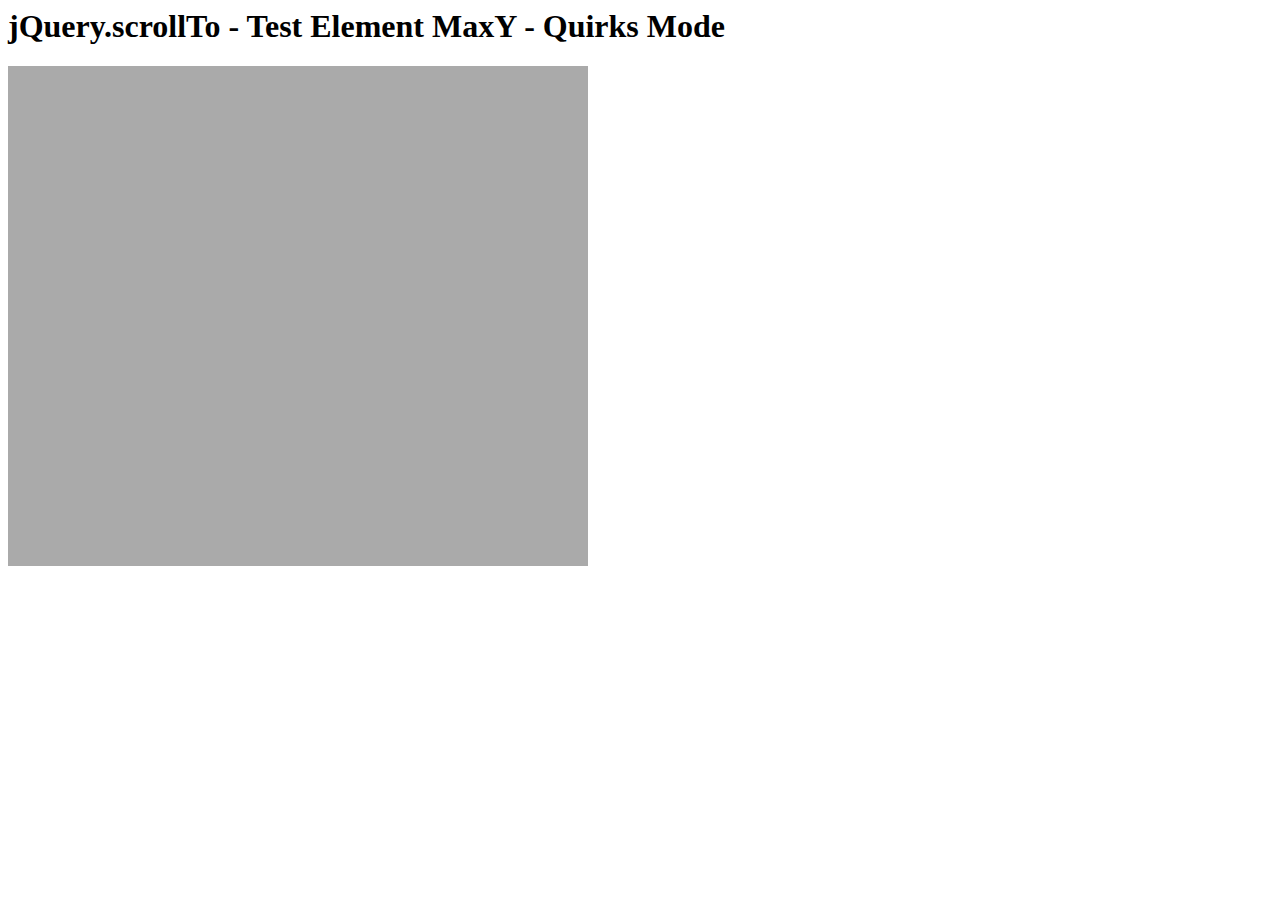
<file: plugins/jquery-scrollTo/tests/ElemMaxY-quirks.html>
<html>
<head>
	<meta http-equiv="Content-Type" content="text/html; charset=iso-8859-1" />
	<title>jQuery.scrollTo - Test Element MaxY - Quirks Mode</title>
	<script type="text/javascript" src="https://code.jquery.com/jquery-1.11.0.js"></script>
	<script type="text/javascript" src="../jquery.scrollTo.js"></script>
	<script type="text/javascript" src="test.js"></script>
</head>
<body>
	<h1>jQuery.scrollTo - Test Element MaxY - Quirks Mode</h1>
	
	<div id="viewport" style="width:600px;height:500px;overflow: auto">
		<div id="ua" style="height:1500px; width:500px; padding:0 40px; background-color:#AAA">
			&nbsp;
		</div>
	</div>
	<script type="text/javascript">
		$('#viewport').test();
	</script>
</html>
</file>
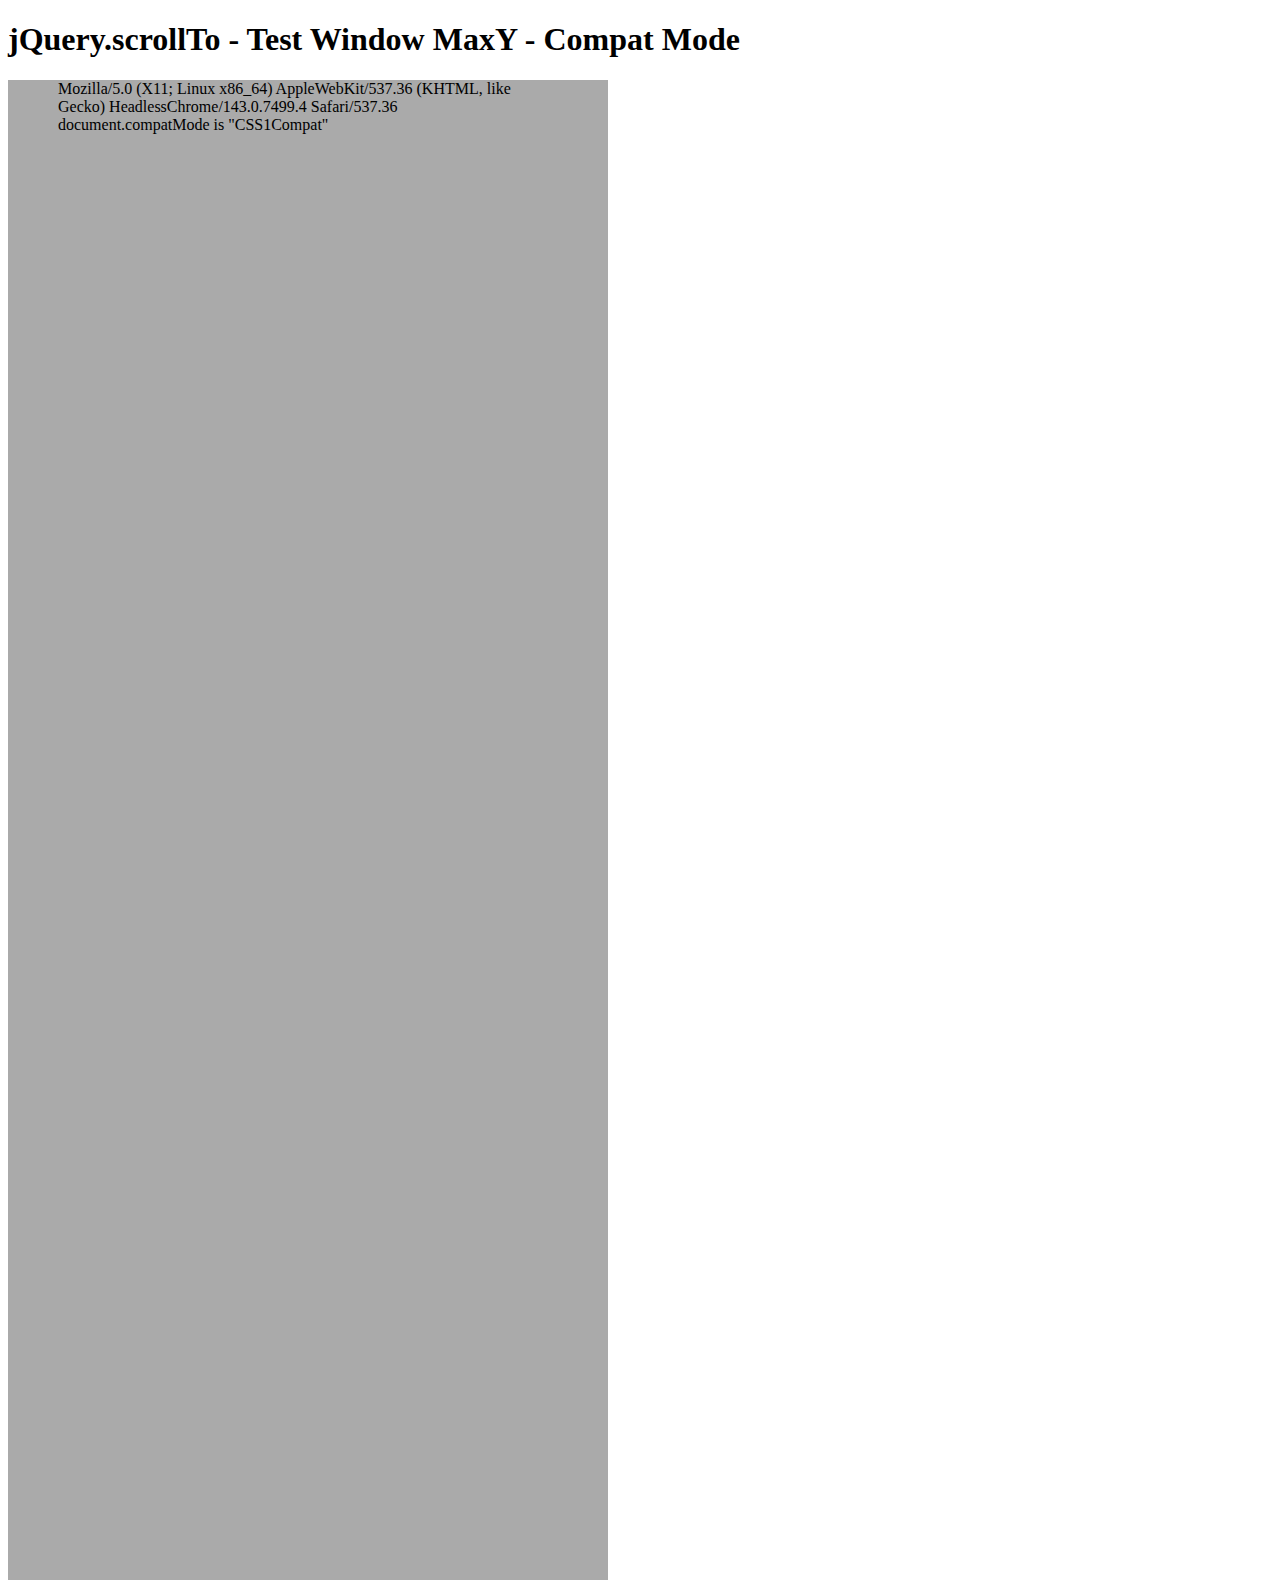
<file: plugins/jquery-scrollTo/tests/WinMaxY-compat.html>
<!DOCTYPE html PUBLIC "-//W3C//DTD XHTML 1.0 Transitional//EN" "http://www.w3.org/TR/xhtml1/DTD/xhtml1-transitional.dtd">
<html xmlns="http://www.w3.org/1999/xhtml">
<head>
	<meta http-equiv="Content-Type" content="text/html; charset=iso-8859-1" />
	<title>jQuery.scrollTo - Test Window MaxY - Compat Mode</title>
	<script type="text/javascript" src="https://code.jquery.com/jquery-1.11.0.js"></script>
	<script type="text/javascript" src="../jquery.scrollTo.js"></script>
	<script type="text/javascript" src="test.js"></script>
</head>
<body>
	<h1>jQuery.scrollTo - Test Window MaxY - Compat Mode</h1>
	
	<div id="ua" style="height:1500px; width:500px; padding:0 50px; background-color:#AAA">
		&nbsp;
	</div>
	<script type="text/javascript">
		$(window).test();
	</script>
</html>
</file>
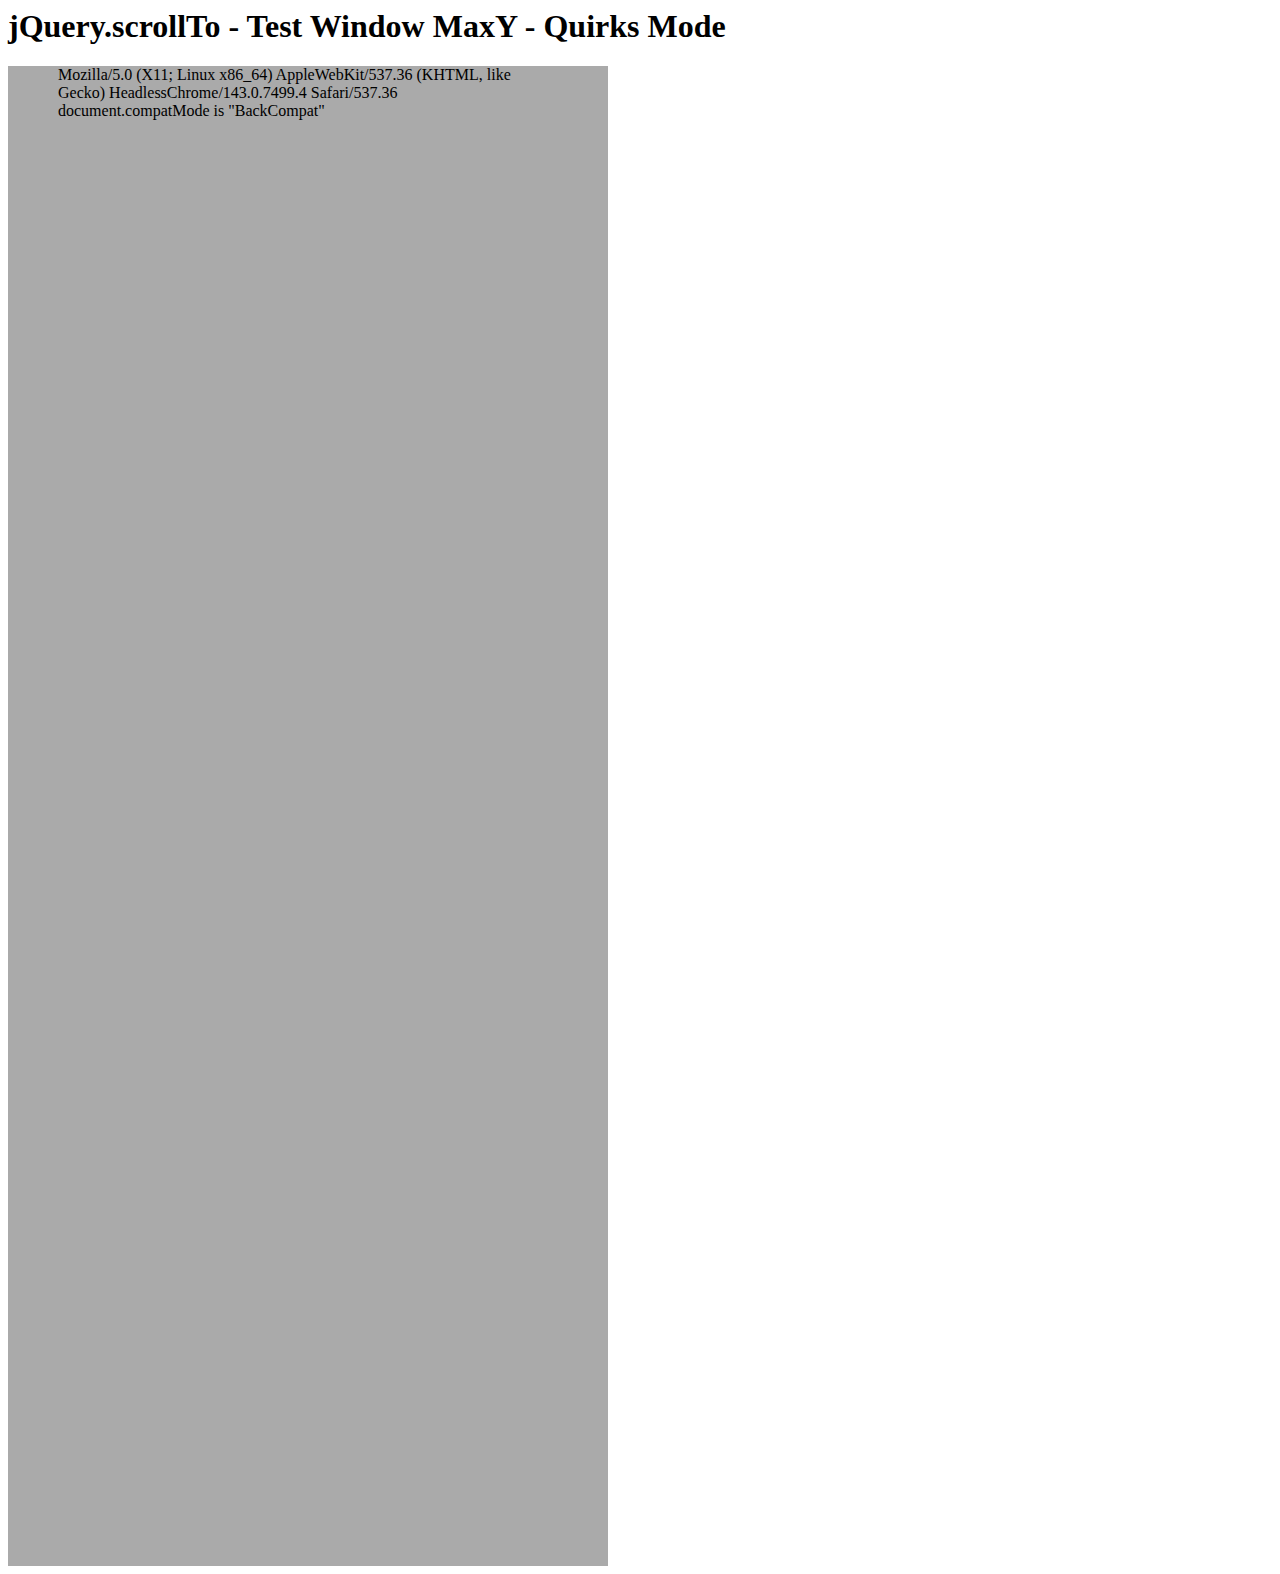
<file: plugins/jquery-scrollTo/tests/WinMaxY-quirks.html>
<html>
<head>
	<meta http-equiv="Content-Type" content="text/html; charset=iso-8859-1" />
	<title>jQuery.scrollTo - Test Window MaxY - Quirks Mode</title>
	<script type="text/javascript" src="https://code.jquery.com/jquery-1.11.0.js"></script>
	<script type="text/javascript" src="../jquery.scrollTo.js"></script>
	<script type="text/javascript" src="test.js"></script>
</head>
<body>
	<h1>jQuery.scrollTo - Test Window MaxY - Quirks Mode</h1>

	<div id="ua" style="height:1500px; width:500px; padding:0 50px; background-color:#AAA">
		&nbsp;
	</div>
	<script type="text/javascript">
		$(window).test();
	</script>
</html>
</file>
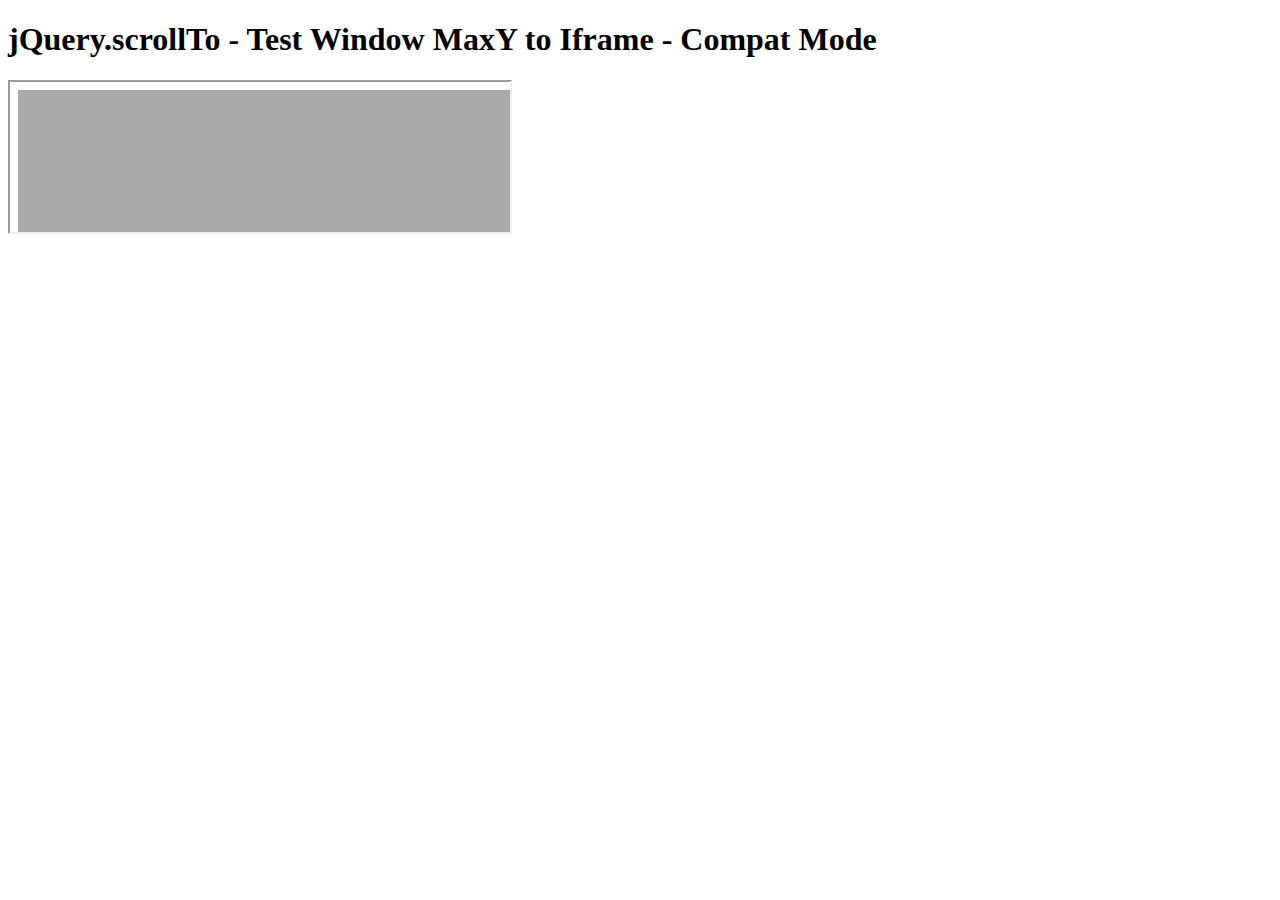
<file: plugins/jquery-scrollTo/tests/WinMaxY-to-iframe-compat.html>
<!DOCTYPE html PUBLIC "-//W3C//DTD XHTML 1.0 Transitional//EN" "http://www.w3.org/TR/xhtml1/DTD/xhtml1-transitional.dtd">
<html xmlns="http://www.w3.org/1999/xhtml">
<head>
	<meta http-equiv="Content-Type" content="text/html; charset=iso-8859-1" />
	<title>jQuery.scrollTo - Test Window MaxY to Iframe - Compat Mode</title>
	<script type="text/javascript" src="https://code.jquery.com/jquery-1.11.0.js"></script>
	<script type="text/javascript" src="../jquery.scrollTo.js"></script>
	<script type="text/javascript" src="test.js"></script>
</head>
<body>
	<h1>jQuery.scrollTo - Test Window MaxY to Iframe - Compat Mode</h1>

	<iframe src="WinMaxY-compat.html?notest"  style="width:500px" /></iframe>
	
	<script type="text/javascript">
		setTimeout(function(){
			$('iframe').test();
		}, 1500 );
	</script>
</html>
</file>
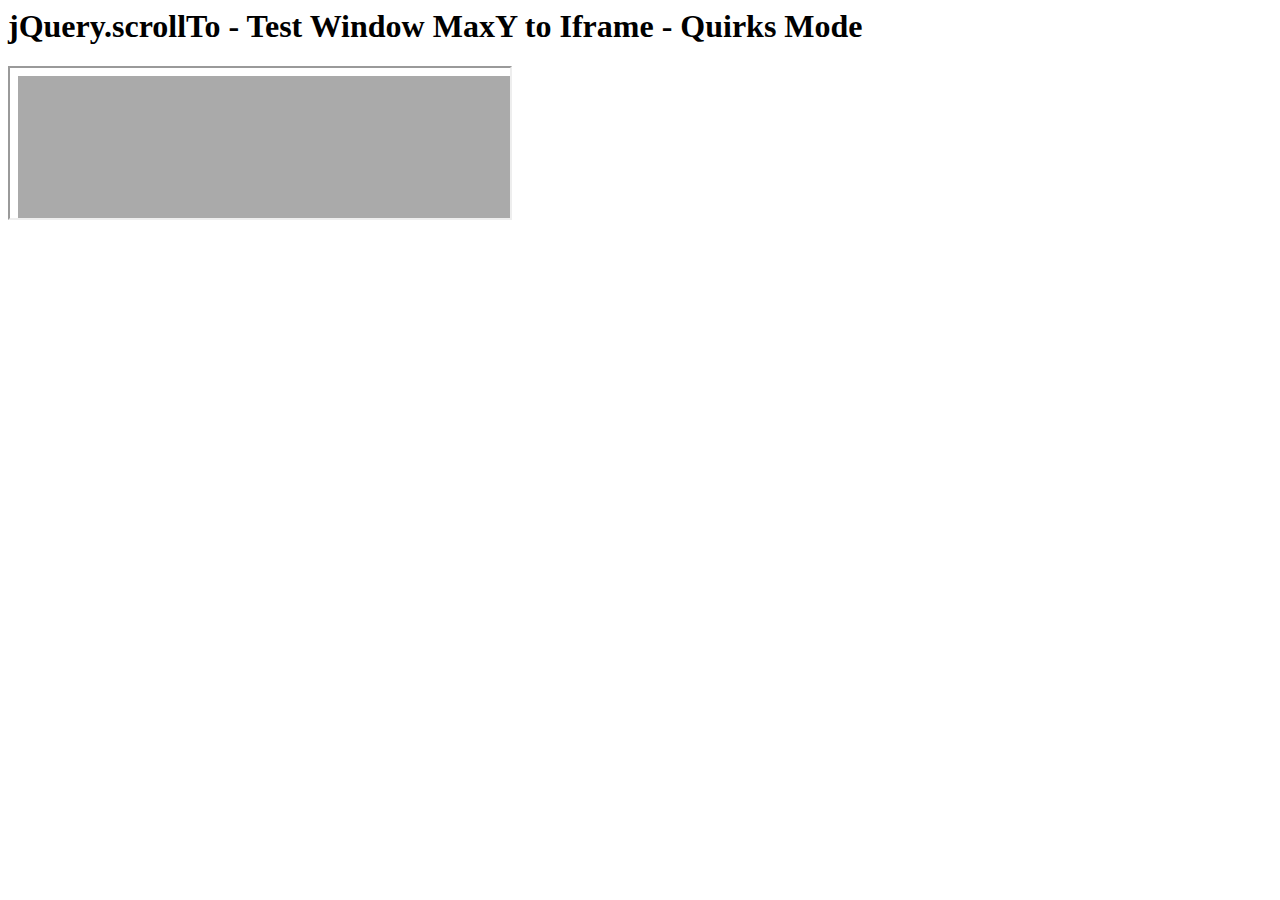
<file: plugins/jquery-scrollTo/tests/WinMaxY-to-iframe-quirks.html>
<html>
<head>
	<meta http-equiv="Content-Type" content="text/html; charset=iso-8859-1" />
	<title>jQuery.scrollTo - Test Window MaxY to Iframe - Quirks Mode</title>
	<script type="text/javascript" src="https://code.jquery.com/jquery-1.11.0.js"></script>
	<script type="text/javascript" src="../jquery.scrollTo.js"></script>
	<script type="text/javascript" src="test.js"></script>
</head>
<body>
	<h1>jQuery.scrollTo - Test Window MaxY to Iframe - Quirks Mode</h1>
	
	<iframe src="WinMaxY-quirks.html?notest" style="width:500px"></iframe>
	
	<script type="text/javascript">
		setTimeout(function(){
			$('iframe').test();
		}, 1500 );
	</script>
</html>
</file>
<file: plugins/elegant_font/css/style.css>
@font-face {
	font-family: 'ElegantIcons';
	src:url('fonts/ElegantIcons.eot');
	src:url('fonts/ElegantIcons.eot?#iefix') format('embedded-opentype'),
		url('fonts/ElegantIcons.woff') format('woff'),
		url('fonts/ElegantIcons.ttf') format('truetype'),
		url('fonts/ElegantIcons.svg#ElegantIcons') format('svg');
	font-weight: normal;
	font-style: normal;
}

/* Use the following CSS code if you want to use data attributes for inserting your icons */
[data-icon]:before {
	font-family: 'ElegantIcons';
	content: attr(data-icon);
	speak: none;
	font-weight: normal;
	font-variant: normal;
	text-transform: none;
	line-height: 1;
	-webkit-font-smoothing: antialiased;
	-moz-osx-font-smoothing: grayscale;
}

/* Use the following CSS code if you want to have a class per icon */
/*
Instead of a list of all class selectors,
you can use the generic selector below, but it's slower:
[class*="your-class-prefix"] {
*/
.arrow_up, .arrow_down, .arrow_left, .arrow_right, .arrow_left-up, .arrow_right-up, .arrow_right-down, .arrow_left-down, .arrow-up-down, .arrow_up-down_alt, .arrow_left-right_alt, .arrow_left-right, .arrow_expand_alt2, .arrow_expand_alt, .arrow_condense, .arrow_expand, .arrow_move, .arrow_carrot-up, .arrow_carrot-down, .arrow_carrot-left, .arrow_carrot-right, .arrow_carrot-2up, .arrow_carrot-2down, .arrow_carrot-2left, .arrow_carrot-2right, .arrow_carrot-up_alt2, .arrow_carrot-down_alt2, .arrow_carrot-left_alt2, .arrow_carrot-right_alt2, .arrow_carrot-2up_alt2, .arrow_carrot-2down_alt2, .arrow_carrot-2left_alt2, .arrow_carrot-2right_alt2, .arrow_triangle-up, .arrow_triangle-down, .arrow_triangle-left, .arrow_triangle-right, .arrow_triangle-up_alt2, .arrow_triangle-down_alt2, .arrow_triangle-left_alt2, .arrow_triangle-right_alt2, .arrow_back, .icon_minus-06, .icon_plus, .icon_close, .icon_check, .icon_minus_alt2, .icon_plus_alt2, .icon_close_alt2, .icon_check_alt2, .icon_zoom-out_alt, .icon_zoom-in_alt, .icon_search, .icon_box-empty, .icon_box-selected, .icon_minus-box, .icon_plus-box, .icon_box-checked, .icon_circle-empty, .icon_circle-slelected, .icon_stop_alt2, .icon_stop, .icon_pause_alt2, .icon_pause, .icon_menu, .icon_menu-square_alt2, .icon_menu-circle_alt2, .icon_ul, .icon_ol, .icon_adjust-horiz, .icon_adjust-vert, .icon_document_alt, .icon_documents_alt, .icon_pencil, .icon_pencil-edit_alt, .icon_pencil-edit, .icon_folder-alt, .icon_folder-open_alt, .icon_folder-add_alt, .icon_info_alt, .icon_error-oct_alt, .icon_error-circle_alt, .icon_error-triangle_alt, .icon_question_alt2, .icon_question, .icon_comment_alt, .icon_chat_alt, .icon_vol-mute_alt, .icon_volume-low_alt, .icon_volume-high_alt, .icon_quotations, .icon_quotations_alt2, .icon_clock_alt, .icon_lock_alt, .icon_lock-open_alt, .icon_key_alt, .icon_cloud_alt, .icon_cloud-upload_alt, .icon_cloud-download_alt, .icon_image, .icon_images, .icon_lightbulb_alt, .icon_gift_alt, .icon_house_alt, .icon_genius, .icon_mobile, .icon_tablet, .icon_laptop, .icon_desktop, .icon_camera_alt, .icon_mail_alt, .icon_cone_alt, .icon_ribbon_alt, .icon_bag_alt, .icon_creditcard, .icon_cart_alt, .icon_paperclip, .icon_tag_alt, .icon_tags_alt, .icon_trash_alt, .icon_cursor_alt, .icon_mic_alt, .icon_compass_alt, .icon_pin_alt, .icon_pushpin_alt, .icon_map_alt, .icon_drawer_alt, .icon_toolbox_alt, .icon_book_alt, .icon_calendar, .icon_film, .icon_table, .icon_contacts_alt, .icon_headphones, .icon_lifesaver, .icon_piechart, .icon_refresh, .icon_link_alt, .icon_link, .icon_loading, .icon_blocked, .icon_archive_alt, .icon_heart_alt, .icon_star_alt, .icon_star-half_alt, .icon_star, .icon_star-half, .icon_tools, .icon_tool, .icon_cog, .icon_cogs, .arrow_up_alt, .arrow_down_alt, .arrow_left_alt, .arrow_right_alt, .arrow_left-up_alt, .arrow_right-up_alt, .arrow_right-down_alt, .arrow_left-down_alt, .arrow_condense_alt, .arrow_expand_alt3, .arrow_carrot_up_alt, .arrow_carrot-down_alt, .arrow_carrot-left_alt, .arrow_carrot-right_alt, .arrow_carrot-2up_alt, .arrow_carrot-2dwnn_alt, .arrow_carrot-2left_alt, .arrow_carrot-2right_alt, .arrow_triangle-up_alt, .arrow_triangle-down_alt, .arrow_triangle-left_alt, .arrow_triangle-right_alt, .icon_minus_alt, .icon_plus_alt, .icon_close_alt, .icon_check_alt, .icon_zoom-out, .icon_zoom-in, .icon_stop_alt, .icon_menu-square_alt, .icon_menu-circle_alt, .icon_document, .icon_documents, .icon_pencil_alt, .icon_folder, .icon_folder-open, .icon_folder-add, .icon_folder_upload, .icon_folder_download, .icon_info, .icon_error-circle, .icon_error-oct, .icon_error-triangle, .icon_question_alt, .icon_comment, .icon_chat, .icon_vol-mute, .icon_volume-low, .icon_volume-high, .icon_quotations_alt, .icon_clock, .icon_lock, .icon_lock-open, .icon_key, .icon_cloud, .icon_cloud-upload, .icon_cloud-download, .icon_lightbulb, .icon_gift, .icon_house, .icon_camera, .icon_mail, .icon_cone, .icon_ribbon, .icon_bag, .icon_cart, .icon_tag, .icon_tags, .icon_trash, .icon_cursor, .icon_mic, .icon_compass, .icon_pin, .icon_pushpin, .icon_map, .icon_drawer, .icon_toolbox, .icon_book, .icon_contacts, .icon_archive, .icon_heart, .icon_profile, .icon_group, .icon_grid-2x2, .icon_grid-3x3, .icon_music, .icon_pause_alt, .icon_phone, .icon_upload, .icon_download, .social_facebook, .social_twitter, .social_pinterest, .social_googleplus, .social_tumblr, .social_tumbleupon, .social_wordpress, .social_instagram, .social_dribbble, .social_vimeo, .social_linkedin, .social_rss, .social_deviantart, .social_share, .social_myspace, .social_skype, .social_youtube, .social_picassa, .social_googledrive, .social_flickr, .social_blogger, .social_spotify, .social_delicious, .social_facebook_circle, .social_twitter_circle, .social_pinterest_circle, .social_googleplus_circle, .social_tumblr_circle, .social_stumbleupon_circle, .social_wordpress_circle, .social_instagram_circle, .social_dribbble_circle, .social_vimeo_circle, .social_linkedin_circle, .social_rss_circle, .social_deviantart_circle, .social_share_circle, .social_myspace_circle, .social_skype_circle, .social_youtube_circle, .social_picassa_circle, .social_googledrive_alt2, .social_flickr_circle, .social_blogger_circle, .social_spotify_circle, .social_delicious_circle, .social_facebook_square, .social_twitter_square, .social_pinterest_square, .social_googleplus_square, .social_tumblr_square, .social_stumbleupon_square, .social_wordpress_square, .social_instagram_square, .social_dribbble_square, .social_vimeo_square, .social_linkedin_square, .social_rss_square, .social_deviantart_square, .social_share_square, .social_myspace_square, .social_skype_square, .social_youtube_square, .social_picassa_square, .social_googledrive_square, .social_flickr_square, .social_blogger_square, .social_spotify_square, .social_delicious_square, .icon_printer, .icon_calulator, .icon_building, .icon_floppy, .icon_drive, .icon_search-2, .icon_id, .icon_id-2, .icon_puzzle, .icon_like, .icon_dislike, .icon_mug, .icon_currency, .icon_wallet, .icon_pens, .icon_easel, .icon_flowchart, .icon_datareport, .icon_briefcase, .icon_shield, .icon_percent, .icon_globe, .icon_globe-2, .icon_target, .icon_hourglass, .icon_balance, .icon_rook, .icon_printer-alt, .icon_calculator_alt, .icon_building_alt, .icon_floppy_alt, .icon_drive_alt, .icon_search_alt, .icon_id_alt, .icon_id-2_alt, .icon_puzzle_alt, .icon_like_alt, .icon_dislike_alt, .icon_mug_alt, .icon_currency_alt, .icon_wallet_alt, .icon_pens_alt, .icon_easel_alt, .icon_flowchart_alt, .icon_datareport_alt, .icon_briefcase_alt, .icon_shield_alt, .icon_percent_alt, .icon_globe_alt, .icon_clipboard {
	font-family: 'ElegantIcons';
	speak: none;
	font-style: normal;
	font-weight: normal;
	font-variant: normal;
	text-transform: none;
	line-height: 1;
	-webkit-font-smoothing: antialiased;
}
.arrow_up:before {
	content: "\21";
}
.arrow_down:before {
	content: "\22";
}
.arrow_left:before {
	content: "\23";
}
.arrow_right:before {
	content: "\24";
}
.arrow_left-up:before {
	content: "\25";
}
.arrow_right-up:before {
	content: "\26";
}
.arrow_right-down:before {
	content: "\27";
}
.arrow_left-down:before {
	content: "\28";
}
.arrow-up-down:before {
	content: "\29";
}
.arrow_up-down_alt:before {
	content: "\2a";
}
.arrow_left-right_alt:before {
	content: "\2b";
}
.arrow_left-right:before {
	content: "\2c";
}
.arrow_expand_alt2:before {
	content: "\2d";
}
.arrow_expand_alt:before {
	content: "\2e";
}
.arrow_condense:before {
	content: "\2f";
}
.arrow_expand:before {
	content: "\30";
}
.arrow_move:before {
	content: "\31";
}
.arrow_carrot-up:before {
	content: "\32";
}
.arrow_carrot-down:before {
	content: "\33";
}
.arrow_carrot-left:before {
	content: "\34";
}
.arrow_carrot-right:before {
	content: "\35";
}
.arrow_carrot-2up:before {
	content: "\36";
}
.arrow_carrot-2down:before {
	content: "\37";
}
.arrow_carrot-2left:before {
	content: "\38";
}
.arrow_carrot-2right:before {
	content: "\39";
}
.arrow_carrot-up_alt2:before {
	content: "\3a";
}
.arrow_carrot-down_alt2:before {
	content: "\3b";
}
.arrow_carrot-left_alt2:before {
	content: "\3c";
}
.arrow_carrot-right_alt2:before {
	content: "\3d";
}
.arrow_carrot-2up_alt2:before {
	content: "\3e";
}
.arrow_carrot-2down_alt2:before {
	content: "\3f";
}
.arrow_carrot-2left_alt2:before {
	content: "\40";
}
.arrow_carrot-2right_alt2:before {
	content: "\41";
}
.arrow_triangle-up:before {
	content: "\42";
}
.arrow_triangle-down:before {
	content: "\43";
}
.arrow_triangle-left:before {
	content: "\44";
}
.arrow_triangle-right:before {
	content: "\45";
}
.arrow_triangle-up_alt2:before {
	content: "\46";
}
.arrow_triangle-down_alt2:before {
	content: "\47";
}
.arrow_triangle-left_alt2:before {
	content: "\48";
}
.arrow_triangle-right_alt2:before {
	content: "\49";
}
.arrow_back:before {
	content: "\4a";
}
.icon_minus-06:before {
	content: "\4b";
}
.icon_plus:before {
	content: "\4c";
}
.icon_close:before {
	content: "\4d";
}
.icon_check:before {
	content: "\4e";
}
.icon_minus_alt2:before {
	content: "\4f";
}
.icon_plus_alt2:before {
	content: "\50";
}
.icon_close_alt2:before {
	content: "\51";
}
.icon_check_alt2:before {
	content: "\52";
}
.icon_zoom-out_alt:before {
	content: "\53";
}
.icon_zoom-in_alt:before {
	content: "\54";
}
.icon_search:before {
	content: "\55";
}
.icon_box-empty:before {
	content: "\56";
}
.icon_box-selected:before {
	content: "\57";
}
.icon_minus-box:before {
	content: "\58";
}
.icon_plus-box:before {
	content: "\59";
}
.icon_box-checked:before {
	content: "\5a";
}
.icon_circle-empty:before {
	content: "\5b";
}
.icon_circle-slelected:before {
	content: "\5c";
}
.icon_stop_alt2:before {
	content: "\5d";
}
.icon_stop:before {
	content: "\5e";
}
.icon_pause_alt2:before {
	content: "\5f";
}
.icon_pause:before {
	content: "\60";
}
.icon_menu:before {
	content: "\61";
}
.icon_menu-square_alt2:before {
	content: "\62";
}
.icon_menu-circle_alt2:before {
	content: "\63";
}
.icon_ul:before {
	content: "\64";
}
.icon_ol:before {
	content: "\65";
}
.icon_adjust-horiz:before {
	content: "\66";
}
.icon_adjust-vert:before {
	content: "\67";
}
.icon_document_alt:before {
	content: "\68";
}
.icon_documents_alt:before {
	content: "\69";
}
.icon_pencil:before {
	content: "\6a";
}
.icon_pencil-edit_alt:before {
	content: "\6b";
}
.icon_pencil-edit:before {
	content: "\6c";
}
.icon_folder-alt:before {
	content: "\6d";
}
.icon_folder-open_alt:before {
	content: "\6e";
}
.icon_folder-add_alt:before {
	content: "\6f";
}
.icon_info_alt:before {
	content: "\70";
}
.icon_error-oct_alt:before {
	content: "\71";
}
.icon_error-circle_alt:before {
	content: "\72";
}
.icon_error-triangle_alt:before {
	content: "\73";
}
.icon_question_alt2:before {
	content: "\74";
}
.icon_question:before {
	content: "\75";
}
.icon_comment_alt:before {
	content: "\76";
}
.icon_chat_alt:before {
	content: "\77";
}
.icon_vol-mute_alt:before {
	content: "\78";
}
.icon_volume-low_alt:before {
	content: "\79";
}
.icon_volume-high_alt:before {
	content: "\7a";
}
.icon_quotations:before {
	content: "\7b";
}
.icon_quotations_alt2:before {
	content: "\7c";
}
.icon_clock_alt:before {
	content: "\7d";
}
.icon_lock_alt:before {
	content: "\7e";
}
.icon_lock-open_alt:before {
	content: "\e000";
}
.icon_key_alt:before {
	content: "\e001";
}
.icon_cloud_alt:before {
	content: "\e002";
}
.icon_cloud-upload_alt:before {
	content: "\e003";
}
.icon_cloud-download_alt:before {
	content: "\e004";
}
.icon_image:before {
	content: "\e005";
}
.icon_images:before {
	content: "\e006";
}
.icon_lightbulb_alt:before {
	content: "\e007";
}
.icon_gift_alt:before {
	content: "\e008";
}
.icon_house_alt:before {
	content: "\e009";
}
.icon_genius:before {
	content: "\e00a";
}
.icon_mobile:before {
	content: "\e00b";
}
.icon_tablet:before {
	content: "\e00c";
}
.icon_laptop:before {
	content: "\e00d";
}
.icon_desktop:before {
	content: "\e00e";
}
.icon_camera_alt:before {
	content: "\e00f";
}
.icon_mail_alt:before {
	content: "\e010";
}
.icon_cone_alt:before {
	content: "\e011";
}
.icon_ribbon_alt:before {
	content: "\e012";
}
.icon_bag_alt:before {
	content: "\e013";
}
.icon_creditcard:before {
	content: "\e014";
}
.icon_cart_alt:before {
	content: "\e015";
}
.icon_paperclip:before {
	content: "\e016";
}
.icon_tag_alt:before {
	content: "\e017";
}
.icon_tags_alt:before {
	content: "\e018";
}
.icon_trash_alt:before {
	content: "\e019";
}
.icon_cursor_alt:before {
	content: "\e01a";
}
.icon_mic_alt:before {
	content: "\e01b";
}
.icon_compass_alt:before {
	content: "\e01c";
}
.icon_pin_alt:before {
	content: "\e01d";
}
.icon_pushpin_alt:before {
	content: "\e01e";
}
.icon_map_alt:before {
	content: "\e01f";
}
.icon_drawer_alt:before {
	content: "\e020";
}
.icon_toolbox_alt:before {
	content: "\e021";
}
.icon_book_alt:before {
	content: "\e022";
}
.icon_calendar:before {
	content: "\e023";
}
.icon_film:before {
	content: "\e024";
}
.icon_table:before {
	content: "\e025";
}
.icon_contacts_alt:before {
	content: "\e026";
}
.icon_headphones:before {
	content: "\e027";
}
.icon_lifesaver:before {
	content: "\e028";
}
.icon_piechart:before {
	content: "\e029";
}
.icon_refresh:before {
	content: "\e02a";
}
.icon_link_alt:before {
	content: "\e02b";
}
.icon_link:before {
	content: "\e02c";
}
.icon_loading:before {
	content: "\e02d";
}
.icon_blocked:before {
	content: "\e02e";
}
.icon_archive_alt:before {
	content: "\e02f";
}
.icon_heart_alt:before {
	content: "\e030";
}
.icon_star_alt:before {
	content: "\e031";
}
.icon_star-half_alt:before {
	content: "\e032";
}
.icon_star:before {
	content: "\e033";
}
.icon_star-half:before {
	content: "\e034";
}
.icon_tools:before {
	content: "\e035";
}
.icon_tool:before {
	content: "\e036";
}
.icon_cog:before {
	content: "\e037";
}
.icon_cogs:before {
	content: "\e038";
}
.arrow_up_alt:before {
	content: "\e039";
}
.arrow_down_alt:before {
	content: "\e03a";
}
.arrow_left_alt:before {
	content: "\e03b";
}
.arrow_right_alt:before {
	content: "\e03c";
}
.arrow_left-up_alt:before {
	content: "\e03d";
}
.arrow_right-up_alt:before {
	content: "\e03e";
}
.arrow_right-down_alt:before {
	content: "\e03f";
}
.arrow_left-down_alt:before {
	content: "\e040";
}
.arrow_condense_alt:before {
	content: "\e041";
}
.arrow_expand_alt3:before {
	content: "\e042";
}
.arrow_carrot_up_alt:before {
	content: "\e043";
}
.arrow_carrot-down_alt:before {
	content: "\e044";
}
.arrow_carrot-left_alt:before {
	content: "\e045";
}
.arrow_carrot-right_alt:before {
	content: "\e046";
}
.arrow_carrot-2up_alt:before {
	content: "\e047";
}
.arrow_carrot-2dwnn_alt:before {
	content: "\e048";
}
.arrow_carrot-2left_alt:before {
	content: "\e049";
}
.arrow_carrot-2right_alt:before {
	content: "\e04a";
}
.arrow_triangle-up_alt:before {
	content: "\e04b";
}
.arrow_triangle-down_alt:before {
	content: "\e04c";
}
.arrow_triangle-left_alt:before {
	content: "\e04d";
}
.arrow_triangle-right_alt:before {
	content: "\e04e";
}
.icon_minus_alt:before {
	content: "\e04f";
}
.icon_plus_alt:before {
	content: "\e050";
}
.icon_close_alt:before {
	content: "\e051";
}
.icon_check_alt:before {
	content: "\e052";
}
.icon_zoom-out:before {
	content: "\e053";
}
.icon_zoom-in:before {
	content: "\e054";
}
.icon_stop_alt:before {
	content: "\e055";
}
.icon_menu-square_alt:before {
	content: "\e056";
}
.icon_menu-circle_alt:before {
	content: "\e057";
}
.icon_document:before {
	content: "\e058";
}
.icon_documents:before {
	content: "\e059";
}
.icon_pencil_alt:before {
	content: "\e05a";
}
.icon_folder:before {
	content: "\e05b";
}
.icon_folder-open:before {
	content: "\e05c";
}
.icon_folder-add:before {
	content: "\e05d";
}
.icon_folder_upload:before {
	content: "\e05e";
}
.icon_folder_download:before {
	content: "\e05f";
}
.icon_info:before {
	content: "\e060";
}
.icon_error-circle:before {
	content: "\e061";
}
.icon_error-oct:before {
	content: "\e062";
}
.icon_error-triangle:before {
	content: "\e063";
}
.icon_question_alt:before {
	content: "\e064";
}
.icon_comment:before {
	content: "\e065";
}
.icon_chat:before {
	content: "\e066";
}
.icon_vol-mute:before {
	content: "\e067";
}
.icon_volume-low:before {
	content: "\e068";
}
.icon_volume-high:before {
	content: "\e069";
}
.icon_quotations_alt:before {
	content: "\e06a";
}
.icon_clock:before {
	content: "\e06b";
}
.icon_lock:before {
	content: "\e06c";
}
.icon_lock-open:before {
	content: "\e06d";
}
.icon_key:before {
	content: "\e06e";
}
.icon_cloud:before {
	content: "\e06f";
}
.icon_cloud-upload:before {
	content: "\e070";
}
.icon_cloud-download:before {
	content: "\e071";
}
.icon_lightbulb:before {
	content: "\e072";
}
.icon_gift:before {
	content: "\e073";
}
.icon_house:before {
	content: "\e074";
}
.icon_camera:before {
	content: "\e075";
}
.icon_mail:before {
	content: "\e076";
}
.icon_cone:before {
	content: "\e077";
}
.icon_ribbon:before {
	content: "\e078";
}
.icon_bag:before {
	content: "\e079";
}
.icon_cart:before {
	content: "\e07a";
}
.icon_tag:before {
	content: "\e07b";
}
.icon_tags:before {
	content: "\e07c";
}
.icon_trash:before {
	content: "\e07d";
}
.icon_cursor:before {
	content: "\e07e";
}
.icon_mic:before {
	content: "\e07f";
}
.icon_compass:before {
	content: "\e080";
}
.icon_pin:before {
	content: "\e081";
}
.icon_pushpin:before {
	content: "\e082";
}
.icon_map:before {
	content: "\e083";
}
.icon_drawer:before {
	content: "\e084";
}
.icon_toolbox:before {
	content: "\e085";
}
.icon_book:before {
	content: "\e086";
}
.icon_contacts:before {
	content: "\e087";
}
.icon_archive:before {
	content: "\e088";
}
.icon_heart:before {
	content: "\e089";
}
.icon_profile:before {
	content: "\e08a";
}
.icon_group:before {
	content: "\e08b";
}
.icon_grid-2x2:before {
	content: "\e08c";
}
.icon_grid-3x3:before {
	content: "\e08d";
}
.icon_music:before {
	content: "\e08e";
}
.icon_pause_alt:before {
	content: "\e08f";
}
.icon_phone:before {
	content: "\e090";
}
.icon_upload:before {
	content: "\e091";
}
.icon_download:before {
	content: "\e092";
}
.social_facebook:before {
	content: "\e093";
}
.social_twitter:before {
	content: "\e094";
}
.social_pinterest:before {
	content: "\e095";
}
.social_googleplus:before {
	content: "\e096";
}
.social_tumblr:before {
	content: "\e097";
}
.social_tumbleupon:before {
	content: "\e098";
}
.social_wordpress:before {
	content: "\e099";
}
.social_instagram:before {
	content: "\e09a";
}
.social_dribbble:before {
	content: "\e09b";
}
.social_vimeo:before {
	content: "\e09c";
}
.social_linkedin:before {
	content: "\e09d";
}
.social_rss:before {
	content: "\e09e";
}
.social_deviantart:before {
	content: "\e09f";
}
.social_share:before {
	content: "\e0a0";
}
.social_myspace:before {
	content: "\e0a1";
}
.social_skype:before {
	content: "\e0a2";
}
.social_youtube:before {
	content: "\e0a3";
}
.social_picassa:before {
	content: "\e0a4";
}
.social_googledrive:before {
	content: "\e0a5";
}
.social_flickr:before {
	content: "\e0a6";
}
.social_blogger:before {
	content: "\e0a7";
}
.social_spotify:before {
	content: "\e0a8";
}
.social_delicious:before {
	content: "\e0a9";
}
.social_facebook_circle:before {
	content: "\e0aa";
}
.social_twitter_circle:before {
	content: "\e0ab";
}
.social_pinterest_circle:before {
	content: "\e0ac";
}
.social_googleplus_circle:before {
	content: "\e0ad";
}
.social_tumblr_circle:before {
	content: "\e0ae";
}
.social_stumbleupon_circle:before {
	content: "\e0af";
}
.social_wordpress_circle:before {
	content: "\e0b0";
}
.social_instagram_circle:before {
	content: "\e0b1";
}
.social_dribbble_circle:before {
	content: "\e0b2";
}
.social_vimeo_circle:before {
	content: "\e0b3";
}
.social_linkedin_circle:before {
	content: "\e0b4";
}
.social_rss_circle:before {
	content: "\e0b5";
}
.social_deviantart_circle:before {
	content: "\e0b6";
}
.social_share_circle:before {
	content: "\e0b7";
}
.social_myspace_circle:before {
	content: "\e0b8";
}
.social_skype_circle:before {
	content: "\e0b9";
}
.social_youtube_circle:before {
	content: "\e0ba";
}
.social_picassa_circle:before {
	content: "\e0bb";
}
.social_googledrive_alt2:before {
	content: "\e0bc";
}
.social_flickr_circle:before {
	content: "\e0bd";
}
.social_blogger_circle:before {
	content: "\e0be";
}
.social_spotify_circle:before {
	content: "\e0bf";
}
.social_delicious_circle:before {
	content: "\e0c0";
}
.social_facebook_square:before {
	content: "\e0c1";
}
.social_twitter_square:before {
	content: "\e0c2";
}
.social_pinterest_square:before {
	content: "\e0c3";
}
.social_googleplus_square:before {
	content: "\e0c4";
}
.social_tumblr_square:before {
	content: "\e0c5";
}
.social_stumbleupon_square:before {
	content: "\e0c6";
}
.social_wordpress_square:before {
	content: "\e0c7";
}
.social_instagram_square:before {
	content: "\e0c8";
}
.social_dribbble_square:before {
	content: "\e0c9";
}
.social_vimeo_square:before {
	content: "\e0ca";
}
.social_linkedin_square:before {
	content: "\e0cb";
}
.social_rss_square:before {
	content: "\e0cc";
}
.social_deviantart_square:before {
	content: "\e0cd";
}
.social_share_square:before {
	content: "\e0ce";
}
.social_myspace_square:before {
	content: "\e0cf";
}
.social_skype_square:before {
	content: "\e0d0";
}
.social_youtube_square:before {
	content: "\e0d1";
}
.social_picassa_square:before {
	content: "\e0d2";
}
.social_googledrive_square:before {
	content: "\e0d3";
}
.social_flickr_square:before {
	content: "\e0d4";
}
.social_blogger_square:before {
	content: "\e0d5";
}
.social_spotify_square:before {
	content: "\e0d6";
}
.social_delicious_square:before {
	content: "\e0d7";
}
.icon_printer:before {
	content: "\e103";
}
.icon_calulator:before {
	content: "\e0ee";
}
.icon_building:before {
	content: "\e0ef";
}
.icon_floppy:before {
	content: "\e0e8";
}
.icon_drive:before {
	content: "\e0ea";
}
.icon_search-2:before {
	content: "\e101";
}
.icon_id:before {
	content: "\e107";
}
.icon_id-2:before {
	content: "\e108";
}
.icon_puzzle:before {
	content: "\e102";
}
.icon_like:before {
	content: "\e106";
}
.icon_dislike:before {
	content: "\e0eb";
}
.icon_mug:before {
	content: "\e105";
}
.icon_currency:before {
	content: "\e0ed";
}
.icon_wallet:before {
	content: "\e100";
}
.icon_pens:before {
	content: "\e104";
}
.icon_easel:before {
	content: "\e0e9";
}
.icon_flowchart:before {
	content: "\e109";
}
.icon_datareport:before {
	content: "\e0ec";
}
.icon_briefcase:before {
	content: "\e0fe";
}
.icon_shield:before {
	content: "\e0f6";
}
.icon_percent:before {
	content: "\e0fb";
}
.icon_globe:before {
	content: "\e0e2";
}
.icon_globe-2:before {
	content: "\e0e3";
}
.icon_target:before {
	content: "\e0f5";
}
.icon_hourglass:before {
	content: "\e0e1";
}
.icon_balance:before {
	content: "\e0ff";
}
.icon_rook:before {
	content: "\e0f8";
}
.icon_printer-alt:before {
	content: "\e0fa";
}
.icon_calculator_alt:before {
	content: "\e0e7";
}
.icon_building_alt:before {
	content: "\e0fd";
}
.icon_floppy_alt:before {
	content: "\e0e4";
}
.icon_drive_alt:before {
	content: "\e0e5";
}
.icon_search_alt:before {
	content: "\e0f7";
}
.icon_id_alt:before {
	content: "\e0e0";
}
.icon_id-2_alt:before {
	content: "\e0fc";
}
.icon_puzzle_alt:before {
	content: "\e0f9";
}
.icon_like_alt:before {
	content: "\e0dd";
}
.icon_dislike_alt:before {
	content: "\e0f1";
}
.icon_mug_alt:before {
	content: "\e0dc";
}
.icon_currency_alt:before {
	content: "\e0f3";
}
.icon_wallet_alt:before {
	content: "\e0d8";
}
.icon_pens_alt:before {
	content: "\e0db";
}
.icon_easel_alt:before {
	content: "\e0f0";
}
.icon_flowchart_alt:before {
	content: "\e0df";
}
.icon_datareport_alt:before {
	content: "\e0f2";
}
.icon_briefcase_alt:before {
	content: "\e0f4";
}
.icon_shield_alt:before {
	content: "\e0d9";
}
.icon_percent_alt:before {
	content: "\e0da";
}
.icon_globe_alt:before {
	content: "\e0de";
}
.icon_clipboard:before {
	content: "\e0e6";
}


	.glyph {
		float: left;
		text-align: center;
		padding: .75em;
		margin: .4em 1.5em .75em 0;
		width: 6em;
text-shadow: none;
	}
        .glyph_big {
        font-size: 128px;
        color: #59c5dc;
        float: left;
        margin-right: 20px;
        }

        .glyph div { padding-bottom: 10px;}

	.glyph input {
		font-family: consolas, monospace;
		font-size: 12px;
		width: 100%;
		text-align: center;
		border: 0;
		box-shadow: 0 0 0 1px #ccc;
		padding: .2em;
                -moz-border-radius: 5px;
                -webkit-border-radius: 5px;
	}
	.centered {
		margin-left: auto;
		margin-right: auto;
	}
	.glyph .fs1 {
		font-size: 2em;
	}
</file>
<file: css/base.css>
/**
 * =================================================================== 
 *
 *  Kards v1.0 Base Stylesheet
 *  url: styleshout.com
 *  03-01-2016
 *  ------------------------------------------------------------------
 *  TOC:
 *  01. reset
 *  02. basic/base setup styles
 *  03. grid
 *  04. MISC
 *
 * =================================================================== 
 */

/** 
 * ===================================================================
 * 01. reset - normalize.css v3.0.2 | MIT License | git.io/normalize
 *
 * ------------------------------------------------------------------- 
 */
html {
	font-family: sans-serif;
	-ms-text-size-adjust: 100%;
	-webkit-text-size-adjust: 100%;
}

body {
	margin: 0;
}

article,
aside,
details,
figcaption,
figure,
footer,
header,
hgroup,
main,
menu,
nav,
section,
summary {
	display: block;
}

audio,
canvas,
progress,
video {
	display: inline-block;
	vertical-align: baseline;
}

audio:not([controls]) {
	display: none;
	height: 0;
}

[hidden],
template {
	display: none;
}

a {
	background: transparent;
}

a:active,
a:hover {
	outline: 0;
}

abbr[title] {
	border-bottom: 1px dotted;
}

b,
strong {
	font-weight: bold;
}

dfn {
	font-style: italic;
}

h1 {
	font-size: 2em;
	margin: 0.67em 0;
}

mark {
	background: #ff0;
	color: #000;
}

small {
	font-size: 80%;
}

sub,
sup {
	font-size: 75%;
	line-height: 0;
	position: relative;
	vertical-align: baseline;
}

sup {
	top: -0.5em;
}

sub {
	bottom: -0.25em;
}

img {
	border: 0;
}

svg:not(:root) {
	overflow: hidden;
}

figure {
	margin: 1em 40px;
}

hr {
	-moz-box-sizing: content-box;
	box-sizing: content-box;
	height: 0;
}

pre {
	overflow: auto;
}

code,
kbd,
pre,
samp {
	font-family: monospace, monospace;
	font-size: 1em;
}

button,
input,
optgroup,
select,
textarea {
	color: inherit;
	font: inherit;
	margin: 0;
}

button {
	overflow: visible;
}

button,
select {
	text-transform: none;
}

button,
html input[type="button"],
input[type="reset"],
input[type="submit"] {
	-webkit-appearance: button;
	cursor: pointer;
}

button[disabled],
html input[disabled] {
	cursor: default;
}

button::-moz-focus-inner,
input::-moz-focus-inner {
	border: 0;
	padding: 0;
}

input {
	line-height: normal;
}

input[type="checkbox"],
input[type="radio"] {
	box-sizing: border-box;
	padding: 0;
}

input[type="number"]::-webkit-inner-spin-button,
input[type="number"]::-webkit-outer-spin-button {
	height: auto;
}

input[type="search"] {
	-webkit-appearance: textfield;
	-moz-box-sizing: content-box;
	-webkit-box-sizing: content-box;
	box-sizing: content-box;
}

input[type="search"]::-webkit-search-cancel-button,
input[type="search"]::-webkit-search-decoration {
	-webkit-appearance: none;
}

fieldset {
	border: 1px solid #c0c0c0;
	margin: 0 2px;
	padding: 0.35em 0.625em 0.75em;
}

legend {
	border: 0;
	padding: 0;
}

textarea {
	overflow: auto;
}

optgroup {
	font-weight: bold;
}

table {
	border-collapse: collapse;
	border-spacing: 0;
}

td,
th {
	padding: 0;
}

/** 
 * ===================================================================
 * 02. basic/base setup styles - (_basic.scss)
 *
 * ------------------------------------------------------------------- 
 */
html {
	font-size: 62.5%;
	box-sizing: border-box;
}

*,
*::before,
*::after {
	box-sizing: inherit;
}

body {
	font-weight: normal;
	line-height: 1;
	text-rendering: optimizeLegibility;
	word-wrap: break-word;
	-webkit-overflow-scrolling: touch;
	-webkit-text-size-adjust: none;
}

body,
input,
button {
	-moz-osx-font-smoothing: grayscale;
	-webkit-font-smoothing: antialiased;
}

/**
 * Media - (_basic.scss)
 * ------------------------------------------------------------------- 
 */
img,
video {
	max-width: 100%;
	height: auto;
}

/**
 * Typography resets - (_basic.scss)
 * ------------------------------------------------------------------- 
 */
div,
dl,
dt,
dd,
ul,
ol,
li,
h1,
h2,
h3,
h4,
h5,
h6,
pre,
form,
p,
blockquote,
th,
td {
	margin: 0;
	padding: 0;
}

h1,
h2,
h3,
h4,
h5,
h6 {
	-webkit-font-variant-ligatures: common-ligatures;
	-moz-font-variant-ligatures: common-ligatures;
	font-variant-ligatures: common-ligatures;
	text-rendering: optimizeLegibility;
}

em,
i {
	font-style: italic;
	line-height: inherit;
}

strong,
b {
	font-weight: bold;
	line-height: inherit;
}

small {
	font-size: 60%;
	line-height: inherit;
}

ol,
ul {
	list-style: none;
}

li {
	display: block;
}

/**
 * links - (_basic.scss)
 * ------------------------------------------------------------------- 
 */
a {
	text-decoration: none;
	line-height: inherit;
}

a img {
	border: none;
}

/**
 * inputs - (_basic.scss)
 * ------------------------------------------------------------------- 
 */
fieldset {
	margin: 0;
	padding: 0;
}

input[type="email"],
input[type="number"],
input[type="search"],
input[type="text"],
input[type="tel"],
input[type="url"],
input[type="password"],
textarea {
	-webkit-appearance: none;
	-moz-appearance: none;
	-ms-appearance: none;
	-o-appearance: none;
	appearance: none;
}

/** 
 * ===================================================================
 * 03. grid - (_grid.scss)
 *
 * ------------------------------------------------------------------- 
 */
.row {
	width: 94%;
	max-width: 1140px;
	margin: 0 auto;
}

.row:before,
.row:after {
	content: "";
	display: table;
}

.row:after {
	clear: both;
}

.row .row {
	width: auto;
	max-width: none;
	margin-left: -20px;
	margin-right: -20px;
}

[class*="col-"],
.bgrid {
	float: left;
}

[class*="col-"] + [class*="col-"].end {
	float: right;
}

[class*="col-"] {
	padding: 0 20px;
}

.col-one {
	width: 8.33333%;
}

.col-two,
.col-1-6 {
	width: 16.66667%;
}

.col-three,
.col-1-4 {
	width: 25%;
}

.col-four,
.col-1-3 {
	width: 50%;
}

.col-five {
	width: 41.66667%;
}

.col-six,
.col-1-2 {
	width: 50%;
}

.col-seven {
	width: 58.33333%;
}

.col-eight,
.col-2-3 {
	width: 66.66667%;
}

.col-nine,
.col-3-4 {
	width: 75%;
}

.col-ten,
.col-5-6 {
	width: 83.33333%;
}

.col-eleven {
	width: 91.66667%;
}

.col-twelve,
.col-full {
	width: 100%;
}

/**
 * small screens - (_grid.scss)
 * --------------------------------------------------------------- 
 */
@media screen and (max-width:1024px) {
	.row .row {
		margin-left: -18px;
		margin-right: -18px;
	}

	[class*="col-"] {
		padding: 0 18px;
	}

}

/**
 * tablets - (_grid.scss)
 * --------------------------------------------------------------- 
 */
@media screen and (max-width:768px) {
	.row {
		width: auto;
		padding-left: 30px;
		padding-right: 30px;
	}

	.row .row {
		padding-left: 0;
		padding-right: 0;
		margin-left: -15px;
		margin-right: -15px;
	}

	[class*="col-"] {
		padding: 0 15px;
	}

	.tab-1-4 {
		width: 25%;
	}

	.tab-1-3 {
		width: 33.33333%;
	}

	.tab-1-2 {
		width: 50%;
	}

	.tab-2-3 {
		width: 66.66667%;
	}

	.tab-3-4 {
		width: 75%;
	}

	.tab-full {
		width: 100%;
	}

}

/**
 * large mobile devices - (_grid.scss)
 * --------------------------------------------------------------- 
 */
@media screen and (max-width:600px) {
	.row {
		padding-left: 25px;
		padding-right: 25px;
	}

	.row .row {
		margin-left: -10px;
		margin-right: -10px;
	}

	[class*="col-"] {
		padding: 0 10px;
	}

	.mob-1-4 {
		width: 25%;
	}

	.mob-1-2 {
		width: 50%;
	}

	.mob-3-4 {
		width: 75%;
	}

	.mob-full {
		width: 100%;
	}

}

/**
 * small mobile devices - (_grid.scss)
 * --------------------------------------------------------------- 
 */
@media screen and (max-width:400px) {
	.row .row {
		padding-left: 0;
		padding-right: 0;
		margin-left: 0;
		margin-right: 0;
	}

	[class*="col-"] {
		width: 100% !important;
		float: none !important;
		clear: both !important;
		margin-left: 0;
		margin-right: 0;
		padding: 0;
	}

	[class*="col-"] + [class*="col-"].end {
		float: none;
	}

}

/** 
 * ===================================================================
 * block grids - (_grid.scss)
 *
 * ------------------------------------------------------------------- 
 */
[class*="block-"]:before,
[class*="block-"]:after {
	content: "";
	display: table;
}

[class*="block-"]:after {
	clear: both;
}

.block-1-6 .bgrid {
	width: 16.66667%;
}

.block-1-4 .bgrid {
	width: 25%;
}

.block-1-3 .bgrid {
	width: 33.33333%;
}

.block-1-2 .bgrid {
	width: 50%;
}

/**
 * Clearing for block grid columns. Allow columns with 
 * different heights to align properly.
 */
.block-1-6 .bgrid:nth-child(6n+1),
.block-1-4 .bgrid:nth-child(4n+1),
.block-1-3 .bgrid:nth-child(3n+1),
.block-1-2 .bgrid:nth-child(2n+1) {
	clear: both;
}

/**
 * small screens - (_grid.scss)
 * --------------------------------------------------------------- 
 */
@media screen and (max-width:1024px) {
	.block-s-1-6 .bgrid {
		width: 16.66667%;
	}

	.block-s-1-4 .bgrid {
		width: 25%;
	}

	.block-s-1-3 .bgrid {
		width: 33.33333%;
	}

	.block-s-1-2 .bgrid {
		width: 50%;
	}

	.block-s-full .bgrid {
		width: 100%;
		clear: both;
	}

	[class*="block-s-"] .bgrid:nth-child(n) {
		clear: none;
	}

	.block-s-1-6 .bgrid:nth-child(6n+1),
	.block-s-1-4 .bgrid:nth-child(4n+1),
	.block-s-1-3 .bgrid:nth-child(3n+1),
	.block-s-1-2 .bgrid:nth-child(2n+1) {
		clear: both;
	}

}

/**
 * tablets - (_grid.scss)
 * --------------------------------------------------------------- 
 */
@media screen and (max-width:768px) {
	.block-tab-1-6 .bgrid {
		width: 16.66667%;
	}

	.block-tab-1-4 .bgrid {
		width: 25%;
	}

	.block-tab-1-3 .bgrid {
		width: 33.33333%;
	}

	.block-tab-1-2 .bgrid {
		width: 50%;
	}

	.block-tab-full .bgrid {
		width: 100%;
		clear: both;
	}

	[class*="block-tab-"] .bgrid:nth-child(n) {
		clear: none;
	}

	.block-tab-1-6 .bgrid:nth-child(6n+1),
	.block-tab-1-4 .bgrid:nth-child(4n+1),
	.block-tab-1-3 .bgrid:nth-child(3n+1),
	.block-tab-1-2 .bgrid:nth-child(2n+1) {
		clear: both;
	}

}

/**
 * large mobile devices - (_grid.scss)
 * --------------------------------------------------------------- 
 */
@media screen and (max-width:600px) {
	.block-mob-1-6 .bgrid {
		width: 16.66667%;
	}

	.block-mob-1-4 .bgrid {
		width: 25%;
	}

	.block-mob-1-3 .bgrid {
		width: 33.33333%;
	}

	.block-mob-1-2 .bgrid {
		width: 50%;
	}

	.block-mob-full .bgrid {
		width: 100%;
		clear: both;
	}

	[class*="block-mob-"] .bgrid:nth-child(n) {
		clear: none;
	}

	.block-mob-1-6 .bgrid:nth-child(6n+1),
	.block-mob-1-4 .bgrid:nth-child(4n+1),
	.block-mob-1-3 .bgrid:nth-child(3n+1),
	.block-mob-1-2 .bgrid:nth-child(2n+1) {
		clear: both;
	}

}

/**
 * stack on small mobile devices - (_grid.scss)
 * --------------------------------------------------------------- 
 */
@media screen and (max-width:400px) {
	.stack .bgrid {
		width: 100% !important;
		float: none !important;
		clear: both !important;
		margin-left: 0;
		margin-right: 0;
	}

}

/** 
 * ===================================================================
 * 04. MISC  - (_grid.scss)
 *
 * ------------------------------------------------------------------- 
 */

/**
 * Clearing - (http://nicolasgallagher.com/micro-clearfix-hack/
 */
.group:before,
.group:after {
	content: "";
	display: table;
}

.group:after {
	clear: both;
}

/**
 * Misc Helper Styles 
 */
.hide {
	display: none;
}

.invisible {
	visibility: hidden;
}

.antialiased {
	-webkit-font-smoothing: antialiased;
	-moz-osx-font-smoothing: grayscale;
}

.remove-bottom {
	margin-bottom: 0;
}

.half-bottom {
	margin-bottom: 1.5rem !important;
}

.add-bottom {
	margin-bottom: 3rem !important;
}

.no-border {
	border: none;
}

.full-width {
	width: 100%;
}

.text-center {
	text-align: center;
}

.text-left {
	text-align: left;
}

.text-right {
	text-align: right;
}

.pull-left {
	float: left;
}

.pull-right {
	float: right;
}

.align-center {
	margin-left: auto;
	margin-right: auto;
	text-align: center;
}

/*# sourceMappingURL=base.css.map */
</file>
<file: css/main.css>
/**
 * =================================================================== 
 *
 *  Kards v1.0 Main Stylesheet
 *  url: styleshout.com
 *  03-01-2016
 *  ------------------------------------------------------------------
 *  TOC:
 *  01. webfonts and iconfonts
 *  02. base style overrides
 *  03. typography & general theme styles
 *  04. preloader
 *  05. forms
 *  06. buttons 
 *  07. other components
 *  08. common styles
 *  09. header styles
 *  10. intro
 *  11. about
 *  12. resume
 *  13. portfolio
 *  14. call-to-action section
 *  15. services
 *  16. stats
 *  17. contact
 *  18. footer
 *
 * =================================================================== 
 */


/** 
 * ===================================================================
 * 01. webfonts and iconfonts - (_document-setup.scss)
 *
 * ------------------------------------------------------------------- 
 */
@import url("fonts.css");
@import url("micons/micons.css");


/** 
 * ===================================================================
 * 02. base style overrides - (_document-setup.scss)
 *
 * ------------------------------------------------------------------- 
 */
html {
	font-size: 10px;
}

@media only screen and (max-width:1024px) {
	html {
		font-size: 9.411764705882353px;
	}
}
@media only screen and (max-width:768px) {
	html {
		font-size: 10px;
	}
}
@media only screen and (max-width:400px) {
	html {
		font-size: 9.411764705882353px;
	}
}

html, body {
	height: 100%;
}
body {
	background: #151515;
	font-family: "lora-regular", serif;
	font-size: 1.7rem;
	line-height: 3rem;
	color: #6e6e6e;
}

/**
 * links - (_document-setup.scss)
 * -------------------------------------------------------------------
 */
a, a:visited {
	color: #000000;
	-moz-transition: all 0.3s ease-in-out;
	-o-transition: all 0.3s ease-in-out;
	-webkit-transition: all 0.3s ease-in-out;
	-ms-transition: all 0.3s ease-in-out;
	transition: all 0.3s ease-in-out;
}
a:hover, a:focus, a:active {
	color: #FF0077;
	outline: 0;
}

/** 
 * ===================================================================
 * 03. typography & general theme styles - (_document-setup.scss)
 *
 * ------------------------------------------------------------------- 
 */
h1, h2, h3, h4, h5, h6, .h01, .h02, .h03, .h04, .h05, .h06 {
	font-family: "poppins-semibold", sans-serif;
	color: #313131;
	font-style: normal;
	text-rendering: optimizeLegibility;
	margin-bottom: 2.1rem;
}
h3, .h03, h4, .h04 {
	margin-bottom: 1.8rem;
}
h5, .h05, h6, .h06 {
	font-family: "poppins-bold";
	margin-bottom: 1.2rem;
}
h1, .h01 {
	font-size: 3.1rem;
	line-height: 1.355;
	letter-spacing: -.1rem;
}
@media only screen and (max-width:600px) {
	h1, .h01 {
		font-size: 2.6rem;
		letter-spacing: -.07rem;
	}
}
h2, .h02 {
	font-size: 2.4rem;
	line-height: 1.25;
}
h3, .h03 {
	font-size: 2rem;
	line-height: 1.5;
}
h4, .h04 {
	font-size: 1.7rem;
	line-height: 1.765;
}
h5, .h05 {
	font-size: 1.4rem;
	line-height: 1.714;
	text-transform: uppercase;
	letter-spacing: .15rem;
}
h6, .h06 {
	font-size: 1.3rem;
	line-height: 1.846;
	text-transform: uppercase;
	letter-spacing: .15rem;
}
p img {
	margin: 0;
}
p.lead {
	font-family: "lora-regular", serif;
	font-size: 2rem;
	line-height: 1.8;
	color: #888888;
}
@media only screen and (max-width:768px) {
	p.lead {
		font-size: 1.7rem;
	}
}
em, i, strong, b {
	font-size: 1.7rem;
	line-height: 3rem;
	font-style: normal;
	font-weight: normal;
}
em, i {
	font-family: "lora-italic", serif;
}
strong, b {
	font-family: "lora-bold", serif;
}
small {
	font-size: 1.2rem;
	line-height: inherit;
}
blockquote {
	margin: 3rem 0;
	padding-left: 4rem;
	position: relative;
}
blockquote:before {
	content: "\201C";
	font-size: 8rem;
	line-height: 0px;
	margin: 0;
	color: #313131;
	font-family: arial, sans-serif;
	position: absolute;
	top: 3rem;
	left: 0;
}
blockquote p {
	font-family: georgia, serif;
	font-style: italic;
	padding: 0;
	font-size: 1.9rem;
	line-height: 1.737;
}
blockquote cite {
	display: block;
	font-size: 1.3rem;
	font-style: normal;
	line-height: 1.616;
}
blockquote cite:before {
	content: "\2014 \0020";
}
blockquote cite a, blockquote cite a:visited {
	color: #888888;
	border: none;
}
abbr {
	font-family: "poppins-bold", serif;
	font-variant: small-caps;
	text-transform: lowercase;
	letter-spacing: .05rem;
	color: #888888;
}
var, kbd, samp, code, pre {
	font-family: Consolas, "Andale Mono", Courier, "Courier New", monospace;
}
pre {
	padding: 2.4rem 3rem 3rem;
	background: #F1F1F1;
}
code {
	font-size: 1.4rem;
	margin: 0 .2rem;
	padding: .3rem .6rem;
	white-space: nowrap;
	background: #F1F1F1;
	border: 1px solid #E1E1E1;
	border-radius: 3px;
}
pre > code {
	display: block;
	white-space: pre;
	line-height: 2;
	padding: 0;
	margin: 0;
}
pre.prettyprint > code {
	border: none;
}
del {
	text-decoration: line-through;
}
abbr[title], dfn[title] {
	border-bottom: 1px dotted;
	cursor: help;
}
mark {
	background: #FFF49B;
	color: #000;
}
hr {
	border: solid #d2d2d2;
	border-width: 1px 0 0;
	clear: both;
	margin: 2.4rem 0 1.5rem;
	height: 0;
}

/**
 * Lists - (_document-setup.scss)  
 * -------------------------------------------------------------------
 */
ol {
	list-style: decimal;
}
ul {
	list-style: disc;
}
li {
	display: list-item;
}
ol, ul {
	margin-left: 1.7rem;
}
ul li {
	padding-left: .4rem;
}
ul ul, ul ol, ol ol, ol ul {
	margin: .6rem 0 .6rem 1.7rem;
}
ul.disc li {
	display: list-item;
	list-style: none;
	padding: 0 0 0 .8rem;
	position: relative;
}
ul.disc li::before {
	content: "";
	display: inline-block;
	width: 8px;
	height: 8px;
	border-radius: 50%;
	background: #FF0077;
	position: absolute;
	left: -17px;
	top: 11px;
	vertical-align: middle;
}
dt {
	margin: 0;
	color: #FF0077;
}
dd {
	margin: 0 0 0 2rem;
}

/**
 * tables - (_document-setup.scss)  
 * -------------------------------------------------------------------
 */
table {
	border-width: 0;
	width: 100%;
	max-width: 100%;
	font-family: "lora-regular", sans-serif;
}
th, td {
	padding: 1.5rem 3rem;
	text-align: left;
	border-bottom: 1px solid #E8E8E8;
}
th {
	color: #313131;
	font-family: "poppins-bold", sans-serif;
}
td {
	line-height: 1.5;
}
th:first-child, td:first-child {
	padding-left: 0;
}
th:last-child, td:last-child {
	padding-right: 0;
}
.table-responsive {
	overflow-x: auto;
	-webkit-overflow-scrolling: touch;
}

/**
 * Spacing - (_document-setup.scss)  
 * -------------------------------------------------------------------
 */
button, .button {
	margin-bottom: 1.2;
}
fieldset {
	margin-bottom: 1.5rem;
}
input,
textarea,
select,
pre,
blockquote,
figure,
table,
p,
ul,
ol,
dl,
form,
.fluid-video-wrapper,
.ss-custom-select {
	margin-bottom: 3rem;
}

/**
 * floated image - (_document-setup.scss)  
 * -------------------------------------------------------------------
 */
img.pull-right {
	margin: .9rem 0 0 2.4rem;
}
img.pull-left {
	margin: .9rem 2.4rem 0 0;
}

/**
 * block grid paddings - (_document-setup.scss) 
 * -------------------------------------------------------------------
 */
.bgrid {
	padding: 0 20px;
}
@media only screen and (max-width:1024px) {
	.bgrid {
		padding: 0 18px;
	}
}
@media only screen and (max-width:768px) {
	.bgrid {
		padding: 0 15px;
	}
}
@media only screen and (max-width:600px) {
	.bgrid {
		padding: 0 10px;
	}
}
@media only screen and (max-width:400px) {
	.bgrid {
		padding: 0;
	}
}

.ytcontainer {
	position: relative;
	width: 100%;
	height: 0;
	padding-bottom: 56.25%;
}

.ytvideo {
	position: absolute;
	top: 0;
	left: 0;
	width: 100%;
	height: 100%;
}

/**
 * pace.js styles - minimal  - (_document-setup.scss)
 * -------------------------------------------------------------------
 */
.pace {
	-webkit-pointer-events: none;
	pointer-events: none;
	-webkit-user-select: none;
	-moz-user-select: none;
	user-select: none;
}
.pace-inactive {
	display: none;
}
.pace .pace-progress {
	background: #FF0077;
	position: fixed;
	z-index: 900;
	top: 0;
	right: 100%;
	width: 100%;
	height: 6px;
}

/** 
 * ===================================================================
 * 04. preloader - (_preloader-1.scss)
 *
 * ------------------------------------------------------------------- 
 */
#preloader {
	position: fixed;
	top: 0;
	left: 0;
	right: 0;
	bottom: 0;
	background: #151515;
	z-index: 800;
	height: 100%;
	width: 100%;
}
.no-js #preloader, .oldie #preloader {
	display: none;
}
#loader {
	position: absolute;
	left: 50%;
	top: 50%;
	width: 60px;
	height: 60px;
	margin: -30px 0 0 -30px;
	padding: 0;
}
#loader:before {
	content: "";
	border-top: 11px solid rgba(255, 255, 255, 0.1);
	border-right: 11px solid rgba(255, 255, 255, 0.1);
	border-bottom: 11px solid rgba(255, 255, 255, 0.1);
	border-left: 11px solid #FF0077;
	-webkit-animation: load 1.1s infinite linear;
	animation: load 1.1s infinite linear;
	display: block;
	border-radius: 50%;
	width: 60px;
	height: 60px;
}
@-webkit-keyframes load {
	0% {
		-webkit-transform: rotate(0deg);
		transform: rotate(0deg);
	}
	100% {
		-webkit-transform: rotate(360deg);
		transform: rotate(360deg);
	}
}
@keyframes load {
	0% {
		-webkit-transform: rotate(0deg);
		transform: rotate(0deg);
	}
	100% {
		-webkit-transform: rotate(360deg);
		transform: rotate(360deg);
	}
}

/** 
 * ===================================================================
 * 05. forms - (_forms.scss)
 *
 * ------------------------------------------------------------------- 
 */
fieldset {
	border: none;
}
input[type="email"],
input[type="number"],
input[type="search"],
input[type="text"],
input[type="tel"],
input[type="url"],
input[type="password"],
textarea,
select {
	display: block;
	height: 6rem;
	padding: 1.5rem 0;
	border: 0;
	outline: none;
	color: #313131;
	font-family: "poppins-regular", sans-serif;
	font-size: 1.5rem;
	line-height: 3rem;
	max-width: 100%;
	background: transparent;
	border-bottom: 1px solid rgba(0, 0, 0, 0.3);
	-moz-transition: all 0.3s ease-in-out;
	-o-transition: all 0.3s ease-in-out;
	-webkit-transition: all 0.3s ease-in-out;
	-ms-transition: all 0.3s ease-in-out;
	transition: all 0.3s ease-in-out;
}
.ss-custom-select {
	position: relative;
	padding: 0;
}
.ss-custom-select select {
	-webkit-appearance: none;
	-moz-appearance: none;
	-ms-appearance: none;
	-o-appearance: none;
	appearance: none;
	text-indent: 0.01px;
	text-overflow: '';
	margin: 0;
	line-height: 3rem;
	vertical-align: middle;
}
.ss-custom-select select option {
	padding-left: 2rem;
	padding-right: 2rem;
}
.ss-custom-select select::-ms-expand {
	display: none;
}

/* IE9 and below */
.oldie .ss-custom-select::after {
	display: none;
}
textarea {
	min-height: 25rem;
}
input[type="email"]:focus,
input[type="number"]:focus,
input[type="search"]:focus,
input[type="text"]:focus,
input[type="tel"]:focus,
input[type="url"]:focus,
input[type="password"]:focus,
textarea:focus,
select:focus {
	color: #cc005f;
	border-bottom: 1px solid #FF0077;
}
label, legend {
	font-family: "poppins-bold", sans-serif;
	font-size: 1.4rem;
	margin-bottom: .6rem;
	color: #3b3b3b;
	display: block;
}
input[type="checkbox"], input[type="radio"] {
	display: inline;
}
label > .label-text {
	display: inline-block;
	margin-left: 1rem;
	font-family: "poppins-regular", sans-serif;
	line-height: inherit;
}
label > input[type="checkbox"], label > input[type="radio"] {
	margin: 0;
	position: relative;
	top: .15rem;
}

/**
 * Style Placeholder Text  
 * -
 */
::-webkit-input-placeholder {
	color: #a1a1a1;
}
:-moz-placeholder {
	color: #a1a1a1;  /* Firefox 18- */
}
::-moz-placeholder {
	color: #a1a1a1;  /* Firefox 19+ */
}
:-ms-input-placeholder {
	color: #a1a1a1;
}
.placeholder {
	color: #a1a1a1 !important;
}

/** 
 * ===================================================================
 * 06. buttons - (_button-essentials.scss)
 *
 * ------------------------------------------------------------------- 
 */
.button,
a.button,
button,
input[type="submit"],
input[type="reset"],
input[type="button"] {
	display: inline-block;
	font-family: "poppins-bold", sans-serif;
	font-size: 1.4rem;
	text-transform: uppercase;
	letter-spacing: .3rem;
	height: 5.4rem;
	line-height: 5.4rem;
	padding: 0 3rem;
	margin: 0 .3rem 1.2rem 0;
	background: #d8d8d8;
	color: #313131;
	text-decoration: none;
	cursor: pointer;
	text-align: center;
	white-space: nowrap;
	border: none;
	-moz-transition: all 0.3s ease-in-out;
	-o-transition: all 0.3s ease-in-out;
	-webkit-transition: all 0.3s ease-in-out;
	-ms-transition: all 0.3s ease-in-out;
	transition: all 0.3s ease-in-out;
}
.button:hover,
a.button:hover,
button:hover,
input[type="submit"]:hover,
input[type="reset"]:hover,
input[type="button"]:hover,
.button:focus,
button:focus,
input[type="submit"]:focus,
input[type="reset"]:focus,
input[type="button"]:focus {
	background: #bebebe;
	color: #000000;
	outline: 0;
}
.button.button-primary,
a.button.button-primary,
button.button-primary,
input[type="submit"].button-primary,
input[type="reset"].button-primary,
input[type="button"].button-primary {
	background: #313131;
	color: #FFFFFF;
}
.button.button-primary:hover,
a.button.button-primary:hover,
button.button-primary:hover,
input[type="submit"].button-primary:hover,
input[type="reset"].button-primary:hover,
input[type="button"].button-primary:hover,
.button.button-primary:focus,
button.button-primary:focus,
input[type="submit"].button-primary:focus,
input[type="reset"].button-primary:focus,
input[type="button"].button-primary:focus {
	background: #1f1f1f;
}
button.full-width, .button.full-width {
	width: 100%;
	margin-right: 0;
}
button.medium, .button.medium {
	height: 5.7rem !important;
	line-height: 5.7rem !important;
	padding: 0 1.8rem !important;
}
button.large, .button.large {
	height: 6rem !important;
	line-height: 6rem !important;
	padding: 0rem 3rem !important;
}
button.stroke, .button.stroke {
	background: transparent !important;
	border: 3px solid #313131;
	line-height: 4.8rem;
}
button.stroke.medium, .button.stroke.medium {
	line-height: 5.1rem !important;
}
button.stroke.large, .button.stroke.large {
	line-height: 5.4rem !important;
}
button.stroke:hover, .button.stroke:hover {
	border: 3px solid #FF0077;
	color: #FF0077;
}
button::-moz-focus-inner, input::-moz-focus-inner {
	border: 0;
	padding: 0;
}


/** 
 * ===================================================================
 * 07. other components - (_others.scss)
 *
 * ------------------------------------------------------------------- 
 */

/**
 * alert box - (_alert-box.scss)
 * -------------------------------------------------------------------
 */
.alert-box {
	padding: 2.1rem 4rem 2.1rem 3rem;
	position: relative;
	margin-bottom: 3rem;
	border-radius: 3px;
	font-family: "poppins-regular", sans-serif;
	font-size: 1.5rem;
}
.alert-box .close {
	position: absolute;
	right: 1.8rem;
	top: 1.8rem;
	cursor: pointer;
}
.ss-error {
	background-color: #ffd1d2;
	color: #e65153;
}
.ss-success {
	background-color: #c8e675;
	color: #758c36;
}
.ss-info {
	background-color: #d7ecfb;
	color: #4a95cc;
}
.ss-notice {
	background-color: #fff099;
	color: #bba31b;
}

/**
 * additional typo styles - (_additional-typo.scss)
 * -------------------------------------------------------------------
 */

/**
 * drop cap 
 */
.drop-cap:first-letter {
	float: left;
	margin: 0;
	padding: 1.5rem .6rem 0 0;
	font-size: 8.4rem;
	font-family: "poppins-bold", sans-serif;
	line-height: 6rem;
	text-indent: 0;
	background: transparent;
	color: #313131;
}

/**
 * line definition style
 */
.lining dt, .lining dd {
	display: inline;
	margin: 0;
}
.lining dt + dt:before, .lining dd + dt:before {
	content: "\A";
	white-space: pre;
}
.lining dd + dd:before {
	content: ", ";
}
.lining dd + dd:before {
	content: ", ";
}
.lining dd:before {
	content: ": ";
	margin-left: -0.2em;
}

/**
 * dictionary definition style
 */
.dictionary-style dt {
	display: inline;
	counter-reset: definitions;
}
.dictionary-style dt + dt:before {
	content: ", ";
	margin-left: -0.2em;
}
.dictionary-style dd {
	display: block;
	counter-increment: definitions;
}
.dictionary-style dd:before {
	content: counter(definitions, decimal) ". ";
}

/** 
 * Pull Quotes
 * -----------
 * markup:
 *
 * <aside class="pull-quote">
 *		<blockquote>
 *			<p></p>
 *		</blockquote>
 *	</aside>
 *
 * --------------------------------------------------------------------- 
 */
.pull-quote {
	position: relative;
	padding: 2.1rem 3rem 2.1rem 0px;
}
.pull-quote:before, .pull-quote:after {
	height: 1em;
	position: absolute;
	font-size: 8rem;
	font-family: Arial, Sans-Serif;
	color: #333;
}
.pull-quote:before {
	content: "\201C";
	top: 33px;
	left: 0;
}
.pull-quote:after {
	content: '\201D';
	bottom: -33px;
	right: 0;
}
.pull-quote blockquote {
	margin: 0;
}
.pull-quote blockquote:before {
	content: none;
}

/** 
 * Stats Tab
 * ---------
 * markup:
 *
 * <ul class="stats-tabs">
 *		<li><a href="#">[value]<em>[name]</em></a></li>
 *	</ul>
 *
 * Extend this object into your markup.
 *
 * ---------------------------------------------------------------------
 */
.stats-tabs {
	padding: 0;
	margin: 3rem 0;
}
.stats-tabs li {
	display: inline-block;
	margin: 0 1.5rem 3rem 0;
	padding: 0 1.5rem 0 0;
	border-right: 1px solid #ccc;
}
.stats-tabs li:last-child {
	margin: 0;
	padding: 0;
	border: none;
}
.stats-tabs li a {
	display: inline-block;
	font-size: 2.5rem;
	font-family: "poppins-bold", sans-serif;
	border: none;
	color: #252525;
}
.stats-tabs li a:hover {
	color: #FF0077;
}
.stats-tabs li a em {
	display: block;
	margin: .6rem 0 0 0;
	font-size: 1.4rem;
	font-family: "poppins-regular", sans-serif;
	color: #888888;
}

/**
 * skillbars - (_skillbars.scss)
 * -------------------------------------------------------------------
 */
.skill-bars {
	list-style: none;
	margin: 6rem 0 3rem;
}
.skill-bars li {
	height: .6rem;
	background: #a1a1a1;
	width: 100%;
	margin-bottom: 6rem;
	padding: 0;
	position: relative;
}
.skill-bars li strong {
	position: absolute;
	left: 0;
	top: -3rem;
	font-family: "poppins-bold", sans-serif;
	color: #313131;
	text-transform: uppercase;
	letter-spacing: .2rem;
	font-size: 1.5rem;
	line-height: 2.4rem;
}
.skill-bars li .progress {
	background: #313131;
	position: relative;
	height: 100%;
}
.skill-bars li .progress span {
	position: absolute;
	right: -40px;
	width: 90px;
	text-align: center;
	top: -3.6rem;
	display: block;
	font-family: "poppins-regular", sans-serif;
	color: white;
	font-size: 1.1rem;
	line-height: 1;
	background: #313131;
	padding: .6rem .6rem;
	border-radius: 3px;
}
.skill-bars li .progress span::after {
	position: absolute;
	left: 50%;
	bottom: -5px;
	margin-left: -5px;
	border-right: 5px solid transparent;
	border-left: 5px solid transparent;
	border-top: 5px solid #313131;
	content: "";
}

.skill-bars li .percent5   { width: 5%; }
.skill-bars li .percent10  { width: 10%; }
.skill-bars li .percent15  { width: 15%; }
.skill-bars li .percent20  { width: 20%; }
.skill-bars li .percent25  { width: 25%; }
.skill-bars li .percent30  { width: 30%; }
.skill-bars li .percent35  { width: 35%; }
.skill-bars li .percent40  { width: 40%; }
.skill-bars li .percent45  { width: 45%; }
.skill-bars li .percent50  { width: 50%; }
.skill-bars li .percent55  { width: 55%; }
.skill-bars li .percent60  { width: 60%; }
.skill-bars li .percent65  { width: 65%; }
.skill-bars li .percent70  { width: 70%; }
.skill-bars li .percent75  { width: 75%; }
.skill-bars li .percent80  { width: 80%; }
.skill-bars li .percent85  { width: 85%; }
.skill-bars li .percent90  { width: 90%; }
.skill-bars li .percent95  { width: 95%; }
.skill-bars li .percent100 { width: 100%; }


/** 
 * ===================================================================
 * 08. common styles (_layout.scss)
 *
 * ------------------------------------------------------------------- 
 */
.grey-section {
	background: #ebebeb;
}
.grey-section p.lead {
	color: #7d7d7d;
}
.section-intro {
	max-width: 700px;
	margin-left: auto;
	margin-right: auto;
	text-align: center;
	margin-bottom: 3.6rem;
	position: relative;
}
.section-intro h1 {
	font-family: "poppins-semibold", serif;
	font-size: 3.6rem;
	color: #313131;
	line-height: 1.25;
	margin-bottom: 1.2rem;
}
.section-intro h5 {
	color: #FF0077;
	font-size: 1.6rem;
	line-height: 1.875;
	margin-bottom: 0.3rem;
	letter-spacing: .4rem;
}

/**
 * responsive:
 * common styles
 * ------------------------------------------------------------------- 
 */
@media only screen and (max-width:768px) {
	.section-intro {
		max-width: 650px;
	}
	.section-intro h1 {
		font-size: 3rem;
	}
}
@media only screen and (max-width:600px) {
	.section-intro h1 {
		font-size: 2.6rem;
	}
	.section-intro h5 {
		font-size: 1.5rem;
		letter-spacing: .3rem;
	}
}
@media only screen and (max-width:400px) {
	.section-intro h1 {
		font-size: 2.4rem;
	}
}


/** 
 * ===================================================================
 * 09. header styles - (_layout.scss)
 *
 * ------------------------------------------------------------------- 
 */
header {
	position: fixed;
	width: 100%;
	min-height: 66px;
	z-index: 600;
}
header .row {
	position: relative;
	min-height: 66px;
}
header .top-bar {
	display: block;
	background: #000000;
	min-width: 80px;
	min-height: 66px;
	position: absolute;
	left: 90px;
	top: 0;
}
header .logo {
	float: left;
	margin-left: 20px;
	margin-right: 50px;
	margin-top: 25px;
	position: relative;
}
header .logo a {
	display: block;
	margin: 0;
	padding: 0;
	border: none;
	font: 0/0 a;
	text-shadow: none;
	color: transparent;
	width: 92px;
	height: 15px;
	background: url("../images/logo.png") no-repeat center;
	background-size: 92px 15px;
}

/**
 * menu toggle - (_layout.css)
 * ------------------------------------------------------------------- 
 */
.menu-toggle {
	float: left;
	width: 120px;
	height: 40px;
	margin-left: 20px;
	margin-top: 13px;
	display: block;
	position: relative;
}
.menu-toggle span {
	display: block;
	background-color: #FF0077;
	width: 24px;
	height: 3px;
	margin-top: -1.5px;
	font: 0/0 a;
	text-shadow: none;
	color: transparent;
	position: absolute;
	top: 50%;
	bottom: auto;
	left: 35px;
	-moz-transition: background 0.2s ease-in-out;
	-o-transition: background 0.2s ease-in-out;
	-webkit-transition: background 0.2s ease-in-out;
	-ms-transition: background 0.2s ease-in-out;
	transition: background 0.2s ease-in-out;
}
.menu-toggle span::before, .menu-toggle span::after {
	content: '';
	width: 100%;
	height: 100%;
	background-color: inherit;
	position: absolute;
	left: 0;
	-moz-transition-duration: 0.2s, 0.2s;
	-o-transition-duration: 0.2s, 0.2s;
	-webkit-transition-duration: 0.2s, 0.2s;
	-ms-transition-duration: 0.2s, 0.2s;
	transition-duration: 0.2s, 0.2s;
	-moz-transition-delay: 0.2s, 0s;
	-o-transition-delay: 0.2s, 0s;
	-webkit-transition-delay: 0.2s, 0s;
	-ms-transition-delay: 0.2s, 0s;
	transition-delay: 0.2s, 0s;
}
.menu-toggle span::before {
	top: -8px;
	-moz-transition-property: top, transform;
	-o-transition-property: top, transform;
	-webkit-transition-property: top, transform;
	-ms-transition-property: top, transform;
	transition-property: top, transform;
}
.menu-toggle span::after {
	bottom: -8px;
	-moz-transition-property: bottom, transform;
	-o-transition-property: bottom, transform;
	-webkit-transition-property: bottom, transform;
	-ms-transition-property: bottom, transform;
	transition-property: bottom, transform;
}

/* is clicked */

.menu-toggle.is-clicked span {
	background-color: rgba(255, 0, 119, 0);
}
.menu-toggle.is-clicked span::before, .menu-toggle.is-clicked span::after {
	background-color: #ff0077;
	-moz-transition-delay: 0s, 0.2s;
	-o-transition-delay: 0s, 0.2s;
	-webkit-transition-delay: 0s, 0.2s;
	-ms-transition-delay: 0s, 0.2s;
	transition-delay: 0s, 0.2s;
}
.menu-toggle.is-clicked span::before {
	top: 0;
	-webkit-transform: rotate(45deg);
	-ms-transform: rotate(45deg);
	transform: rotate(45deg);
}
.menu-toggle.is-clicked span::after {
	bottom: 0;
	-webkit-transform: rotate(-45deg);
	-ms-transform: rotate(-45deg);
	transform: rotate(-45deg);
}

/* navigation panel */
#main-nav-wrap {
	display: block;
	width: 100%;
	font-family: "poppins-medium", sans-serif;
	font-size: 1.5rem;
	position: absolute;
	top: 100%;
	left: 0;
}

/* dropdown nav */
.main-navigation {
	background: #000000;
	padding: 24px 30px 42px;
	margin: 0;
	width: 140px;
	height: auto;
	clear: both;
	display: none;
}
.main-navigation > li {
	display: block;
	height: auto;
	text-align: left;
	padding: 0;
}
.main-navigation li a {
	display: block;
	color: #FFFFFF;
	width: 140px;
	padding: 15px 0;
	line-height: 16px;
	border: none;
}
.main-navigation li a:hover {
	color: #FF0077;
	padding-left: 1rem;
}
.main-navigation li.current > a {
	background: none;
	color: #FF0077;
}

/**
 * responsive:
 * header styles
 * --------------------------------------------------------------- 
 */
@media only screen and (max-width:1024px) {
	header .top-bar {
		left: 10px;
	}
}
@media only screen and (max-width:768px) {
	header .top-bar {
		left: 50px;
	}
}
@media only screen and (max-width:600px) {
	header .top-bar {
		left: 35px;
	}
}
@media only screen and (max-width:400px) {
	header .top-bar {
		left: 25px;
	}
}


/** 
 * ===================================================================
 * 10. intro - (_layout.scss) 
 *
 * ------------------------------------------------------------------- 
 */
#intro {
	background: #151515 url(../images/intro-bg.jpg) no-repeat center bottom;
	-webkit-background-size: cover;
	-moz-background-size: cover;
	background-size: cover;
	background-attachment: fixed;
	width: 100%;
	height: 100%;
	min-height: 720px;
	display: table;
	position: relative;
	text-align: center;
}
.intro-overlay {
	position: absolute;
	top: 0;
	left: 0;
	width: 100%;
	height: 100%;
	background: #111111;
	opacity: .85;
}

.intro-content {
	display: table-cell;
	vertical-align: middle;
	text-align: center;
	-webkit-transform: translateY(-2.1rem);
	-ms-transform: translateY(-2.1rem);
	transform: translateY(-2.1rem);
}
.intro-content h1 {
	color: #FFFFFF;
	font-family: "poppins-medium", sans-serif;
	font-size: 8.4rem;
	line-height: 1.071;
	max-width: 900px;
	margin-top: 0;
	margin-bottom: .6rem;
	margin-left: auto;
	margin-right: auto;
	text-shadow: 0 0 20px rgba(0, 0, 0, 0.5);
}
.intro-content h5 {
	color: #cc005f;
	font-family: "poppins-bold", sans-serif;
	font-size: 2.3rem;
	line-height: 1.565;
	margin-bottom: 0;
	text-transform: uppercase;
	letter-spacing: .3rem;
	text-shadow: 0 0 6px rgba(0, 0, 0, 0.2);
}
.intro-content .intro-position {
	font-family: "lora-regular", serif;
	font-size: 1.7rem;
	line-height: 2.4rem;
	text-transform: uppercase;
	letter-spacing: .2rem;
	color: #FFFFFF;
	text-shadow: 0 0 6px rgba(0, 0, 0, 0.2);
}
.intro-content .intro-position span {
	display: inline-block;
}
.intro-content .intro-position span::after {
	content: "|";
	text-align: center;
	display: inline-block;
	padding: 0 8px 0 14px;
	color: rgba(255, 255, 255, 0.3);
}
.intro-content .intro-position span:first-child::before {
	content: "|";
	text-align: center;
	display: inline-block;
	padding: 0 14px 0 8px;
	color: rgba(255, 255, 255, 0.3);
}
.intro-content .button {
	color: #FFFFFF !important;
	border-color: rgba(255, 255, 255, 0.3);
	height: 6rem !important;
	line-height: 5.4rem !important;
	padding: 0 3.5rem 0 3rem !important;
	margin-top: .6rem;
	font-size: 1.3rem;
	text-transform: uppercase;
	letter-spacing: .25rem;
}
.intro-content .button:hover, .intro-content .button:focus {
	border-color: #cc005f;
}

.intro-social {
	display: block;
	position: absolute;
	width: 100%;
	left: 0;
	bottom: 7.2rem;
	font-size: 3.3rem;
	margin: 0;
	padding: 0;
}
.intro-social li {
	display: inline-block;
	margin: 0 20px;
	padding: 0;
}
.intro-social li a, .intro-social li a:visited {
	color: #FFFFFF;
}
.intro-social li a:hover, .intro-social li a:focus {
	color: #cc005f;
}

/**
 * responsive:
 * Intro
 * --------------------------------------------------------------- 
 */
@media only screen and (max-width:1024px) {
	.intro-content h1 {
		font-size: 7.6rem;
	}
	.intro-social {
		font-size: 3rem;
	}
	.intro-social li {
		margin: 0 15px;
	}
}
@media only screen and (max-width:768px) {
	#intro {
		min-height: 660px;
	}
	.intro-content h1 {
		font-size: 5.2rem;
	}
	.intro-content h5 {
		font-size: 1.8rem;
	}
	.intro-content .intro-position {
		font-size: 1.3rem;
	}
	.intro-social {
		font-size: 2.5rem;
	}
	.intro-social li {
		margin: 0 10px;
	}
}
@media only screen and (max-width:600px) {
	#intro {
		min-height: 600px;
	}
	.intro-content h1 {
		font-size: 4.6rem;
		margin-bottom: .6rem;
	}
	.intro-content h5 {
		font-size: 1.5rem;
		margin-bottom: .3rem;
		letter-spacing: .2rem;
	}
	.intro-content .intro-position {
		font-size: 1.2rem;
	}
	.intro-content .intro-position span {
		padding: 0 .6rem;
	}
	.intro-content .intro-position span::before, .intro-content .intro-position span::after {
		display: none !important;
	}
	.intro-social {
		font-size: 2.4rem;
	}
}


/** 
 * ===================================================================
 * 11. about - (_layout.scss)
 *
 * ------------------------------------------------------------------- 
 */
#about {
	background: #FFFFFF;
	padding-top: 12rem;
	padding-bottom: 15rem;
}
#about .section-intro {
	margin-bottom: 3rem;
}

.intro-info {
	margin-top: 4.2rem;
	margin-right: -30px;
	margin-left: -30px;
}
.intro-info img {
	height: 9rem;
	width: 9rem;
	border-radius: 50%;
	margin: .9rem 0 0 0;
	float: left;
}
.intro-info .lead {
	text-align: left;
	padding-left: 13rem;
}

.about-content {
	position: relative;
	text-align: center;
	max-width: 850px;
	margin-bottom: 3.6rem;
}
.about-content h3 {
	font-family: "poppins-bold", sans-serif;
	font-size: 1.8rem;
	text-transform: uppercase;
	letter-spacing: .25rem;
}
.about-content .info-list {
	list-style: none;
	margin-left: 0;
}
.about-content .info-list li {
	padding: 0 0 1.5rem 0;
	margin-bottom: .6rem;
}
.about-content .info-list li strong {
	font-family: "poppins-bold", sans-serif;
	color: #313131;
	text-transform: uppercase;
	letter-spacing: .2rem;
	font-size: 1.5rem;
	line-height: 3rem;
}
.about-content .info-list li span {
	display: block;
	font-family: "poppins-regular", sans-serif;
	color: #888888;
	font-size: 1.5rem;
	line-height: 1;
}
.about-content .skill-bars {
	margin-top: 6rem;
}

.button-section {
	text-align: center;
}
.button-section .button {
	width: 250px;
}
.button-section [class*="col-"] .button:first-child {
	margin-right: 4rem;
}

/**
 * responsive:
 * about
 * ------------------------------------------------------------------- 
 */
@media only screen and (max-width:1024px) {
	.intro-info {
		margin-right: 0;
		margin-left: 0;
	}
}
@media only screen and (max-width:768px) {
	.intro-info img {
		height: 7.8rem;
		width: 7.8rem;
	}
	.intro-info .lead {
		padding-left: 11rem;
	}
	.about-content h3 {
		text-align: center;
	}
	.about-content .info-list, .about-content .skill-bars {
		margin-bottom: 4.2rem;
	}
	.button-section .button {
		width: 100%;
		margin-bottom: 3rem;
	}
	.button-section [class*="col-"] .button:first-child {
		margin-right: 0;
	}
}
@media only screen and (max-width:600px) {
	.intro-info {
		text-align: center;
		margin-top: 3rem;
	}
	.intro-info img {
		height: 6.6rem;
		width: 6.6rem;
		float: none;
		display: inline-block;
	}
	.intro-info .lead {
		padding-left: 0;
		text-align: center;
	}
}

/** 
 * ===================================================================
 * 12. resume - (_layout.scss)
 *
 * ------------------------------------------------------------------- 
 */
#resume {
	padding-top: 12rem;
	padding-bottom: 12rem;
}

#resume .resume-header {
	text-align: center;
}
#resume .resume-header h2 {
	color: #FF0077;
}

#resume .resume-timeline {
	max-width: 980px;
}
#resume .timeline-wrap {
	position: relative;
	margin-top: 1.5rem;
	margin-bottom: 6rem;
}
#resume .timeline-wrap::before {
	content: "";
	display: block;
	width: 1px;
	height: 100%;
	background: rgba(0, 0, 0, 0.1);
	position: absolute;
	left: 35%;
	top: 0;
}
#resume .timeline-block {
	position: relative;
	padding-top: 1.5rem;
}
#resume .timeline-ico {
	height: 4.8rem;
	width: 4.8rem;
	line-height: 4.8rem;
	background: #313131;
	border-radius: 50%;
	text-align: center;
	color: #FFFFFF;
	position: absolute;
	left: 35%;
	top: .9rem;
	margin-left: -2.4rem;
}
#resume .timeline-ico i {
	position: relative;
	left: .05rem;
	top: .2rem;
}

#resume .timeline-header {
	float: left;
	width: 35%;
	padding-right: 90px;
	text-align: right;
}
#resume .timeline-header h3 {
	margin-bottom: 0;
}
#resume .timeline-header p {
	font-family: "poppins-regular", sans-serif;
	font-size: 1.6rem;
	color: #888888;
}
#resume .timeline-content {
	margin-left: 35%;
	padding-left: 60px;
}
#resume .timeline-content h4 {
	position: relative;
	padding-bottom: 1.8rem;
}
#resume .timeline-content h4::after {
	content: "";
	display: block;
	height: 3px;
	width: 50px;
	background: rgba(0, 0, 0, 0.2);
	position: absolute;
	left: 0;
	bottom: 0;
}

/**
 * responsive:
 * resume
 * ------------------------------------------------------------------- 
 */
@media only screen and (max-width:1024px) {
	#resume .timeline-header {
		padding-right: 50px;
	}
	#resume .timeline-header h3 {
		font-size: 1.8rem;
	}
	#resume .timeline-header p {
		font-size: 1.4rem;
	}
	#resume .timeline-content {
		padding-left: 50px;
	}
}
@media only screen and (max-width:768px) {
	#resume .timeline-wrap::before {
		left: 2.4rem;
	}
	#resume .timeline-ico {
		left: 2.4rem;
	}
	#resume .timeline-header {
		float: none;
		width: auto;
		padding-right: 15px;
		text-align: left;
	}
	#resume .timeline-header h3 {
		font-size: 2rem;
	}
	#resume .timeline-header p {
		font-size: 1.5rem;
		margin-bottom: 1.5rem;
	}
	#resume .timeline-content {
		margin: 0;
	}
	#resume .timeline-content h4 {
		padding-bottom: 0;
		padding-top: 2.1rem;
		margin-bottom: .6rem;
		font-size: 1.7rem;
	}
	#resume .timeline-content h4::after {
		bottom: auto;
		top: 0;
	}
	#resume .timeline-header, #resume .timeline-content {
		padding-left: 7rem;
	}
}
@media only screen and (max-width:480px) {
	#resume .resume-header h2 {
		font-size: 2.2rem;
	}
	#resume .timeline-wrap::before {
		left: 1.8rem;
	}
	#resume .timeline-ico {
		height: 3.6rem;
		width: 3.6rem;
		line-height: 3.6rem;
		left: 1.8rem;
		margin-left: -1.8rem;
		font-size: 1.5rem;
	}
	#resume .timeline-header, #resume .timeline-content {
		padding-left: 5.5rem;
	}
}


/** 
 * ===================================================================
 * 13. portfolio - (_layout.scss)
 *
 * ------------------------------------------------------------------- 
 */
#portfolio {
	background: #FFFFFF;
	padding-top: 12rem;
	padding-bottom: 12rem;
}
#portfolio .folio-item {
	padding: 0;
	position: relative;
	overflow: hidden;
}
#portfolio .folio-item img {
	vertical-align: middle;
	-moz-transition: all 0.5s ease-in-out;
	-o-transition: all 0.5s ease-in-out;
	-webkit-transition: all 0.5s ease-in-out;
	-ms-transition: all 0.5s ease-in-out;
	transition: all 0.5s ease-in-out;
}

#portfolio .overlay {
	position: absolute;
	top: 0;
	left: 0;
	width: 100%;
	height: 100%;
	background: transparent;
	-moz-transition: all 0.5s ease-in-out;
	-o-transition: all 0.5s ease-in-out;
	-webkit-transition: all 0.5s ease-in-out;
	-ms-transition: all 0.5s ease-in-out;
	transition: all 0.5s ease-in-out;
}

#portfolio .folio-item-table {
	display: table;
	width: 100%;
	height: 100%;
}
#portfolio .folio-item-cell {
	display: table-cell;
	vertical-align: middle;
	text-align: center;
	-moz-transition: all 0.5s ease-in-out;
	-o-transition: all 0.5s ease-in-out;
	-webkit-transition: all 0.5s ease-in-out;
	-ms-transition: all 0.5s ease-in-out;
	transition: all 0.5s ease-in-out;
	position: relative;
	left: -100%;
}

#portfolio .folio-title {
	color: #FFFFFF;
	font-size: 3.3rem;
	padding: 0 3rem;
	margin-bottom: 0;
}
#portfolio .folio-types {
	margin: 0;
	padding: 0;
	text-transform: uppercase;
	font-family: "poppins-regular", sans-serif;
	font-size: 1.2rem;
	letter-spacing: .1rem;
	color: rgba(255, 255, 255, 0.6);
}
#portfolio .folio-item:hover .overlay {
	background: rgba(0, 0, 0, 0.8);
}
#portfolio .folio-item:hover .folio-item-cell {
	left: 0;
}
#portfolio .folio-item:hover img {
	-webkit-transform: scale(1.05);
	-ms-transform: scale(1.05);
	transform: scale(1.05);
}

/**
 * responsive:
 * portfolio
 * ------------------------------------------------------------------- 
 */
@media only screen and (max-width:1024px) {
	#portfolio .folio-title {
		font-size: 3.1rem;
	}
}
@media only screen and (max-width:768px) {
	#portfolio .folio-title {
		font-size: 2.5rem;
	}
}
@media only screen and (max-width:400px) {
	#portfolio .folio-title {
		font-size: 2.2rem;
	}
}

/**
 * Popup Modal - (_layout.scss)
 * ------------------------------------------------------------------
 */
.popup-modal {
	max-width: 550px;
	background: #FFFFFF;
	position: relative;
	margin: 0 auto;
}
.popup-modal .media {
	position: relative;
}
.popup-modal img {
	vertical-align: bottom;
}
.popup-modal .description-box {
	padding: 1.8rem 3.6rem 3rem;
}
.popup-modal .description-box h4 {
	font-family: "poppins-bold", sans-serif;
	font-size: 1.5rem;
	line-height: 2.4rem;
	margin-bottom: .6rem;
}
.popup-modal .description-box p {
	font-family: "poppins-regular", sans-serif;
	font-size: 1.4rem;
	line-height: 2.4rem;
	margin-bottom: 12px;
}
.popup-modal .categories {
	font-family: "poppins-bold", sans-serif;
	font-size: 1.1rem;
	line-height: 1.8rem;
	text-transform: uppercase;
	letter-spacing: .1rem;
	display: block;
	text-align: left;
	color: rgba(0, 0, 0, 0.5);
}
.popup-modal .link-box {
	width: 100%;
	overflow: hidden;
	background: #000000;
}
.popup-modal .link-box a {
	font-family: "poppins-bold", sans-serif;
	font-size: 1.2rem;
	line-height: 6rem;
	color: #FFFFFF;
	text-transform: uppercase;
	letter-spacing: 3px;
	cursor: pointer;
	display: block;
	text-align: center;
	float: left;
	width: 50%;
	-moz-transition: all 0.3s ease-in-out;
	-o-transition: all 0.3s ease-in-out;
	-webkit-transition: all 0.3s ease-in-out;
	-ms-transition: all 0.3s ease-in-out;
	transition: all 0.3s ease-in-out;
}
.popup-modal .link-box a:first-child {
	border-right: 1px solid rgba(200, 200, 200, 0.1);
}
.popup-modal .link-box a:hover {
	background: #cc005f;
	border: none;
}
@media only screen and (max-width:600px) {
	.popup-modal {
		width: auto;
		margin: 0 20px;
	}
}

/**
 * transition effect for modal popup - (_layout.scss)
 * ------------------------------------------------------------------ 
 */

/* overlay at start */
.mfp-fade.mfp-bg {
	opacity: 0;
	-moz-transition: all 0.3s ease-in-out;
	-o-transition: all 0.3s ease-in-out;
	-webkit-transition: all 0.3s ease-in-out;
	-ms-transition: all 0.3s ease-in-out;
	transition: all 0.3s ease-in-out;
}

/* overlay animate in */
.mfp-fade.mfp-bg.mfp-ready {
	opacity: .9;
}

/* overlay animate out */
.mfp-fade.mfp-bg.mfp-removing {
	opacity: 0;
}

/* content at start */
.mfp-fade.mfp-wrap .mfp-content {
	opacity: 0;
	-webkit-transform: translateY(-100%);
	-ms-transform: translateY(-100%);
	transform: translateY(-100%);
	-moz-transition: all 0.3s ease-in-out;
	-o-transition: all 0.3s ease-in-out;
	-webkit-transition: all 0.3s ease-in-out;
	-ms-transition: all 0.3s ease-in-out;
	transition: all 0.3s ease-in-out;
}

/* content animate in */
.mfp-fade.mfp-wrap.mfp-ready .mfp-content {
	opacity: 1;
	-webkit-transform: translateY(0);
	-ms-transform: translateY(0);
	transform: translateY(0);
}

/* content animate out */
.mfp-fade.mfp-wrap.mfp-removing .mfp-content {
	opacity: 0;
	-webkit-transform: translateY(-100%);
	-ms-transform: translateY(-100%);
	transform: translateY(-100%);
}

/** 
 * ===================================================================
 * 14. call-to-action section - (_layout.scss)
 *
 * ------------------------------------------------------------------- 
 */
#cta {
	padding-top: 10.2rem;
	padding-bottom: 9rem;
	text-align: center;
}
#cta p.lead {
	color: #6e6e6e;
}
.cta-content {
	max-width: 640px;
}
.cta-thumb {
	display: inline-block;
	margin-bottom: 1.2rem;
}
.cta-thumb img {
	height: 7.8rem;
	width: 7.8rem;
	border-radius: 50%;
}

/**
 * section ads - (_layout.scss)
 * ------------------------------------------------------------------- 
 */
.section-ads h2 {
	position: relative;
	padding-bottom: 2.1rem;
}
.section-ads h2::after {
	content: "";
	display: block;
	height: 3px;
	width: 80px;
	background: rgba(0, 0, 0, 0.2);
	position: absolute;
	left: 50%;
	bottom: 0;
	margin-left: -40px;
}
.section-ads h2 a, .section-ads h2 a:visited {
	color: #313131;
}
.section-ads span {
	color: #3F0D39;
}

/**
 * responsive:
 * cta
 * -------------------------------------------------------------------
 */
@media only screen and (max-width:650px) {
	.cta-content {
		max-width: 650px;
	}
	.cta-content h2 {
		font-size: 2.4rem;
	}
}


/** 
 * ===================================================================
 * 15. services - (_layout.scss)
 *
 * ------------------------------------------------------------------- 
 */
#services {
	background: #313131 url(../images/bg.jpg) no-repeat center;
	-webkit-background-size: cover;
	-moz-background-size: cover;
	background-size: cover;
	padding-top: 12rem;
	padding-bottom: 12rem;
	color: white;
	position: relative;
}
#services .overlay {
	position: absolute;
	top: 0;
	left: 0;
	width: 100%;
	height: 100%;
	background: #151515;
	opacity: .9;
}

#services .section-intro {
	margin-bottom: 1.8rem;
}

#services .section-intro h1 {
	color: white;
}
#services .section-intro h5 {
	color: #FF0077;
}
#services .section-intro p {
	color: rgba(255, 255, 255, 0.7);
}
.services-content {
	max-width: 1200px;
}
.services-list {
	margin-top: 1.2rem;
	text-align: center;
}
.services-list .service {
	margin-bottom: 1.2rem;
	padding: 0 30px;
}
.services-list .icon {
	display: inline-block;
	margin-bottom: 2.1rem;
}
.services-list .icon i {
	font-size: 5.4rem;
	color: #FF0077;
}
.services-list h3 {
	color: #FFFFFF;
}
.services-list .desc {
	color: rgba(255, 255, 255, 0.6);
}

/* pagination */
.owl-pagination {
	text-align: center;
	width: 100%;
	margin: .6rem 0 0;
}
.owl-theme .owl-controls .owl-page {
	display: inline-block;
}
.owl-theme .owl-controls .owl-page span {
	display: block;
	width: 1.2rem;
	height: 1.2rem;
	margin: 1.2rem .8rem 0 .8rem;
	border-radius: 50%;
	display: inline-block;
	background: #FFFFFF;
}
.owl-theme .owl-controls .owl-page.active span {
	background: #FF0077;
}


/** 
 * ===================================================================
 * 16. stats - (_layout.scss)
 *
 * ------------------------------------------------------------------- 
 */
#stats {
	background: #990047;
	padding-top: 7.2rem;
	padding-bottom: 6rem;
	text-align: center;
}
#stats .row {
	max-width: 1440px;
}
#stats .stat {
	border-left: 1px solid rgba(255, 255, 255, 0.12);
	min-height: 17.4rem;
}
#stats .stat:first-child {
	border: none;
}
#stats .icon-part i {
	font-size: 4.8rem;
	color: #000000;
}
#stats .stat-count {
	color: #FFFFFF;
	font-size: 3.6rem;
	margin-top: 1.2rem;
	margin-bottom: 0;
	font-family: "poppins-medium", sans-serif;
	color: white;
}
#stats .stat-title {
	color: rgba(255, 255, 255, 0.5);
}

/**
 * responsive:
 * stats
 * -------------------------------------------------------------------
 */
@media only screen and (max-width:1024px) {
	#stats .stat:nth-child(n) {
		border-left: 1px solid rgba(255, 255, 255, 0.12);
		padding-bottom: 1.5rem;
	}
	#stats .stat:nth-child(3n+1) {
		border: none;
	}
}
@media only screen and (max-width:768px) {
	#stats .stat:nth-child(n) {
		border-left: 1px solid rgba(255, 255, 255, 0.12);
	}
	#stats .stat:nth-child(2n+1) {
		border: none;
	}
}
@media only screen and (max-width:600px) {
	#stats .stat:nth-child(n) {
		border: none;
	}
}


/** 
 * ===================================================================
 * 17. contact - (_layout.scss)
 *
 * ------------------------------------------------------------------- 
 */
#contact {
	background: #151515;
	padding-top: 12rem;
	padding-bottom: 7.2rem;
}
#contact .section-intro h1 {
	color: white;
}
#contact .section-intro h5 {
	color: #FF0077;
}
#contact .section-intro p {
	color: rgba(255, 255, 255, 0.7);
}

/* contact form */
.contact-form {
	max-width: 740px;
}

.contact-form ::-webkit-input-placeholder {
	color: rgba(255, 255, 255, 0.3);
}
.contact-form :-moz-placeholder {
	color: rgba(255, 255, 255, 0.3);  /* Firefox 18- */
}
.contact-form ::-moz-placeholder {
	color: rgba(255, 255, 255, 0.3);  /* Firefox 19+ */
}
.contact-form :-ms-input-placeholder {
	color: rgba(255, 255, 255, 0.3);
}
.contact-form .placeholder {
	color: rgba(255, 255, 255, 0.3) !important;
}

#contact form {
	margin-top: 0;
	margin-bottom: 3rem;
}
#contact form .form-field {
	position: relative;
}
#contact form .form-field:before, #contact form .form-field:after {
	content: "";
	display: table;
}
#contact form .form-field:after {
	clear: both;
}
#contact form .form-field label {
	font-family: "poppins-bold", sans-serif;
	font-size: 1.1rem;
	line-height: 2.4rem;
	position: absolute;
	bottom: -1.2rem;
	right: .6rem;
	text-transform: uppercase;
	letter-spacing: .1rem;
	padding: 0 2rem;
	margin: 0;
	color: #FFFFFF;
	background: #FF0077;
}
#contact form .form-field label::after {
	position: absolute;
	left: -5px;
	top: 50%;
	margin-top: -6px;
	border-top: 5px solid transparent;
	border-bottom: 5px solid transparent;
	border-right: 5px solid #FF0077;
	content: "";
}
#contact input[type="text"],
#contact input[type="password"],
#contact input[type="email"],
#contact textarea {
	width: 100%;
	color: rgba(255, 255, 255, 0.7);
	margin-bottom: 0;
	border: none;
	border-bottom: 1px solid rgba(255, 255, 255, 0.1);
}
#contact input[type="text"],
#contact input[type="password"],
#contact input[type="email"] {
	height: 6.6rem;
	padding: 1.8rem 2rem;
}
#contact input[type="text"]:focus,
#contact input[type="password"]:focus,
#contact input[type="email"]:focus {
	border-color: #FF0077;
	color: #FFFFFF;
}
#contact textarea {
	min-height: 20rem;
	padding: 1.8rem 2rem;
}
#contact textarea:focus {
	border-color: #FF0077;
	color: #FFFFFF;
}
#contact button.submitform {
	font-size: 1.5rem;
	display: block;
	letter-spacing: .2rem;
	height: 6.6rem;
	line-height: 6.6rem;
	padding: 0 3rem;
	margin-top: 4.8rem;
	width: 100%;
	background: #FF0077;
	color: #FFFFFF;
}
#contact button.submitform:hover, #contact button.submitform:focus {
	background: #cc005f;
}
#message-warning, #message-success {
	display: none;
	background: #0d0d0d;
	border-radius: 3px;
	padding: 3rem;
	margin-bottom: 3.6rem;
	width: 100%;
}
#message-warning {
	color: #fa0003;
}
#message-success {
	color: #FF0077;
}
#message-warning i, #message-success i {
	margin-right: 10px;
}

/* form loader */
#submit-loader {
	display: none;
	position: relative;
	left: 0;
	top: 1.8rem;
	width: 100%;
	text-align: center;
}
#submit-loader .text-loader {
	display: none;
	font-family: "poppins-bold", sans-serif;
	color: #FFFFFF;
	letter-spacing: .3rem;
	text-transform: uppercase;
}
.oldie #submit-loader .s-loader {
	display: none;
}
.oldie #submit-loader .text-loader {
	display: block;
}
.contact-info {
	margin: 4.8rem auto 0;
	font-family: "poppins-regular", sans-serif;
	font-size: 1.5rem;
	text-align: center;
}
.contact-info .collapse {
	padding: 0;
}
.contact-info .icon {
	margin-bottom: 2.1rem;
}
.contact-info .icon i {
	font-size: 4.2rem;
	color: #FFFFFF;
}
.contact-info h5 {
	color: #FF0077;
}

/**
 * loader animation - (_layout.scss)
 * --------------------------------------------------------------- 
 */
.s-loader {
	margin: 1.2rem auto 3rem;
	width: 70px;
	text-align: center;
	-webkit-transform: translateX(0.45rem);
	-ms-transform: translateX(0.45rem);
	transform: translateX(0.45rem);
}
.s-loader > div {
	width: 1rem;
	height: 1rem;
	background-color: #FFFFFF;
	border-radius: 100%;
	display: inline-block;
	margin-right: .9rem;
	-webkit-animation: sk-bouncedelay 1.4s infinite ease-in-out both;
	animation: sk-bouncedelay 1.4s infinite ease-in-out both;
}
.s-loader .bounce1 {
	-webkit-animation-delay: -0.32s;
	animation-delay: -0.32s;
}
.s-loader .bounce2 {
	-webkit-animation-delay: -0.16s;
	animation-delay: -0.16s;
}
@-webkit-keyframes sk-bouncedelay {
	0%, 80%, 100% {
		-webkit-transform: scale(0);
		-ms-transform: scale(0);
		transform: scale(0);
	}
	40% {
		-webkit-transform: scale(1);
		-ms-transform: scale(1);
		transform: scale(1);
	}
}
@keyframes sk-bouncedelay {
	0%, 80%, 100% {
		-webkit-transform: scale(0);
		-ms-transform: scale(0);
		transform: scale(0);
	}
	40% {
		-webkit-transform: scale(1);
		-ms-transform: scale(1);
		transform: scale(1);
	}
}


/** 
 * ===================================================================
 * 18. footer - (_layout.scss)
 *
 * ------------------------------------------------------------------- 
 */
footer {
	padding-bottom: 3rem;
	font-size: 1.4rem;
	font-family: "poppins-regular", sans-serif;
}
footer a, footer a:visited {
	color: #FFFFFF;
}
footer a:hover, footer a:focus {
	color: #FF0077;
}
footer .row {
	max-width: 900px;
}
footer .social {
	text-align: right;
}
footer .footer-social {
	display: inline-block;
	font-size: 2.1rem;
	margin: 0;
	padding: 0;
	position: relative;
	top: -.3rem;
}
footer .footer-social li {
	display: inline-block;
	margin: 0 12px;
	padding: 0;
}
footer .footer-social li a {
	color: #FFFFFF;
}
footer .copyright span {
	display: inline-block;
}
footer .copyright span::after {
	content: "|";
	display: inline-block;
	padding: 0 1rem 0 1.2rem;
	color: rgba(255, 255, 255, 0.1);
}
footer .copyright span:last-child::after {
	display: none;
}

/**
 * responsive:
 * footer
 * -------------------------------------------------------------------
 */
@media only screen and (max-width:768px) {
	footer {
		text-align: center;
	}
	footer .social {
		display: block;
		width: 100%;
		text-align: center;
		margin-bottom: 1.5rem;
	}
	footer .copyright span {
		display: block;
	}
	footer .copyright span::after {
		display: none;
	}
}

/**
 * go to top - (_layout.scss)
 * ------------------------------------------------------------------- 
 */
#go-top {
	position: fixed;
	bottom: 0;
	right: 0;
	z-index: 600;
	display: none;
}
#go-top a {
	text-decoration: none;
	border: 0 none;
	display: block;
	height: 6.6rem;
	width: 6rem;
	line-height: 6.6rem;
	text-align: center;
	background: #cc005f;
	color: #FFFFFF;
	text-align: center;
	text-transform: uppercase;
	-moz-transition: all 0.3s ease-in-out;
	-o-transition: all 0.3s ease-in-out;
	-webkit-transition: all 0.3s ease-in-out;
	-ms-transition: all 0.3s ease-in-out;
	transition: all 0.3s ease-in-out;
}
#go-top a i {
	font-size: 1.6rem;
	line-height: inherit;
}
#go-top a:hover {
	background: #000000;
}

/*# sourceMappingURL=main.css.map */
</file>
<file: css/vendor.css>
/**
 * =================================================================== 
 *
 *  Kards v1.0 Vendor/Third Party CSS 
 *  url: styleshout.com
 *  03-01-2016
 *  ------------------------------------------------------------------
 *  TOC:
 *  01. Core Owl Carousel CSS File
 *  02. Magnific Popup CSS
 *
 * =================================================================== 
 */

/* 
 *  01. Core Owl Carousel CSS File
 *	 v1.3.3
 */

/* clearfix */
.owl-carousel .owl-wrapper:after {
	content: ".";
	display: block;
	clear: both;
	visibility: hidden;
	line-height: 0;
	height: 0;
}

/* display none until init */
.owl-carousel {
	display: none;
	position: relative;
	width: 100%;
	-ms-touch-action: pan-y;
}
.owl-carousel .owl-wrapper {
	display: none;
	position: relative;
	-webkit-transform: translate3d(0px, 0px, 0px);
}
.owl-carousel .owl-wrapper-outer {
	overflow: hidden;
	position: relative;
	width: 100%;
}
.owl-carousel .owl-wrapper-outer.autoHeight {
	-webkit-transition: height 500ms ease-in-out;
	-moz-transition: height 500ms ease-in-out;
	-ms-transition: height 500ms ease-in-out;
	-o-transition: height 500ms ease-in-out;
	transition: height 500ms ease-in-out;
}
.owl-carousel .owl-item {
	float: left;
}
.owl-controls .owl-page, .owl-controls .owl-buttons div {
	cursor: pointer;
}
.owl-controls {
	-webkit-user-select: none;
	-khtml-user-select: none;
	-moz-user-select: none;
	-ms-user-select: none;
	user-select: none;
	-webkit-tap-highlight-color: transparent;
}

/* mouse grab icon */
.grabbing {
	cursor: url(grabbing.png) 8 8, move;
}

/* fix */
.owl-carousel .owl-wrapper, .owl-carousel .owl-item {
	-webkit-backface-visibility: hidden;
	-moz-backface-visibility: hidden;
	-ms-backface-visibility: hidden;
	-webkit-transform: translate3d(0, 0, 0);
	-moz-transform: translate3d(0, 0, 0);
	-ms-transform: translate3d(0, 0, 0);
}

/* 
 *  Owl Carousel CSS3 Transitions 
 *  v1.3.2
 */
.owl-origin {
	-webkit-perspective: 1200px;
	-webkit-perspective-origin-x: 50%;
	-webkit-perspective-origin-y: 50%;
	-moz-perspective: 1200px;
	-moz-perspective-origin-x: 50%;
	-moz-perspective-origin-y: 50%;
	perspective: 1200px;
}

/* fade */
.owl-fade-out {
	z-index: 10;
	-webkit-animation: fadeOut .7s both ease;
	-moz-animation: fadeOut .7s both ease;
	animation: fadeOut .7s both ease;
}
.owl-fade-in {
	-webkit-animation: fadeIn .7s both ease;
	-moz-animation: fadeIn .7s both ease;
	animation: fadeIn .7s both ease;
}

/* backSlide */
.owl-backSlide-out {
	-webkit-animation: backSlideOut 1s both ease;
	-moz-animation: backSlideOut 1s both ease;
	animation: backSlideOut 1s both ease;
}
.owl-backSlide-in {
	-webkit-animation: backSlideIn 1s both ease;
	-moz-animation: backSlideIn 1s both ease;
	animation: backSlideIn 1s both ease;
}

/* goDown */
.owl-goDown-out {
	-webkit-animation: scaleToFade .7s ease both;
	-moz-animation: scaleToFade .7s ease both;
	animation: scaleToFade .7s ease both;
}
.owl-goDown-in {
	-webkit-animation: goDown .6s ease both;
	-moz-animation: goDown .6s ease both;
	animation: goDown .6s ease both;
}

/* scaleUp */
.owl-fadeUp-in {
	-webkit-animation: scaleUpFrom .5s ease both;
	-moz-animation: scaleUpFrom .5s ease both;
	animation: scaleUpFrom .5s ease both;
}
.owl-fadeUp-out {
	-webkit-animation: scaleUpTo .5s ease both;
	-moz-animation: scaleUpTo .5s ease both;
	animation: scaleUpTo .5s ease both;
}

/* Keyframes */

/*empty*/
@-webkit-keyframes empty {
	0% {
		opacity: 1;
	}
}
@-moz-keyframes empty {
	0% {
		opacity: 1;
	}
}
@keyframes empty {
	0% {
		opacity: 1;
	}
}
@-webkit-keyframes fadeIn {
	0% {
		opacity: 0;
	}
	100% {
		opacity: 1;
	}
}
@-moz-keyframes fadeIn {
	0% {
		opacity: 0;
	}
	100% {
		opacity: 1;
	}
}
@keyframes fadeIn {
	0% {
		opacity: 0;
	}
	100% {
		opacity: 1;
	}
}
@-webkit-keyframes fadeOut {
	0% {
		opacity: 1;
	}
	100% {
		opacity: 0;
	}
}
@-moz-keyframes fadeOut {
	0% {
		opacity: 1;
	}
	100% {
		opacity: 0;
	}
}
@keyframes fadeOut {
	0% {
		opacity: 1;
	}
	100% {
		opacity: 0;
	}
}
@-webkit-keyframes backSlideOut {
	25% {
		opacity: .5;
		-webkit-transform: translateZ(-500px);
	}
	75% {
		opacity: .5;
		-webkit-transform: translateZ(-500px) translateX(-200%);
	}
	100% {
		opacity: .5;
		-webkit-transform: translateZ(-500px) translateX(-200%);
	}
}
@-moz-keyframes backSlideOut {
	25% {
		opacity: .5;
		-moz-transform: translateZ(-500px);
	}
	75% {
		opacity: .5;
		-moz-transform: translateZ(-500px) translateX(-200%);
	}
	100% {
		opacity: .5;
		-moz-transform: translateZ(-500px) translateX(-200%);
	}
}
@keyframes backSlideOut {
	25% {
		opacity: .5;
		transform: translateZ(-500px);
	}
	75% {
		opacity: .5;
		transform: translateZ(-500px) translateX(-200%);
	}
	100% {
		opacity: .5;
		transform: translateZ(-500px) translateX(-200%);
	}
}
@-webkit-keyframes backSlideIn {
	0%, 25% {
		opacity: .5;
		-webkit-transform: translateZ(-500px) translateX(200%);
	}
	75% {
		opacity: .5;
		-webkit-transform: translateZ(-500px);
	}
	100% {
		opacity: 1;
		-webkit-transform: translateZ(0) translateX(0);
	}
}
@-moz-keyframes backSlideIn {
	0%, 25% {
		opacity: .5;
		-moz-transform: translateZ(-500px) translateX(200%);
	}
	75% {
		opacity: .5;
		-moz-transform: translateZ(-500px);
	}
	100% {
		opacity: 1;
		-moz-transform: translateZ(0) translateX(0);
	}
}
@keyframes backSlideIn {
	0%, 25% {
		opacity: .5;
		transform: translateZ(-500px) translateX(200%);
	}
	75% {
		opacity: .5;
		transform: translateZ(-500px);
	}
	100% {
		opacity: 1;
		transform: translateZ(0) translateX(0);
	}
}
@-webkit-keyframes scaleToFade {
	to {
		opacity: 0;
		-webkit-transform: scale(0.8);
	}
}
@-moz-keyframes scaleToFade {
	to {
		opacity: 0;
		-moz-transform: scale(0.8);
	}
}
@keyframes scaleToFade {
	to {
		opacity: 0;
		transform: scale(0.8);
	}
}
@-webkit-keyframes goDown {
	from {
		-webkit-transform: translateY(-100%);
	}
}
@-moz-keyframes goDown {
	from {
		-moz-transform: translateY(-100%);
	}
}
@keyframes goDown {
	from {
		transform: translateY(-100%);
	}
}
@-webkit-keyframes scaleUpFrom {
	from {
		opacity: 0;
		-webkit-transform: scale(1.5);
	}
}
@-moz-keyframes scaleUpFrom {
	from {
		opacity: 0;
		-moz-transform: scale(1.5);
	}
}
@keyframes scaleUpFrom {
	from {
		opacity: 0;
		transform: scale(1.5);
	}
}
@-webkit-keyframes scaleUpTo {
	to {
		opacity: 0;
		-webkit-transform: scale(1.5);
	}
}
@-moz-keyframes scaleUpTo {
	to {
		opacity: 0;
		-moz-transform: scale(1.5);
	}
}
@keyframes scaleUpTo {
	to {
		opacity: 0;
		transform: scale(1.5);
	}
}


/* 
 *  02. Magnific Popup CSS
 */
.mfp-bg {
	top: 0;
	left: 0;
	width: 100%;
	height: 100%;
	z-index: 1042;
	overflow: hidden;
	position: fixed;
	background: #0b0b0b;
	opacity: 0.8;
	filter: alpha(opacity=80);
}
.mfp-wrap {
	top: 0;
	left: 0;
	width: 100%;
	height: 100%;
	z-index: 1043;
	position: fixed;
	outline: none !important;
	-webkit-backface-visibility: hidden;
}
.mfp-container {
	text-align: center;
	position: absolute;
	width: 100%;
	height: 100%;
	left: 0;
	top: 0;
	padding: 0 8px;
	-webkit-box-sizing: border-box;
	-moz-box-sizing: border-box;
	box-sizing: border-box;
}
.mfp-container:before {
	content: '';
	display: inline-block;
	height: 100%;
	vertical-align: middle;
}
.mfp-align-top .mfp-container:before {
	display: none;
}
.mfp-content {
	position: relative;
	display: inline-block;
	vertical-align: middle;
	margin: 0 auto;
	text-align: left;
	z-index: 1045;
}
.mfp-inline-holder .mfp-content, .mfp-ajax-holder .mfp-content {
	width: 100%;
	cursor: auto;
}
.mfp-ajax-cur {
	cursor: progress;
}
.mfp-zoom-out-cur, .mfp-zoom-out-cur .mfp-image-holder .mfp-close {
	cursor: -moz-zoom-out;
	cursor: -webkit-zoom-out;
	cursor: zoom-out;
}
.mfp-zoom {
	cursor: pointer;
	cursor: -webkit-zoom-in;
	cursor: -moz-zoom-in;
	cursor: zoom-in;
}
.mfp-auto-cursor .mfp-content {
	cursor: auto;
}
.mfp-close, .mfp-arrow, .mfp-preloader, .mfp-counter {
	-webkit-user-select: none;
	-moz-user-select: none;
	user-select: none;
}
.mfp-loading.mfp-figure {
	display: none;
}
.mfp-hide {
	display: none !important;
}
.mfp-preloader {
	color: #CCC;
	position: absolute;
	top: 50%;
	width: auto;
	text-align: center;
	margin-top: -0.8em;
	left: 8px;
	right: 8px;
	z-index: 1044;
}
.mfp-preloader a {
	color: #CCC;
}
.mfp-preloader a:hover {
	color: #FFF;
}
.mfp-s-ready .mfp-preloader {
	display: none;
}
.mfp-s-error .mfp-content {
	display: none;
}
button.mfp-close, button.mfp-arrow {
	overflow: visible;
	cursor: pointer;
	background: transparent;
	border: 0;
	-webkit-appearance: none;
	display: block;
	outline: none;
	padding: 0;
	z-index: 1046;
	-webkit-box-shadow: none;
	box-shadow: none;
}
button::-moz-focus-inner {
	padding: 0;
	border: 0;
}
.mfp-close {
	width: 44px;
	height: 44px;
	line-height: 44px;
	position: absolute;
	right: 0;
	top: 0;
	text-decoration: none;
	text-align: center;
	opacity: 0.65;
	filter: alpha(opacity=65);
	padding: 0 0 18px 10px;
	color: #FFF;
	font-style: normal;
	font-size: 28px;
	font-family: Arial, Baskerville, monospace;
}
.mfp-close:hover, .mfp-close:focus {
	opacity: 1;
	filter: alpha(opacity=100);
}
.mfp-close:active {
	top: 1px;
}
.mfp-close-btn-in .mfp-close {
	color: #333;
}
.mfp-image-holder .mfp-close, .mfp-iframe-holder .mfp-close {
	color: #FFF;
	right: -6px;
	text-align: right;
	padding-right: 6px;
	width: 100%;
}
.mfp-counter {
	position: absolute;
	top: 0;
	right: 0;
	color: #CCC;
	font-size: 12px;
	line-height: 18px;
	white-space: nowrap;
}
.mfp-arrow {
	position: absolute;
	opacity: 0.65;
	filter: alpha(opacity=65);
	margin: 0;
	top: 50%;
	margin-top: -55px;
	padding: 0;
	width: 90px;
	height: 110px;
	-webkit-tap-highlight-color: transparent;
}
.mfp-arrow:active {
	margin-top: -54px;
}
.mfp-arrow:hover, .mfp-arrow:focus {
	opacity: 1;
	filter: alpha(opacity=100);
}
.mfp-arrow:before, .mfp-arrow:after, .mfp-arrow .mfp-b, .mfp-arrow .mfp-a {
	content: '';
	display: block;
	width: 0;
	height: 0;
	position: absolute;
	left: 0;
	top: 0;
	margin-top: 35px;
	margin-left: 35px;
	border: medium inset transparent;
}
.mfp-arrow:after, .mfp-arrow .mfp-a {
	border-top-width: 13px;
	border-bottom-width: 13px;
	top: 8px;
}
.mfp-arrow:before, .mfp-arrow .mfp-b {
	border-top-width: 21px;
	border-bottom-width: 21px;
	opacity: 0.7;
}
.mfp-arrow-left {
	left: 0;
}
.mfp-arrow-left:after, .mfp-arrow-left .mfp-a {
	border-right: 17px solid #FFF;
	margin-left: 31px;
}
.mfp-arrow-left:before, .mfp-arrow-left .mfp-b {
	margin-left: 25px;
	border-right: 27px solid #3F3F3F;
}
.mfp-arrow-right {
	right: 0;
}
.mfp-arrow-right:after, .mfp-arrow-right .mfp-a {
	border-left: 17px solid #FFF;
	margin-left: 39px;
}
.mfp-arrow-right:before, .mfp-arrow-right .mfp-b {
	border-left: 27px solid #3F3F3F;
}
.mfp-iframe-holder {
	padding-top: 40px;
	padding-bottom: 40px;
}
.mfp-iframe-holder .mfp-content {
	line-height: 0;
	width: 100%;
	max-width: 900px;
}
.mfp-iframe-holder .mfp-close {
	top: -40px;
}
.mfp-iframe-scaler {
	width: 100%;
	height: 0;
	overflow: hidden;
	padding-top: 56.25%;
}
.mfp-iframe-scaler iframe {
	position: absolute;
	display: block;
	top: 0;
	left: 0;
	width: 100%;
	height: 100%;
	box-shadow: 0 0 8px rgba(0, 0, 0, 0.6);
	background: #000;
}

/* Main image in popup */
img.mfp-img {
	width: auto;
	max-width: 100%;
	height: auto;
	display: block;
	line-height: 0;
	-webkit-box-sizing: border-box;
	-moz-box-sizing: border-box;
	box-sizing: border-box;
	padding: 40px 0 40px;
	margin: 0 auto;
}

/* The shadow behind the image */
.mfp-figure {
	line-height: 0;
}
.mfp-figure:after {
	content: '';
	position: absolute;
	left: 0;
	top: 40px;
	bottom: 40px;
	display: block;
	right: 0;
	width: auto;
	height: auto;
	z-index: -1;
	box-shadow: 0 0 8px rgba(0, 0, 0, 0.6);
	background: #444;
}
.mfp-figure small {
	color: #BDBDBD;
	display: block;
	font-size: 12px;
	line-height: 14px;
}
.mfp-figure figure {
	margin: 0;
}
.mfp-bottom-bar {
	margin-top: -36px;
	position: absolute;
	top: 100%;
	left: 0;
	width: 100%;
	cursor: auto;
}
.mfp-title {
	text-align: left;
	line-height: 18px;
	color: #F3F3F3;
	word-wrap: break-word;
	padding-right: 36px;
}
.mfp-image-holder .mfp-content {
	max-width: 100%;
}
.mfp-gallery .mfp-image-holder .mfp-figure {
	cursor: pointer;
}
@media screen and (max-width:800px) and (orientation:landscape), screen and (max-height:300px) {

	/**
	     * Remove all paddings around the image on small screen
	     */
	.mfp-img-mobile .mfp-image-holder {
		padding-left: 0;
		padding-right: 0;
	}
	.mfp-img-mobile img.mfp-img {
		padding: 0;
	}
	.mfp-img-mobile .mfp-figure:after {
		top: 0;
		bottom: 0;
	}
	.mfp-img-mobile .mfp-figure small {
		display: inline;
		margin-left: 5px;
	}
	.mfp-img-mobile .mfp-bottom-bar {
		background: rgba(0, 0, 0, 0.6);
		bottom: 0;
		margin: 0;
		top: auto;
		padding: 3px 5px;
		position: fixed;
		-webkit-box-sizing: border-box;
		-moz-box-sizing: border-box;
		box-sizing: border-box;
	}
	.mfp-img-mobile .mfp-bottom-bar:empty {
		padding: 0;
	}
	.mfp-img-mobile .mfp-counter {
		right: 5px;
		top: 3px;
	}
	.mfp-img-mobile .mfp-close {
		top: 0;
		right: 0;
		width: 35px;
		height: 35px;
		line-height: 35px;
		background: rgba(0, 0, 0, 0.6);
		position: fixed;
		text-align: center;
		padding: 0;
	}
}
@media all and (max-width:900px) {
	.mfp-arrow {
		-webkit-transform: scale(0.75);
		transform: scale(0.75);
	}
	.mfp-arrow-left {
		-webkit-transform-origin: 0;
		transform-origin: 0;
	}
	.mfp-arrow-right {
		-webkit-transform-origin: 100%;
		transform-origin: 100%;
	}
	.mfp-container {
		padding-left: 6px;
		padding-right: 6px;
	}
}
.mfp-ie7 .mfp-img {
	padding: 0;
}
.mfp-ie7 .mfp-bottom-bar {
	width: 600px;
	left: 50%;
	margin-left: -300px;
	margin-top: 5px;
	padding-bottom: 5px;
}
.mfp-ie7 .mfp-container {
	padding: 0;
}
.mfp-ie7 .mfp-content {
	padding-top: 44px;
}
.mfp-ie7 .mfp-close {
	top: 0;
	right: 0;
	padding-top: 0;
}

/*# sourceMappingURL=vendor.css.map */
</file>
